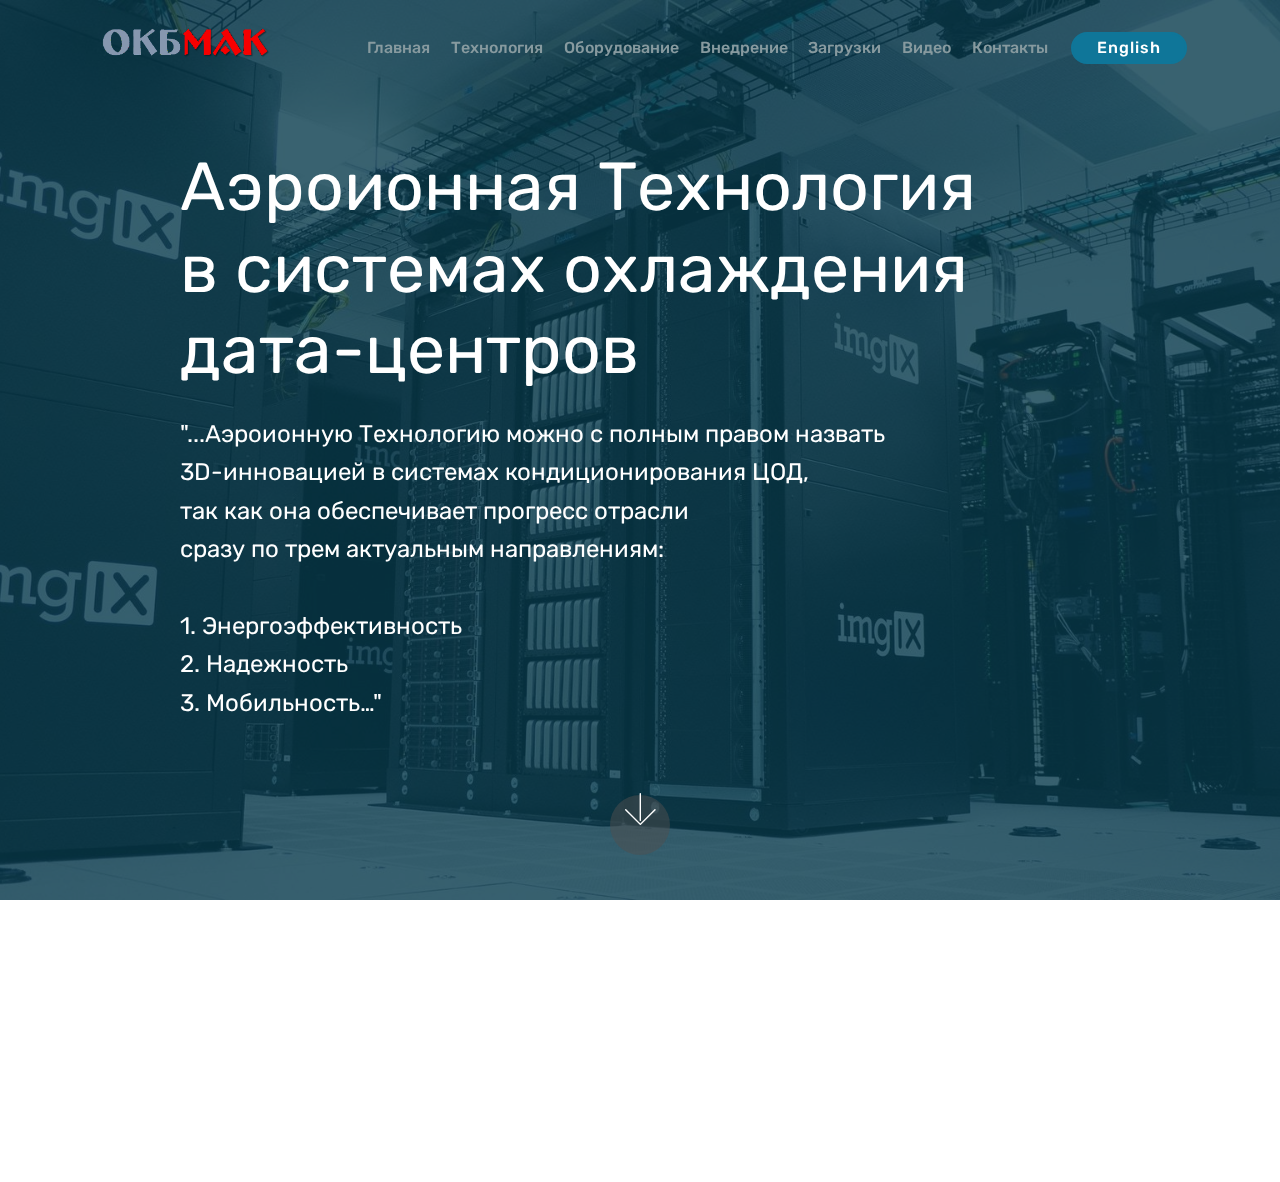
<file: index.html>
<!DOCTYPE html>
<html >
<head>
  <!-- Данный сайт сделан с помощью конструктора Mobirise v4.6.5, https://mobiriz.store -->
  <meta charset="UTF-8">
  <meta http-equiv="X-UA-Compatible" content="IE=edge">
  <meta name="generator" content="Mobirise v4.6.5, mobiriz.store">
  <meta name="viewport" content="width=device-width, initial-scale=1">
  <meta name="description" content="">
  <title>Home</title>
  <link rel="stylesheet" href="assets/web/assets/mobirise-icons/mobirise-icons.css">
  <link rel="stylesheet" href="assets/tether/tether.min.css">
  <link rel="stylesheet" href="assets/bootstrap/css/bootstrap.min.css">
  <link rel="stylesheet" href="assets/bootstrap/css/bootstrap-grid.min.css">
  <link rel="stylesheet" href="assets/bootstrap/css/bootstrap-reboot.min.css">
  <link rel="stylesheet" href="assets/socicon/css/styles.css">
  <link rel="stylesheet" href="assets/animatecss/animate.min.css">
  <link rel="stylesheet" href="assets/dropdown/css/style.css">
  <link rel="stylesheet" href="assets/theme/css/style.css">
  <link rel="stylesheet" href="assets/mobirise/css/mbr-additional.css" type="text/css">
  
  
  
</head>
<body>
<section class="menu cid-qKzJWxyKMg" once="menu" id="menu1-7s">

    

    <nav class="navbar navbar-expand beta-menu navbar-dropdown align-items-center navbar-fixed-top navbar-toggleable-sm bg-color transparent">
        <button class="navbar-toggler navbar-toggler-right" type="button" data-toggle="collapse" data-target="#navbarSupportedContent" aria-controls="navbarSupportedContent" aria-expanded="false" aria-label="Toggle navigation">
            <div class="hamburger">
                <span></span>
                <span></span>
                <span></span>
                <span></span>
            </div>
        </button>
        <div class="menu-logo">
            <div class="navbar-brand">
                <span class="navbar-logo">
                    <a href="https://mobirise.com">
                         <img src="assets/images/logo-ru-729x275.png" alt="Mobirise" title="" style="height: 5rem;">
                    </a>
                </span>
                
            </div>
        </div>
        <div class="collapse navbar-collapse" id="navbarSupportedContent">
            <ul class="navbar-nav nav-dropdown" data-app-modern-menu="true"><li class="nav-item">
                    <a class="nav-link link text-warning display-4" href="index.html">Главная</a>
                </li>
                <li class="nav-item">
                    <a class="nav-link link text-warning display-4" href="page3.html">
                        Технология</a>
                </li><li class="nav-item"><a class="nav-link link text-warning display-4" href="page4.html">
                        Оборудование</a></li><li class="nav-item"><a class="nav-link link text-warning display-4" href="page5.html">
                        Внедрение</a></li><li class="nav-item"><a class="nav-link link text-warning display-4" href="page1.html">
                        Загрузки</a></li><li class="nav-item"><a class="nav-link link text-warning display-4" href="page2.html">Видео</a></li><li class="nav-item"><a class="nav-link link text-warning display-4" href="page6.html">Контакты</a></li></ul>
            <div class="navbar-buttons mbr-section-btn"><a class="btn btn-sm btn-primary display-4" href="page7.html">
                    English</a></div>
        </div>
    </nav>
</section>

<section class="engine"><a href="https://mobiriz.store/">mobirise дополнения</a></section><section class="cid-qKbjwglSEq mbr-fullscreen mbr-parallax-background" id="header2-1">

    

    <div class="mbr-overlay" style="opacity: 0.8; background-color: rgb(7, 59, 76);"></div>

    <div class="container align-center">
        <div class="row justify-content-md-center">
            <div class="mbr-white col-md-10">
                <h1 class="mbr-section-title mbr-bold pb-3 mbr-fonts-style display-1"><span style="font-weight: normal;">Аэроионная Технология
</span><div><span style="font-weight: normal;">в системах охлаждения 
</span></div><div><span style="font-weight: normal;">дата-центров</span></div></h1>
                
                <p class="mbr-text pb-3 mbr-fonts-style display-5">"...Аэроионную Технологию можно с полным правом назвать <br>3D-инновацией в системах кондиционирования ЦОД,
<br>так как она обеспечивает прогресс отрасли <br>сразу
по трем актуальным направлениям:
<br>​
<br>1. Энергоэффективность&nbsp;<br>2. Надежность&nbsp;<br>3. Мобильность…"</p>
                
            </div>
        </div>
    </div>
    <div class="mbr-arrow hidden-sm-down" aria-hidden="true">
        <a href="#next">
            <i class="mbri-down mbr-iconfont"></i>
        </a>
    </div>
</section>

<section class="cid-qKycMRBeRu mbr-reveal" id="footer1-55">

    

    

    <div class="container">
        <div class="media-container-row content text-white">
            <div class="col-12 col-md-3">
                <div class="media-wrap">
                    <a href="https://mobirise.com/">
                        <img src="assets/images/logo-ru-729x275.png" alt="Mobirise" title="">
                    </a>
                </div>
            </div>
            <div class="col-12 col-md-3 mbr-fonts-style display-7">
                <h5 class="pb-3">
                    Адрес
                </h5>
                <p class="mbr-text">
                    107076, МОСКВА, <br>ул. Электрозаводская, дом 33, строение 2</p>
            </div>
            <div class="col-12 col-md-3 mbr-fonts-style display-7">
                <h5 class="pb-3">
                    Контакты
                </h5>
                <p class="mbr-text">
                    E-mail: info@okbmak.ru &nbsp; &nbsp; &nbsp; &nbsp; &nbsp; &nbsp; &nbsp; &nbsp; &nbsp;<br>Телефон: 8 909 646 0000<br><br></p>
            </div>
            <div class="col-12 col-md-3 mbr-fonts-style display-7">
                <h5 class="pb-3">
                    Ссылки
                </h5>
                <p class="mbr-text">
                    <a class="text-primary" href="page1.html">Загрузки</a><br><a class="text-primary" href="page2.html">Видео</a><br></p>
            </div>
        </div>
        
    </div>
</section>


  <script src="assets/web/assets/jquery/jquery.min.js"></script>
  <script src="assets/popper/popper.min.js"></script>
  <script src="assets/tether/tether.min.js"></script>
  <script src="assets/bootstrap/js/bootstrap.min.js"></script>
  <script src="assets/smoothscroll/smooth-scroll.js"></script>
  <script src="assets/touchswipe/jquery.touch-swipe.min.js"></script>
  <script src="assets/viewportchecker/jquery.viewportchecker.js"></script>
  <script src="assets/parallax/jarallax.min.js"></script>
  <script src="assets/dropdown/js/script.min.js"></script>
  <script src="assets/theme/js/script.js"></script>
  
  
 <div id="scrollToTop" class="scrollToTop mbr-arrow-up"><a style="text-align: center;"><i></i></a></div>
    <input name="animation" type="hidden">
  </body>
</html>
</file>
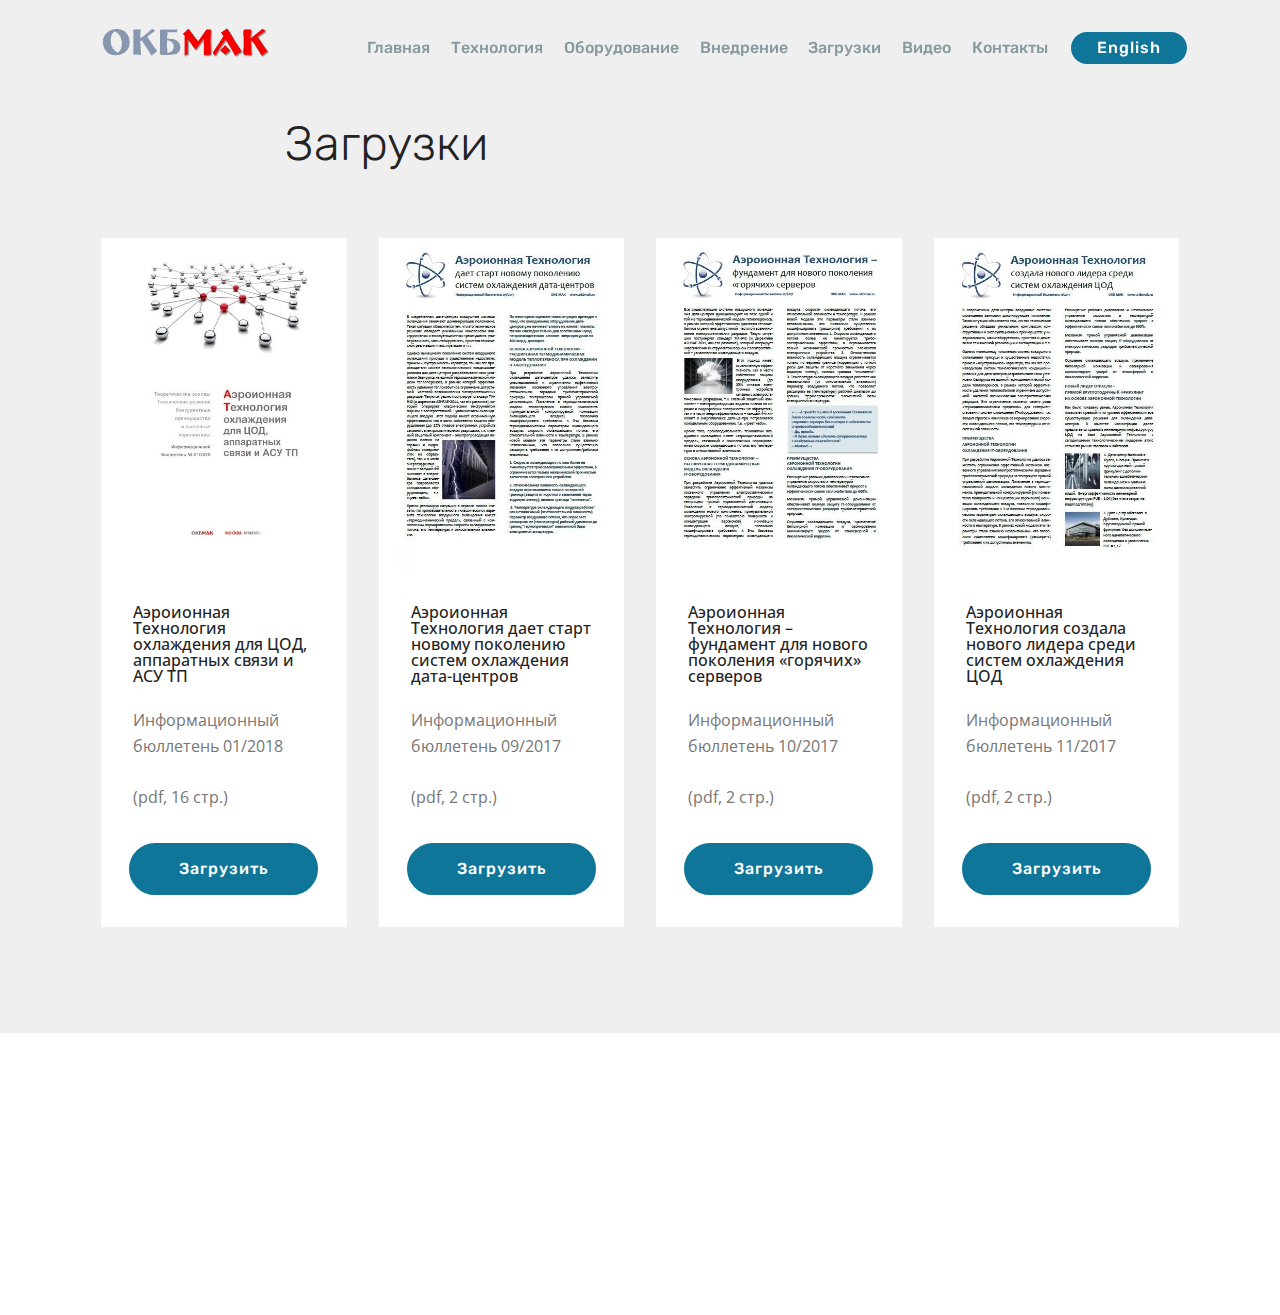
<file: page1.html>
<!DOCTYPE html>
<html >
<head>
  <!-- Данный сайт сделан с помощью конструктора Mobirise v4.6.5, https://mobiriz.store -->
  <meta charset="UTF-8">
  <meta http-equiv="X-UA-Compatible" content="IE=edge">
  <meta name="generator" content="Mobirise v4.6.5, mobiriz.store">
  <meta name="viewport" content="width=device-width, initial-scale=1">
  <meta name="description" content="Бесплатный конструктор сайтов Mobirise">
  <title>Загрузки</title>
  <link rel="stylesheet" href="assets/tether/tether.min.css">
  <link rel="stylesheet" href="assets/bootstrap/css/bootstrap.min.css">
  <link rel="stylesheet" href="assets/bootstrap/css/bootstrap-grid.min.css">
  <link rel="stylesheet" href="assets/bootstrap/css/bootstrap-reboot.min.css">
  <link rel="stylesheet" href="assets/socicon/css/styles.css">
  <link rel="stylesheet" href="assets/dropdown/css/style.css">
  <link rel="stylesheet" href="assets/animatecss/animate.min.css">
  <link rel="stylesheet" href="assets/theme/css/style.css">
  <link rel="stylesheet" href="assets/mobirise/css/mbr-additional.css" type="text/css">
  
  
  
</head>
<body>
<section class="menu cid-qKzMVeiT1S" once="menu" id="menu1-7x">

    

    <nav class="navbar navbar-expand beta-menu navbar-dropdown align-items-center navbar-fixed-top navbar-toggleable-sm bg-color transparent">
        <button class="navbar-toggler navbar-toggler-right" type="button" data-toggle="collapse" data-target="#navbarSupportedContent" aria-controls="navbarSupportedContent" aria-expanded="false" aria-label="Toggle navigation">
            <div class="hamburger">
                <span></span>
                <span></span>
                <span></span>
                <span></span>
            </div>
        </button>
        <div class="menu-logo">
            <div class="navbar-brand">
                <span class="navbar-logo">
                    <a href="https://mobirise.com">
                         <img src="assets/images/logo-ru-729x275.png" alt="Mobirise" title="" style="height: 5rem;">
                    </a>
                </span>
                
            </div>
        </div>
        <div class="collapse navbar-collapse" id="navbarSupportedContent">
            <ul class="navbar-nav nav-dropdown" data-app-modern-menu="true"><li class="nav-item">
                    <a class="nav-link link text-warning display-4" href="index.html">Главная</a>
                </li>
                <li class="nav-item">
                    <a class="nav-link link text-warning display-4" href="page3.html">
                        Технология</a>
                </li><li class="nav-item"><a class="nav-link link text-warning display-4" href="page4.html">
                        Оборудование</a></li><li class="nav-item"><a class="nav-link link text-warning display-4" href="page5.html">
                        Внедрение</a></li><li class="nav-item"><a class="nav-link link text-warning display-4" href="page1.html">
                        Загрузки</a></li><li class="nav-item"><a class="nav-link link text-warning display-4" href="page2.html">Видео</a></li><li class="nav-item"><a class="nav-link link text-warning display-4" href="page6.html">Контакты</a></li></ul>
            <div class="navbar-buttons mbr-section-btn"><a class="btn btn-sm btn-primary display-4" href="page7.html">
                    English</a></div>
        </div>
    </nav>
</section>

<section class="engine"><a href="https://mobiriz.store/">лучший конструктор boostrap</a></section><section class="mbr-section content4 cid-qKywPkRfZ0" id="content4-5h">

    

    <div class="container">
        <div class="media-container-row">
            <div class="title col-12 col-md-8">
                <h2 class="align-center pb-3 mbr-fonts-style display-2">
                    Загрузки</h2>
                
                
            </div>
        </div>
    </div>
</section>

<section class="features3 cid-qKyok1nOrK" id="features3-5f">

    

    
    <div class="container">
        <div class="media-container-row">
            <div class="card p-3 col-12 col-md-6 col-lg-3">
                <div class="card-wrapper">
                    <div class="card-img">
                        <img src="assets/images/01-1-476x648.jpg" alt="Mobirise" title="">
                    </div>
                    <div class="card-box">
                        <h4 class="card-title mbr-fonts-style display-7">Аэроионная Технология охлаждения для ЦОД, аппаратных связи и АСУ ТП</h4>
                        <p class="mbr-text mbr-fonts-style display-7">
                            Информационный бюллетень 01/2018<br><br>(pdf, 16 стр.)</p>
                    </div>
                    <div class="mbr-section-btn text-center"><a href="assets/files/01%20%D0%90%D1%8D%D1%80%D0%BE%D0%B8%D0%BE%D0%BD%D0%BD%D0%B0%D1%8F%20%D0%A2%D0%B5%D1%85%D0%BD%D0%BE%D0%BB%D0%BE%D0%B3%D0%B8%D1%8F%20WP.pdf" class="btn btn-primary display-4" target="_blank">Загрузить</a></div>
                </div>
            </div>

            <div class="card p-3 col-12 col-md-6 col-lg-3">
                <div class="card-wrapper">
                    <div class="card-img">
                        <img src="assets/images/09-1-476x648.jpg" alt="Mobirise" title="">
                    </div>
                    <div class="card-box">
                        <h4 class="card-title mbr-fonts-style display-7">Аэроионная Технология дает старт новому поколению систем охлаждения дата-центров</h4>
                        <p class="mbr-text mbr-fonts-style display-7">
                            Информационный бюллетень 09/2017<br><br>(pdf, 2 стр.)
                        </p>
                    </div>
                    <div class="mbr-section-btn text-center"><a href="assets/files/09%20%D0%90%D1%8D%D1%80%D0%BE%D0%B8%D0%BE%D0%BD%D0%BD%D0%B0%D1%8F%20%D0%A2%D0%B5%D1%85%D0%BD%D0%BE%D0%BB%D0%BE%D0%B3%D0%B8%D1%8F.pdf" class="btn btn-primary display-4" target="_blank">
                            Загрузить</a></div>
                </div>
            </div>

            <div class="card p-3 col-12 col-md-6 col-lg-3">
                <div class="card-wrapper">
                    <div class="card-img">
                        <img src="assets/images/10-1-476x648.jpg" alt="Mobirise" title="">
                    </div>
                    <div class="card-box">
                        <h4 class="card-title mbr-fonts-style display-7">Аэроионная Технология – фундамент для нового поколения «горячих» серверов</h4>
                        <p class="mbr-text mbr-fonts-style display-7">
                            Информационный бюллетень 10/2017<br><br>(pdf, 2 стр.)<br>
                        </p>
                    </div>
                    <div class="mbr-section-btn text-center"><a href="assets/files/10%20%D0%93%D0%BE%D1%80%D1%8F%D1%87%D0%B8%D0%B9%20%D1%81%D0%B5%D1%80%D0%B2%D0%B5%D1%80.pdf" class="btn btn-primary display-4" target="_blank">
                            Загрузить</a></div>
                </div>
            </div>

            <div class="card p-3 col-12 col-md-6 col-lg-3">
                <div class="card-wrapper">
                    <div class="card-img">
                        <img src="assets/images/11-1-476x648.jpg" alt="Mobirise" title="">
                    </div>
                    <div class="card-box">
                        <h4 class="card-title mbr-fonts-style display-7">Аэроионная Технология создала нового лидера среди систем охлаждения ЦОД</h4>
                        <p class="mbr-text mbr-fonts-style display-7">
                           Информационный бюллетень 11/2017
<br>
<br>(pdf, 2 стр.)</p>
                    </div>
                    <div class="mbr-section-btn text-center"><a href="assets/files/11%20%D0%A4%D1%80%D0%B8%D0%BA%D1%83%D0%BB%D0%B8%D0%BD%D0%B3%202.pdf" class="btn btn-primary display-4" target="_blank">
                            Загрузить</a></div>
                </div>
            </div>
        </div>
    </div>
</section>

<section class="cid-qKzGx0PBmr mbr-reveal" id="footer1-5t">

    

    

    <div class="container">
        <div class="media-container-row content text-white">
            <div class="col-12 col-md-3">
                <div class="media-wrap">
                    <a href="https://mobirise.com/">
                        <img src="assets/images/logo-ru-729x275.png" alt="Mobirise" title="">
                    </a>
                </div>
            </div>
            <div class="col-12 col-md-3 mbr-fonts-style display-7">
                <h5 class="pb-3">
                    Адрес
                </h5>
                <p class="mbr-text">
                    107076, МОСКВА, <br>ул. Электрозаводская, дом 33, строение 2</p>
            </div>
            <div class="col-12 col-md-3 mbr-fonts-style display-7">
                <h5 class="pb-3">
                    Контакты
                </h5>
                <p class="mbr-text">
                    E-mail: info@okbmak.ru &nbsp; &nbsp; &nbsp; &nbsp; &nbsp; &nbsp; &nbsp; &nbsp; &nbsp;<br>Телефон: 8 909 646 0000<br><br></p>
            </div>
            <div class="col-12 col-md-3 mbr-fonts-style display-7">
                <h5 class="pb-3">
                    Ссылки
                </h5>
                <p class="mbr-text">
                    <a class="text-primary" href="page1.html">Загрузки</a><br><a class="text-primary" href="page2.html">Видео</a><br></p>
            </div>
        </div>
        
    </div>
</section>


  <script src="assets/web/assets/jquery/jquery.min.js"></script>
  <script src="assets/popper/popper.min.js"></script>
  <script src="assets/tether/tether.min.js"></script>
  <script src="assets/bootstrap/js/bootstrap.min.js"></script>
  <script src="assets/viewportchecker/jquery.viewportchecker.js"></script>
  <script src="assets/dropdown/js/script.min.js"></script>
  <script src="assets/touchswipe/jquery.touch-swipe.min.js"></script>
  <script src="assets/smoothscroll/smooth-scroll.js"></script>
  <script src="assets/theme/js/script.js"></script>
  
  
 <div id="scrollToTop" class="scrollToTop mbr-arrow-up"><a style="text-align: center;"><i></i></a></div>
    <input name="animation" type="hidden">
  </body>
</html>
</file>
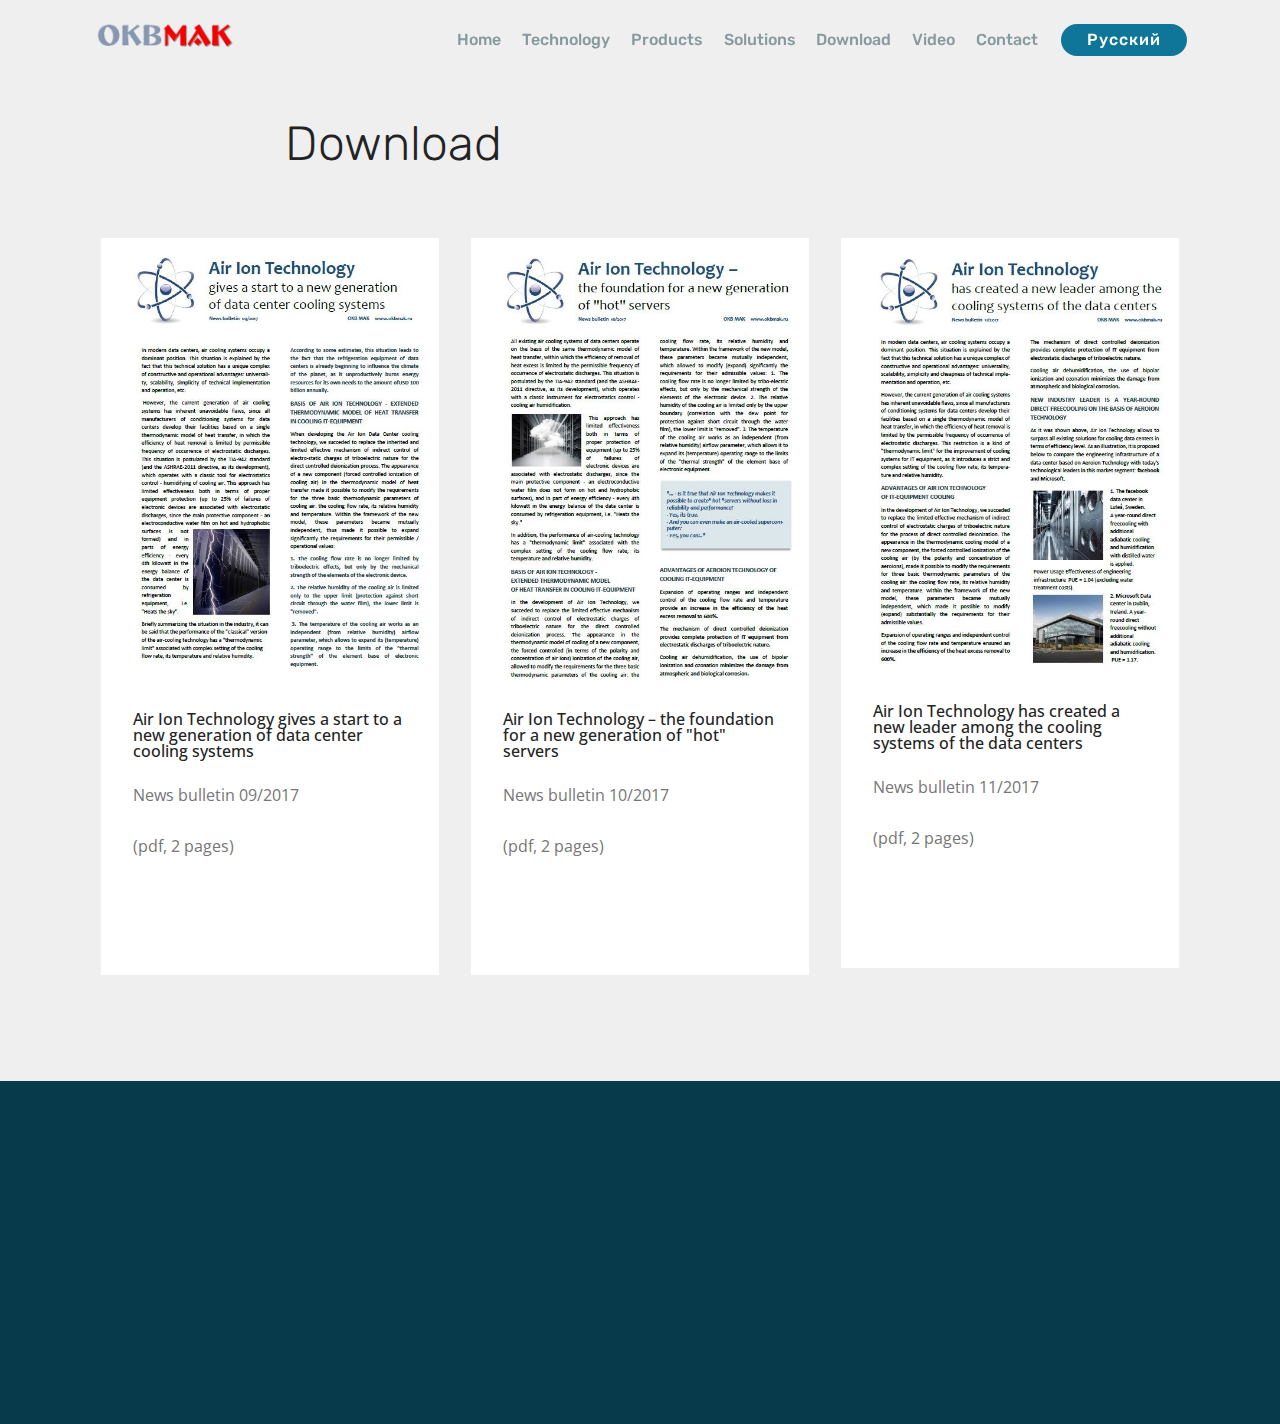
<file: page11.html>
<!DOCTYPE html>
<html >
<head>
  <!-- Данный сайт сделан с помощью конструктора Mobirise v4.6.5, https://mobiriz.store -->
  <meta charset="UTF-8">
  <meta http-equiv="X-UA-Compatible" content="IE=edge">
  <meta name="generator" content="Mobirise v4.6.5, mobiriz.store">
  <meta name="viewport" content="width=device-width, initial-scale=1">
  <meta name="description" content="Бесплатный конструктор сайтов Mobirise">
  <title>Download</title>
  <link rel="stylesheet" href="assets/tether/tether.min.css">
  <link rel="stylesheet" href="assets/bootstrap/css/bootstrap.min.css">
  <link rel="stylesheet" href="assets/bootstrap/css/bootstrap-grid.min.css">
  <link rel="stylesheet" href="assets/bootstrap/css/bootstrap-reboot.min.css">
  <link rel="stylesheet" href="assets/socicon/css/styles.css">
  <link rel="stylesheet" href="assets/dropdown/css/style.css">
  <link rel="stylesheet" href="assets/animatecss/animate.min.css">
  <link rel="stylesheet" href="assets/theme/css/style.css">
  <link rel="stylesheet" href="assets/mobirise/css/mbr-additional.css" type="text/css">
  
  
  
</head>
<body>
<section class="menu cid-qKzIbp1Cv1" once="menu" id="menu2-7i">

    

    <nav class="navbar navbar-expand beta-menu navbar-dropdown align-items-center navbar-fixed-top navbar-toggleable-sm bg-color transparent">
        <button class="navbar-toggler navbar-toggler-right" type="button" data-toggle="collapse" data-target="#navbarSupportedContent" aria-controls="navbarSupportedContent" aria-expanded="false" aria-label="Toggle navigation">
            <div class="hamburger">
                <span></span>
                <span></span>
                <span></span>
                <span></span>
            </div>
        </button>
        <div class="menu-logo">
            <div class="navbar-brand">
                <span class="navbar-logo">
                    <a href="#top">
                        <img src="assets/images/logo-en-736x275.png" alt="Mobirise" title="" style="height: 4rem;">
                    </a>
                </span>
                
            </div>
        </div>
        <div class="collapse navbar-collapse" id="navbarSupportedContent">
            <ul class="navbar-nav nav-dropdown" data-app-modern-menu="true"><li class="nav-item">
                    <a class="nav-link link text-warning display-4" href="page7.html">Home</a>
                </li><li class="nav-item"><a class="nav-link link text-warning display-4" href="page8.html">
                        Technology</a></li><li class="nav-item"><a class="nav-link link text-warning display-4" href="page9.html">
                        Products</a></li><li class="nav-item"><a class="nav-link link text-warning display-4" href="page10.html">
                        Solutions</a></li><li class="nav-item"><a class="nav-link link text-warning display-4" href="page11.html">Download</a></li><li class="nav-item"><a class="nav-link link text-warning display-4" href="page12.html">Video<br></a></li>
                <li class="nav-item">
                    <a class="nav-link link text-warning display-4" href="page13.html">
                        Contact</a>
                </li></ul>
            <div class="navbar-buttons mbr-section-btn"><a class="btn btn-sm btn-primary display-4" href="index.html" target="_blank">Русский</a></div>
        </div>
    </nav>
</section>

<section class="engine"><a href="https://mobiriz.store/">Mobirise</a></section><section class="mbr-section content4 cid-qKzIbq2qcG" id="content4-7j">

    

    <div class="container">
        <div class="media-container-row">
            <div class="title col-12 col-md-8">
                <h2 class="align-center pb-3 mbr-fonts-style display-2">
                    Download</h2>
                
                
            </div>
        </div>
    </div>
</section>

<section class="features3 cid-qKzIbqWxcq" id="features3-7k">

    

    
    <div class="container">
        <div class="media-container-row">
            <div class="card p-3 col-12 col-md-6 col-lg-4">
                <div class="card-wrapper">
                    <div class="card-img">
                        <img src="assets/images/09e-573x747.jpg" alt="Mobirise" title="">
                    </div>
                    <div class="card-box">
                        <h4 class="card-title mbr-fonts-style display-7">Air Ion Technology gives a start to a new generation of data center cooling systems</h4>
                        <p class="mbr-text mbr-fonts-style display-7">
                            News bulletin 09/2017<br><br>(pdf, 2 pages)</p>
                    </div>
                    <div class="mbr-section-btn text-center"><a href="assets/files/09%20Air%20Ion%20Technology.pdf" class="btn btn-primary display-4" target="_blank">Download</a></div>
                </div>
            </div>

            <div class="card p-3 col-12 col-md-6 col-lg-4">
                <div class="card-wrapper">
                    <div class="card-img">
                        <img src="assets/images/10e-573x747.jpg" alt="Mobirise" title="">
                    </div>
                    <div class="card-box">
                        <h4 class="card-title mbr-fonts-style display-7">Air Ion Technology – the foundation for a new generation of "hot" servers</h4>
                        <p class="mbr-text mbr-fonts-style display-7">
                            News bulletin 10/2017<br><br>(pdf, 2 pages)
                        </p>
                    </div>
                    <div class="mbr-section-btn text-center"><a href="assets/files/10%20Hot%20Server.pdf" class="btn btn-primary display-4" target="_blank">Download</a></div>
                </div>
            </div>

            <div class="card p-3 col-12 col-md-6 col-lg-4">
                <div class="card-wrapper">
                    <div class="card-img">
                        <img src="assets/images/11e-571x732.jpg" alt="Mobirise" title="">
                    </div>
                    <div class="card-box">
                        <h4 class="card-title mbr-fonts-style display-7">Air Ion Technology has created a new leader among the cooling systems of the data centers</h4>
                        <p class="mbr-text mbr-fonts-style display-7">
                            News bulletin 11/2017<br><br>(pdf, 2 pages)<br>
                        </p>
                    </div>
                    <div class="mbr-section-btn text-center"><a href="assets/files/11%20Free%20Cooling%202.pdf" class="btn btn-primary display-4" target="_blank">Download</a></div>
                </div>
            </div>

            
        </div>
    </div>
</section>

<section class="cid-qKAerxJEU4" id="footer1-87">

    

    

    <div class="container">
        <div class="media-container-row content text-white">
            <div class="col-12 col-md-3">
                <div class="media-wrap">
                    <a href="https://mobirise.com/">
                        <img src="assets/images/logo-en-736x275.png" alt="Mobirise" title="">
                    </a>
                </div>
            </div>
            <div class="col-12 col-md-3 mbr-fonts-style display-7">
                <h5 class="pb-3">
                    Address</h5>
                <p class="mbr-text">ul. Elekrozavodskaya 33s2 <br>MOSCOW<br>107076<br>RUSSIA</p>
            </div>
            <div class="col-12 col-md-3 mbr-fonts-style display-7">
                <h5 class="pb-3">
                    Contact</h5>
                <p class="mbr-text">
                    E-mail: info@okbmak.ru &nbsp; &nbsp; &nbsp; &nbsp; &nbsp; &nbsp; &nbsp; &nbsp; &nbsp; &nbsp;<br><br></p>
            </div>
            <div class="col-12 col-md-3 mbr-fonts-style display-7">
                <h5 class="pb-3">
                    Link</h5>
                <p class="mbr-text"><a class="text-primary" href="page11.html">Download</a><br><a class="text-primary" href="page12.html">Video</a>&nbsp;<br></p>
            </div>
        </div>
        
    </div>
</section>


  <script src="assets/web/assets/jquery/jquery.min.js"></script>
  <script src="assets/popper/popper.min.js"></script>
  <script src="assets/tether/tether.min.js"></script>
  <script src="assets/bootstrap/js/bootstrap.min.js"></script>
  <script src="assets/viewportchecker/jquery.viewportchecker.js"></script>
  <script src="assets/dropdown/js/script.min.js"></script>
  <script src="assets/touchswipe/jquery.touch-swipe.min.js"></script>
  <script src="assets/smoothscroll/smooth-scroll.js"></script>
  <script src="assets/theme/js/script.js"></script>
  
  
 <div id="scrollToTop" class="scrollToTop mbr-arrow-up"><a style="text-align: center;"><i></i></a></div>
    <input name="animation" type="hidden">
  </body>
</html>
</file>
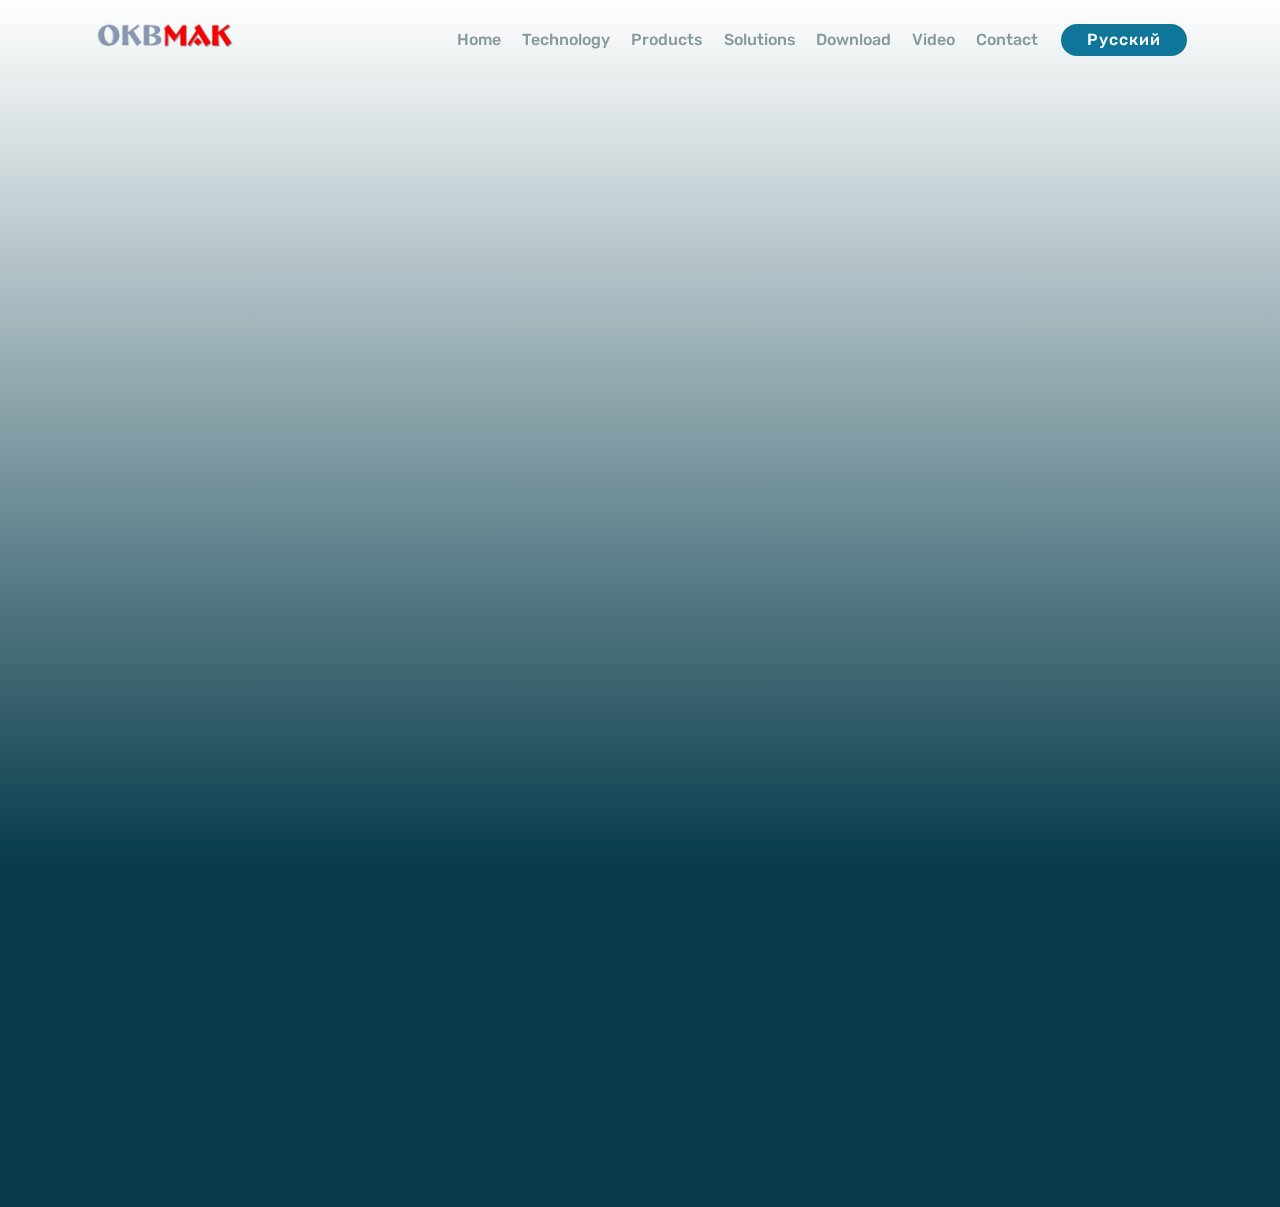
<file: page12.html>
<!DOCTYPE html>
<html >
<head>
  <!-- Данный сайт сделан с помощью конструктора Mobirise v4.6.5, https://mobiriz.store -->
  <meta charset="UTF-8">
  <meta http-equiv="X-UA-Compatible" content="IE=edge">
  <meta name="generator" content="Mobirise v4.6.5, mobiriz.store">
  <meta name="viewport" content="width=device-width, initial-scale=1">
  <meta name="description" content="Бесплатный конструктор сайтов Mobirise">
  <title>Video</title>
  <link rel="stylesheet" href="assets/tether/tether.min.css">
  <link rel="stylesheet" href="assets/bootstrap/css/bootstrap.min.css">
  <link rel="stylesheet" href="assets/bootstrap/css/bootstrap-grid.min.css">
  <link rel="stylesheet" href="assets/bootstrap/css/bootstrap-reboot.min.css">
  <link rel="stylesheet" href="assets/socicon/css/styles.css">
  <link rel="stylesheet" href="assets/dropdown/css/style.css">
  <link rel="stylesheet" href="assets/animatecss/animate.min.css">
  <link rel="stylesheet" href="assets/theme/css/style.css">
  <link rel="stylesheet" href="assets/mobirise/css/mbr-additional.css" type="text/css">
  
  
  
</head>
<body>
<section class="menu cid-qKzIffs0Id" once="menu" id="menu2-7m">

    

    <nav class="navbar navbar-expand beta-menu navbar-dropdown align-items-center navbar-fixed-top navbar-toggleable-sm bg-color transparent">
        <button class="navbar-toggler navbar-toggler-right" type="button" data-toggle="collapse" data-target="#navbarSupportedContent" aria-controls="navbarSupportedContent" aria-expanded="false" aria-label="Toggle navigation">
            <div class="hamburger">
                <span></span>
                <span></span>
                <span></span>
                <span></span>
            </div>
        </button>
        <div class="menu-logo">
            <div class="navbar-brand">
                <span class="navbar-logo">
                    <a href="#top">
                        <img src="assets/images/logo-en-736x275.png" alt="Mobirise" title="" style="height: 4rem;">
                    </a>
                </span>
                
            </div>
        </div>
        <div class="collapse navbar-collapse" id="navbarSupportedContent">
            <ul class="navbar-nav nav-dropdown" data-app-modern-menu="true"><li class="nav-item">
                    <a class="nav-link link text-warning display-4" href="page7.html">Home</a>
                </li><li class="nav-item"><a class="nav-link link text-warning display-4" href="page8.html">
                        Technology</a></li><li class="nav-item"><a class="nav-link link text-warning display-4" href="page9.html">
                        Products</a></li><li class="nav-item"><a class="nav-link link text-warning display-4" href="page10.html">
                        Solutions</a></li><li class="nav-item"><a class="nav-link link text-warning display-4" href="page11.html">Download</a></li><li class="nav-item"><a class="nav-link link text-warning display-4" href="page12.html">Video<br></a></li>
                <li class="nav-item">
                    <a class="nav-link link text-warning display-4" href="page13.html">
                        Contact</a>
                </li></ul>
            <div class="navbar-buttons mbr-section-btn"><a class="btn btn-sm btn-primary display-4" href="index.html" target="_blank">Русский</a></div>
        </div>
    </nav>
</section>

<section class="engine"><a href="https://mobiriz.store/">Mobirise</a></section><section class="cid-qKzIfgQXgQ" id="video3-7n">

    
    
    <figure class="mbr-figure align-center container">
        <div class="video-block" style="width: 100%;">
            <div><iframe class="mbr-embedded-video" src="https://www.youtube.com/embed/w80PvbW1zws?rel=0&amp;amp;showinfo=0&amp;autoplay=0&amp;loop=0" width="1280" height="720" frameborder="0" allowfullscreen></iframe></div>
        </div>
    </figure>
</section>

<section class="cid-qKAewY4NDE" id="footer1-88">

    

    

    <div class="container">
        <div class="media-container-row content text-white">
            <div class="col-12 col-md-3">
                <div class="media-wrap">
                    <a href="https://mobirise.com/">
                        <img src="assets/images/logo-en-736x275.png" alt="Mobirise" title="">
                    </a>
                </div>
            </div>
            <div class="col-12 col-md-3 mbr-fonts-style display-7">
                <h5 class="pb-3">
                    Address</h5>
                <p class="mbr-text">ul. Elekrozavodskaya 33s2 <br>MOSCOW<br>107076<br>RUSSIA</p>
            </div>
            <div class="col-12 col-md-3 mbr-fonts-style display-7">
                <h5 class="pb-3">
                    Contact</h5>
                <p class="mbr-text">
                    E-mail: info@okbmak.ru &nbsp; &nbsp; &nbsp; &nbsp; &nbsp; &nbsp; &nbsp; &nbsp; &nbsp; &nbsp;<br><br></p>
            </div>
            <div class="col-12 col-md-3 mbr-fonts-style display-7">
                <h5 class="pb-3">
                    Link</h5>
                <p class="mbr-text"><a class="text-primary" href="page11.html">Download</a><br><a class="text-primary" href="page12.html">Video</a>&nbsp;<br></p>
            </div>
        </div>
        
    </div>
</section>


  <script src="assets/web/assets/jquery/jquery.min.js"></script>
  <script src="assets/popper/popper.min.js"></script>
  <script src="assets/tether/tether.min.js"></script>
  <script src="assets/bootstrap/js/bootstrap.min.js"></script>
  <script src="assets/viewportchecker/jquery.viewportchecker.js"></script>
  <script src="assets/dropdown/js/script.min.js"></script>
  <script src="assets/touchswipe/jquery.touch-swipe.min.js"></script>
  <script src="assets/smoothscroll/smooth-scroll.js"></script>
  <script src="assets/theme/js/script.js"></script>
  
  
 <div id="scrollToTop" class="scrollToTop mbr-arrow-up"><a style="text-align: center;"><i></i></a></div>
    <input name="animation" type="hidden">
  </body>
</html>
</file>
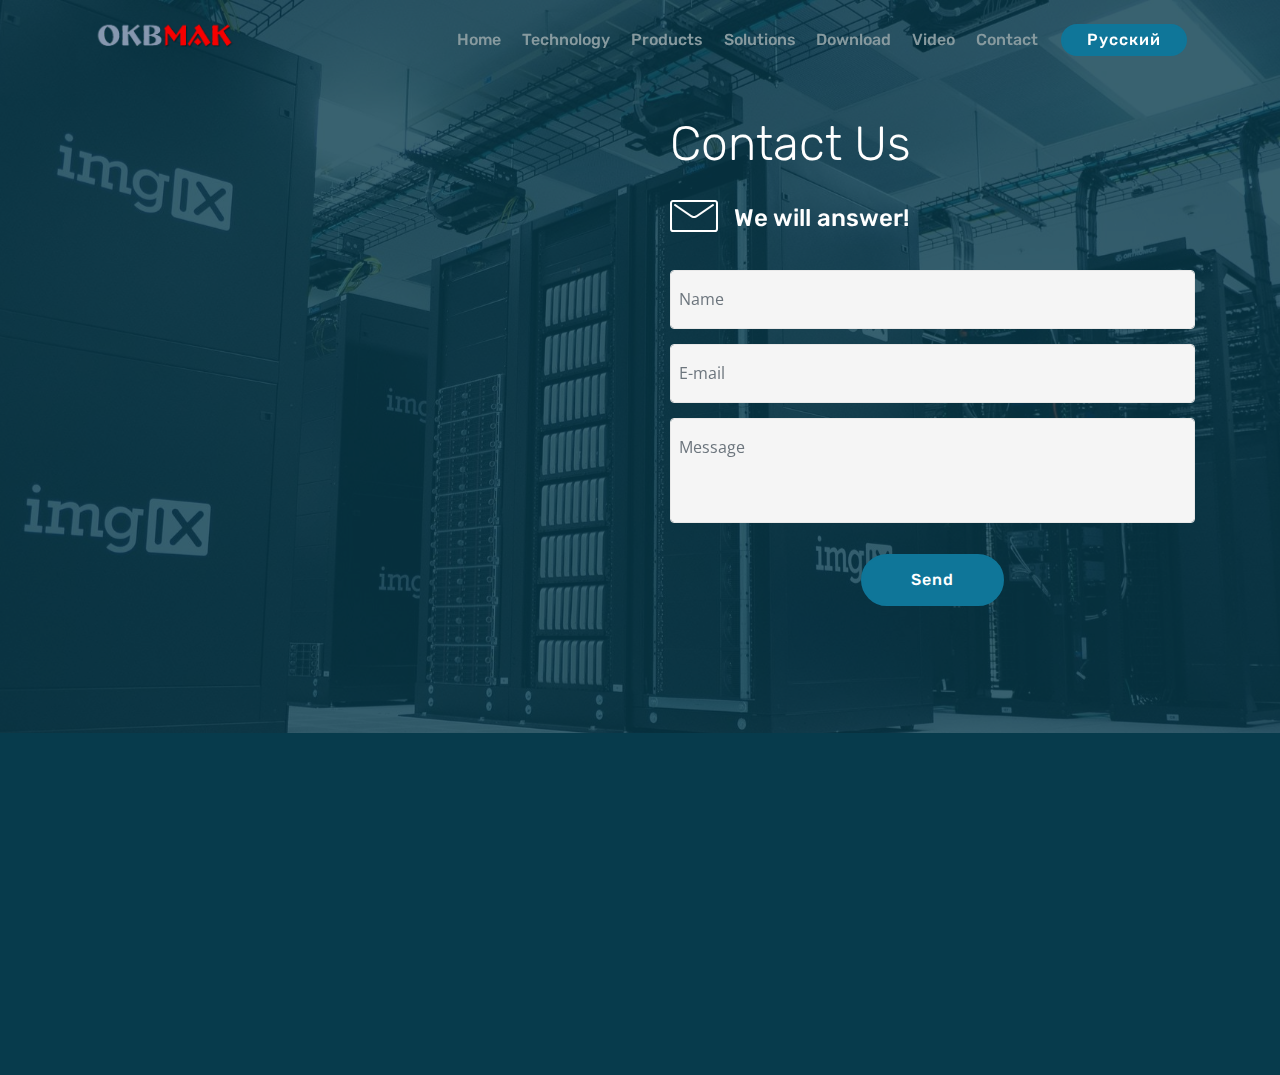
<file: page13.html>
<!DOCTYPE html>
<html >
<head>
  <!-- Данный сайт сделан с помощью конструктора Mobirise v4.6.5, https://mobiriz.store -->
  <meta charset="UTF-8">
  <meta http-equiv="X-UA-Compatible" content="IE=edge">
  <meta name="generator" content="Mobirise v4.6.5, mobiriz.store">
  <meta name="viewport" content="width=device-width, initial-scale=1">
  <meta name="description" content="Бесплатный конструктор сайтов Mobirise">
  <title>Contact</title>
  <link rel="stylesheet" href="assets/web/assets/mobirise-icons/mobirise-icons.css">
  <link rel="stylesheet" href="assets/tether/tether.min.css">
  <link rel="stylesheet" href="assets/bootstrap/css/bootstrap.min.css">
  <link rel="stylesheet" href="assets/bootstrap/css/bootstrap-grid.min.css">
  <link rel="stylesheet" href="assets/bootstrap/css/bootstrap-reboot.min.css">
  <link rel="stylesheet" href="assets/dropdown/css/style.css">
  <link rel="stylesheet" href="assets/socicon/css/styles.css">
  <link rel="stylesheet" href="assets/animatecss/animate.min.css">
  <link rel="stylesheet" href="assets/theme/css/style.css">
  <link rel="stylesheet" href="assets/mobirise/css/mbr-additional.css" type="text/css">
  
  
  
</head>
<body>
<section class="menu cid-qKzIja8fG5" once="menu" id="menu2-7p">

    

    <nav class="navbar navbar-expand beta-menu navbar-dropdown align-items-center navbar-fixed-top navbar-toggleable-sm bg-color transparent">
        <button class="navbar-toggler navbar-toggler-right" type="button" data-toggle="collapse" data-target="#navbarSupportedContent" aria-controls="navbarSupportedContent" aria-expanded="false" aria-label="Toggle navigation">
            <div class="hamburger">
                <span></span>
                <span></span>
                <span></span>
                <span></span>
            </div>
        </button>
        <div class="menu-logo">
            <div class="navbar-brand">
                <span class="navbar-logo">
                    <a href="#top">
                        <img src="assets/images/logo-en-736x275.png" alt="Mobirise" title="" style="height: 4rem;">
                    </a>
                </span>
                
            </div>
        </div>
        <div class="collapse navbar-collapse" id="navbarSupportedContent">
            <ul class="navbar-nav nav-dropdown" data-app-modern-menu="true"><li class="nav-item">
                    <a class="nav-link link text-warning display-4" href="page7.html">Home</a>
                </li><li class="nav-item"><a class="nav-link link text-warning display-4" href="page8.html">
                        Technology</a></li><li class="nav-item"><a class="nav-link link text-warning display-4" href="page9.html">
                        Products</a></li><li class="nav-item"><a class="nav-link link text-warning display-4" href="page10.html">
                        Solutions</a></li><li class="nav-item"><a class="nav-link link text-warning display-4" href="page11.html">Download</a></li><li class="nav-item"><a class="nav-link link text-warning display-4" href="page12.html">Video<br></a></li>
                <li class="nav-item">
                    <a class="nav-link link text-warning display-4" href="page13.html">
                        Contact</a>
                </li></ul>
            <div class="navbar-buttons mbr-section-btn"><a class="btn btn-sm btn-primary display-4" href="index.html" target="_blank">Русский</a></div>
        </div>
    </nav>
</section>

<section class="engine"><a href="https://mobiriz.com/">mobirise темы</a></section><section class="mbr-section form4 cid-qKzIjbbVsM mbr-parallax-background" id="form4-7q">

    

    <div class="mbr-overlay" style="opacity: 0.8; background-color: rgb(7, 59, 76);">
    </div>
    <div class="container">
        <div class="row">
            <div class="col-md-6">
                <div class="google-map"><iframe frameborder="0" style="border:0" src="https://www.google.com/maps/embed/v1/place?key=AIzaSyA0Dx_boXQiwvdz8sJHoYeZNVTdoWONYkU&amp;q=place_id:ChIJjQx2xgs1tUYRjV1Im35J2bw" allowfullscreen=""></iframe></div>
            </div>
            <div class="col-md-6">
                <h2 class="pb-3 align-left mbr-fonts-style display-2">Contact Us</h2>
                <div>
                    <div class="icon-block pb-3">
                        <span class="icon-block__icon">
                            <span class="mbri-letter mbr-iconfont"></span>
                        </span>
                        <h4 class="icon-block__title align-left mbr-fonts-style display-5"><span style="font-style: normal;">We will answer!</span> &nbsp; &nbsp; &nbsp; &nbsp; &nbsp; &nbsp; &nbsp; &nbsp; &nbsp; &nbsp; &nbsp; &nbsp;&nbsp;</h4>
                    </div>
                    
                </div>
                <div data-form-type="formoid">
                    <div data-form-alert="" hidden="">Message send successfully</div>
                    <form class="block mbr-form" action="https://mobiriz.store" method="post" data-form-title="Mobirise Form"><input type="hidden" name="email" data-form-email="true" value="5xUAKW5NJ7W59Yc0Txtg7LbhEQZCdTx42jpoHv66EC9n4zu0aaFeBB9pU5A00/JT9yExw6hYDtCsx03HvQ2oV2ioIVd3FP1qPgs/I7531hqkaTXCEXXNbpCbCGuAaipv" data-form-field="E-mail">
                        <div class="row">
                            <div class="col-md-6 multi-horizontal" data-for="name">
                                <input type="text" class="form-control input" name="name" data-form-field="Имя" placeholder="Name" required="" id="name-form4-7q">
                            </div>
                            
                            <div class="col-md-12" data-for="email">
                                <input type="text" class="form-control input" name="email" data-form-field="E-mail" placeholder="E-mail" required="" id="email-form4-7q">
                            </div>
                            <div class="col-md-12" data-for="message">
                                <textarea class="form-control input" name="message" rows="3" data-form-field="Сообщение" placeholder="Message" style="resize:none" id="message-form4-7q"></textarea>
                            </div>
                            <div class="input-group-btn col-md-12" style="margin-top: 10px;"><button href="" type="submit" class="btn btn-primary btn-form display-4">Send</button></div>
                        </div>
                    </form>
                </div>
            </div>
        </div>
    </div>
</section>

<section class="cid-qKAeFKis4F" id="footer1-89">

    

    

    <div class="container">
        <div class="media-container-row content text-white">
            <div class="col-12 col-md-3">
                <div class="media-wrap">
                    <a href="https://mobirise.com/">
                        <img src="assets/images/logo-en-736x275.png" alt="Mobirise" title="">
                    </a>
                </div>
            </div>
            <div class="col-12 col-md-3 mbr-fonts-style display-7">
                <h5 class="pb-3">
                    Address</h5>
                <p class="mbr-text">ul. Elekrozavodskaya 33s2 <br>MOSCOW<br>107076<br>RUSSIA</p>
            </div>
            <div class="col-12 col-md-3 mbr-fonts-style display-7">
                <h5 class="pb-3">
                    Contact</h5>
                <p class="mbr-text">
                    E-mail: info@okbmak.ru &nbsp; &nbsp; &nbsp; &nbsp; &nbsp; &nbsp; &nbsp; &nbsp; &nbsp; &nbsp;<br><br></p>
            </div>
            <div class="col-12 col-md-3 mbr-fonts-style display-7">
                <h5 class="pb-3">
                    Link</h5>
                <p class="mbr-text"><a class="text-primary" href="page11.html">Download</a><br><a class="text-primary" href="page12.html">Video</a>&nbsp;<br></p>
            </div>
        </div>
        
    </div>
</section>


  <script src="assets/web/assets/jquery/jquery.min.js"></script>
  <script src="assets/popper/popper.min.js"></script>
  <script src="assets/tether/tether.min.js"></script>
  <script src="assets/bootstrap/js/bootstrap.min.js"></script>
  <script src="assets/smoothscroll/smooth-scroll.js"></script>
  <script src="assets/dropdown/js/script.min.js"></script>
  <script src="assets/viewportchecker/jquery.viewportchecker.js"></script>
  <script src="assets/parallax/jarallax.min.js"></script>
  <script src="assets/touchswipe/jquery.touch-swipe.min.js"></script>
  <script src="assets/theme/js/script.js"></script>
  <script src="assets/formoid/formoid.min.js"></script>
  
  
 <div id="scrollToTop" class="scrollToTop mbr-arrow-up"><a style="text-align: center;"><i></i></a></div>
    <input name="animation" type="hidden">
  </body>
</html>
</file>
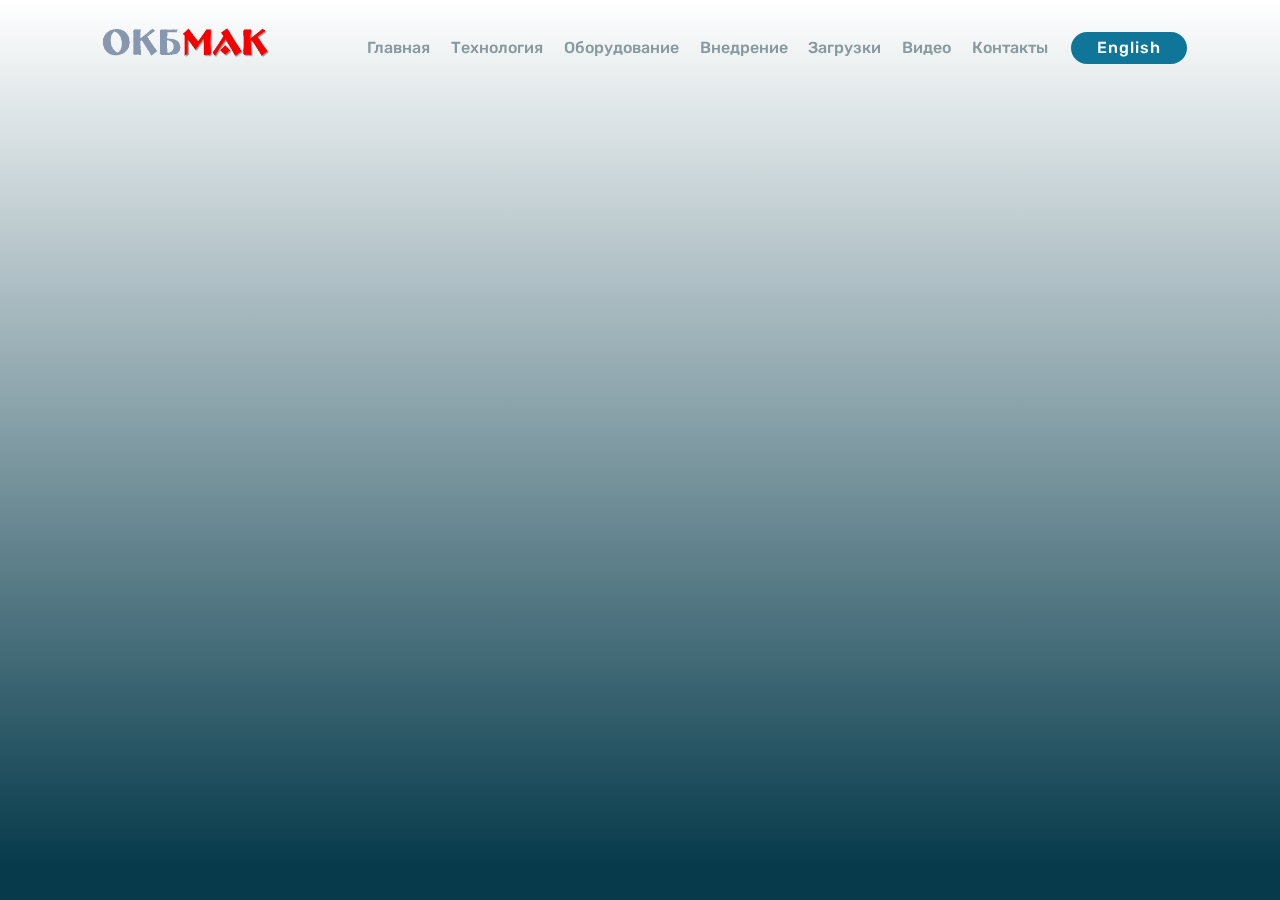
<file: page2.html>
<!DOCTYPE html>
<html >
<head>
  <!-- Данный сайт сделан с помощью конструктора Mobirise v4.6.5, https://mobiriz.store -->
  <meta charset="UTF-8">
  <meta http-equiv="X-UA-Compatible" content="IE=edge">
  <meta name="generator" content="Mobirise v4.6.5, mobiriz.store">
  <meta name="viewport" content="width=device-width, initial-scale=1">
  <meta name="description" content="Бесплатный конструктор сайтов Mobirise">
  <title>Видео</title>
  <link rel="stylesheet" href="assets/tether/tether.min.css">
  <link rel="stylesheet" href="assets/bootstrap/css/bootstrap.min.css">
  <link rel="stylesheet" href="assets/bootstrap/css/bootstrap-grid.min.css">
  <link rel="stylesheet" href="assets/bootstrap/css/bootstrap-reboot.min.css">
  <link rel="stylesheet" href="assets/socicon/css/styles.css">
  <link rel="stylesheet" href="assets/dropdown/css/style.css">
  <link rel="stylesheet" href="assets/animatecss/animate.min.css">
  <link rel="stylesheet" href="assets/theme/css/style.css">
  <link rel="stylesheet" href="assets/mobirise/css/mbr-additional.css" type="text/css">
  
  
  
</head>
<body>
<section class="menu cid-qKzN06cr3a" once="menu" id="menu1-7y">

    

    <nav class="navbar navbar-expand beta-menu navbar-dropdown align-items-center navbar-fixed-top navbar-toggleable-sm bg-color transparent">
        <button class="navbar-toggler navbar-toggler-right" type="button" data-toggle="collapse" data-target="#navbarSupportedContent" aria-controls="navbarSupportedContent" aria-expanded="false" aria-label="Toggle navigation">
            <div class="hamburger">
                <span></span>
                <span></span>
                <span></span>
                <span></span>
            </div>
        </button>
        <div class="menu-logo">
            <div class="navbar-brand">
                <span class="navbar-logo">
                    <a href="https://mobirise.com">
                         <img src="assets/images/logo-ru-729x275.png" alt="Mobirise" title="" style="height: 5rem;">
                    </a>
                </span>
                
            </div>
        </div>
        <div class="collapse navbar-collapse" id="navbarSupportedContent">
            <ul class="navbar-nav nav-dropdown" data-app-modern-menu="true"><li class="nav-item">
                    <a class="nav-link link text-warning display-4" href="index.html">Главная</a>
                </li>
                <li class="nav-item">
                    <a class="nav-link link text-warning display-4" href="page3.html">
                        Технология</a>
                </li><li class="nav-item"><a class="nav-link link text-warning display-4" href="page4.html">
                        Оборудование</a></li><li class="nav-item"><a class="nav-link link text-warning display-4" href="page5.html">
                        Внедрение</a></li><li class="nav-item"><a class="nav-link link text-warning display-4" href="page1.html">
                        Загрузки</a></li><li class="nav-item"><a class="nav-link link text-warning display-4" href="page2.html">Видео</a></li><li class="nav-item"><a class="nav-link link text-warning display-4" href="page6.html">Контакты</a></li></ul>
            <div class="navbar-buttons mbr-section-btn"><a class="btn btn-sm btn-primary display-4" href="page7.html">
                    English</a></div>
        </div>
    </nav>
</section>

<section class="engine"><a href="https://mobiriz.store/extensions">bootstrap шаблоны</a></section><section class="cid-qKgMcFsVfT" id="video3-8">

    
    
    <figure class="mbr-figure align-center container">
        <div class="video-block" style="width: 100%;">
            <div><iframe class="mbr-embedded-video" src="https://www.youtube.com/embed/r4KalFTwYvY?rel=0&amp;amp;showinfo=0&amp;autoplay=0&amp;loop=0" width="1280" height="720" frameborder="0" allowfullscreen></iframe></div>
        </div>
    </figure>
</section>

<section class="cid-qKynZFYWUB mbr-reveal" id="footer1-5e">

    

    

    <div class="container">
        <div class="media-container-row content text-white">
            <div class="col-12 col-md-3">
                <div class="media-wrap">
                    <a href="https://mobirise.com/">
                        <img src="assets/images/logo-ru-729x275.png" alt="Mobirise" title="">
                    </a>
                </div>
            </div>
            <div class="col-12 col-md-3 mbr-fonts-style display-7">
                <h5 class="pb-3">
                    Адрес
                </h5>
                <p class="mbr-text">
                    107076, МОСКВА, <br>ул. Электрозаводская, дом 33, строение 2</p>
            </div>
            <div class="col-12 col-md-3 mbr-fonts-style display-7">
                <h5 class="pb-3">
                    Контакты
                </h5>
                <p class="mbr-text">
                    E-mail: info@okbmak.ru &nbsp; &nbsp; &nbsp; &nbsp; &nbsp; &nbsp; &nbsp; &nbsp; &nbsp;<br>Телефон: 8 909 646 0000<br><br></p>
            </div>
            <div class="col-12 col-md-3 mbr-fonts-style display-7">
                <h5 class="pb-3">
                    Ссылки
                </h5>
                <p class="mbr-text">
                    <a class="text-primary" href="page1.html">Загрузки</a><br><a class="text-primary" href="page2.html">Видео</a><br></p>
            </div>
        </div>
        
    </div>
</section>


  <script src="assets/web/assets/jquery/jquery.min.js"></script>
  <script src="assets/popper/popper.min.js"></script>
  <script src="assets/tether/tether.min.js"></script>
  <script src="assets/bootstrap/js/bootstrap.min.js"></script>
  <script src="assets/viewportchecker/jquery.viewportchecker.js"></script>
  <script src="assets/dropdown/js/script.min.js"></script>
  <script src="assets/touchswipe/jquery.touch-swipe.min.js"></script>
  <script src="assets/smoothscroll/smooth-scroll.js"></script>
  <script src="assets/theme/js/script.js"></script>
  
  
 <div id="scrollToTop" class="scrollToTop mbr-arrow-up"><a style="text-align: center;"><i></i></a></div>
    <input name="animation" type="hidden">
  </body>
</html>
</file>
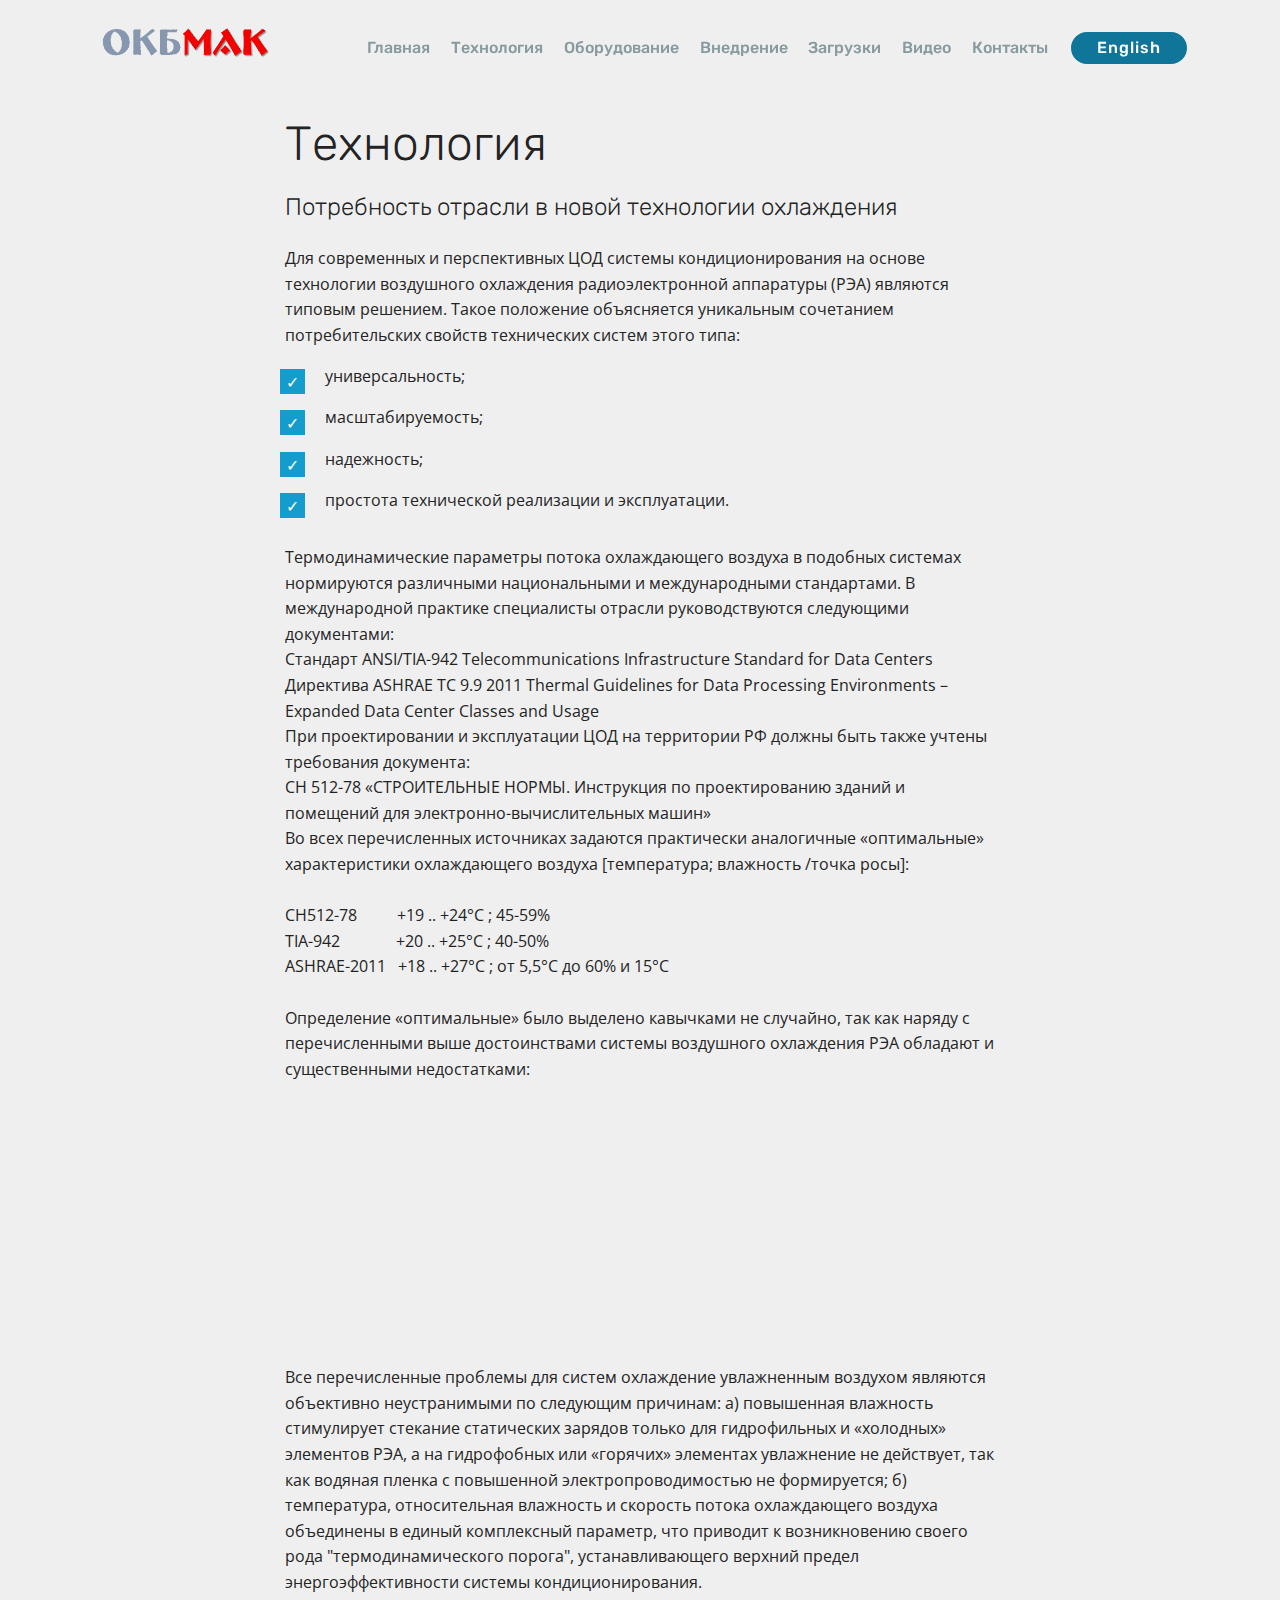
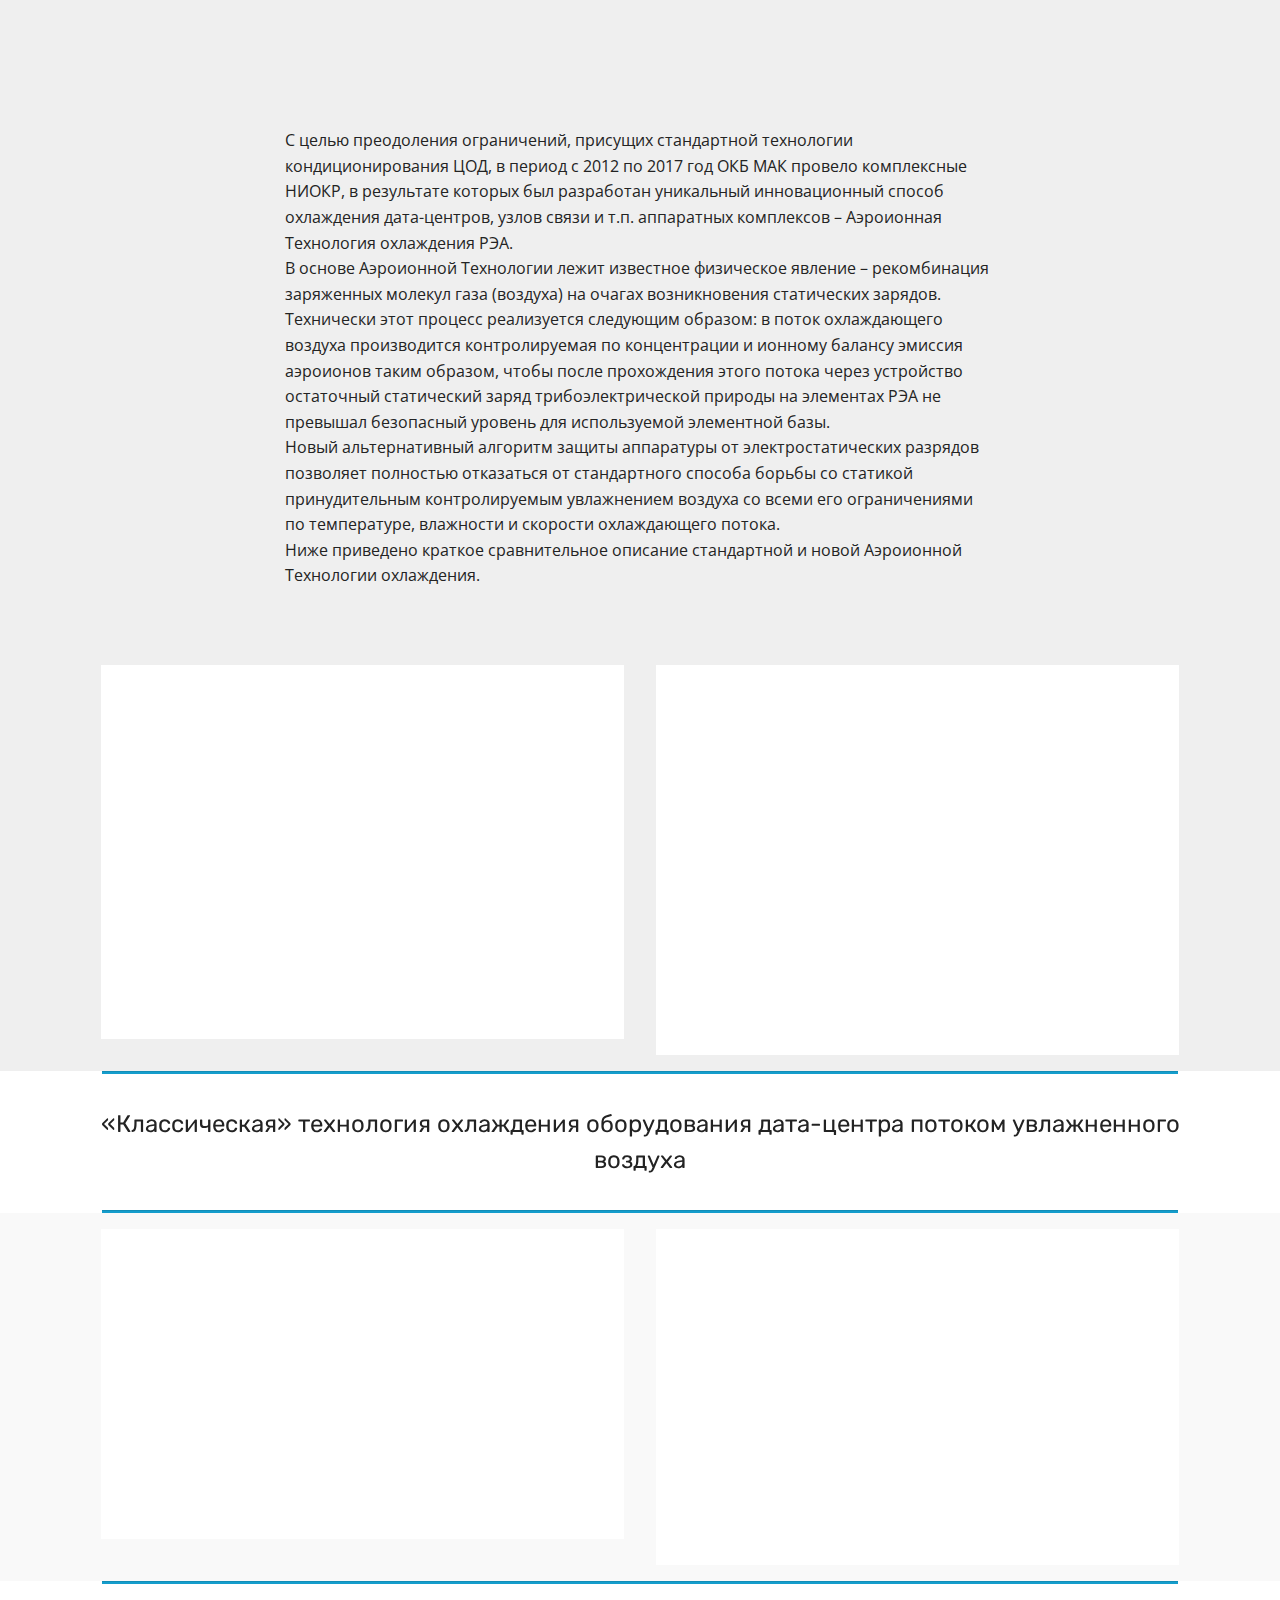
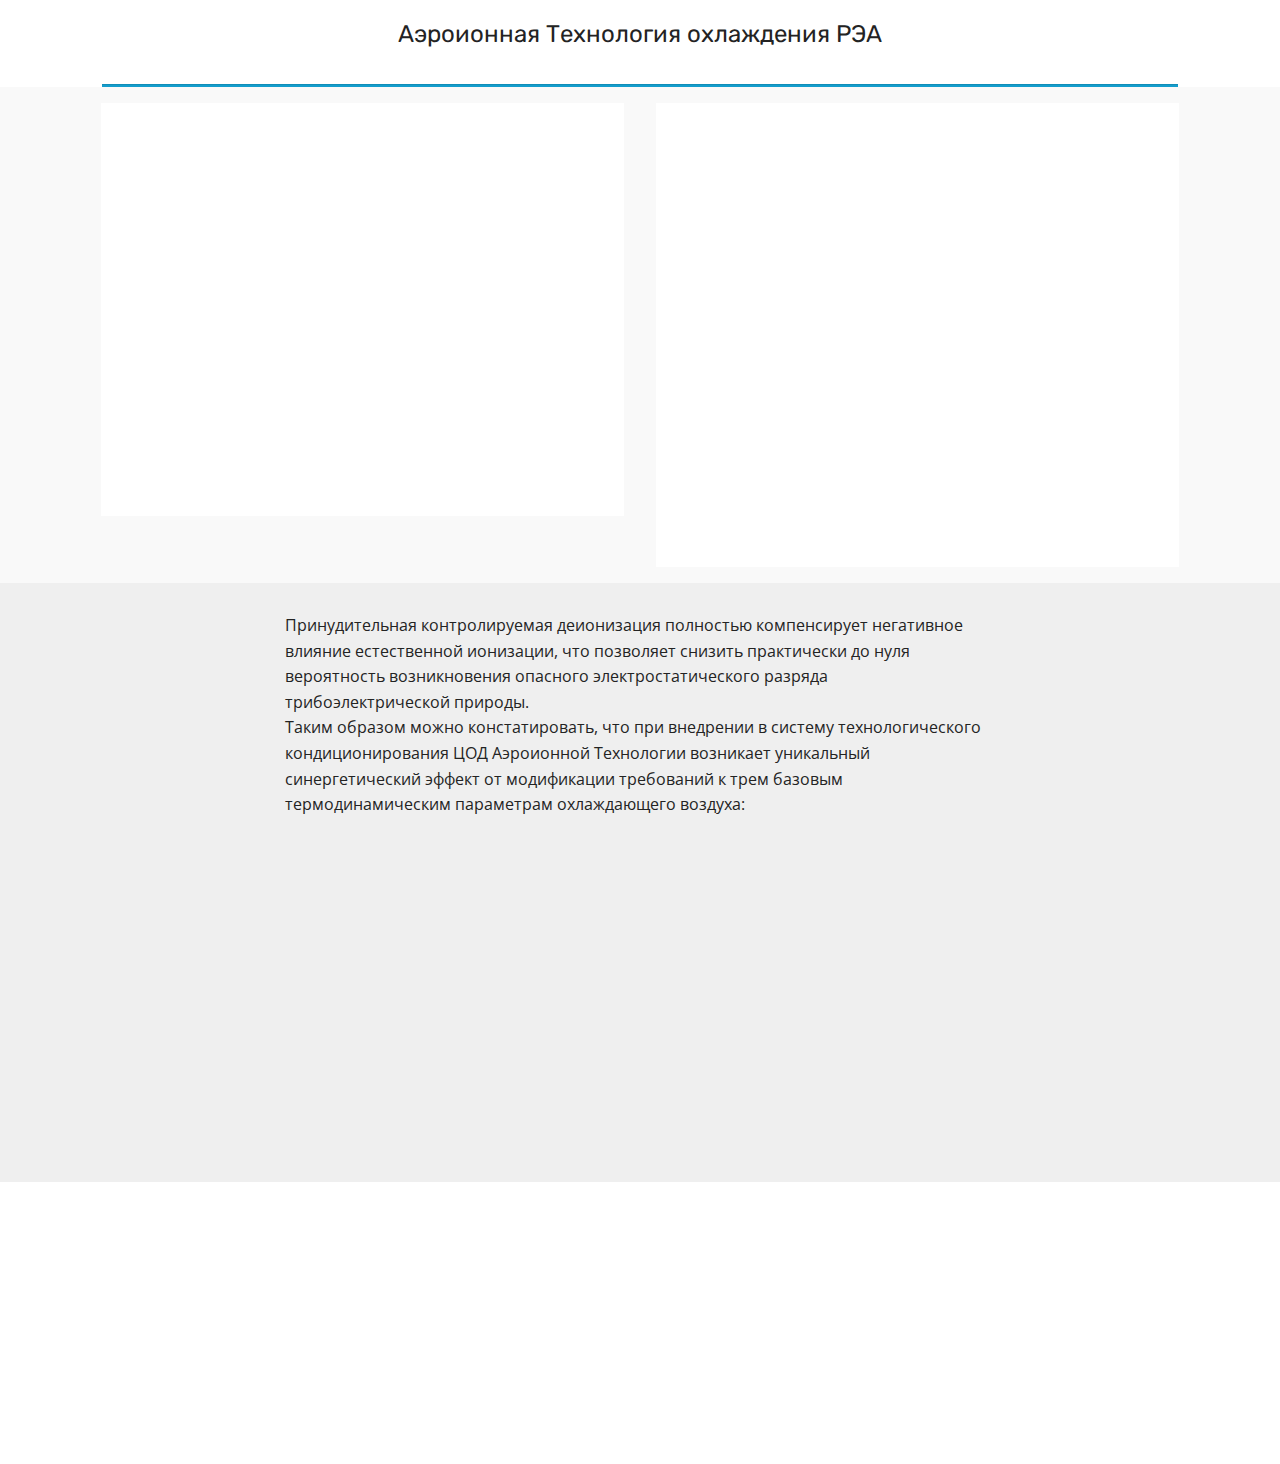
<file: page3.html>
<!DOCTYPE html>
<html >
<head>
  <!-- Данный сайт сделан с помощью конструктора Mobirise v4.6.5, https://mobiriz.store -->
  <meta charset="UTF-8">
  <meta http-equiv="X-UA-Compatible" content="IE=edge">
  <meta name="generator" content="Mobirise v4.6.5, mobiriz.store">
  <meta name="viewport" content="width=device-width, initial-scale=1">
  <meta name="description" content="">
  <title>Технология</title>
  <link rel="stylesheet" href="assets/tether/tether.min.css">
  <link rel="stylesheet" href="assets/bootstrap/css/bootstrap.min.css">
  <link rel="stylesheet" href="assets/bootstrap/css/bootstrap-grid.min.css">
  <link rel="stylesheet" href="assets/bootstrap/css/bootstrap-reboot.min.css">
  <link rel="stylesheet" href="assets/socicon/css/styles.css">
  <link rel="stylesheet" href="assets/dropdown/css/style.css">
  <link rel="stylesheet" href="assets/animatecss/animate.min.css">
  <link rel="stylesheet" href="assets/theme/css/style.css">
  <link rel="stylesheet" href="assets/mobirise/css/mbr-additional.css" type="text/css">
  
  
  
</head>
<body>
<section class="menu cid-qKzMC0bLrC" once="menu" id="menu1-7u">

    

    <nav class="navbar navbar-expand beta-menu navbar-dropdown align-items-center navbar-fixed-top navbar-toggleable-sm bg-color transparent">
        <button class="navbar-toggler navbar-toggler-right" type="button" data-toggle="collapse" data-target="#navbarSupportedContent" aria-controls="navbarSupportedContent" aria-expanded="false" aria-label="Toggle navigation">
            <div class="hamburger">
                <span></span>
                <span></span>
                <span></span>
                <span></span>
            </div>
        </button>
        <div class="menu-logo">
            <div class="navbar-brand">
                <span class="navbar-logo">
                    <a href="https://mobirise.com">
                         <img src="assets/images/logo-ru-729x275.png" alt="Mobirise" title="" style="height: 5rem;">
                    </a>
                </span>
                
            </div>
        </div>
        <div class="collapse navbar-collapse" id="navbarSupportedContent">
            <ul class="navbar-nav nav-dropdown" data-app-modern-menu="true"><li class="nav-item">
                    <a class="nav-link link text-warning display-4" href="index.html">Главная</a>
                </li>
                <li class="nav-item">
                    <a class="nav-link link text-warning display-4" href="page3.html">
                        Технология</a>
                </li><li class="nav-item"><a class="nav-link link text-warning display-4" href="page4.html">
                        Оборудование</a></li><li class="nav-item"><a class="nav-link link text-warning display-4" href="page5.html">
                        Внедрение</a></li><li class="nav-item"><a class="nav-link link text-warning display-4" href="page1.html">
                        Загрузки</a></li><li class="nav-item"><a class="nav-link link text-warning display-4" href="page2.html">Видео</a></li><li class="nav-item"><a class="nav-link link text-warning display-4" href="page6.html">Контакты</a></li></ul>
            <div class="navbar-buttons mbr-section-btn"><a class="btn btn-sm btn-primary display-4" href="page7.html">
                    English</a></div>
        </div>
    </nav>
</section>

<section class="engine"><a href="http://mobirise-rus.com/">Ультра-современный конструктор адаптивных сайтов</a></section><section class="mbr-section content4 cid-qKsjBMkNXq" id="content4-1y">

    

    <div class="container">
        <div class="media-container-row">
            <div class="title col-12 col-md-8">
                <h2 class="align-center pb-3 mbr-fonts-style display-2">
                    Технология
                </h2>
                <h3 class="mbr-section-subtitle align-center mbr-light mbr-fonts-style display-5">Потребность отрасли в новой технологии охлаждения</h3>
                
            </div>
        </div>
    </div>
</section>

<section class="mbr-section article content1 cid-qKsjBNpGvs" id="content1-1z">
    
     

    <div class="container">
        <div class="media-container-row">
            <div class="mbr-text col-12 col-md-8 mbr-fonts-style display-7">Для современных и перспективных ЦОД системы кондиционирования на основе технологии воздушного охлаждения радиоэлектронной аппаратуры (РЭА) являются типовым решением. Такое положение объясняется уникальным сочетанием потребительских свойств технических систем этого типа:</div><strong>
        </strong></div><strong>
    </strong></div><strong>
</strong></section>

<section class="mbr-section article content12 cid-qKsjBOll5Y" id="content12-20">
     

    <div class="container">
        <div class="media-container-row">
            <div class="mbr-text counter-container col-12 col-md-8 mbr-fonts-style display-7">
                <ul>
                    <li>универсальность;</li>
                    <li>масштабируемость;</li>
                    <li>надежность;
</li><li>простота технической реализации и эксплуатации.</li>
                </ul>
            </div>
        </div>
    </div>
</section>

<section class="mbr-section article content1 cid-qKsjBPc4eC" id="content1-21">
    
     

    <div class="container">
        <div class="media-container-row">
            <div class="mbr-text col-12 col-md-8 mbr-fonts-style display-7">Термодинамические параметры потока охлаждающего воздуха в подобных системах нормируются различными национальными и международными стандартами. В международной практике специалисты отрасли руководствуются следующими документами:​
<div>Стандарт ANSI/TIA-942 Telecommunications Infrastructure Standard for Data Centers
</div><div>Директива ASHRAE TC 9.9 2011 Thermal Guidelines for Data Processing Environments – Expanded Data Center Classes and Usage
</div><div>При проектировании и эксплуатации ЦОД на территории РФ должны быть также учтены требования документа:
</div><div>СН 512-78 «СТРОИТЕЛЬНЫЕ НОРМЫ. Инструкция по проектированию зданий и помещений для электронно-вычислительных машин»
</div><div>Во всех перечисленных источниках задаются практически аналогичные «оптимальные» характеристики охлаждающего воздуха [температура; влажность /точка росы]:
</div><div>​
</div><div>СН512-78 &nbsp;&nbsp;&nbsp;&nbsp;&nbsp;&nbsp;&nbsp;&nbsp;                 +19 .. +24°С ; 45-59%
</div><div>TIA-942 &nbsp;&nbsp;&nbsp;&nbsp;&nbsp;&nbsp;&nbsp;&nbsp;&nbsp;&nbsp;&nbsp;&nbsp;                     +20 .. +25°С ; 40-50%
</div><div>ASHRAE-2011&nbsp;&nbsp;&nbsp;+18 .. +27°С ; от 5,5°С до 60% и 15°С
</div><div>​
</div><div>Определение «оптимальные» было выделено кавычками не случайно, так как наряду с перечисленными выше достоинствами системы воздушного охлаждения РЭА обладают и существенными недостатками:&nbsp;</div></div><strong>
        </strong></div><strong>
    </strong></div><strong>
</strong></section>

<section class="mbr-section article content12 cid-qKsjBQ27BF" id="content12-22">
     

    <div class="container">
        <div class="media-container-row">
            <div class="mbr-text counter-container col-12 col-md-8 mbr-fonts-style display-7">
                <ul>
                    <li>низкая энергоэффективность техпроцесса воздушного охлаждения (собственное энергопотребление холодильных машин составляет до 30% от мощности охлаждаемого оборудования); ​&nbsp;
</li><li>ограниченная защита от электростатических разрядов (до 25% от общего числа отказов РЭА связаны с электростатическими разрядами); ​ 
</li><li>высокий уровень влажности воздуха создает условия для возникновения короткого замыкания в электрических цепях, образования очагов атмосферной и биологической коррозии​. ​&nbsp;</li>
                </ul>
            </div>
        </div>
    </div>
</section>

<section class="mbr-section article content1 cid-qKv90rNbk2" id="content1-4y">
    
     

    <div class="container">
        <div class="media-container-row">
            <div class="mbr-text col-12 col-md-8 mbr-fonts-style display-7">Все перечисленные проблемы для систем охлаждение увлажненным воздухом являются объективно неустранимыми по следующим причинам: а) повышенная влажность стимулирует стекание статических зарядов только для гидрофильных и «холодных» элементов РЭА, а на гидрофобных или «горячих» элементах увлажнение не действует, так как водяная пленка с повышенной электропроводимостью не формируется; б) температура, относительная влажность и скорость потока охлаждающего воздуха объединены в единый комплексный параметр, что приводит к возникновению своего рода "термодинамического порога", устанавливающего верхний предел энергоэффективности системы кондиционирования. &nbsp; &nbsp;</div><strong>
        </strong></div><strong>
    </strong></div><strong>
</strong></section>

<section class="mbr-section content4 cid-qKsjBRPb0l" id="content4-24">

    

    <div class="container">
        <div class="media-container-row">
            <div class="title col-12 col-md-8">
                
                <h3 class="mbr-section-subtitle align-center mbr-light mbr-fonts-style display-5"><br>Теоретические основы Аэроионной Технологии охлаждения радиоэлектронной аппаратуры<br><br></h3>
                
            </div>
        </div>
    </div>
</section>

<section class="mbr-section article content1 cid-qKsjBSHPtg" id="content1-25">
    
     

    <div class="container">
        <div class="media-container-row">
            <div class="mbr-text col-12 col-md-8 mbr-fonts-style display-7">С целью преодоления ограничений, присущих стандартной технологии кондиционирования ЦОД,  в период с 2012 по 2017 год ОКБ МАК провело комплексные НИОКР, в результате которых был разработан уникальный инновационный способ охлаждения дата-центров, узлов связи и т.п. аппаратных комплексов – Аэроионная Технология охлаждения РЭА.
<div>
</div><div>В основе Аэроионной Технологии лежит известное физическое явление – рекомбинация заряженных молекул газа (воздуха) на очагах возникновения статических зарядов. Технически этот процесс реализуется следующим образом: в поток охлаждающего воздуха производится контролируемая по концентрации и ионному балансу эмиссия аэроионов таким образом, чтобы после прохождения этого потока через устройство остаточный статический заряд трибоэлектрической природы на элементах РЭА не превышал безопасный уровень для используемой элементной базы.
</div><div>
</div><div>Новый альтернативный алгоритм защиты аппаратуры от электростатических разрядов позволяет полностью отказаться от стандартного способа борьбы со статикой принудительным контролируемым увлажнением воздуха со всеми его ограничениями по температуре, влажности и скорости охлаждающего потока. </div><div>Ниже приведено краткое сравнительное описание стандартной и новой Аэроионной Технологии охлаждения. &nbsp;</div></div><strong>
        </strong></div><strong>
    </strong></div><strong>
</strong></section>

<section class="features3 cid-qKtp9UGb8U" id="features3-38">

    

    
    <div class="container">
        <div class="media-container-row">
            <div class="card p-3 col-12 col-md-6">
                <div class="card-wrapper">
                    <div class="card-img">
                        <img src="assets/images/air-flow-input-1280x720.jpg" alt="Mobirise" title="">
                    </div>
                    <div class="card-box">
                        <h4 class="card-title mbr-fonts-style display-7">Параметры воздуха на входе в охлаждаемое устройство</h4>
                        
                    </div>
                    
                </div>
            </div>

            <div class="card p-3 col-12 col-md-6">
                <div class="card-wrapper">
                    <div class="card-img">
                        <img src="assets/images/air-flow-output-1280x720.jpg" alt="Mobirise" title="">
                    </div>
                    <div class="card-box">
                        <h4 class="card-title mbr-fonts-style display-7">Параметры воздуха на выходе из охлаждаемого устройства</h4>
                        
                    </div>
                    
                </div>
            </div>

            

            
        </div>
    </div>
</section>

<section class="mbr-section article content9 cid-qKBb4rGhTy" id="content9-8a">
    
     

    <div class="container">
        <div class="inner-container" style="width: 100%;">
            <hr class="line" style="width: 97%;">
            <div class="section-text align-center mbr-fonts-style display-5">«Классическая» технология охлаждения оборудования дата-центра потоком увлажненного воздуха</div>
            <hr class="line" style="width: 97%;">
        </div>
        </div>
</section>

<section class="features4 cid-qKtpYKKiLx" id="features4-39">
    
         

    
    <div class="container">
        <div class="media-container-row">
            <div class="card p-3 col-12 col-md-6">
                <div class="card-wrapper media-container-row media-container-row">
                    <div class="card-box">
                        
                        <p class="mbr-text mbr-fonts-style display-7"><strong>Термодинамические параметры воздух</strong>а&nbsp;<br>Относительная влажность RH = 50%
<br>Температура T = + 24 °С
<br><strong>Ионизация</strong>&nbsp;<br>Молекулы газов в воздушном потоке электрически нейтральны. ​Диэлектрики и незаземленные проводники имеют нулевой потенциал.<br><br><br></p>
                    </div>
                </div>
            </div>

            <div class="card p-3 col-12 col-md-6 col-12 col-md-6">
                <div class="card-wrapper media-container-row">
                    <div class="card-box">
                        
                        <p class="mbr-text mbr-fonts-style display-7"><strong>Термодинамические параметры воздуха</strong>&nbsp;<br>RH = 20%; T = + 40 °С<br><strong>Ионизация</strong>&nbsp;<br>Диэлектрики и незаземленные проводники накапливают отрицательные электростатические заряды, а часть молекул газов превращается в аэроионы с положительным зарядом (катионы). В результате естественной ионизации возрастает вероятность электростатического разряда и повреждения электронного оборудования.</p>
                    </div>
                </div>
            </div>

            

            
        </div>
    </div>
</section>

<section class="mbr-section article content9 cid-qKBbu2AJig" id="content9-8b">
    
     

    <div class="container">
        <div class="inner-container" style="width: 100%;">
            <hr class="line" style="width: 97%;">
            <div class="section-text align-center mbr-fonts-style display-5">Аэроионная Технология охлаждения РЭА</div>
            <hr class="line" style="width: 97%;">
        </div>
        </div>
</section>

<section class="features4 cid-qKtqIIj8h4" id="features4-3a">
    
         

    
    <div class="container">
        <div class="media-container-row">
            <div class="card p-3 col-12 col-md-6">
                <div class="card-wrapper media-container-row media-container-row">
                    <div class="card-box">
                        
                        <p class="mbr-text mbr-fonts-style display-7"><strong>Термодинамические параметры воздуха</strong>&nbsp;<br>Относительная влажность RH ≤ 80%
<br>Температура T ≤ 35 °С
<br><strong>Ионизация&nbsp;</strong><br>В поток охлаждающего воздуха производится принудительная контролируемая эмиссия положительно заряженных аэроионов (первичные катионы). Диэлектрики и незаземленные проводники имеют нулевой потенциал.<br><br><br><br><br></p>
                    </div>
                </div>
            </div>

            <div class="card p-3 col-12 col-md-6 col-12 col-md-6">
                <div class="card-wrapper media-container-row">
                    <div class="card-box">
                        
                        <p class="mbr-text mbr-fonts-style display-7"><strong>Термодинамические параметры воздуха</strong>&nbsp;<br>RH - не нормируется;&nbsp;T ≤ 52 °С
<br><strong>Ионизация:</strong> в&nbsp;местах взаимодействия с потоком охлаждающего воздуха на диэлектриках и незаземленных проводниках возникают электростатические заряды отрицательной полярности, а часть молекул газов превращается в аэроионы с положительным зарядом (вторичные катионы).
<br><strong>Деионизация:</strong> аэроионы (первичные и вторичные катионы) интенсивно рекомбинируют со статическими зарядами противоположной полярности на элементах РЭА и превращаются в нейтральные молекулы, а диэлектрики и незаземленные проводники, соответственно, теряют избыточные отрицательные заряды.&nbsp;</p>
                    </div>
                </div>
            </div>

            

            
        </div>
    </div>
</section>

<section class="mbr-section article content1 cid-qKsjBX5WMW" id="content1-2a">
    
     

    <div class="container">
        <div class="media-container-row">
            <div class="mbr-text col-12 col-md-8 mbr-fonts-style display-7">Принудительная контролируемая деионизация полностью компенсирует негативное влияние естественной ионизации, что позволяет снизить практически до нуля вероятность возникновения опасного электростатического разряда трибоэлектрической природы.  
<div>
</div><div>Таким образом можно констатировать, что при внедрении в систему технологического кондиционирования ЦОД Аэроионной Технологии возникает уникальный синергетический эффект от модификации требований к трем базовым термодинамическим параметрам охлаждающего воздуха:</div></div><strong>
        </strong></div><strong>
    </strong></div><strong>
</strong></section>

<section class="mbr-section article content11 cid-qKsjBY80cc" id="content11-2b">
     

    <div class="container">
        <div class="media-container-row">
            <div class="mbr-text counter-container col-12 col-md-8 mbr-fonts-style display-7">
                <ol>
                    <li><strong>Скорость охлаждающего потока</strong> более не лимитируется трибоэлектрическими эффектами, а ограничивается только механической прочностью элементов радиоэлектронного устройства.</li>
                    <li><strong>Относительная влажность охлаждающего воздуха </strong>ограничивается только по верхней границе (корреляция с точкой росы для защиты от короткого замыкания через водяную пленку), нижняя граница "снимается".</li>
                    <li><strong>Температура охлаждающего воздуха </strong>работает как независимый (от относительной влажности) параметр воздушного потока, что позволяет  расширить ее (температуры) рабочий диапазон до границ "термопрочности" элементов РЭА. &nbsp; &nbsp; &nbsp;</li>
                </ol>
            </div>
        </div>
    </div>
</section>

<section class="cid-qKyg9CcB5B mbr-reveal" id="footer1-56">

    

    

    <div class="container">
        <div class="media-container-row content text-white">
            <div class="col-12 col-md-3">
                <div class="media-wrap">
                    <a href="https://mobirise.com/">
                        <img src="assets/images/logo-ru-729x275.png" alt="Mobirise" title="">
                    </a>
                </div>
            </div>
            <div class="col-12 col-md-3 mbr-fonts-style display-7">
                <h5 class="pb-3">
                    Адрес
                </h5>
                <p class="mbr-text">
                    107076, МОСКВА, <br>ул. Электрозаводская, дом 33, строение 2</p>
            </div>
            <div class="col-12 col-md-3 mbr-fonts-style display-7">
                <h5 class="pb-3">
                    Контакты
                </h5>
                <p class="mbr-text">
                    E-mail: info@okbmak.ru &nbsp; &nbsp; &nbsp; &nbsp; &nbsp; &nbsp; &nbsp; &nbsp; &nbsp;<br>Телефон: 8 909 646 0000<br><br></p>
            </div>
            <div class="col-12 col-md-3 mbr-fonts-style display-7">
                <h5 class="pb-3">
                    Ссылки
                </h5>
                <p class="mbr-text">
                    <a class="text-primary" href="page1.html">Загрузки</a><br><a class="text-primary" href="page2.html">Видео</a><br></p>
            </div>
        </div>
        
    </div>
</section>


  <script src="assets/web/assets/jquery/jquery.min.js"></script>
  <script src="assets/popper/popper.min.js"></script>
  <script src="assets/tether/tether.min.js"></script>
  <script src="assets/bootstrap/js/bootstrap.min.js"></script>
  <script src="assets/viewportchecker/jquery.viewportchecker.js"></script>
  <script src="assets/dropdown/js/script.min.js"></script>
  <script src="assets/touchswipe/jquery.touch-swipe.min.js"></script>
  <script src="assets/smoothscroll/smooth-scroll.js"></script>
  <script src="assets/theme/js/script.js"></script>
  
  
 <div id="scrollToTop" class="scrollToTop mbr-arrow-up"><a style="text-align: center;"><i></i></a></div>
    <input name="animation" type="hidden">
  </body>
</html>
</file>
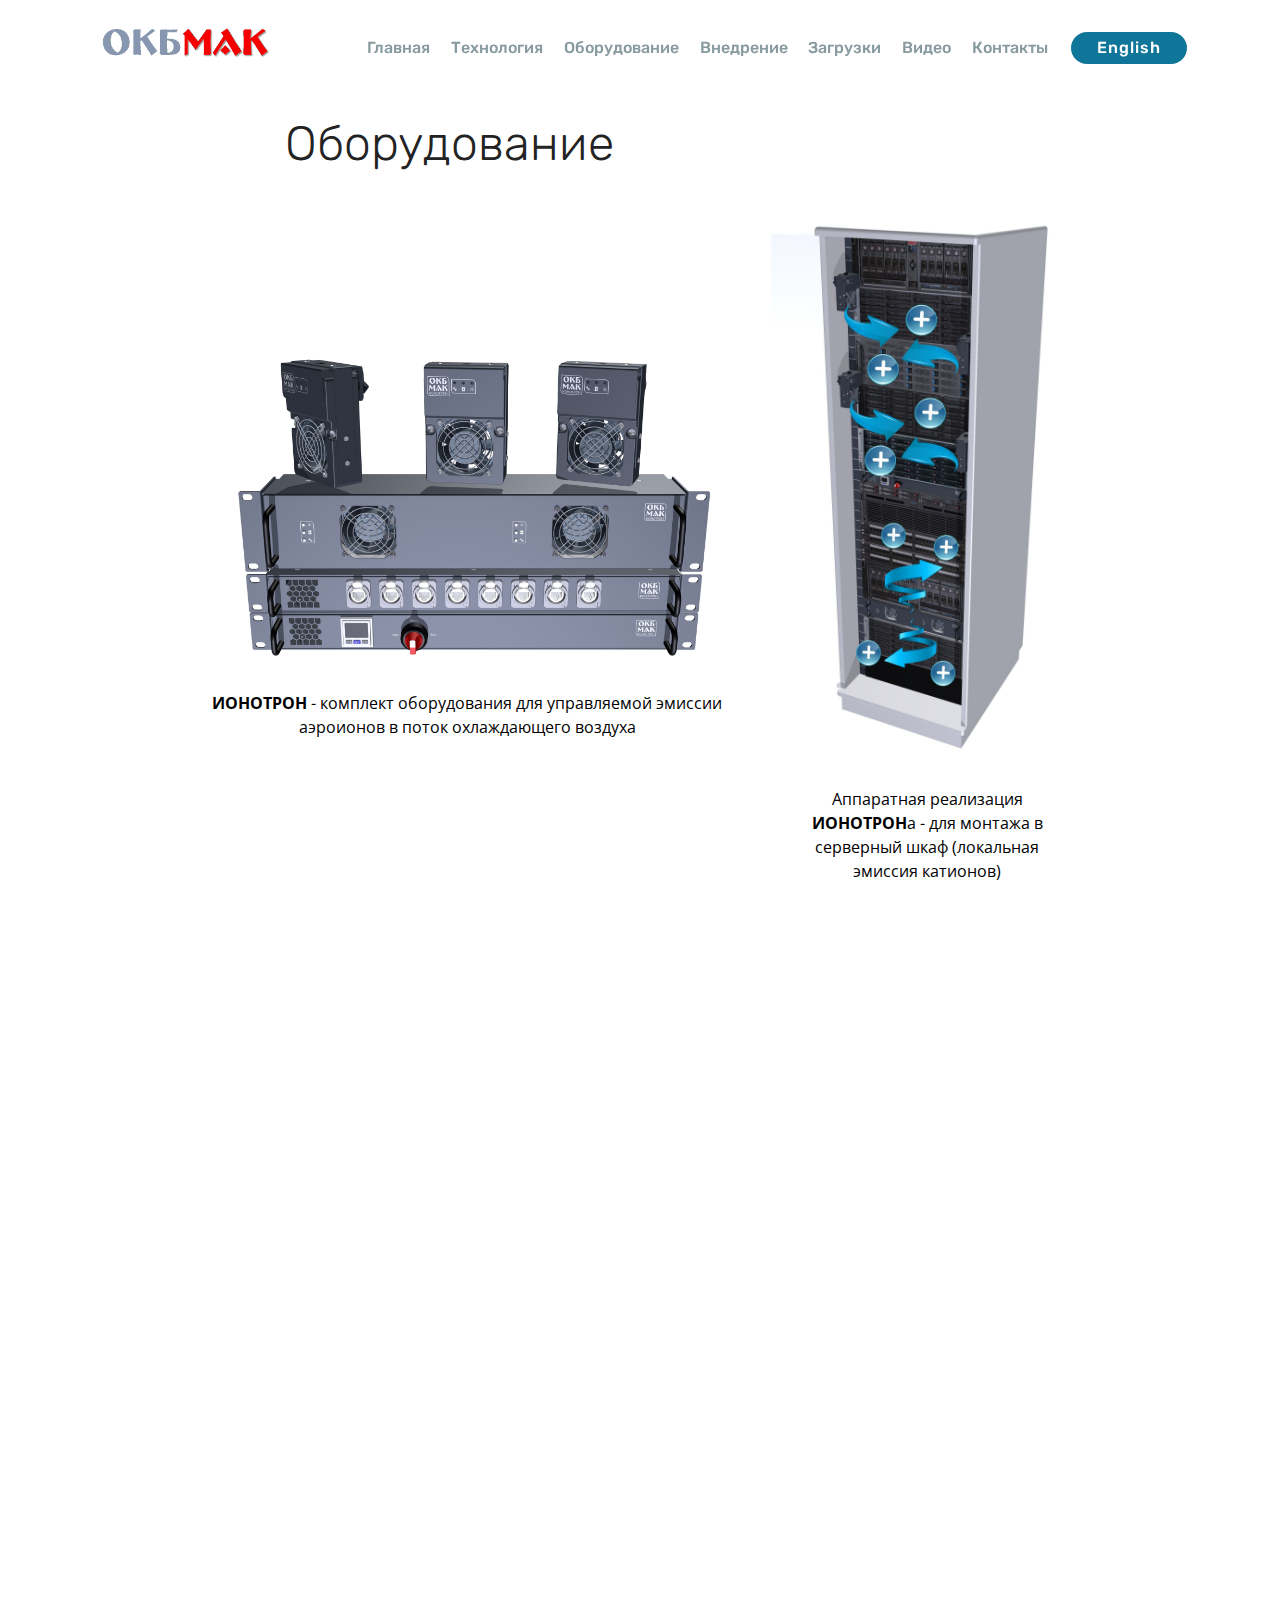
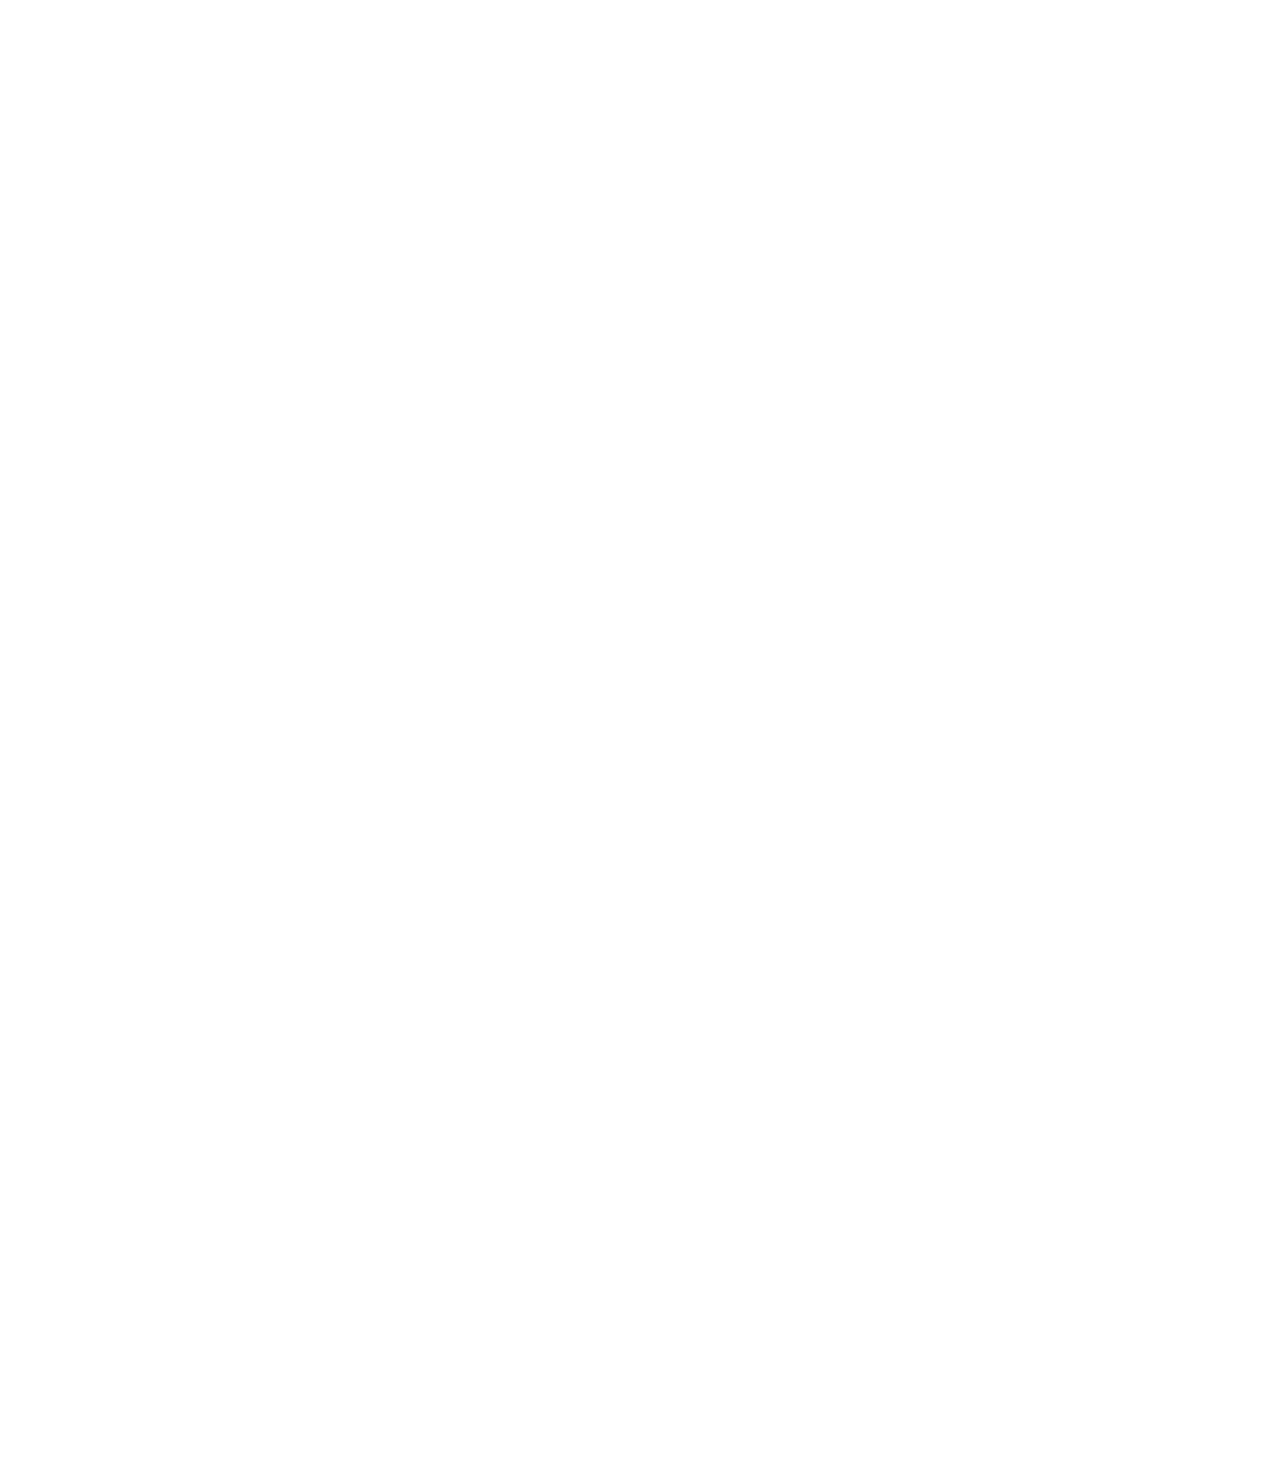
<file: page4.html>
<!DOCTYPE html>
<html >
<head>
  <!-- Данный сайт сделан с помощью конструктора Mobirise v4.6.5, https://mobiriz.store -->
  <meta charset="UTF-8">
  <meta http-equiv="X-UA-Compatible" content="IE=edge">
  <meta name="generator" content="Mobirise v4.6.5, mobiriz.store">
  <meta name="viewport" content="width=device-width, initial-scale=1">
  <meta name="description" content="">
  <title>Оборудование</title>
  <link rel="stylesheet" href="assets/tether/tether.min.css">
  <link rel="stylesheet" href="assets/bootstrap/css/bootstrap.min.css">
  <link rel="stylesheet" href="assets/bootstrap/css/bootstrap-grid.min.css">
  <link rel="stylesheet" href="assets/bootstrap/css/bootstrap-reboot.min.css">
  <link rel="stylesheet" href="assets/socicon/css/styles.css">
  <link rel="stylesheet" href="assets/dropdown/css/style.css">
  <link rel="stylesheet" href="assets/animatecss/animate.min.css">
  <link rel="stylesheet" href="assets/theme/css/style.css">
  <link rel="stylesheet" href="assets/mobirise/css/mbr-additional.css" type="text/css">
  
  
  
</head>
<body>
<section class="menu cid-qKzMHIv482" once="menu" id="menu1-7v">

    

    <nav class="navbar navbar-expand beta-menu navbar-dropdown align-items-center navbar-fixed-top navbar-toggleable-sm bg-color transparent">
        <button class="navbar-toggler navbar-toggler-right" type="button" data-toggle="collapse" data-target="#navbarSupportedContent" aria-controls="navbarSupportedContent" aria-expanded="false" aria-label="Toggle navigation">
            <div class="hamburger">
                <span></span>
                <span></span>
                <span></span>
                <span></span>
            </div>
        </button>
        <div class="menu-logo">
            <div class="navbar-brand">
                <span class="navbar-logo">
                    <a href="https://mobirise.com">
                         <img src="assets/images/logo-ru-729x275.png" alt="Mobirise" title="" style="height: 5rem;">
                    </a>
                </span>
                
            </div>
        </div>
        <div class="collapse navbar-collapse" id="navbarSupportedContent">
            <ul class="navbar-nav nav-dropdown" data-app-modern-menu="true"><li class="nav-item">
                    <a class="nav-link link text-warning display-4" href="index.html">Главная</a>
                </li>
                <li class="nav-item">
                    <a class="nav-link link text-warning display-4" href="page3.html">
                        Технология</a>
                </li><li class="nav-item"><a class="nav-link link text-warning display-4" href="page4.html">
                        Оборудование</a></li><li class="nav-item"><a class="nav-link link text-warning display-4" href="page5.html">
                        Внедрение</a></li><li class="nav-item"><a class="nav-link link text-warning display-4" href="page1.html">
                        Загрузки</a></li><li class="nav-item"><a class="nav-link link text-warning display-4" href="page2.html">Видео</a></li><li class="nav-item"><a class="nav-link link text-warning display-4" href="page6.html">Контакты</a></li></ul>
            <div class="navbar-buttons mbr-section-btn"><a class="btn btn-sm btn-primary display-4" href="page7.html">
                    English</a></div>
        </div>
    </nav>
</section>

<section class="engine"><a href="https://mobiriz.store/">boostrap 3</a></section><section class="mbr-section content4 cid-qKtxVj8RoF" id="content4-3d">

    

    <div class="container">
        <div class="media-container-row">
            <div class="title col-12 col-md-8">
                <h2 class="align-center pb-3 mbr-fonts-style display-2">
                    Оборудование</h2>
                
                
            </div>
        </div>
    </div>
</section>

<section class="cid-qKtxVkAFP5" id="image4-3e">
    <!-- Block parameters controls (Blue "Gear" panel) -->
    
    <!-- End block parameters -->
    <div class="container images-container">
            <div class="media-container-row" style="width: 80%;">
                <div class="img-item item1" style="width: 177%;">
                    <img src="assets/images/2-2-22-16-4000x2500.jpg" alt="" title="">
                    <div class="img-caption">
                        <p class="mbr-fonts-style align-center mbr-black display-7"><strong>
                            ИОНОТРОН</strong> - комплект оборудования для управляемой эмиссии аэроионов в поток охлаждающего воздуха
                        </p>
                    </div>
                </div>
                <div class="img-item">
                    <img src="assets/images/rack-ionotron-air-ion-flow-1352x2500.jpg" alt="" title="">
                    <div class="img-caption">
                        <p class="mbr-fonts-style align-center mbr-black display-7">
                            Аппаратная реализация <strong>ИОНОТРОН</strong>а - для монтажа в серверный шкаф (локальная эмиссия катионов)
                        </p>
                    </div>
                </div>
            </div>
    </div>
</section>

<section class="features2 cid-qKtxVmptZC" id="features2-3f">

    

    
    
    <div class="container">
        <div class="media-container-row">
            <div class="card p-3 col-12 col-md-6 col-lg-3">
                <div class="card-wrapper">
                    <div class="card-img">
                        <img src="assets/images/1-4000x2500.jpg" alt="Mobirise" title="">
                    </div>
                    <div class="card-box">
                        
                        <p class="mbr-text mbr-fonts-style display-7">Навесной биполярный эмиттер 0U</p>
                    </div>
                </div>
            </div>

            <div class="card p-3 col-12 col-md-6 col-lg-3">
                <div class="card-wrapper">
                    <div class="card-img">
                        <img src="assets/images/2-4000x2500.jpg" alt="Mobirise" title="">
                    </div>
                    <div class="card-box ">
                        
                        <p class="mbr-text mbr-fonts-style display-7">Встраиваемый биполярный эмиттер 2U</p>
                    </div>
                </div>
            </div>

            <div class="card p-3 col-12 col-md-6 col-lg-3">
                <div class="card-wrapper">
                    <div class="card-img">
                        <img src="assets/images/-4000x2500.jpg" alt="Mobirise" title="">
                    </div>
                    <div class="card-box">
                        
                        <p class="mbr-text mbr-fonts-style display-7">Блок питания</p>
                    </div>
                </div>
            </div>

            <div class="card p-3 col-12 col-md-6 col-lg-3">
                <div class="card-wrapper">
                    <div class="card-img">
                        <img src="assets/images/-4000x25001.jpg" alt="Mobirise" title="">
                    </div>
                    <div class="card-box">
                        
                        <p class="mbr-text mbr-fonts-style display-7">Контроллер</p>
                    </div>
                </div>
            </div>
        </div>
    </div>
</section>

<section class="mbr-section content4 cid-qKtyeZ9D6u" id="content4-44">

    

    <div class="container">
        <div class="media-container-row">
            <div class="title col-12 col-md-8">
                
                <h3 class="mbr-section-subtitle align-center mbr-light mbr-fonts-style display-5">
                    Альтернативные варианты размещения и исполнения <strong>ИОНОТРОН</strong>а</h3>
                
            </div>
        </div>
    </div>
</section>

<section class="mbr-section content6 cid-qKzBfzEVhr" id="content6-5p">
    
     
    
    <div class="container">
        <div class="media-container-row">
            <div class="col-12 col-md-8">
                <div class="media-container-row">
                    <div class="mbr-figure" style="width: 60%;">
                      <img src="assets/images/2-940x980.png" alt="Mobirise" title="">  
                    </div>
                    <div class="media-content">
                        <div class="mbr-section-text">
                            <p class="mbr-text mb-0 mbr-fonts-style display-7"><strong>
                               Точечная эмиссия катионов</strong><br><br>Аппаратная реализация <strong>ИОНОТРОН</strong>а для установки в корпусе сервера, системы хранения, коммутатора
                            </p>
                        </div>
                    </div>
                </div>
            </div>
        </div>
    </div>
</section>

<section class="mbr-section content6 cid-qKzBgJMwrG" id="content6-5q">
    
     
    
    <div class="container">
        <div class="media-container-row">
            <div class="col-12 col-md-8">
                <div class="media-container-row">
                    <div class="mbr-figure" style="width: 60%;">
                      <img src="assets/images/-2-541x432.png" alt="Mobirise" title="">  
                    </div>
                    <div class="media-content">
                        <div class="mbr-section-text">
                            <p class="mbr-text mb-0 mbr-fonts-style display-7"><strong>
                               Зональная эмиссия катионов</strong><br><br>Эмиттер аэроионов интегрирован c вентиляционной решеткой фальшпола  
                            </p>
                        </div>
                    </div>
                </div>
            </div>
        </div>
    </div>
</section>

<section class="mbr-section content6 cid-qKzBhDX4EV" id="content6-5r">
    
     
    
    <div class="container">
        <div class="media-container-row">
            <div class="col-12 col-md-8">
                <div class="media-container-row">
                    <div class="mbr-figure" style="width: 60%;">
                      <img src="assets/images/-1600x1600.jpg" alt="Mobirise" title="">  
                    </div>
                    <div class="media-content">
                        <div class="mbr-section-text">
                            <p class="mbr-text mb-0 mbr-fonts-style display-7"><strong>
                               Зональная эмиссия катионов</strong><br><br><strong>ИОНОТРОН</strong> интегрирован во внутрирядный кондиционер 
                            </p>
                        </div>
                    </div>
                </div>
            </div>
        </div>
    </div>
</section>

<section class="mbr-section content6 cid-qKzBj0FCfG" id="content6-5s">
    
     
    
    <div class="container">
        <div class="media-container-row">
            <div class="col-12 col-md-8">
                <div class="media-container-row">
                    <div class="mbr-figure" style="width: 200%;">
                      <img src="assets/images/20160122-systemair-3-dec-freecooling-room03-4415x2636.png" alt="Mobirise" title="">  
                    </div>
                    <div class="media-content">
                        <div class="mbr-section-text">
                            <p class="mbr-text mb-0 mbr-fonts-style display-7"><strong>
                               Общая эмиссия катионов</strong><br><br>Аппаратная реализация <strong>ИОНОТРОН</strong>а c интеграцией эмиттера аэроионов в приточновытяжную вентиляционную установку. Система технологического кондиционирования функционирует в режиме прямого охлаждения 
<br>(Direct Freecooling)<br><strong>
                            </strong></p>
                        </div>
                    </div>
                </div>
            </div>
        </div>
    </div>
</section>

<section class="mbr-section article content1 cid-qKtxVs4Mbu" id="content1-3h">
    
     

    <div class="container">
        <div class="media-container-row">
            <div class="mbr-text col-12 col-md-8 mbr-fonts-style display-7"><p>Представленные технические решения можно рассматривать как типовые и универсальные, при решении нестандартных инженерных задач могут быть разработаны специализированные <strong>ИОНОТРОН</strong>ы с необходимыми габаритами, производительностью и реализуемым ионным балансом.</p><p><br></p></div><strong>
        </strong></div><strong>
    </strong></div><strong>
</strong></section>

<section class="mbr-section article content1 cid-qKtxVtetKm" id="content2-3i">

     

    <div class="container">
        <div class="media-container-row">
            <div class="mbr-text col-12 col-md-8 mbr-fonts-style display-7">
                <blockquote><span style="font-style: normal;">Во всех подобных системах технологического кондиционирования ЦОД собственное энергопотребление <strong>ИОНОТРОН</strong>а пренебрежимо мало и составляет не более 0,5 Вт на 1 КВт тепловыделения серверного и телекоммуникационного оборудования.&nbsp;</span></blockquote><strong>
            </strong></div><strong>
        </strong></div><strong>
    </strong></div><strong>
</strong></section>

<section class="cid-qKyhfcjyaZ mbr-reveal" id="footer1-57">

    

    

    <div class="container">
        <div class="media-container-row content text-white">
            <div class="col-12 col-md-3">
                <div class="media-wrap">
                    <a href="https://mobirise.com/">
                        <img src="assets/images/logo-ru-729x275.png" alt="Mobirise" title="">
                    </a>
                </div>
            </div>
            <div class="col-12 col-md-3 mbr-fonts-style display-7">
                <h5 class="pb-3">
                    Адрес
                </h5>
                <p class="mbr-text">
                    107076, МОСКВА, <br>ул. Электрозаводская, дом 33, строение 2</p>
            </div>
            <div class="col-12 col-md-3 mbr-fonts-style display-7">
                <h5 class="pb-3">
                    Контакты
                </h5>
                <p class="mbr-text">
                    E-mail: info@okbmak.ru &nbsp; &nbsp; &nbsp; &nbsp; &nbsp; &nbsp; &nbsp; &nbsp; &nbsp;<br>Телефон: 8 909 646 0000<br><br></p>
            </div>
            <div class="col-12 col-md-3 mbr-fonts-style display-7">
                <h5 class="pb-3">
                    Ссылки
                </h5>
                <p class="mbr-text">
                    <a class="text-primary" href="page1.html">Загрузки</a><br><a class="text-primary" href="page2.html">Видео</a><br></p>
            </div>
        </div>
        
    </div>
</section>


  <script src="assets/web/assets/jquery/jquery.min.js"></script>
  <script src="assets/popper/popper.min.js"></script>
  <script src="assets/tether/tether.min.js"></script>
  <script src="assets/bootstrap/js/bootstrap.min.js"></script>
  <script src="assets/viewportchecker/jquery.viewportchecker.js"></script>
  <script src="assets/dropdown/js/script.min.js"></script>
  <script src="assets/touchswipe/jquery.touch-swipe.min.js"></script>
  <script src="assets/smoothscroll/smooth-scroll.js"></script>
  <script src="assets/theme/js/script.js"></script>
  
  
 <div id="scrollToTop" class="scrollToTop mbr-arrow-up"><a style="text-align: center;"><i></i></a></div>
    <input name="animation" type="hidden">
  </body>
</html>
</file>
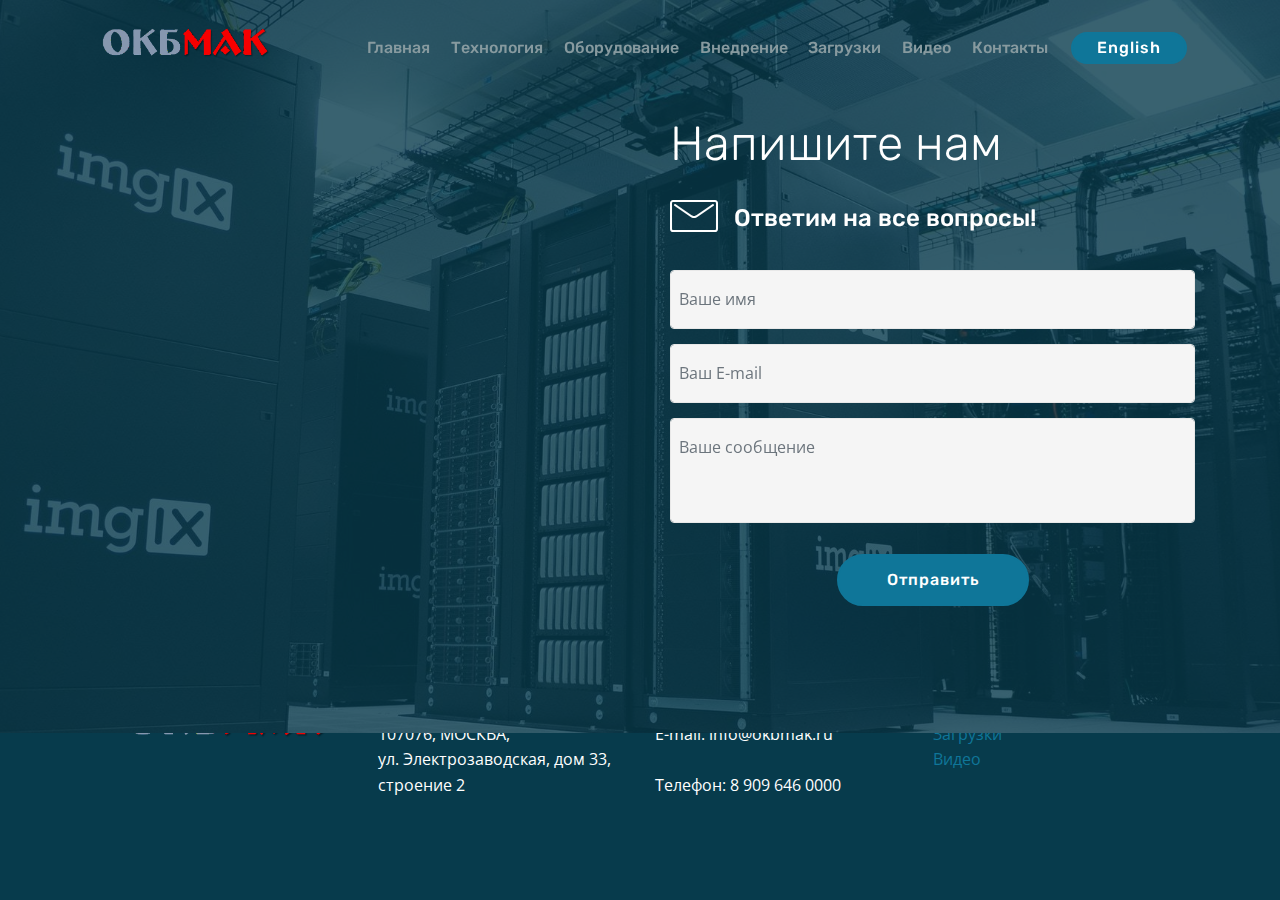
<file: page6.html>
<!DOCTYPE html>
<html >
<head>
  <!-- Данный сайт сделан с помощью конструктора Mobirise v4.6.5, https://mobiriz.store -->
  <meta charset="UTF-8">
  <meta http-equiv="X-UA-Compatible" content="IE=edge">
  <meta name="generator" content="Mobirise v4.6.5, mobiriz.store">
  <meta name="viewport" content="width=device-width, initial-scale=1">
  <meta name="description" content="Бесплатный конструктор сайтов Mobirise">
  <title>Контакты</title>
  <link rel="stylesheet" href="assets/web/assets/mobirise-icons/mobirise-icons.css">
  <link rel="stylesheet" href="assets/tether/tether.min.css">
  <link rel="stylesheet" href="assets/bootstrap/css/bootstrap.min.css">
  <link rel="stylesheet" href="assets/bootstrap/css/bootstrap-grid.min.css">
  <link rel="stylesheet" href="assets/bootstrap/css/bootstrap-reboot.min.css">
  <link rel="stylesheet" href="assets/dropdown/css/style.css">
  <link rel="stylesheet" href="assets/socicon/css/styles.css">
  <link rel="stylesheet" href="assets/animatecss/animate.min.css">
  <link rel="stylesheet" href="assets/theme/css/style.css">
  <link rel="stylesheet" href="assets/mobirise/css/mbr-additional.css" type="text/css">
  
  
  
</head>
<body>
<section class="menu cid-qKzN5UKCC9" once="menu" id="menu1-7z">

    

    <nav class="navbar navbar-expand beta-menu navbar-dropdown align-items-center navbar-fixed-top navbar-toggleable-sm bg-color transparent">
        <button class="navbar-toggler navbar-toggler-right" type="button" data-toggle="collapse" data-target="#navbarSupportedContent" aria-controls="navbarSupportedContent" aria-expanded="false" aria-label="Toggle navigation">
            <div class="hamburger">
                <span></span>
                <span></span>
                <span></span>
                <span></span>
            </div>
        </button>
        <div class="menu-logo">
            <div class="navbar-brand">
                <span class="navbar-logo">
                    <a href="https://mobirise.com">
                         <img src="assets/images/logo-ru-729x275.png" alt="Mobirise" title="" style="height: 5rem;">
                    </a>
                </span>
                
            </div>
        </div>
        <div class="collapse navbar-collapse" id="navbarSupportedContent">
            <ul class="navbar-nav nav-dropdown" data-app-modern-menu="true"><li class="nav-item">
                    <a class="nav-link link text-warning display-4" href="index.html">Главная</a>
                </li>
                <li class="nav-item">
                    <a class="nav-link link text-warning display-4" href="page3.html">
                        Технология</a>
                </li><li class="nav-item"><a class="nav-link link text-warning display-4" href="page4.html">
                        Оборудование</a></li><li class="nav-item"><a class="nav-link link text-warning display-4" href="page5.html">
                        Внедрение</a></li><li class="nav-item"><a class="nav-link link text-warning display-4" href="page1.html">
                        Загрузки</a></li><li class="nav-item"><a class="nav-link link text-warning display-4" href="page2.html">Видео</a></li><li class="nav-item"><a class="nav-link link text-warning display-4" href="page6.html">Контакты</a></li></ul>
            <div class="navbar-buttons mbr-section-btn"><a class="btn btn-sm btn-primary display-4" href="page7.html">
                    English</a></div>
        </div>
    </nav>
</section>

<section class="engine"><a href="https://mobiriz.store/">лендинг конструктор</a></section><section class="mbr-section form4 cid-qKyDXf8hTn mbr-parallax-background" id="form4-5o">

    

    <div class="mbr-overlay" style="opacity: 0.8; background-color: rgb(7, 59, 76);">
    </div>
    <div class="container">
        <div class="row">
            <div class="col-md-6">
                <div class="google-map"><iframe frameborder="0" style="border:0" src="https://www.google.com/maps/embed/v1/place?key=AIzaSyA0Dx_boXQiwvdz8sJHoYeZNVTdoWONYkU&amp;q=place_id:ChIJjQx2xgs1tUYRjV1Im35J2bw" allowfullscreen=""></iframe></div>
            </div>
            <div class="col-md-6">
                <h2 class="pb-3 align-left mbr-fonts-style display-2">
                    Напишите нам
                </h2>
                <div>
                    <div class="icon-block pb-3">
                        <span class="icon-block__icon">
                            <span class="mbri-letter mbr-iconfont"></span>
                        </span>
                        <h4 class="icon-block__title align-left mbr-fonts-style display-5"><span style="font-style: normal;">
                            Ответим на все вопросы!</span>
                        </h4>
                    </div>
                    
                </div>
                <div data-form-type="formoid">
                    <div data-form-alert="" hidden="">Ваше сообщение успешно отправлено!</div>
                    <form class="block mbr-form" action="https://mobiriz.store" method="post" data-form-title="Mobirise Form"><input type="hidden" name="email" data-form-email="true" value="uATVTvjreQD4JVXgqfyr0aY3jGLLF4XJjpagofDq6XF2v2CwLdHr4b/fOInUxTwP2dfbmNJ1c+9egunCXVSTfVpXL5slDC7+Lq2TGojIikAG6ElQpyIlZHtkMDmmLl6N" data-form-field="E-mail">
                        <div class="row">
                            <div class="col-md-6 multi-horizontal" data-for="name">
                                <input type="text" class="form-control input" name="name" data-form-field="Имя" placeholder="Ваше имя" required="" id="name-form4-5o">
                            </div>
                            
                            <div class="col-md-12" data-for="email">
                                <input type="text" class="form-control input" name="email" data-form-field="E-mail" placeholder="Ваш E-mail" required="" id="email-form4-5o">
                            </div>
                            <div class="col-md-12" data-for="message">
                                <textarea class="form-control input" name="message" rows="3" data-form-field="Сообщение" placeholder="Ваше сообщение" style="resize:none" id="message-form4-5o"></textarea>
                            </div>
                            <div class="input-group-btn col-md-12" style="margin-top: 10px;"><button href="" type="submit" class="btn btn-primary btn-form display-4">Отправить</button></div>
                        </div>
                    </form>
                </div>
            </div>
        </div>
    </div>
</section>

<section class="cid-qKyBX2wXG1 mbr-reveal" id="footer1-5k">

    

    

    <div class="container">
        <div class="media-container-row content text-white">
            <div class="col-12 col-md-3">
                <div class="media-wrap">
                    <a href="https://mobirise.com/">
                        <img src="assets/images/logo-ru-729x275.png" alt="Mobirise" title="">
                    </a>
                </div>
            </div>
            <div class="col-12 col-md-3 mbr-fonts-style display-7">
                <h5 class="pb-3">
                    Адрес
                </h5>
                <p class="mbr-text">
                    107076, МОСКВА, <br>ул. Электрозаводская, дом 33, строение 2</p>
            </div>
            <div class="col-12 col-md-3 mbr-fonts-style display-7">
                <h5 class="pb-3">
                    Контакты
                </h5>
                <p class="mbr-text">
                    E-mail: info@okbmak.ru &nbsp; &nbsp; &nbsp; &nbsp; &nbsp; &nbsp; &nbsp; &nbsp; &nbsp;<br>Телефон: 8 909 646 0000<br><br></p>
            </div>
            <div class="col-12 col-md-3 mbr-fonts-style display-7">
                <h5 class="pb-3">
                    Ссылки
                </h5>
                <p class="mbr-text">
                    <a class="text-primary" href="page1.html">Загрузки</a><br><a class="text-primary" href="page2.html">Видео</a><br></p>
            </div>
        </div>
        
    </div>
</section>


  <script src="assets/web/assets/jquery/jquery.min.js"></script>
  <script src="assets/popper/popper.min.js"></script>
  <script src="assets/tether/tether.min.js"></script>
  <script src="assets/bootstrap/js/bootstrap.min.js"></script>
  <script src="assets/smoothscroll/smooth-scroll.js"></script>
  <script src="assets/dropdown/js/script.min.js"></script>
  <script src="assets/viewportchecker/jquery.viewportchecker.js"></script>
  <script src="assets/parallax/jarallax.min.js"></script>
  <script src="assets/touchswipe/jquery.touch-swipe.min.js"></script>
  <script src="assets/theme/js/script.js"></script>
  <script src="assets/formoid/formoid.min.js"></script>
  
  
 <div id="scrollToTop" class="scrollToTop mbr-arrow-up"><a style="text-align: center;"><i></i></a></div>
    <input name="animation" type="hidden">
  </body>
</html>
</file>
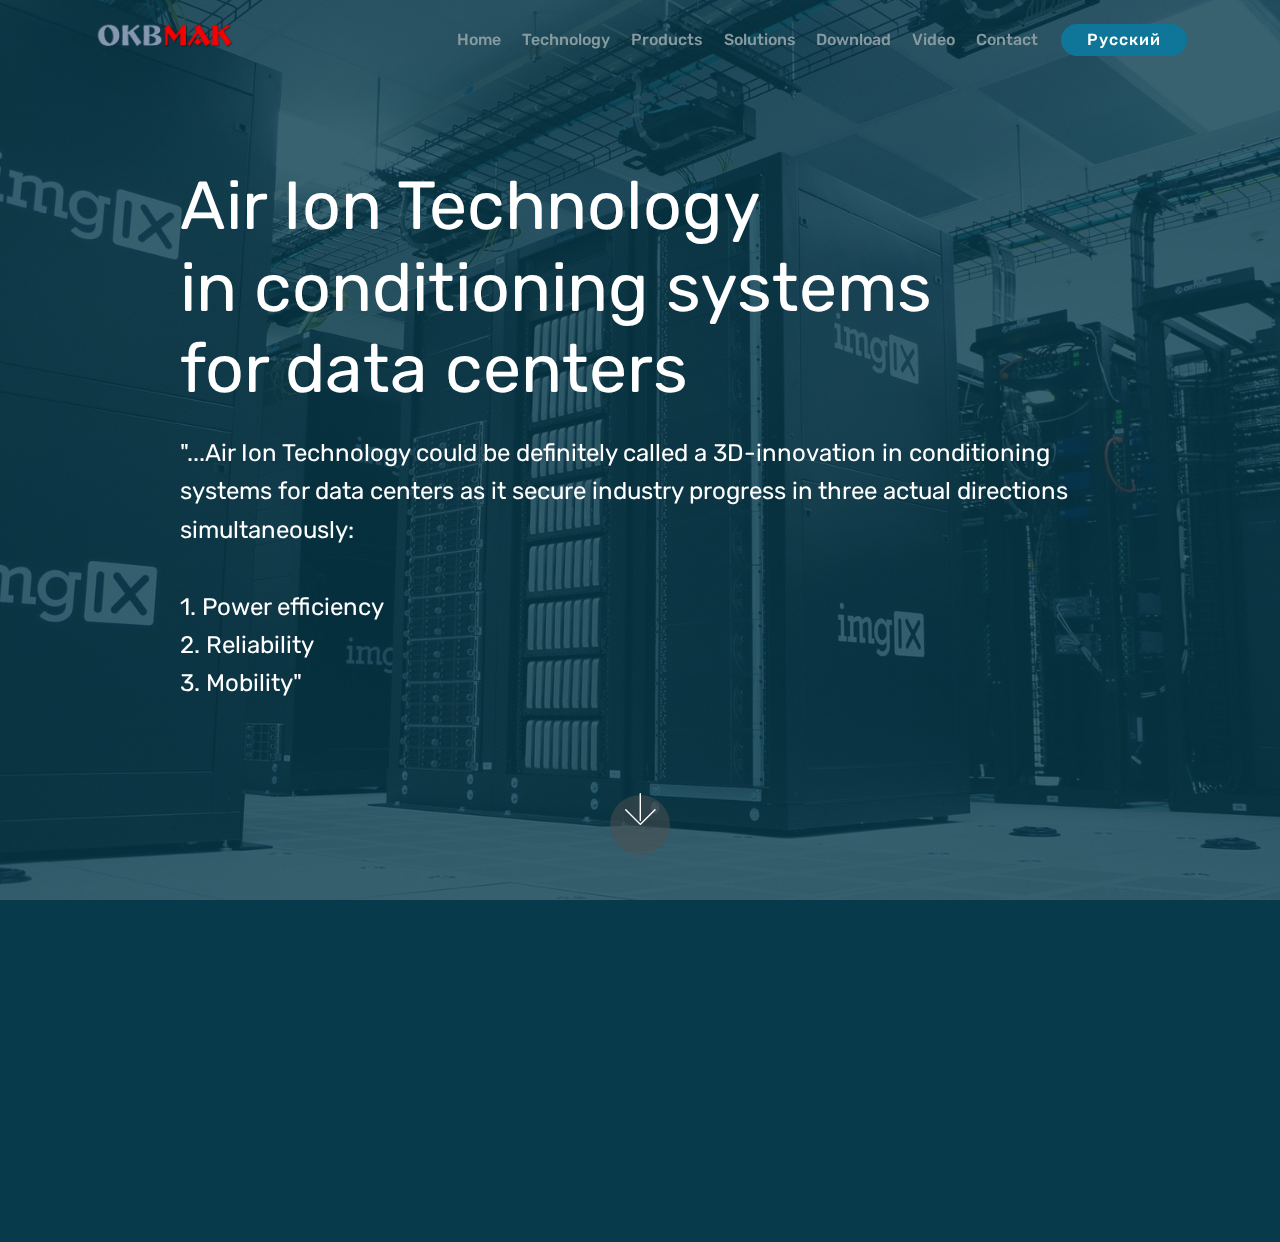
<file: page7.html>
<!DOCTYPE html>
<html >
<head>
  <!-- Данный сайт сделан с помощью конструктора Mobirise v4.6.5, https://mobiriz.store -->
  <meta charset="UTF-8">
  <meta http-equiv="X-UA-Compatible" content="IE=edge">
  <meta name="generator" content="Mobirise v4.6.5, mobiriz.store">
  <meta name="viewport" content="width=device-width, initial-scale=1">
  <meta name="description" content="">
  <title>Home Eng</title>
  <link rel="stylesheet" href="assets/web/assets/mobirise-icons/mobirise-icons.css">
  <link rel="stylesheet" href="assets/tether/tether.min.css">
  <link rel="stylesheet" href="assets/bootstrap/css/bootstrap.min.css">
  <link rel="stylesheet" href="assets/bootstrap/css/bootstrap-grid.min.css">
  <link rel="stylesheet" href="assets/bootstrap/css/bootstrap-reboot.min.css">
  <link rel="stylesheet" href="assets/socicon/css/styles.css">
  <link rel="stylesheet" href="assets/animatecss/animate.min.css">
  <link rel="stylesheet" href="assets/dropdown/css/style.css">
  <link rel="stylesheet" href="assets/theme/css/style.css">
  <link rel="stylesheet" href="assets/mobirise/css/mbr-additional.css" type="text/css">
  
  
  
</head>
<body>
<section class="menu cid-qKzHCi5tCE" once="menu" id="menu2-5u">

    

    <nav class="navbar navbar-expand beta-menu navbar-dropdown align-items-center navbar-fixed-top navbar-toggleable-sm bg-color transparent">
        <button class="navbar-toggler navbar-toggler-right" type="button" data-toggle="collapse" data-target="#navbarSupportedContent" aria-controls="navbarSupportedContent" aria-expanded="false" aria-label="Toggle navigation">
            <div class="hamburger">
                <span></span>
                <span></span>
                <span></span>
                <span></span>
            </div>
        </button>
        <div class="menu-logo">
            <div class="navbar-brand">
                <span class="navbar-logo">
                    <a href="#top">
                        <img src="assets/images/logo-en-736x275.png" alt="Mobirise" title="" style="height: 4rem;">
                    </a>
                </span>
                
            </div>
        </div>
        <div class="collapse navbar-collapse" id="navbarSupportedContent">
            <ul class="navbar-nav nav-dropdown" data-app-modern-menu="true"><li class="nav-item">
                    <a class="nav-link link text-warning display-4" href="page7.html">Home</a>
                </li><li class="nav-item"><a class="nav-link link text-warning display-4" href="page8.html">
                        Technology</a></li><li class="nav-item"><a class="nav-link link text-warning display-4" href="page9.html">
                        Products</a></li><li class="nav-item"><a class="nav-link link text-warning display-4" href="page10.html">
                        Solutions</a></li><li class="nav-item"><a class="nav-link link text-warning display-4" href="page11.html">Download</a></li><li class="nav-item"><a class="nav-link link text-warning display-4" href="page12.html">Video<br></a></li>
                <li class="nav-item">
                    <a class="nav-link link text-warning display-4" href="page13.html">
                        Contact</a>
                </li></ul>
            <div class="navbar-buttons mbr-section-btn"><a class="btn btn-sm btn-primary display-4" href="index.html" target="_blank">Русский</a></div>
        </div>
    </nav>
</section>

<section class="engine"><a href="https://mobiriseextensions.info/">mobirise расширения</a></section><section class="cid-qKzHCjKbHF mbr-fullscreen mbr-parallax-background" id="header2-5v">

    

    <div class="mbr-overlay" style="opacity: 0.8; background-color: rgb(7, 59, 76);"></div>

    <div class="container align-center">
        <div class="row justify-content-md-center">
            <div class="mbr-white col-md-10">
                <h1 class="mbr-section-title mbr-bold pb-3 mbr-fonts-style display-1"><span style="font-weight: normal;">Air Ion Technology
</span><div><span style="font-weight: normal;">in conditioning systems
</span></div><div><span style="font-weight: normal;">for data centers</span></div></h1>
                
                <p class="mbr-text pb-3 mbr-fonts-style display-5">"...Air Ion Technology could be definitely called a 3D-innovation in conditioning systems for data centers as it secure industry progress in three actual directions simultaneously:
<br>​
<br>1. Power efficiency
<br>2. Reliability
<br>3. Mobility"</p>
                
            </div>
        </div>
    </div>
    <div class="mbr-arrow hidden-sm-down" aria-hidden="true">
        <a href="#next">
            <i class="mbri-down mbr-iconfont"></i>
        </a>
    </div>
</section>

<section class="cid-qKAdYFJX2i" id="footer1-84">

    

    

    <div class="container">
        <div class="media-container-row content text-white">
            <div class="col-12 col-md-3">
                <div class="media-wrap">
                    <a href="https://mobirise.com/">
                        <img src="assets/images/logo-en-736x275.png" alt="Mobirise" title="">
                    </a>
                </div>
            </div>
            <div class="col-12 col-md-3 mbr-fonts-style display-7">
                <h5 class="pb-3">
                    Address</h5>
                <p class="mbr-text">ul. Elekrozavodskaya 33s2 <br>MOSCOW<br>107076<br>RUSSIA</p>
            </div>
            <div class="col-12 col-md-3 mbr-fonts-style display-7">
                <h5 class="pb-3">
                    Contact</h5>
                <p class="mbr-text">
                    E-mail: info@okbmak.ru &nbsp; &nbsp; &nbsp; &nbsp; &nbsp; &nbsp; &nbsp; &nbsp; &nbsp; &nbsp;<br><br></p>
            </div>
            <div class="col-12 col-md-3 mbr-fonts-style display-7">
                <h5 class="pb-3">
                    Link</h5>
                <p class="mbr-text"><a class="text-primary" href="page11.html">Download</a><br><a class="text-primary" href="page12.html">Video</a>&nbsp;<br></p>
            </div>
        </div>
        
    </div>
</section>


  <script src="assets/web/assets/jquery/jquery.min.js"></script>
  <script src="assets/popper/popper.min.js"></script>
  <script src="assets/tether/tether.min.js"></script>
  <script src="assets/bootstrap/js/bootstrap.min.js"></script>
  <script src="assets/smoothscroll/smooth-scroll.js"></script>
  <script src="assets/touchswipe/jquery.touch-swipe.min.js"></script>
  <script src="assets/viewportchecker/jquery.viewportchecker.js"></script>
  <script src="assets/parallax/jarallax.min.js"></script>
  <script src="assets/dropdown/js/script.min.js"></script>
  <script src="assets/theme/js/script.js"></script>
  
  
 <div id="scrollToTop" class="scrollToTop mbr-arrow-up"><a style="text-align: center;"><i></i></a></div>
    <input name="animation" type="hidden">
  </body>
</html>
</file>
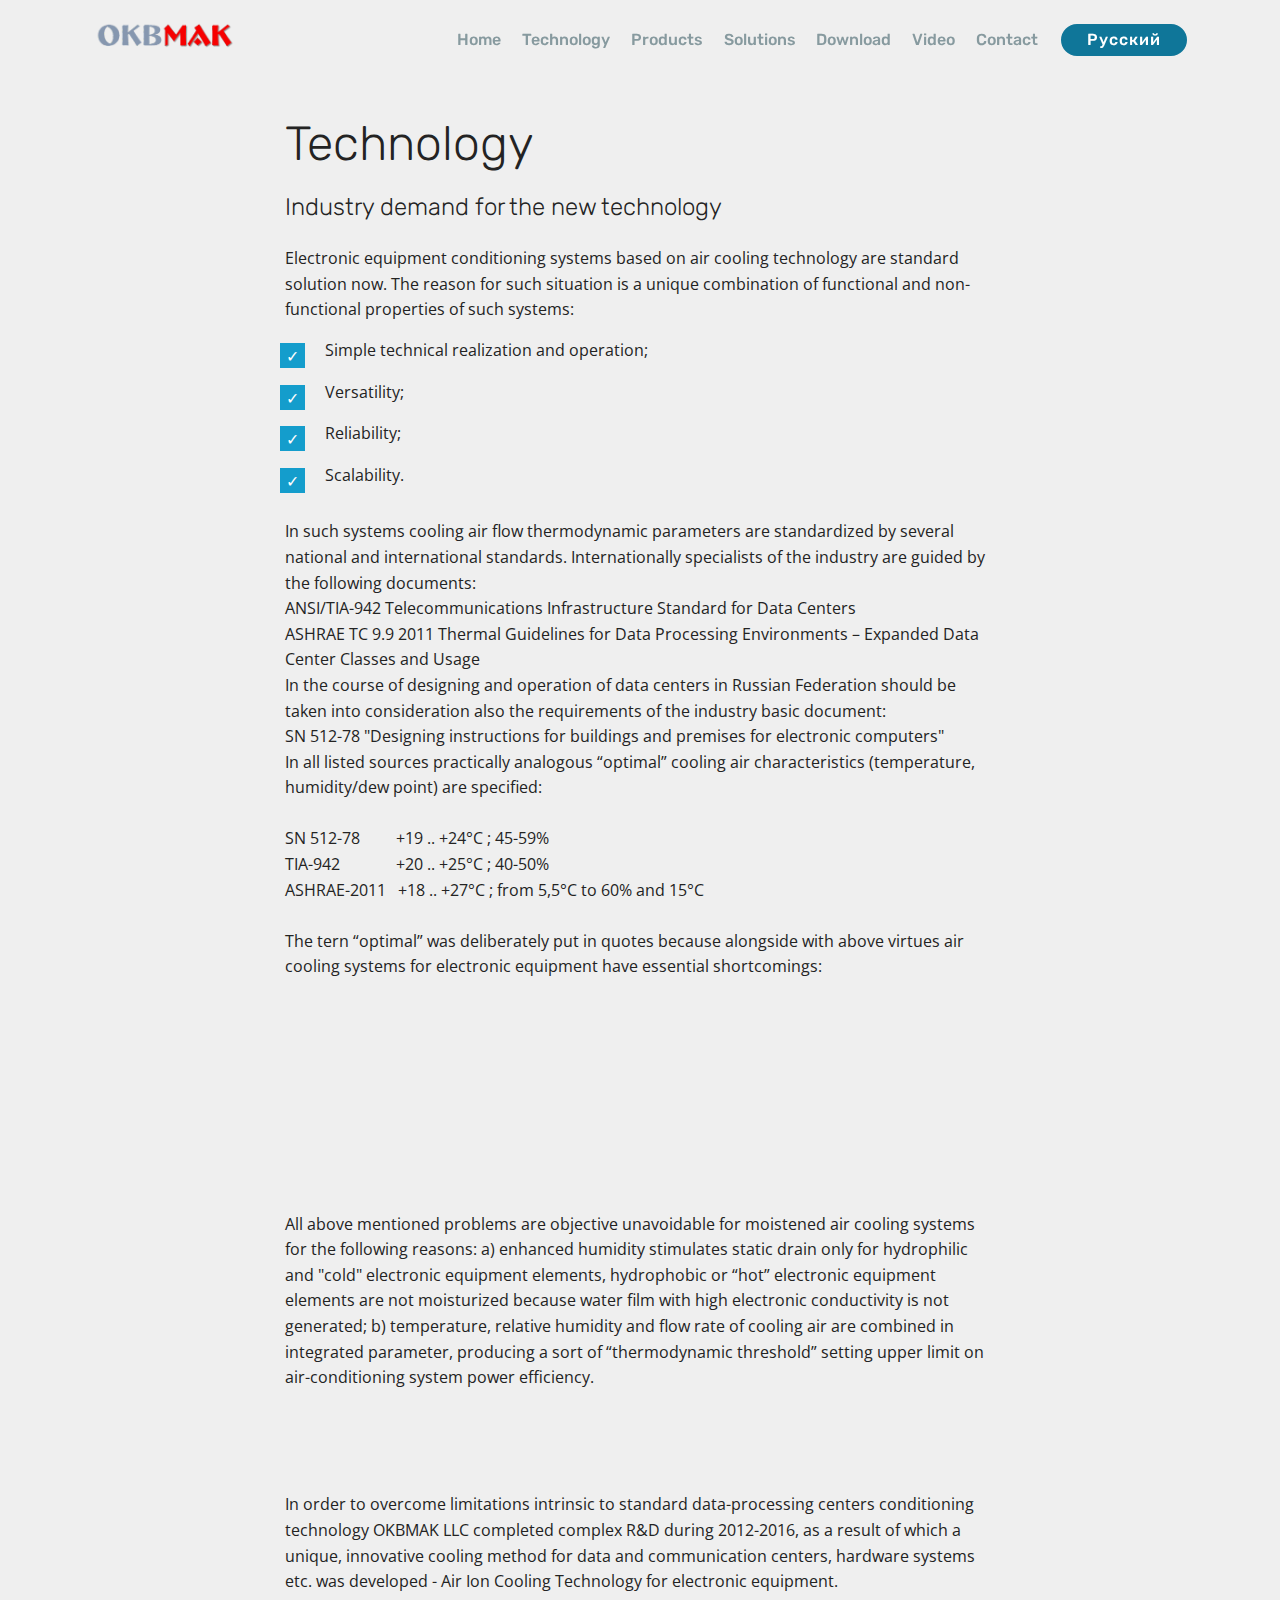
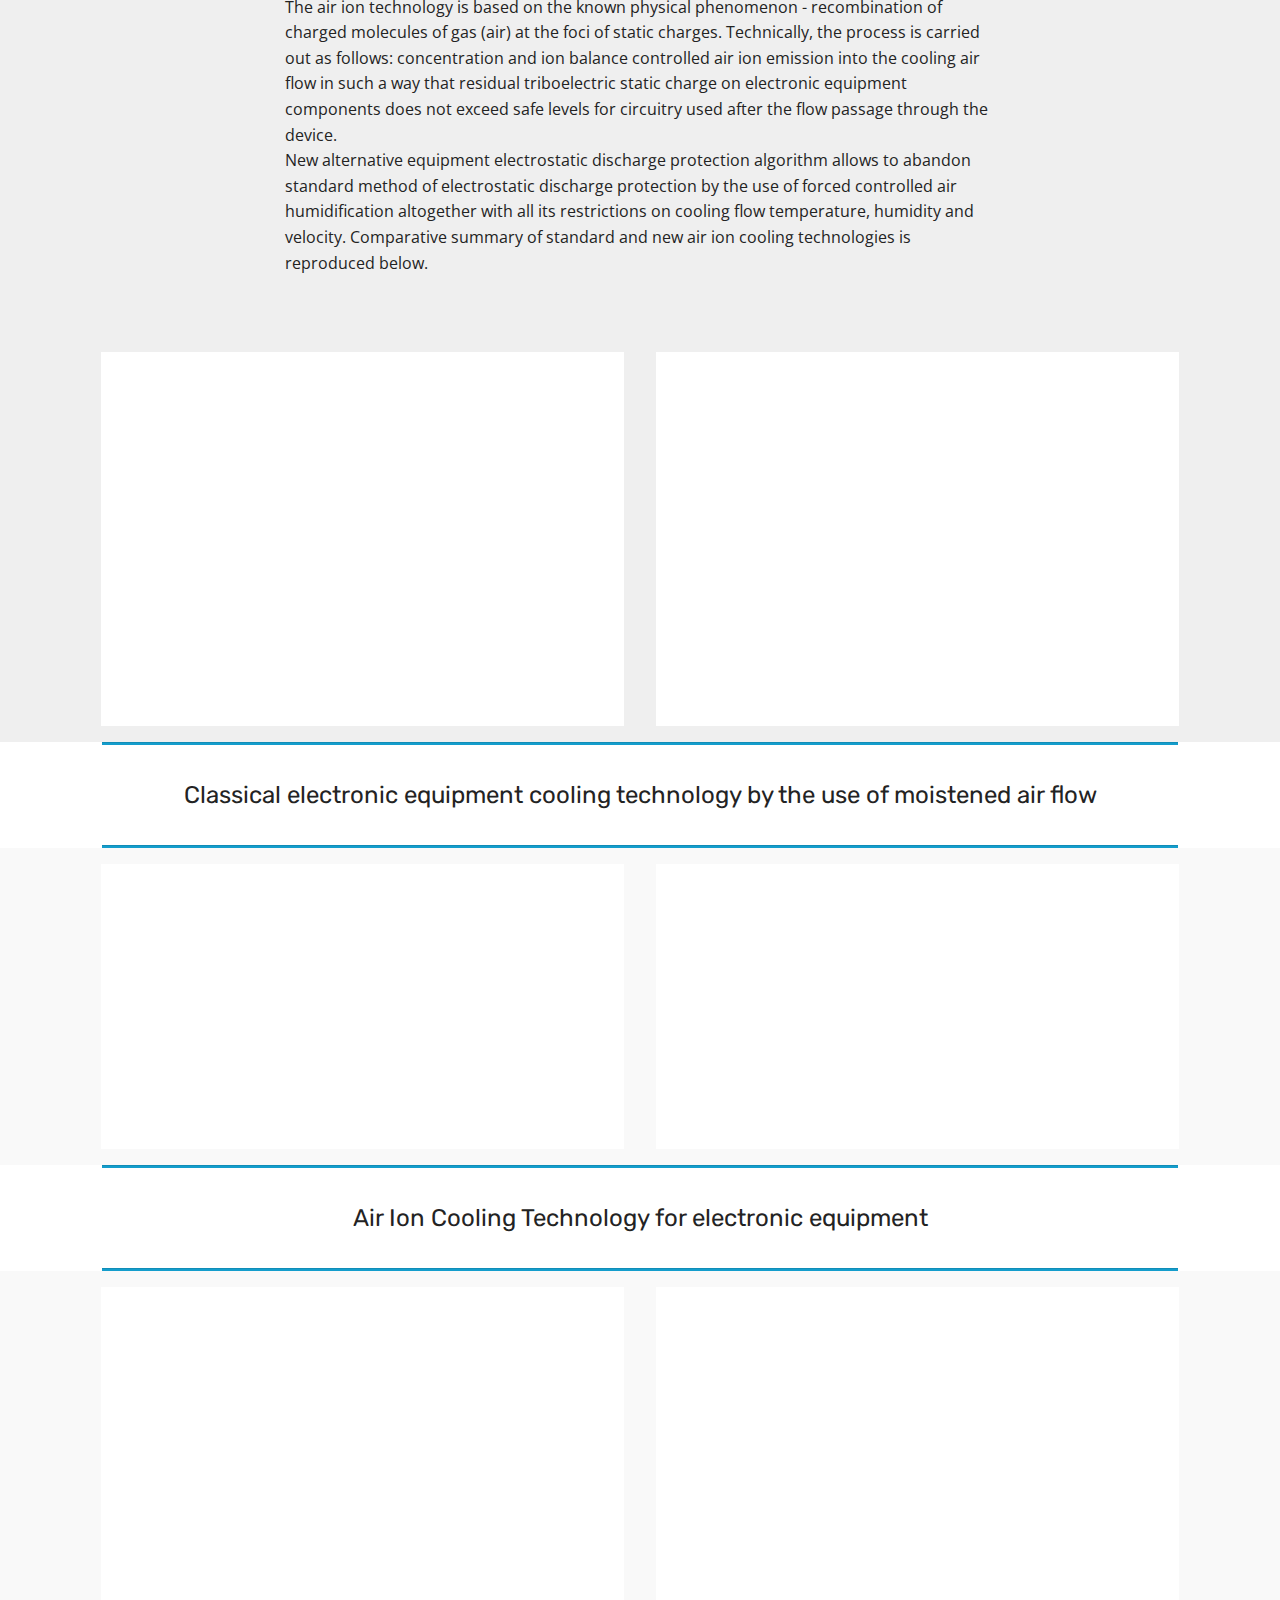
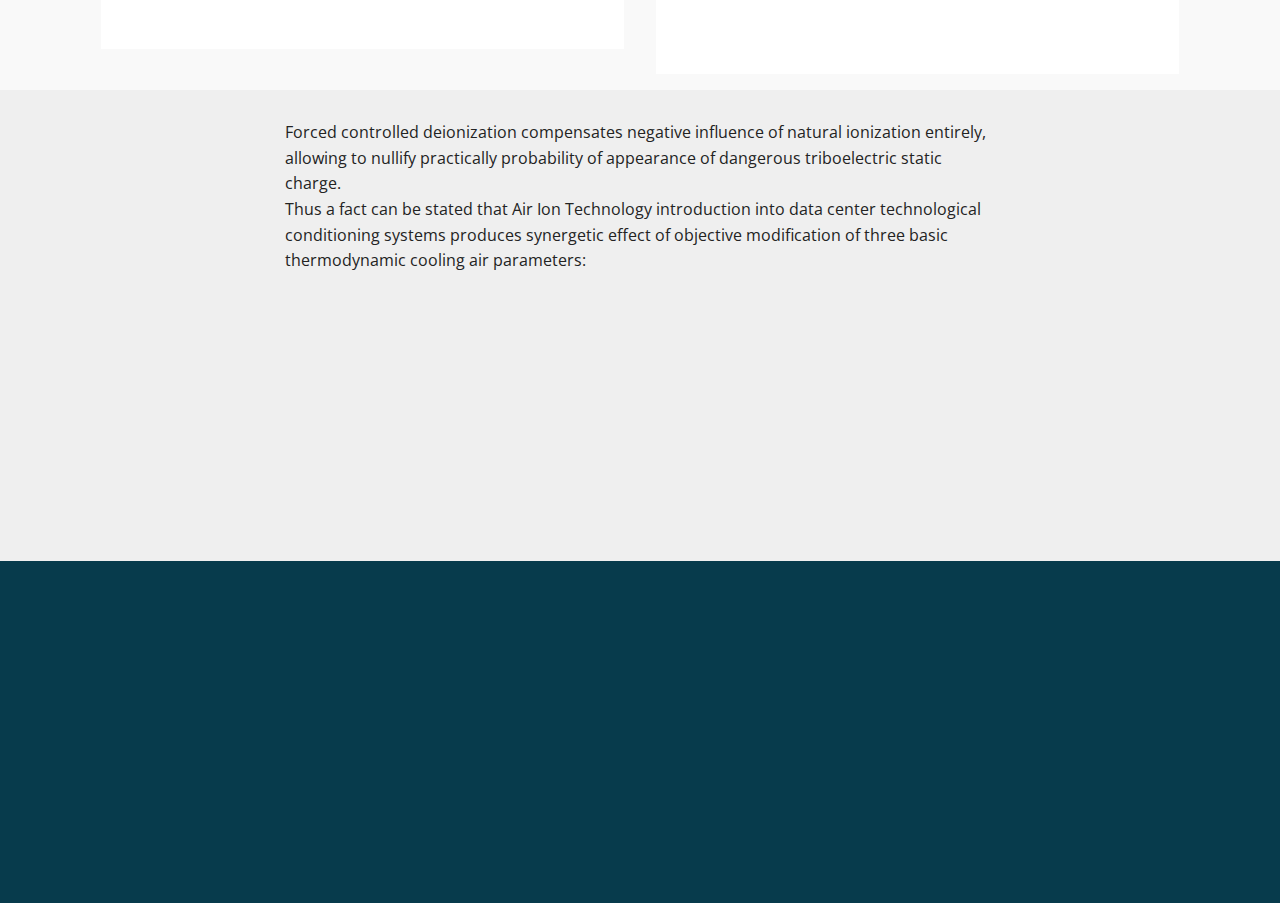
<file: page8.html>
<!DOCTYPE html>
<html >
<head>
  <!-- Данный сайт сделан с помощью конструктора Mobirise v4.6.5, https://mobiriz.store -->
  <meta charset="UTF-8">
  <meta http-equiv="X-UA-Compatible" content="IE=edge">
  <meta name="generator" content="Mobirise v4.6.5, mobiriz.store">
  <meta name="viewport" content="width=device-width, initial-scale=1">
  <meta name="description" content="">
  <title>Technology</title>
  <link rel="stylesheet" href="assets/tether/tether.min.css">
  <link rel="stylesheet" href="assets/bootstrap/css/bootstrap.min.css">
  <link rel="stylesheet" href="assets/bootstrap/css/bootstrap-grid.min.css">
  <link rel="stylesheet" href="assets/bootstrap/css/bootstrap-reboot.min.css">
  <link rel="stylesheet" href="assets/socicon/css/styles.css">
  <link rel="stylesheet" href="assets/dropdown/css/style.css">
  <link rel="stylesheet" href="assets/animatecss/animate.min.css">
  <link rel="stylesheet" href="assets/theme/css/style.css">
  <link rel="stylesheet" href="assets/mobirise/css/mbr-additional.css" type="text/css">
  
  
  
</head>
<body>
<section class="menu cid-qKzHHJqVhf" once="menu" id="menu2-5x">

    

    <nav class="navbar navbar-expand beta-menu navbar-dropdown align-items-center navbar-fixed-top navbar-toggleable-sm bg-color transparent">
        <button class="navbar-toggler navbar-toggler-right" type="button" data-toggle="collapse" data-target="#navbarSupportedContent" aria-controls="navbarSupportedContent" aria-expanded="false" aria-label="Toggle navigation">
            <div class="hamburger">
                <span></span>
                <span></span>
                <span></span>
                <span></span>
            </div>
        </button>
        <div class="menu-logo">
            <div class="navbar-brand">
                <span class="navbar-logo">
                    <a href="#top">
                        <img src="assets/images/logo-en-736x275.png" alt="Mobirise" title="" style="height: 4rem;">
                    </a>
                </span>
                
            </div>
        </div>
        <div class="collapse navbar-collapse" id="navbarSupportedContent">
            <ul class="navbar-nav nav-dropdown" data-app-modern-menu="true"><li class="nav-item">
                    <a class="nav-link link text-warning display-4" href="page7.html">Home</a>
                </li><li class="nav-item"><a class="nav-link link text-warning display-4" href="page8.html">
                        Technology</a></li><li class="nav-item"><a class="nav-link link text-warning display-4" href="page9.html">
                        Products</a></li><li class="nav-item"><a class="nav-link link text-warning display-4" href="page10.html">
                        Solutions</a></li><li class="nav-item"><a class="nav-link link text-warning display-4" href="page11.html">Download</a></li><li class="nav-item"><a class="nav-link link text-warning display-4" href="page12.html">Video<br></a></li>
                <li class="nav-item">
                    <a class="nav-link link text-warning display-4" href="page13.html">
                        Contact</a>
                </li></ul>
            <div class="navbar-buttons mbr-section-btn"><a class="btn btn-sm btn-primary display-4" href="index.html" target="_blank">Русский</a></div>
        </div>
    </nav>
</section>

<section class="engine"><a href="https://mobiriz.store/extensions">сделать сайт самому</a></section><section class="mbr-section content4 cid-qKzHHKydoG" id="content4-5y">

    

    <div class="container">
        <div class="media-container-row">
            <div class="title col-12 col-md-8">
                <h2 class="align-center pb-3 mbr-fonts-style display-2">
                    Technology
                </h2>
                <h3 class="mbr-section-subtitle align-center mbr-light mbr-fonts-style display-5">Industry demand for the new technology</h3>
                
            </div>
        </div>
    </div>
</section>

<section class="mbr-section article content1 cid-qKzHHLom7x" id="content1-5z">
    
     

    <div class="container">
        <div class="media-container-row">
            <div class="mbr-text col-12 col-md-8 mbr-fonts-style display-7">Electronic equipment conditioning systems based on air cooling technology are standard solution now. The reason for such situation is a unique combination of functional and non-functional properties of such systems:</div><strong>
        </strong></div><strong>
    </strong></div><strong>
</strong></section>

<section class="mbr-section article content12 cid-qKzHHLYvz4" id="content12-60">
     

    <div class="container">
        <div class="media-container-row">
            <div class="mbr-text counter-container col-12 col-md-8 mbr-fonts-style display-7">
                <ul>
                    <li>Simple technical realization and operation;</li><li>  Versatility; </li><li>Reliability; </li><li>Scalability.</li>
                </ul>
            </div>
        </div>
    </div>
</section>

<section class="mbr-section article content1 cid-qKzHHMJbjh" id="content1-61">
    
     

    <div class="container">
        <div class="media-container-row">
            <div class="mbr-text col-12 col-md-8 mbr-fonts-style display-7">In such systems cooling air flow thermodynamic parameters are standardized by several national and international standards. Internationally specialists of the industry are guided by the following documents:
<div>ANSI/TIA-942 Telecommunications Infrastructure Standard for Data Centers
</div><div>ASHRAE TC 9.9 2011 Thermal Guidelines for Data Processing Environments – Expanded Data Center Classes and Usage
</div><div>In the course of designing and operation of data centers in Russian Federation should be taken into consideration also the requirements of the industry basic document:
</div><div>SN 512-78 "Designing instructions for buildings and premises for electronic computers"
</div><div>In all listed sources practically analogous “optimal” cooling air characteristics (temperature, humidity/dew point) are specified:
&nbsp;</div><div><br></div><div>SN 512-78 &nbsp;&nbsp;&nbsp;&nbsp;&nbsp;&nbsp;&nbsp;&nbsp;+19 .. +24°С ; 45-59%
</div><div>TIA-942 &nbsp;&nbsp;&nbsp;&nbsp;&nbsp;&nbsp;&nbsp;&nbsp;&nbsp;&nbsp;&nbsp;&nbsp;                       +20 .. +25°С ; 40-50%
</div><div>ASHRAE-2011 &nbsp;&nbsp;+18 .. +27°С ; from 5,5°С  to 60% and 15°С</div><div><span style="font-size: 1rem;"><br></span></div><div><span style="font-size: 1rem;">The tern “optimal” was deliberately put in quotes because alongside with above virtues air cooling systems for electronic equipment have essential shortcomings:</span></div></div><strong>
        </strong></div><strong>
    </strong></div><strong>
</strong></section>

<section class="mbr-section article content12 cid-qKzHHNnTgF" id="content12-62">
     

    <div class="container">
        <div class="media-container-row">
            <div class="mbr-text counter-container col-12 col-md-8 mbr-fonts-style display-7">
                <ul>
                    <li>Low power efficiency of air cooling technological process (intrinsic power consumption of chilling machines accounts for up to 30% of cooled equipment power consumption);
</li><li>Limited electrostatic discharge protection (up to 25% radio electronic equipment failure rate are caused by electrostatic discharges);&nbsp;</li><li></li><li></li><li>

High air humidity level enables short circuit in electric networks, forms atmospheric corrosion and fungal infection fields.&nbsp;<br></li>
                </ul>
            </div>
        </div>
    </div>
</section>

<section class="mbr-section article content1 cid-qKzHHO6wXM" id="content1-63">
    
     

    <div class="container">
        <div class="media-container-row">
            <div class="mbr-text col-12 col-md-8 mbr-fonts-style display-7">All above mentioned problems are objective unavoidable for moistened air cooling systems for the following reasons: a) enhanced humidity stimulates static drain only for hydrophilic and "cold" electronic equipment elements, hydrophobic or “hot” electronic equipment elements are not moisturized because water film with high electronic conductivity is not generated; b) temperature, relative humidity and flow rate of cooling air are combined in integrated parameter, producing a sort of “thermodynamic threshold” setting upper limit on air-conditioning system power efficiency. &nbsp;&nbsp;</div><strong>
        </strong></div><strong>
    </strong></div><strong>
</strong></section>

<section class="mbr-section content4 cid-qKzHHOOk1u" id="content4-64">

    

    <div class="container">
        <div class="media-container-row">
            <div class="title col-12 col-md-8">
                
                <h3 class="mbr-section-subtitle align-center mbr-light mbr-fonts-style display-5"><br>Theory of Air Ion Cooling Technology for Electronic Equipment<br><br></h3>
                
            </div>
        </div>
    </div>
</section>

<section class="mbr-section article content1 cid-qKzHHPClR6" id="content1-65">
    
     

    <div class="container">
        <div class="media-container-row">
            <div class="mbr-text col-12 col-md-8 mbr-fonts-style display-7">In order to overcome limitations intrinsic to standard data-processing centers conditioning technology OKBMAK LLC completed complex R&amp;D during 2012-2016, as a result of which a unique, innovative cooling method for data and communication centers, hardware systems etc. was developed - Air Ion Cooling Technology for electronic equipment.
<div>The air ion technology is based on the known physical phenomenon - recombination of charged molecules of gas (air) at the foci of static charges. Technically, the process is carried out as follows: concentration and ion balance controlled air ion emission into the cooling air flow in such a way that residual triboelectric static charge on electronic equipment components does not exceed safe levels for circuitry used after the flow passage through the device.
</div><div>New alternative equipment electrostatic discharge protection algorithm allows to abandon standard method of electrostatic discharge protection by the use of forced controlled air humidification altogether with all its restrictions on cooling flow temperature, humidity and velocity. Comparative summary of standard and new air ion cooling technologies is reproduced below.</div></div><strong>
        </strong></div><strong>
    </strong></div><strong>
</strong></section>

<section class="features3 cid-qKzHHQfKNJ" id="features3-66">

    

    
    <div class="container">
        <div class="media-container-row">
            <div class="card p-3 col-12 col-md-6">
                <div class="card-wrapper">
                    <div class="card-img">
                        <img src="assets/images/air-flow-input-1280x720.jpg" alt="Mobirise" title="">
                    </div>
                    <div class="card-box">
                        <h4 class="card-title mbr-fonts-style display-7">Cooling air input parameters</h4>
                        
                    </div>
                    
                </div>
            </div>

            <div class="card p-3 col-12 col-md-6">
                <div class="card-wrapper">
                    <div class="card-img">
                        <img src="assets/images/air-flow-output-1280x720.jpg" alt="Mobirise" title="">
                    </div>
                    <div class="card-box">
                        <h4 class="card-title mbr-fonts-style display-7">Cooling air output parameters</h4>
                        
                    </div>
                    
                </div>
            </div>

            

            
        </div>
    </div>
</section>

<section class="mbr-section article content9 cid-qKBbNXcKIU" id="content9-8c">
    
     

    <div class="container">
        <div class="inner-container" style="width: 100%;">
            <hr class="line" style="width: 97%;">
            <div class="section-text align-center mbr-fonts-style display-5">Classical electronic equipment cooling technology by the use of moistened air flow</div>
            <hr class="line" style="width: 97%;">
        </div>
        </div>
</section>

<section class="features4 cid-qKzHHSFXaJ" id="features4-68">
    
         

    
    <div class="container">
        <div class="media-container-row">
            <div class="card p-3 col-12 col-md-6">
                <div class="card-wrapper media-container-row media-container-row">
                    <div class="card-box">
                        
                        <p class="mbr-text mbr-fonts-style display-7"><strong>Thermodynamic parameters</strong><br>Relative humidity RH = 50%
<br>Temperature T = + 24 °С<br><strong>Ionization</strong><br>Gas  molecules in air flow are electrically neutral.
Dielectrics and ungrounded conductors have zero potential.<br><br><br></p>
                    </div>
                </div>
            </div>

            <div class="card p-3 col-12 col-md-6 col-12 col-md-6">
                <div class="card-wrapper media-container-row">
                    <div class="card-box">
                        
                        <p class="mbr-text mbr-fonts-style display-7"><strong>Thermodynamic parameters</strong><br>RH = 20%; T = + 40 °С<br><strong>Ionization</strong><br>Dielectrics and ungrounded conductors accumulate negative electrostatic charges, part of gas molecules turn into positive air ions (cations).
<br>As a result of natural ionization probability of electrostatic discharge and electronic equipment damage increase.<br></p>
                    </div>
                </div>
            </div>

            

            
        </div>
    </div>
</section>

<section class="mbr-section article content9 cid-qKBbZGWjlC" id="content9-8d">
    
     

    <div class="container">
        <div class="inner-container" style="width: 100%;">
            <hr class="line" style="width: 97%;">
            <div class="section-text align-center mbr-fonts-style display-5">Air Ion Cooling Technology for electronic equipment</div>
            <hr class="line" style="width: 97%;">
        </div>
        </div>
</section>

<section class="features4 cid-qKzHHUArxk" id="features4-6a">
    
         

    
    <div class="container">
        <div class="media-container-row">
            <div class="card p-3 col-12 col-md-6">
                <div class="card-wrapper media-container-row media-container-row">
                    <div class="card-box">
                        
                        <p class="mbr-text mbr-fonts-style display-7"><strong>Thermodynamic parameters</strong><br>Relative humidity RH ≤ 80%
<br>Temperature T ≤ 35 °С<br><strong>Ionization</strong><br>Forced controlled emission of positively charged ions (primal cations) in cooling air flow.
Dielectrics and ungrounded conductors have zero potential.<br><br><br><br><br></p>
                    </div>
                </div>
            </div>

            <div class="card p-3 col-12 col-md-6 col-12 col-md-6">
                <div class="card-wrapper media-container-row">
                    <div class="card-box">
                        
                        <p class="mbr-text mbr-fonts-style display-7"><strong>Thermodynamic parameters</strong><br>RH - not standardized
<br>T ≤ 52 °С<br><strong>Ionization:</strong> negative electrostatic charges emerge on spots of interaction with cooling air flow on dielectrics and ungrounded conductors, part of gas molecules turn into positive air ions (secondary cations).
<br><strong>Deionization:</strong> air ions (primary and secondary cations) recombine actively with static charges of opposite polarity on radio-electronic equipment components and turn into neutral molecules, dielectrics and ungrounded conductors respectively loose excess negative charges.<br></p>
                    </div>
                </div>
            </div>

            

            
        </div>
    </div>
</section>

<section class="mbr-section article content1 cid-qKzHHW9EOj" id="content1-6b">
    
     

    <div class="container">
        <div class="media-container-row">
            <div class="mbr-text col-12 col-md-8 mbr-fonts-style display-7">Forced controlled deionization compensates negative influence of natural ionization entirely, allowing to nullify practically probability of appearance of dangerous triboelectric static charge.
<div>Thus a fact can be stated that Air Ion Technology introduction into data center technological conditioning systems produces synergetic effect of objective modification of three basic thermodynamic cooling air parameters:</div></div><strong>
        </strong></div><strong>
    </strong></div><strong>
</strong></section>

<section class="mbr-section article content11 cid-qKzHHX18sY" id="content11-6c">
     

    <div class="container">
        <div class="media-container-row">
            <div class="mbr-text counter-container col-12 col-md-8 mbr-fonts-style display-7">
                <ol>
                    <li><strong>Cooling flow rate is no more limited by triboelectric effects, but only mechanical strength of radio-electronic equipment components
</strong>​&nbsp;</li><li><strong>Cooling air relative humidity is limited to upper bound only (dew point correlation for water film short circuit protection), lower bound restriction is lifted
​&nbsp;</strong></li><li><strong>Cooling air temperature works as independent (from relative humidity) air flow parameter, allowing to expand operating temperature range up to the limits of thermostability of electronic equipment components</strong> &nbsp; &nbsp;&nbsp;<br></li>
                </ol>
            </div>
        </div>
    </div>
</section>

<section class="cid-qKAe7r676q" id="footer1-85">

    

    

    <div class="container">
        <div class="media-container-row content text-white">
            <div class="col-12 col-md-3">
                <div class="media-wrap">
                    <a href="https://mobirise.com/">
                        <img src="assets/images/logo-en-736x275.png" alt="Mobirise" title="">
                    </a>
                </div>
            </div>
            <div class="col-12 col-md-3 mbr-fonts-style display-7">
                <h5 class="pb-3">
                    Address</h5>
                <p class="mbr-text">ul. Elekrozavodskaya 33s2 <br>MOSCOW<br>107076<br>RUSSIA</p>
            </div>
            <div class="col-12 col-md-3 mbr-fonts-style display-7">
                <h5 class="pb-3">
                    Contact</h5>
                <p class="mbr-text">
                    E-mail: info@okbmak.ru &nbsp; &nbsp; &nbsp; &nbsp; &nbsp; &nbsp; &nbsp; &nbsp; &nbsp; &nbsp;<br><br></p>
            </div>
            <div class="col-12 col-md-3 mbr-fonts-style display-7">
                <h5 class="pb-3">
                    Link</h5>
                <p class="mbr-text"><a class="text-primary" href="page11.html">Download</a><br><a class="text-primary" href="page12.html">Video</a>&nbsp;<br></p>
            </div>
        </div>
        
    </div>
</section>


  <script src="assets/web/assets/jquery/jquery.min.js"></script>
  <script src="assets/popper/popper.min.js"></script>
  <script src="assets/tether/tether.min.js"></script>
  <script src="assets/bootstrap/js/bootstrap.min.js"></script>
  <script src="assets/viewportchecker/jquery.viewportchecker.js"></script>
  <script src="assets/dropdown/js/script.min.js"></script>
  <script src="assets/touchswipe/jquery.touch-swipe.min.js"></script>
  <script src="assets/smoothscroll/smooth-scroll.js"></script>
  <script src="assets/theme/js/script.js"></script>
  
  
 <div id="scrollToTop" class="scrollToTop mbr-arrow-up"><a style="text-align: center;"><i></i></a></div>
    <input name="animation" type="hidden">
  </body>
</html>
</file>
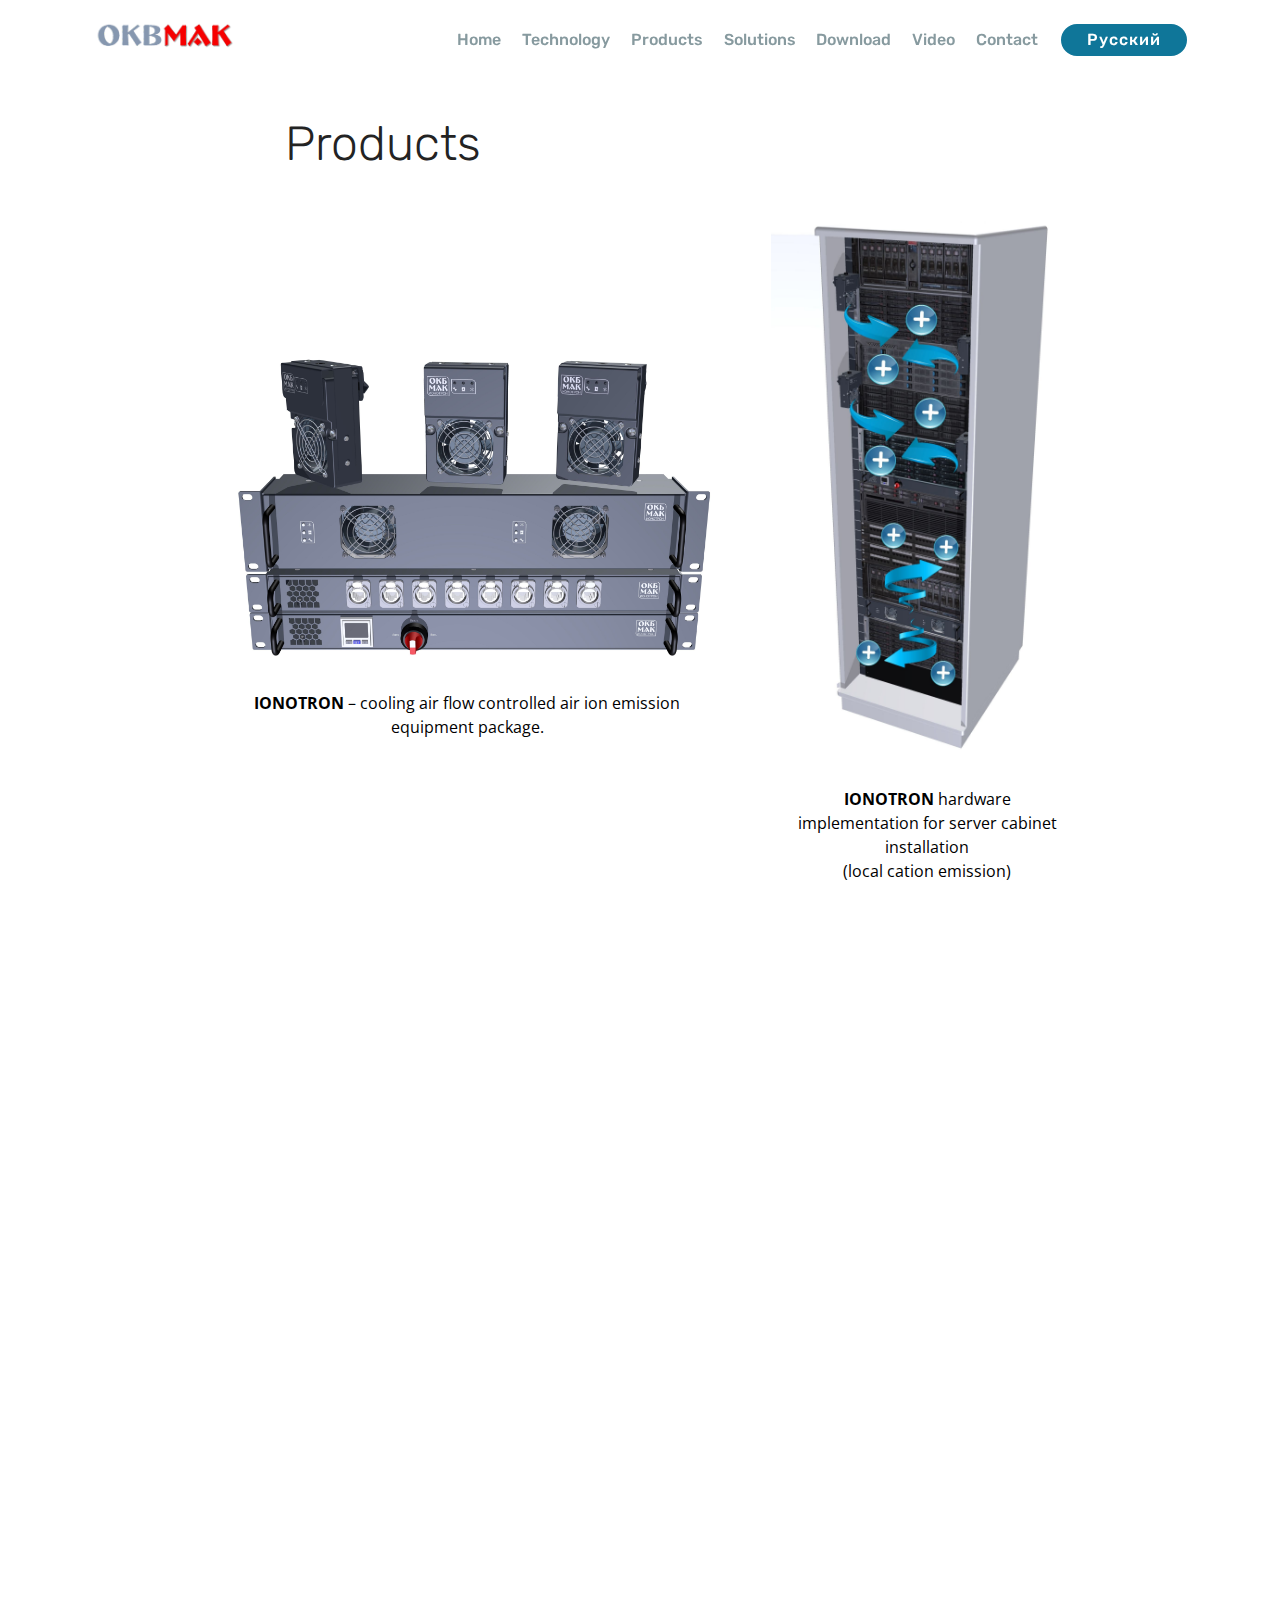
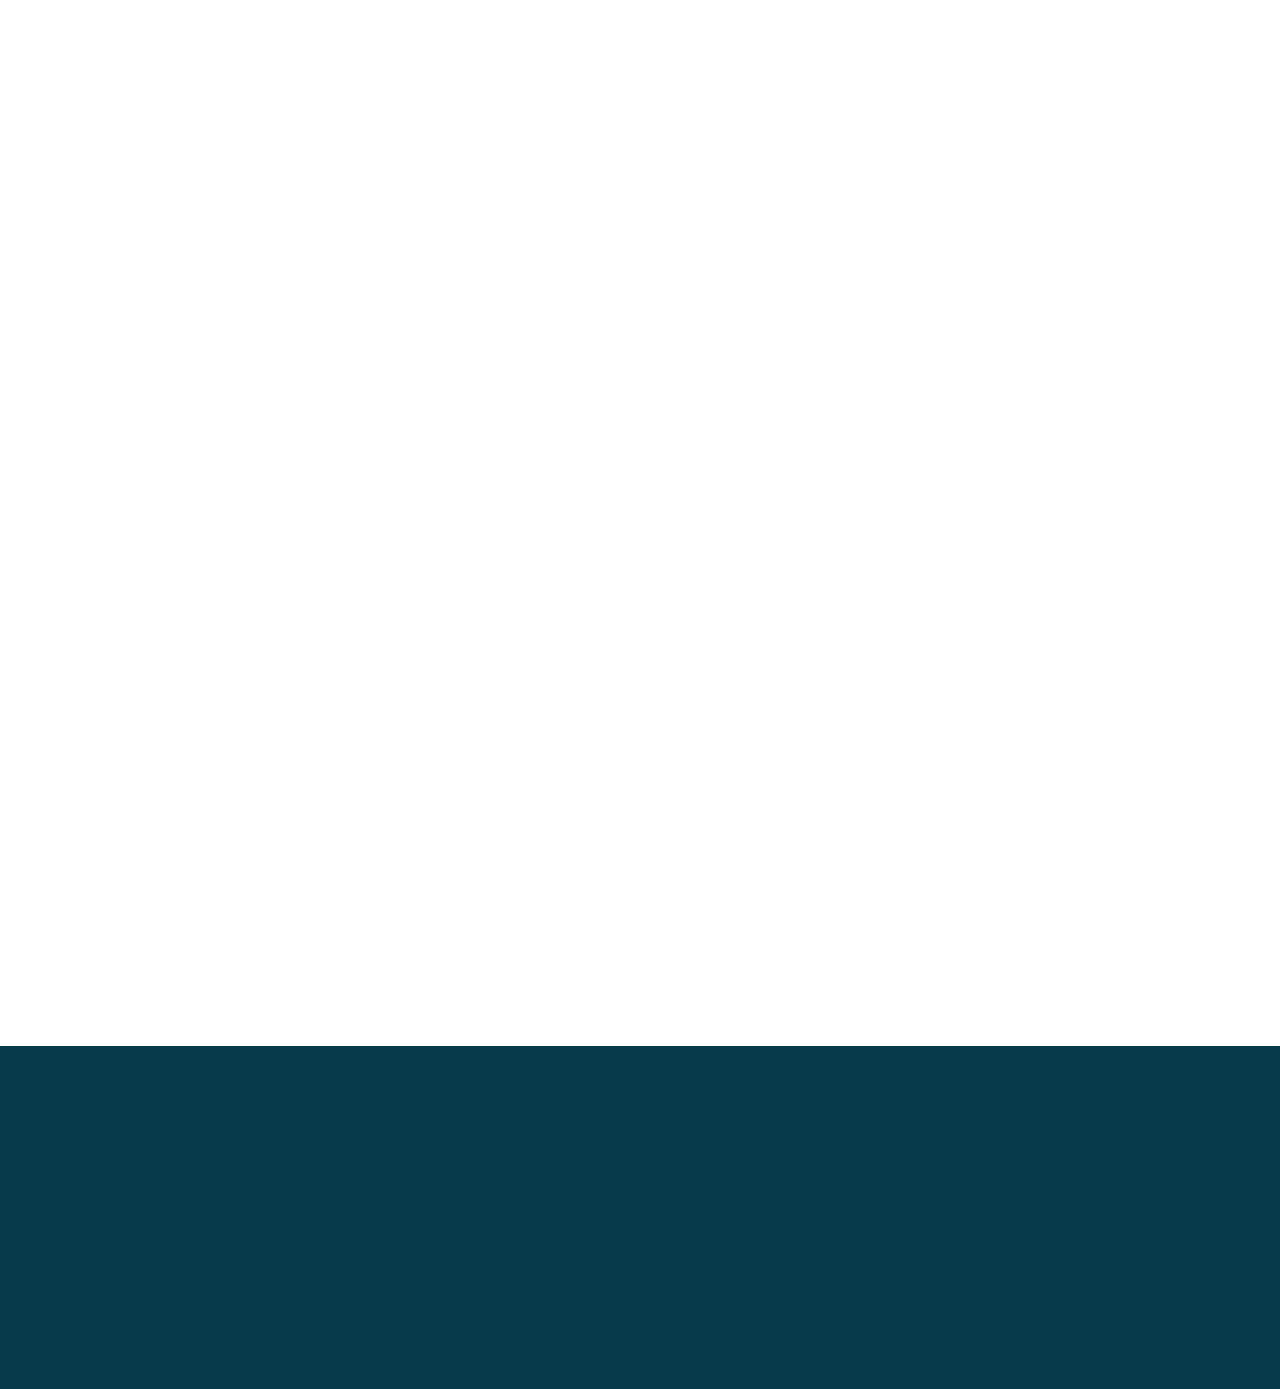
<file: page9.html>
<!DOCTYPE html>
<html >
<head>
  <!-- Данный сайт сделан с помощью конструктора Mobirise v4.6.5, https://mobiriz.store -->
  <meta charset="UTF-8">
  <meta http-equiv="X-UA-Compatible" content="IE=edge">
  <meta name="generator" content="Mobirise v4.6.5, mobiriz.store">
  <meta name="viewport" content="width=device-width, initial-scale=1">
  <meta name="description" content="">
  <title>Products</title>
  <link rel="stylesheet" href="assets/tether/tether.min.css">
  <link rel="stylesheet" href="assets/bootstrap/css/bootstrap.min.css">
  <link rel="stylesheet" href="assets/bootstrap/css/bootstrap-grid.min.css">
  <link rel="stylesheet" href="assets/bootstrap/css/bootstrap-reboot.min.css">
  <link rel="stylesheet" href="assets/socicon/css/styles.css">
  <link rel="stylesheet" href="assets/dropdown/css/style.css">
  <link rel="stylesheet" href="assets/animatecss/animate.min.css">
  <link rel="stylesheet" href="assets/theme/css/style.css">
  <link rel="stylesheet" href="assets/mobirise/css/mbr-additional.css" type="text/css">
  
  
  
</head>
<body>
<section class="menu cid-qKzI2qz1jb" once="menu" id="menu2-6e">

    

    <nav class="navbar navbar-expand beta-menu navbar-dropdown align-items-center navbar-fixed-top navbar-toggleable-sm bg-color transparent">
        <button class="navbar-toggler navbar-toggler-right" type="button" data-toggle="collapse" data-target="#navbarSupportedContent" aria-controls="navbarSupportedContent" aria-expanded="false" aria-label="Toggle navigation">
            <div class="hamburger">
                <span></span>
                <span></span>
                <span></span>
                <span></span>
            </div>
        </button>
        <div class="menu-logo">
            <div class="navbar-brand">
                <span class="navbar-logo">
                    <a href="#top">
                        <img src="assets/images/logo-en-736x275.png" alt="Mobirise" title="" style="height: 4rem;">
                    </a>
                </span>
                
            </div>
        </div>
        <div class="collapse navbar-collapse" id="navbarSupportedContent">
            <ul class="navbar-nav nav-dropdown" data-app-modern-menu="true"><li class="nav-item">
                    <a class="nav-link link text-warning display-4" href="page7.html">Home</a>
                </li><li class="nav-item"><a class="nav-link link text-warning display-4" href="page8.html">
                        Technology</a></li><li class="nav-item"><a class="nav-link link text-warning display-4" href="page9.html">
                        Products</a></li><li class="nav-item"><a class="nav-link link text-warning display-4" href="page10.html">
                        Solutions</a></li><li class="nav-item"><a class="nav-link link text-warning display-4" href="page11.html">Download</a></li><li class="nav-item"><a class="nav-link link text-warning display-4" href="page12.html">Video<br></a></li>
                <li class="nav-item">
                    <a class="nav-link link text-warning display-4" href="page13.html">
                        Contact</a>
                </li></ul>
            <div class="navbar-buttons mbr-section-btn"><a class="btn btn-sm btn-primary display-4" href="index.html" target="_blank">Русский</a></div>
        </div>
    </nav>
</section>

<section class="engine"><a href="https://mobiriz.store/">landing page создать</a></section><section class="mbr-section content4 cid-qKzI2s32zp" id="content4-6f">

    

    <div class="container">
        <div class="media-container-row">
            <div class="title col-12 col-md-8">
                <h2 class="align-center pb-3 mbr-fonts-style display-2">
                    Products</h2>
                
                
            </div>
        </div>
    </div>
</section>

<section class="cid-qKzI2t2knh" id="image4-6g">
    <!-- Block parameters controls (Blue "Gear" panel) -->
    
    <!-- End block parameters -->
    <div class="container images-container">
            <div class="media-container-row" style="width: 80%;">
                <div class="img-item item1" style="width: 177%;">
                    <img src="assets/images/2-2-22-16-4000x2500.jpg" alt="" title="">
                    <div class="img-caption">
                        <p class="mbr-fonts-style align-center mbr-black display-7"><strong>IONOTRON</strong> – cooling air flow controlled air ion emission equipment package.
                        </p>
                    </div>
                </div>
                <div class="img-item">
                    <img src="assets/images/rack-ionotron-air-ion-flow-1352x2500.jpg" alt="" title="">
                    <div class="img-caption">
                        <p class="mbr-fonts-style align-center mbr-black display-7"><strong>IONOTRON</strong> hardware implementation for server cabinet installation
<br>(local cation emission)</p>
                    </div>
                </div>
            </div>
    </div>
</section>

<section class="features2 cid-qKzI2ud22B" id="features2-6h">

    

    
    
    <div class="container">
        <div class="media-container-row">
            <div class="card p-3 col-12 col-md-6 col-lg-3">
                <div class="card-wrapper">
                    <div class="card-img">
                        <img src="assets/images/1-4000x2500.jpg" alt="Mobirise" title="">
                    </div>
                    <div class="card-box">
                        
                        <p class="mbr-text mbr-fonts-style display-7">Mounted bipolar emitter 0U</p>
                    </div>
                </div>
            </div>

            <div class="card p-3 col-12 col-md-6 col-lg-3">
                <div class="card-wrapper">
                    <div class="card-img">
                        <img src="assets/images/2-4000x2500.jpg" alt="Mobirise" title="">
                    </div>
                    <div class="card-box ">
                        
                        <p class="mbr-text mbr-fonts-style display-7">Built-in bipolar emitter 2U</p>
                    </div>
                </div>
            </div>

            <div class="card p-3 col-12 col-md-6 col-lg-3">
                <div class="card-wrapper">
                    <div class="card-img">
                        <img src="assets/images/-4000x2500.jpg" alt="Mobirise" title="">
                    </div>
                    <div class="card-box">
                        
                        <p class="mbr-text mbr-fonts-style display-7">Power supply unit</p>
                    </div>
                </div>
            </div>

            <div class="card p-3 col-12 col-md-6 col-lg-3">
                <div class="card-wrapper">
                    <div class="card-img">
                        <img src="assets/images/-4000x25001.jpg" alt="Mobirise" title="">
                    </div>
                    <div class="card-box">
                        
                        <p class="mbr-text mbr-fonts-style display-7">Controller</p>
                    </div>
                </div>
            </div>
        </div>
    </div>
</section>

<section class="mbr-section content4 cid-qKzI2vPGoN" id="content4-6i">

    

    <div class="container">
        <div class="media-container-row">
            <div class="title col-12 col-md-8">
                
                <h3 class="mbr-section-subtitle align-center mbr-light mbr-fonts-style display-5">Alternative options for the placement and execution of <strong>IONOTRON</strong></h3>
                
            </div>
        </div>
    </div>
</section>

<section class="mbr-section content6 cid-qKzI2wGzBY" id="content6-6j">
    
     
    
    <div class="container">
        <div class="media-container-row">
            <div class="col-12 col-md-8">
                <div class="media-container-row">
                    <div class="mbr-figure" style="width: 60%;">
                      <img src="assets/images/2-940x980.png" alt="Mobirise" title="">  
                    </div>
                    <div class="media-content">
                        <div class="mbr-section-text">
                            <p class="mbr-text mb-0 mbr-fonts-style display-7"><strong>Local cation emission</strong><br><br>IONOTRON hardware implementation for server, storage or switch installation<br></p>
                        </div>
                    </div>
                </div>
            </div>
        </div>
    </div>
</section>

<section class="mbr-section content6 cid-qKzI2xp4ZG" id="content6-6k">
    
     
    
    <div class="container">
        <div class="media-container-row">
            <div class="col-12 col-md-8">
                <div class="media-container-row">
                    <div class="mbr-figure" style="width: 60%;">
                      <img src="assets/images/-2-541x432.png" alt="Mobirise" title="">  
                    </div>
                    <div class="media-content">
                        <div class="mbr-section-text">
                            <p class="mbr-text mb-0 mbr-fonts-style display-7"><strong>Zone cation emission</strong><br><br>Air ion emitter is integrated into elevated floor air diffuser
<br></p>
                        </div>
                    </div>
                </div>
            </div>
        </div>
    </div>
</section>

<section class="mbr-section content6 cid-qKzI2y82O8" id="content6-6l">
    
     
    
    <div class="container">
        <div class="media-container-row">
            <div class="col-12 col-md-8">
                <div class="media-container-row">
                    <div class="mbr-figure" style="width: 60%;">
                      <img src="assets/images/-1600x1600.jpg" alt="Mobirise" title="">  
                    </div>
                    <div class="media-content">
                        <div class="mbr-section-text">
                            <p class="mbr-text mb-0 mbr-fonts-style display-7"><strong>Zone cation emission</strong><br><br><strong>IONOTRON </strong>is integrated into in-row air-conditioner<br></p>
                        </div>
                    </div>
                </div>
            </div>
        </div>
    </div>
</section>

<section class="mbr-section content6 cid-qKzI2yYh2t" id="content6-6m">
    
     
    
    <div class="container">
        <div class="media-container-row">
            <div class="col-12 col-md-8">
                <div class="media-container-row">
                    <div class="mbr-figure" style="width: 200%;">
                      <img src="assets/images/20160122-systemair-3-dec-freecooling-room03-4415x2636.png" alt="Mobirise" title="">  
                    </div>
                    <div class="media-content">
                        <div class="mbr-section-text">
                            <p class="mbr-text mb-0 mbr-fonts-style display-7"><strong>Total cation emission</strong><br><br><strong>IONOTRON</strong> is integrated into air-handling unit. Technological conditioning system operates in Direct Free Cooling mode&nbsp;<br><strong>
                            </strong></p>
                        </div>
                    </div>
                </div>
            </div>
        </div>
    </div>
</section>

<section class="mbr-section article content1 cid-qKzI2zYhuv" id="content1-6n">
    
     

    <div class="container">
        <div class="media-container-row">
            <div class="mbr-text col-12 col-md-8 mbr-fonts-style display-7"><p>Represented engineering solutions could be considered standard and all-purpose, for nonstandard engineering problems solving specialized <strong>IONOTRON</strong>s could be designed, having required dimensions, capacity and realizable ion balance.</p><p><br></p></div><strong>
        </strong></div><strong>
    </strong></div><strong>
</strong></section>

<section class="mbr-section article content1 cid-qKzI2ACvev" id="content2-6o">

     

    <div class="container">
        <div class="media-container-row">
            <div class="mbr-text col-12 col-md-8 mbr-fonts-style display-7">
                <blockquote><span style="font-style: normal;">In all such data center technological conditioning systems <strong>IONOTRON</strong> intrinsic power consumption is negligible amounting to <strong>0.5W per 1kW</strong> of server and telecommunication equipment heat emission at most.</span></blockquote><strong>
            </strong></div><strong>
        </strong></div><strong>
    </strong></div><strong>
</strong></section>

<section class="cid-qKAdDNUZY2" id="footer1-83">

    

    

    <div class="container">
        <div class="media-container-row content text-white">
            <div class="col-12 col-md-3">
                <div class="media-wrap">
                    <a href="https://mobirise.com/">
                        <img src="assets/images/logo-en-736x275.png" alt="Mobirise" title="">
                    </a>
                </div>
            </div>
            <div class="col-12 col-md-3 mbr-fonts-style display-7">
                <h5 class="pb-3">
                    Address</h5>
                <p class="mbr-text">ul. Elekrozavodskaya 33s2 <br>MOSCOW<br>107076<br>RUSSIA</p>
            </div>
            <div class="col-12 col-md-3 mbr-fonts-style display-7">
                <h5 class="pb-3">
                    Contact</h5>
                <p class="mbr-text">
                    E-mail: info@okbmak.ru &nbsp; &nbsp; &nbsp; &nbsp; &nbsp; &nbsp; &nbsp; &nbsp; &nbsp; &nbsp;<br><br></p>
            </div>
            <div class="col-12 col-md-3 mbr-fonts-style display-7">
                <h5 class="pb-3">
                    Link</h5>
                <p class="mbr-text"><a class="text-primary" href="page11.html">Download</a><br><a class="text-primary" href="page12.html">Video</a>&nbsp;<br></p>
            </div>
        </div>
        
    </div>
</section>


  <script src="assets/web/assets/jquery/jquery.min.js"></script>
  <script src="assets/popper/popper.min.js"></script>
  <script src="assets/tether/tether.min.js"></script>
  <script src="assets/bootstrap/js/bootstrap.min.js"></script>
  <script src="assets/viewportchecker/jquery.viewportchecker.js"></script>
  <script src="assets/dropdown/js/script.min.js"></script>
  <script src="assets/touchswipe/jquery.touch-swipe.min.js"></script>
  <script src="assets/smoothscroll/smooth-scroll.js"></script>
  <script src="assets/theme/js/script.js"></script>
  
  
 <div id="scrollToTop" class="scrollToTop mbr-arrow-up"><a style="text-align: center;"><i></i></a></div>
    <input name="animation" type="hidden">
  </body>
</html>
</file>
<file: assets/web/assets/mobirise-icons/mobirise-icons.css>
@font-face {
  font-family: 'MobiriseIcons';
  src:  url('mobirise-icons.eot?spat4u');
  src:  url('mobirise-icons.eot?spat4u#iefix') format('embedded-opentype'),
    url('mobirise-icons.ttf?spat4u') format('truetype'),
    url('mobirise-icons.woff?spat4u') format('woff'),
    url('mobirise-icons.svg?spat4u#MobiriseIcons') format('svg');
  font-weight: normal;
  font-style: normal;
}

[class^="mbri-"], [class*=" mbri-"] {
  /* use !important to prevent issues with browser extensions that change fonts */
  font-family: MobiriseIcons !important;
  speak: none;
  font-style: normal;
  font-weight: normal;
  font-variant: normal;
  text-transform: none;
  line-height: 1;

  /* Better Font Rendering =========== */
  -webkit-font-smoothing: antialiased;
  -moz-osx-font-smoothing: grayscale;
}

.mbri-add-submenu:before {
  content: "\e900";
}
.mbri-alert:before {
  content: "\e901";
}
.mbri-align-center:before {
  content: "\e902";
}
.mbri-align-justify:before {
  content: "\e903";
}
.mbri-align-left:before {
  content: "\e904";
}
.mbri-align-right:before {
  content: "\e905";
}
.mbri-android:before {
  content: "\e906";
}
.mbri-apple:before {
  content: "\e907";
}
.mbri-arrow-down:before {
  content: "\e908";
}
.mbri-arrow-next:before {
  content: "\e909";
}
.mbri-arrow-prev:before {
  content: "\e90a";
}
.mbri-arrow-up:before {
  content: "\e90b";
}
.mbri-bold:before {
  content: "\e90c";
}
.mbri-bookmark:before {
  content: "\e90d";
}
.mbri-bootstrap:before {
  content: "\e90e";
}
.mbri-briefcase:before {
  content: "\e90f";
}
.mbri-browse:before {
  content: "\e910";
}
.mbri-bulleted-list:before {
  content: "\e911";
}
.mbri-calendar:before {
  content: "\e912";
}
.mbri-camera:before {
  content: "\e913";
}
.mbri-cart-add:before {
  content: "\e914";
}
.mbri-cart-full:before {
  content: "\e915";
}
.mbri-cash:before {
  content: "\e916";
}
.mbri-change-style:before {
  content: "\e917";
}
.mbri-chat:before {
  content: "\e918";
}
.mbri-clock:before {
  content: "\e919";
}
.mbri-close:before {
  content: "\e91a";
}
.mbri-cloud:before {
  content: "\e91b";
}
.mbri-code:before {
  content: "\e91c";
}
.mbri-contact-form:before {
  content: "\e91d";
}
.mbri-credit-card:before {
  content: "\e91e";
}
.mbri-cursor-click:before {
  content: "\e91f";
}
.mbri-cust-feedback:before {
  content: "\e920";
}
.mbri-database:before {
  content: "\e921";
}
.mbri-delivery:before {
  content: "\e922";
}
.mbri-desktop:before {
  content: "\e923";
}
.mbri-devices:before {
  content: "\e924";
}
.mbri-down:before {
  content: "\e925";
}
.mbri-download:before {
  content: "\e989";
}
.mbri-drag-n-drop:before {
  content: "\e927";
}
.mbri-drag-n-drop2:before {
  content: "\e928";
}
.mbri-edit:before {
  content: "\e929";
}
.mbri-edit2:before {
  content: "\e92a";
}
.mbri-error:before {
  content: "\e92b";
}
.mbri-extension:before {
  content: "\e92c";
}
.mbri-features:before {
  content: "\e92d";
}
.mbri-file:before {
  content: "\e92e";
}
.mbri-flag:before {
  content: "\e92f";
}
.mbri-folder:before {
  content: "\e930";
}
.mbri-gift:before {
  content: "\e931";
}
.mbri-github:before {
  content: "\e932";
}
.mbri-globe:before {
  content: "\e933";
}
.mbri-globe-2:before {
  content: "\e934";
}
.mbri-growing-chart:before {
  content: "\e935";
}
.mbri-hearth:before {
  content: "\e936";
}
.mbri-help:before {
  content: "\e937";
}
.mbri-home:before {
  content: "\e938";
}
.mbri-hot-cup:before {
  content: "\e939";
}
.mbri-idea:before {
  content: "\e93a";
}
.mbri-image-gallery:before {
  content: "\e93b";
}
.mbri-image-slider:before {
  content: "\e93c";
}
.mbri-info:before {
  content: "\e93d";
}
.mbri-italic:before {
  content: "\e93e";
}
.mbri-key:before {
  content: "\e93f";
}
.mbri-laptop:before {
  content: "\e940";
}
.mbri-layers:before {
  content: "\e941";
}
.mbri-left-right:before {
  content: "\e942";
}
.mbri-left:before {
  content: "\e943";
}
.mbri-letter:before {
  content: "\e944";
}
.mbri-like:before {
  content: "\e945";
}
.mbri-link:before {
  content: "\e946";
}
.mbri-lock:before {
  content: "\e947";
}
.mbri-login:before {
  content: "\e948";
}
.mbri-logout:before {
  content: "\e949";
}
.mbri-magic-stick:before {
  content: "\e94a";
}
.mbri-map-pin:before {
  content: "\e94b";
}
.mbri-menu:before {
  content: "\e94c";
}
.mbri-mobile:before {
  content: "\e94d";
}
.mbri-mobile2:before {
  content: "\e94e";
}
.mbri-mobirise:before {
  content: "\e94f";
}
.mbri-more-horizontal:before {
  content: "\e950";
}
.mbri-more-vertical:before {
  content: "\e951";
}
.mbri-music:before {
  content: "\e952";
}
.mbri-new-file:before {
  content: "\e953";
}
.mbri-numbered-list:before {
  content: "\e954";
}
.mbri-opened-folder:before {
  content: "\e955";
}
.mbri-pages:before {
  content: "\e956";
}
.mbri-paper-plane:before {
  content: "\e957";
}
.mbri-paperclip:before {
  content: "\e958";
}
.mbri-photo:before {
  content: "\e959";
}
.mbri-photos:before {
  content: "\e95a";
}
.mbri-pin:before {
  content: "\e95b";
}
.mbri-play:before {
  content: "\e95c";
}
.mbri-plus:before {
  content: "\e95d";
}
.mbri-preview:before {
  content: "\e95e";
}
.mbri-print:before {
  content: "\e95f";
}
.mbri-protect:before {
  content: "\e960";
}
.mbri-question:before {
  content: "\e961";
}
.mbri-quote-left:before {
  content: "\e962";
}
.mbri-quote-right:before {
  content: "\e963";
}
.mbri-refresh:before {
  content: "\e964";
}
.mbri-responsive:before {
  content: "\e965";
}
.mbri-right:before {
  content: "\e966";
}
.mbri-rocket:before {
  content: "\e967";
}
.mbri-sad-face:before {
  content: "\e968";
}
.mbri-sale:before {
  content: "\e969";
}
.mbri-save:before {
  content: "\e96a";
}
.mbri-search:before {
  content: "\e96b";
}
.mbri-setting:before {
  content: "\e96c";
}
.mbri-setting2:before {
  content: "\e96d";
}
.mbri-setting3:before {
  content: "\e96e";
}
.mbri-share:before {
  content: "\e96f";
}
.mbri-shopping-bag:before {
  content: "\e970";
}
.mbri-shopping-basket:before {
  content: "\e971";
}
.mbri-shopping-cart:before {
  content: "\e972";
}
.mbri-sites:before {
  content: "\e973";
}
.mbri-smile-face:before {
  content: "\e974";
}
.mbri-speed:before {
  content: "\e975";
}
.mbri-star:before {
  content: "\e976";
}
.mbri-success:before {
  content: "\e977";
}
.mbri-sun:before {
  content: "\e978";
}
.mbri-sun2:before {
  content: "\e979";
}
.mbri-tablet:before {
  content: "\e97a";
}
.mbri-tablet-vertical:before {
  content: "\e97b";
}
.mbri-target:before {
  content: "\e97c";
}
.mbri-timer:before {
  content: "\e97d";
}
.mbri-to-ftp:before {
  content: "\e97e";
}
.mbri-to-local-drive:before {
  content: "\e97f";
}
.mbri-touch-swipe:before {
  content: "\e980";
}
.mbri-touch:before {
  content: "\e981";
}
.mbri-trash:before {
  content: "\e982";
}
.mbri-underline:before {
  content: "\e983";
}
.mbri-unlink:before {
  content: "\e984";
}
.mbri-unlock:before {
  content: "\e985";
}
.mbri-up-down:before {
  content: "\e986";
}
.mbri-up:before {
  content: "\e987";
}
.mbri-update:before {
  content: "\e988";
}
.mbri-upload:before {
 content: "\e926"; 
}
.mbri-user:before {
  content: "\e98a";
}
.mbri-user2:before {
  content: "\e98b";
}
.mbri-users:before {
  content: "\e98c";
}
.mbri-video:before {
  content: "\e98d";
}
.mbri-video-play:before {
  content: "\e98e";
}
.mbri-watch:before {
  content: "\e98f";
}
.mbri-website-theme:before {
  content: "\e990";
}
.mbri-wifi:before {
  content: "\e991";
}
.mbri-windows:before {
  content: "\e992";
}
.mbri-zoom-out:before {
  content: "\e993";
}
.mbri-redo:before {
  content: "\e994";
}
.mbri-undo:before {
  content: "\e995";
}
</file>
<file: assets/socicon/css/styles.css>
@charset "UTF-8";

@font-face {
  font-family: "socicon";
  src:url("../fonts/socicon.eot");
  src:url("../fonts/socicon.eot?#iefix") format("embedded-opentype"),
    url("../fonts/socicon.woff") format("woff"),
    url("../fonts/socicon.ttf") format("truetype"),
    url("../fonts/socicon.svg#socicon") format("svg");
  font-weight: normal;
  font-style: normal;

}

[data-icon]:before {
  font-family: "socicon" !important;
  content: attr(data-icon);
  font-style: normal !important;
  font-weight: normal !important;
  font-variant: normal !important;
  text-transform: none !important;
  speak: none;
  line-height: 1;
  -webkit-font-smoothing: antialiased;
  -moz-osx-font-smoothing: grayscale;
}

[class^="socicon-"]:before,
[class*=" socicon-"]:before {
  font-family: "socicon" !important;
  font-style: normal !important;
  font-weight: normal !important;
  font-variant: normal !important;
  text-transform: none !important;
  speak: none;
  line-height: 1;
  -webkit-font-smoothing: antialiased;
  -moz-osx-font-smoothing: grayscale;
}

.socicon-modelmayhem:before {
  content: "\e000";
}
.socicon-mixcloud:before {
  content: "\e001";
}
.socicon-drupal:before {
  content: "\e002";
}
.socicon-swarm:before {
  content: "\e003";
}
.socicon-istock:before {
  content: "\e004";
}
.socicon-yammer:before {
  content: "\e005";
}
.socicon-ello:before {
  content: "\e006";
}
.socicon-stackoverflow:before {
  content: "\e007";
}
.socicon-persona:before {
  content: "\e008";
}
.socicon-triplej:before {
  content: "\e009";
}
.socicon-houzz:before {
  content: "\e00a";
}
.socicon-rss:before {
  content: "\e00b";
}
.socicon-paypal:before {
  content: "\e00c";
}
.socicon-odnoklassniki:before {
  content: "\e00d";
}
.socicon-airbnb:before {
  content: "\e00e";
}
.socicon-periscope:before {
  content: "\e00f";
}
.socicon-outlook:before {
  content: "\e010";
}
.socicon-coderwall:before {
  content: "\e011";
}
.socicon-tripadvisor:before {
  content: "\e012";
}
.socicon-appnet:before {
  content: "\e013";
}
.socicon-goodreads:before {
  content: "\e014";
}
.socicon-tripit:before {
  content: "\e015";
}
.socicon-lanyrd:before {
  content: "\e016";
}
.socicon-slideshare:before {
  content: "\e017";
}
.socicon-buffer:before {
  content: "\e018";
}
.socicon-disqus:before {
  content: "\e019";
}
.socicon-vkontakte:before {
  content: "\e01a";
}
.socicon-whatsapp:before {
  content: "\e01b";
}
.socicon-patreon:before {
  content: "\e01c";
}
.socicon-storehouse:before {
  content: "\e01d";
}
.socicon-pocket:before {
  content: "\e01e";
}
.socicon-mail:before {
  content: "\e01f";
}
.socicon-blogger:before {
  content: "\e020";
}
.socicon-technorati:before {
  content: "\e021";
}
.socicon-reddit:before {
  content: "\e022";
}
.socicon-dribbble:before {
  content: "\e023";
}
.socicon-stumbleupon:before {
  content: "\e024";
}
.socicon-digg:before {
  content: "\e025";
}
.socicon-envato:before {
  content: "\e026";
}
.socicon-behance:before {
  content: "\e027";
}
.socicon-delicious:before {
  content: "\e028";
}
.socicon-deviantart:before {
  content: "\e029";
}
.socicon-forrst:before {
  content: "\e02a";
}
.socicon-play:before {
  content: "\e02b";
}
.socicon-zerply:before {
  content: "\e02c";
}
.socicon-wikipedia:before {
  content: "\e02d";
}
.socicon-apple:before {
  content: "\e02e";
}
.socicon-flattr:before {
  content: "\e02f";
}
.socicon-github:before {
  content: "\e030";
}
.socicon-renren:before {
  content: "\e031";
}
.socicon-friendfeed:before {
  content: "\e032";
}
.socicon-newsvine:before {
  content: "\e033";
}
.socicon-identica:before {
  content: "\e034";
}
.socicon-bebo:before {
  content: "\e035";
}
.socicon-zynga:before {
  content: "\e036";
}
.socicon-steam:before {
  content: "\e037";
}
.socicon-xbox:before {
  content: "\e038";
}
.socicon-windows:before {
  content: "\e039";
}
.socicon-qq:before {
  content: "\e03a";
}
.socicon-douban:before {
  content: "\e03b";
}
.socicon-meetup:before {
  content: "\e03c";
}
.socicon-playstation:before {
  content: "\e03d";
}
.socicon-android:before {
  content: "\e03e";
}
.socicon-snapchat:before {
  content: "\e03f";
}
.socicon-twitter:before {
  content: "\e040";
}
.socicon-facebook:before {
  content: "\e041";
}
.socicon-googleplus:before {
  content: "\e042";
}
.socicon-pinterest:before {
  content: "\e043";
}
.socicon-foursquare:before {
  content: "\e044";
}
.socicon-yahoo:before {
  content: "\e045";
}
.socicon-skype:before {
  content: "\e046";
}
.socicon-yelp:before {
  content: "\e047";
}
.socicon-feedburner:before {
  content: "\e048";
}
.socicon-linkedin:before {
  content: "\e049";
}
.socicon-viadeo:before {
  content: "\e04a";
}
.socicon-xing:before {
  content: "\e04b";
}
.socicon-myspace:before {
  content: "\e04c";
}
.socicon-soundcloud:before {
  content: "\e04d";
}
.socicon-spotify:before {
  content: "\e04e";
}
.socicon-grooveshark:before {
  content: "\e04f";
}
.socicon-lastfm:before {
  content: "\e050";
}
.socicon-youtube:before {
  content: "\e051";
}
.socicon-vimeo:before {
  content: "\e052";
}
.socicon-dailymotion:before {
  content: "\e053";
}
.socicon-vine:before {
  content: "\e054";
}
.socicon-flickr:before {
  content: "\e055";
}
.socicon-500px:before {
  content: "\e056";
}
.socicon-wordpress:before {
  content: "\e058";
}
.socicon-tumblr:before {
  content: "\e059";
}
.socicon-twitch:before {
  content: "\e05a";
}
.socicon-8tracks:before {
  content: "\e05b";
}
.socicon-amazon:before {
  content: "\e05c";
}
.socicon-icq:before {
  content: "\e05d";
}
.socicon-smugmug:before {
  content: "\e05e";
}
.socicon-ravelry:before {
  content: "\e05f";
}
.socicon-weibo:before {
  content: "\e060";
}
.socicon-baidu:before {
  content: "\e061";
}
.socicon-angellist:before {
  content: "\e062";
}
.socicon-ebay:before {
  content: "\e063";
}
.socicon-imdb:before {
  content: "\e064";
}
.socicon-stayfriends:before {
  content: "\e065";
}
.socicon-residentadvisor:before {
  content: "\e066";
}
.socicon-google:before {
  content: "\e067";
}
.socicon-yandex:before {
  content: "\e068";
}
.socicon-sharethis:before {
  content: "\e069";
}
.socicon-bandcamp:before {
  content: "\e06a";
}
.socicon-itunes:before {
  content: "\e06b";
}
.socicon-deezer:before {
  content: "\e06c";
}
.socicon-telegram:before {
  content: "\e06e";
}
.socicon-openid:before {
  content: "\e06f";
}
.socicon-amplement:before {
  content: "\e070";
}
.socicon-viber:before {
  content: "\e071";
}
.socicon-zomato:before {
  content: "\e072";
}
.socicon-draugiem:before {
  content: "\e074";
}
.socicon-endomodo:before {
  content: "\e075";
}
.socicon-filmweb:before {
  content: "\e076";
}
.socicon-stackexchange:before {
  content: "\e077";
}
.socicon-wykop:before {
  content: "\e078";
}
.socicon-teamspeak:before {
  content: "\e079";
}
.socicon-teamviewer:before {
  content: "\e07a";
}
.socicon-ventrilo:before {
  content: "\e07b";
}
.socicon-younow:before {
  content: "\e07c";
}
.socicon-raidcall:before {
  content: "\e07d";
}
.socicon-mumble:before {
  content: "\e07e";
}
.socicon-medium:before {
  content: "\e06d";
}
.socicon-bebee:before {
  content: "\e07f";
}
.socicon-hitbox:before {
  content: "\e080";
}
.socicon-reverbnation:before {
  content: "\e081";
}
.socicon-formulr:before {
  content: "\e082";
}
.socicon-instagram:before {
  content: "\e057";
}
.socicon-battlenet:before {
  content: "\e083";
}
.socicon-chrome:before {
  content: "\e084";
}
.socicon-discord:before {
  content: "\e086";
}
.socicon-issuu:before {
  content: "\e087";
}
.socicon-macos:before {
  content: "\e088";
}
.socicon-firefox:before {
  content: "\e089";
}
.socicon-opera:before {
  content: "\e08d";
}
.socicon-keybase:before {
  content: "\e090";
}
.socicon-alliance:before {
  content: "\e091";
}
.socicon-livejournal:before {
  content: "\e092";
}
.socicon-googlephotos:before {
  content: "\e093";
}
.socicon-horde:before {
  content: "\e094";
}
.socicon-etsy:before {
  content: "\e095";
}
.socicon-zapier:before {
  content: "\e096";
}
.socicon-google-scholar:before {
  content: "\e097";
}
.socicon-researchgate:before {
  content: "\e098";
}
.socicon-wechat:before {
  content: "\e099";
}
.socicon-strava:before {
  content: "\e09a";
}
.socicon-line:before {
  content: "\e09b";
}
.socicon-lyft:before {
  content: "\e09c";
}
.socicon-uber:before {
  content: "\e09d";
}
.socicon-songkick:before {
  content: "\e09e";
}
.socicon-viewbug:before {
  content: "\e09f";
}
.socicon-googlegroups:before {
  content: "\e0a0";
}
.socicon-quora:before {
  content: "\e073";
}
.socicon-diablo:before {
  content: "\e085";
}
.socicon-blizzard:before {
  content: "\e0a1";
}
.socicon-hearthstone:before {
  content: "\e08b";
}
.socicon-heroes:before {
  content: "\e08a";
}
.socicon-overwatch:before {
  content: "\e08c";
}
.socicon-warcraft:before {
  content: "\e08e";
}
.socicon-starcraft:before {
  content: "\e08f";
}
.socicon-beam:before {
  content: "\e0a2";
}
.socicon-curse:before {
  content: "\e0a3";
}
.socicon-player:before {
  content: "\e0a4";
}
.socicon-streamjar:before {
  content: "\e0a5";
}
.socicon-nintendo:before {
  content: "\e0a6";
}
.socicon-hellocoton:before {
  content: "\e0a7";
}
</file>
<file: assets/dropdown/css/style.css>
.navbar-dropdown {
  left: 0;
  padding: 0;
  position: absolute;
  right: 0;
  top: 0;
  transition: all 0.45s ease;
  z-index: 1030;
  background: #282828; }
  .navbar-dropdown .navbar-logo {
    margin-right: 0.8rem;
    transition: margin 0.3s ease-in-out;
    vertical-align: middle; }
    .navbar-dropdown .navbar-logo img {
      height: 3.125rem;
      transition: all 0.3s ease-in-out; }
    .navbar-dropdown .navbar-logo.mbr-iconfont {
      font-size: 3.125rem;
      line-height: 3.125rem; }
  .navbar-dropdown .navbar-caption {
    font-weight: 700;
    white-space: normal;
    vertical-align: -4px;
    line-height: 3.125rem !important; }
    .navbar-dropdown .navbar-caption, .navbar-dropdown .navbar-caption:hover {
      color: inherit;
      text-decoration: none; }
  .navbar-dropdown .mbr-iconfont + .navbar-caption {
    vertical-align: -1px; }
  .navbar-dropdown.navbar-fixed-top {
    position: fixed; }
  .navbar-dropdown .navbar-brand span {
    vertical-align: -4px; }
  .navbar-dropdown.bg-color.transparent {
    background: none; }
  .navbar-dropdown.navbar-short .navbar-brand {
    padding: 0.625rem 0; }
    .navbar-dropdown.navbar-short .navbar-brand span {
      vertical-align: -1px; }
  .navbar-dropdown.navbar-short .navbar-caption {
    line-height: 2.375rem !important;
    vertical-align: -2px; }
  .navbar-dropdown.navbar-short .navbar-logo {
    margin-right: 0.5rem; }
    .navbar-dropdown.navbar-short .navbar-logo img {
      height: 2.375rem; }
    .navbar-dropdown.navbar-short .navbar-logo.mbr-iconfont {
      font-size: 2.375rem;
      line-height: 2.375rem; }
  .navbar-dropdown.navbar-short .mbr-table-cell {
    height: 3.625rem; }
  .navbar-dropdown .navbar-close {
    left: 0.6875rem;
    position: fixed;
    top: 0.75rem;
    z-index: 1000; }
  .navbar-dropdown .hamburger-icon {
    content: "";
    display: inline-block;
    vertical-align: middle;
    width: 16px;
    -webkit-box-shadow: 0 -6px 0 1px #282828,0 0 0 1px #282828,0 6px 0 1px #282828;
    -moz-box-shadow: 0 -6px 0 1px #282828,0 0 0 1px #282828,0 6px 0 1px #282828;
    box-shadow: 0 -6px 0 1px #282828,0 0 0 1px #282828,0 6px 0 1px #282828; }

.dropdown-menu .dropdown-toggle[data-toggle="dropdown-submenu"]::after {
  border-bottom: 0.35em solid transparent;
  border-left: 0.35em solid;
  border-right: 0;
  border-top: 0.35em solid transparent;
  margin-left: 0.3rem; }

.dropdown-menu .dropdown-item:focus {
  outline: 0; }

.nav-dropdown {
  font-size: 0.75rem;
  font-weight: 500;
  height: auto !important; }
  .nav-dropdown .nav-btn {
    padding-left: 1rem; }
  .nav-dropdown .link {
    margin: .667em 1.667em;
    font-weight: 500;
    padding: 0;
    transition: color .2s ease-in-out; }
    .nav-dropdown .link.dropdown-toggle {
      margin-right: 2.583em; }
      .nav-dropdown .link.dropdown-toggle::after {
        margin-left: .25rem;
        border-top: 0.35em solid;
        border-right: 0.35em solid transparent;
        border-left: 0.35em solid transparent;
        border-bottom: 0; }
      .nav-dropdown .link.dropdown-toggle[aria-expanded="true"] {
        margin: 0;
        padding: 0.667em 3.263em  0.667em 1.667em; }
  .nav-dropdown .link::after,
  .nav-dropdown .dropdown-item::after {
    color: inherit; }
  .nav-dropdown .btn {
    font-size: 0.75rem;
    font-weight: 700;
    letter-spacing: 0;
    margin-bottom: 0;
    padding-left: 1.25rem;
    padding-right: 1.25rem; }
  .nav-dropdown .dropdown-menu {
    border-radius: 0;
    border: 0;
    left: 0;
    margin: 0;
    padding-bottom: 1.25rem;
    padding-top: 1.25rem;
    position: relative; }
  .nav-dropdown .dropdown-submenu {
    margin-left: 0.125rem;
    top: 0; }
  .nav-dropdown .dropdown-item {
    font-weight: 500;
    line-height: 2;
    padding: 0.3846em 4.615em 0.3846em 1.5385em;
    position: relative;
    transition: color .2s ease-in-out, background-color .2s ease-in-out; }
    .nav-dropdown .dropdown-item::after {
      margin-top: -0.3077em;
      position: absolute;
      right: 1.1538em;
      top: 50%; }
    .nav-dropdown .dropdown-item:focus, .nav-dropdown .dropdown-item:hover {
      background: none; }

@media (max-width: 767px) {
  .nav-dropdown.navbar-toggleable-sm {
    bottom: 0;
    display: none;
    left: 0;
    overflow-x: hidden;
    position: fixed;
    top: 0;
    transform: translateX(-100%);
    -ms-transform: translateX(-100%);
    -webkit-transform: translateX(-100%);
    width: 18.75rem;
    z-index: 999; } }
.nav-dropdown.navbar-toggleable-xl {
  bottom: 0;
  display: none;
  left: 0;
  overflow-x: hidden;
  position: fixed;
  top: 0;
  transform: translateX(-100%);
  -ms-transform: translateX(-100%);
  -webkit-transform: translateX(-100%);
  width: 18.75rem;
  z-index: 999; }

.nav-dropdown-sm {
  display: block !important;
  overflow-x: hidden;
  overflow: auto;
  padding-top: 3.875rem; }
  .nav-dropdown-sm::after {
    content: "";
    display: block;
    height: 3rem;
    width: 100%; }
  .nav-dropdown-sm.collapse.in ~ .navbar-close {
    display: block !important; }
  .nav-dropdown-sm.collapsing, .nav-dropdown-sm.collapse.in {
    transform: translateX(0);
    -ms-transform: translateX(0);
    -webkit-transform: translateX(0);
    transition: all 0.25s ease-out;
    -webkit-transition: all 0.25s ease-out;
    background: #282828; }
  .nav-dropdown-sm.collapsing[aria-expanded="false"] {
    transform: translateX(-100%);
    -ms-transform: translateX(-100%);
    -webkit-transform: translateX(-100%); }
  .nav-dropdown-sm .nav-item {
    display: block;
    margin-left: 0 !important;
    padding-left: 0; }
  .nav-dropdown-sm .link,
  .nav-dropdown-sm .dropdown-item {
    border-top: 1px dotted rgba(255, 255, 255, 0.1);
    font-size: 0.8125rem;
    line-height: 1.6;
    margin: 0 !important;
    padding: 0.875rem 2.4rem 0.875rem 1.5625rem !important;
    position: relative;
    white-space: normal; }
    .nav-dropdown-sm .link:focus, .nav-dropdown-sm .link:hover,
    .nav-dropdown-sm .dropdown-item:focus,
    .nav-dropdown-sm .dropdown-item:hover {
      background: rgba(0, 0, 0, 0.2) !important;
      color: #c0a375; }
  .nav-dropdown-sm .nav-btn {
    position: relative;
    padding: 1.5625rem 1.5625rem 0 1.5625rem; }
    .nav-dropdown-sm .nav-btn::before {
      border-top: 1px dotted rgba(255, 255, 255, 0.1);
      content: "";
      left: 0;
      position: absolute;
      top: 0;
      width: 100%; }
    .nav-dropdown-sm .nav-btn + .nav-btn {
      padding-top: 0.625rem; }
      .nav-dropdown-sm .nav-btn + .nav-btn::before {
        display: none; }
  .nav-dropdown-sm .btn {
    padding: 0.625rem 0; }
  .nav-dropdown-sm .dropdown-toggle[data-toggle="dropdown-submenu"]::after {
    margin-left: .25rem;
    border-top: 0.35em solid;
    border-right: 0.35em solid transparent;
    border-left: 0.35em solid transparent;
    border-bottom: 0; }
  .nav-dropdown-sm .dropdown-toggle[data-toggle="dropdown-submenu"][aria-expanded="true"]::after {
    border-top: 0;
    border-right: 0.35em solid transparent;
    border-left: 0.35em solid transparent;
    border-bottom: 0.35em solid; }
  .nav-dropdown-sm .dropdown-menu {
    margin: 0;
    padding: 0;
    position: relative;
    top: 0;
    left: 0;
    width: 100%;
    border: 0;
    float: none;
    border-radius: 0;
    background: none; }
  .nav-dropdown-sm .dropdown-submenu {
    left: 100%;
    margin-left: 0.125rem;
    margin-top: -1.25rem;
    top: 0; }

.navbar-toggleable-sm .nav-dropdown .dropdown-menu {
  position: absolute; }

.navbar-toggleable-sm .nav-dropdown .dropdown-submenu {
  left: 100%;
  margin-left: 0.125rem;
  margin-top: -1.25rem;
  top: 0; }

.navbar-toggleable-sm.opened .nav-dropdown .dropdown-menu {
  position: relative; }

.navbar-toggleable-sm.opened .nav-dropdown .dropdown-submenu {
  left: 0;
  margin-left: 00rem;
  margin-top: 0rem;
  top: 0; }

.is-builder .nav-dropdown.collapsing {
  transition: none !important; }

/*# sourceMappingURL=style.css.map */
</file>
<file: assets/theme/css/style.css>
/*!
 * Mobirise v4 theme (https://mobirise.com/)
 * Copyright 2017 Mobirise
 */
section {
  background-color: #eeeeee; }

section,
.container,
.container-fluid {
  position: relative;
  word-wrap: break-word; }

a.mbr-iconfont:hover {
  text-decoration: none; }

.article .lead p, .article .lead ul, .article .lead ol, .article .lead pre, .article .lead blockquote {
  margin-bottom: 0; }

a {
  font-style: normal;
  font-weight: 400;
  cursor: pointer; }
  a, a:hover {
    text-decoration: none; }

figure {
  margin-bottom: 0; }

body {
  color: #232323; }

h1, h2, h3, h4, h5, h6,
.h1, .h2, .h3, .h4, .h5, .h6,
.display-1, .display-2, .display-3, .display-4 {
  line-height: 1;
  word-break: break-word;
  word-wrap: break-word; }

b, strong {
  font-weight: bold; }

blockquote {
  padding: 10px 0 10px 20px;
  position: relative;
  border-left: 2px solid;
  border-color: #ff3366; }

input:-webkit-autofill, input:-webkit-autofill:hover, input:-webkit-autofill:focus, input:-webkit-autofill:active {
  transition-delay: 9999s;
  transition-property: background-color, color; }

textarea[type="hidden"] {
  display: none; }

body {
  position: relative; }

section {
  background-position: 50% 50%;
  background-repeat: no-repeat;
  background-size: cover; }
  section .mbr-background-video,
  section .mbr-background-video-preview {
    position: absolute;
    bottom: 0;
    left: 0;
    right: 0;
    top: 0; }

.hidden {
  visibility: hidden; }

.mbr-z-index20 {
  z-index: 20; }

/*! Base colors */
.mbr-white {
  color: #ffffff; }

.mbr-black {
  color: #000000; }

.mbr-bg-white {
  background-color: #ffffff; }

.mbr-bg-black {
  background-color: #000000; }

/*! Text-aligns */
.align-left {
  text-align: left; }

.align-center {
  text-align: center; }

.align-right {
  text-align: right; }

@media (max-width: 767px) {
  .align-left, .align-center, .align-right, .mbr-section-btn, .mbr-section-title {
    text-align: center; } }
/*! Font-weight  */
.mbr-light {
  font-weight: 300; }

.mbr-regular {
  font-weight: 400; }

.mbr-semibold {
  font-weight: 500; }

.mbr-bold {
  font-weight: 700; }

/*! Media  */
.media-size-item {
  -webkit-flex: 1 1 auto;
  -moz-flex: 1 1 auto;
  -ms-flex: 1 1 auto;
  -o-flex: 1 1 auto;
  flex: 1 1 auto; }

.media-content {
  -webkit-flex-basis: 100%;
  flex-basis: 100%; }

.media-container-row {
  display: -ms-flexbox;
  display: -webkit-flex;
  display: flex;
  -webkit-flex-direction: row;
  -ms-flex-direction: row;
  flex-direction: row;
  -webkit-flex-wrap: wrap;
  -ms-flex-wrap: wrap;
  flex-wrap: wrap;
  -webkit-justify-content: center;
  -ms-flex-pack: center;
  justify-content: center;
  -webkit-align-content: center;
  -ms-flex-line-pack: center;
  align-content: center;
  -webkit-align-items: start;
  -ms-flex-align: start;
  align-items: start; }
  .media-container-row .media-size-item {
    width: 400px; }

.media-container-column {
  display: -ms-flexbox;
  display: -webkit-flex;
  display: flex;
  -webkit-flex-direction: column;
  -ms-flex-direction: column;
  flex-direction: column;
  -webkit-flex-wrap: wrap;
  -ms-flex-wrap: wrap;
  flex-wrap: wrap;
  -webkit-justify-content: center;
  -ms-flex-pack: center;
  justify-content: center;
  -webkit-align-content: center;
  -ms-flex-line-pack: center;
  align-content: center;
  -webkit-align-items: stretch;
  -ms-flex-align: stretch;
  align-items: stretch; }
  .media-container-column > * {
    width: 100%; }

@media (min-width: 992px) {
  .media-container-row {
    -webkit-flex-wrap: nowrap;
    -ms-flex-wrap: nowrap;
    flex-wrap: nowrap; } }
figure {
  overflow: hidden; }

figure[mbr-media-size] {
  transition: width 0.1s; }

.mbr-figure img, .mbr-figure iframe {
  display: block;
  width: 100%; }

.card {
  background-color: transparent;
  border: none; }

.card-img {
  text-align: center;
  flex-shrink: 0; }

.media {
  max-width: 100%;
  margin: 0 auto; }

.mbr-figure {
  -ms-flex-item-align: center;
  -ms-grid-row-align: center;
  -webkit-align-self: center;
  align-self: center; }

.media-container > div {
  max-width: 100%; }

.mbr-figure img, .card-img img {
  width: 100%; }

@media (max-width: 991px) {
  .media-size-item {
    width: auto !important; }

  .media {
    width: auto; }

  .mbr-figure {
    width: 100% !important; } }
/*! Buttons */
.mbr-section-btn {
  margin-left: -.25rem;
  margin-right: -.25rem;
  font-size: 0; }

nav .mbr-section-btn {
  margin-left: 0rem;
  margin-right: 0rem; }

/*! Btn icon margin */
.btn .mbr-iconfont, .btn.btn-sm .mbr-iconfont {
  cursor: pointer;
  margin-right: 0.5rem; }

.btn.btn-md .mbr-iconfont, .btn.btn-md .mbr-iconfont {
  margin-right: 0.8rem; }

.mbr-regular {
  font-weight: 400; }

.mbr-semibold {
  font-weight: 500; }

.mbr-bold {
  font-weight: 700; }

[type="submit"] {
  -webkit-appearance: none; }

/*! Full-screen */
.mbr-fullscreen .mbr-overlay {
  min-height: 100vh; }

.mbr-fullscreen {
  display: flex;
  display: -webkit-flex;
  display: -moz-flex;
  display: -ms-flex;
  display: -o-flex;
  align-items: center;
  -webkit-align-items: center;
  min-height: 100vh;
  padding-top: 3rem;
  padding-bottom: 3rem; }

/*! Map */
.map {
  height: 25rem;
  position: relative; }
  .map iframe {
    width: 100%;
    height: 100%; }

/* Form */
.form-asterisk {
  font-family: initial;
  position: absolute;
  top: -2px;
  font-weight: normal; }

/*! Scroll to top arrow */
.mbr-arrow-up {
  bottom: 25px;
  right: 90px;
  position: fixed;
  text-align: right;
  z-index: 5000;
  color: #ffffff;
  font-size: 32px;
  transform: rotate(180deg);
  -webkit-transform: rotate(180deg); }

.mbr-arrow-up a {
  background: rgba(0, 0, 0, 0.2);
  border-radius: 3px;
  color: #fff;
  display: inline-block;
  height: 60px;
  width: 60px;
  outline-style: none !important;
  position: relative;
  text-decoration: none;
  transition: all .3s ease-in-out;
  cursor: pointer;
  text-align: center; }
  .mbr-arrow-up a:hover {
    background-color: rgba(0, 0, 0, 0.4); }
  .mbr-arrow-up a i {
    line-height: 60px; }

.mbr-arrow-up-icon {
  display: block;
  color: #fff; }

.mbr-arrow-up-icon::before {
  content: "\203a";
  display: inline-block;
  font-family: serif;
  font-size: 32px;
  line-height: 1;
  font-style: normal;
  position: relative;
  top: 6px;
  left: -4px;
  -webkit-transform: rotate(-90deg);
  transform: rotate(-90deg); }

/*! Arrow Down */
.mbr-arrow {
  position: absolute;
  bottom: 45px;
  left: 50%;
  width: 60px;
  height: 60px;
  cursor: pointer;
  background-color: rgba(80, 80, 80, 0.5);
  border-radius: 50%;
  -webkit-transform: translateX(-50%);
  transform: translateX(-50%); }
  .mbr-arrow > a {
    display: inline-block;
    text-decoration: none;
    outline-style: none;
    -webkit-animation: arrowdown 1.7s ease-in-out infinite;
    animation: arrowdown 1.7s ease-in-out infinite; }
    .mbr-arrow > a > i {
      position: absolute;
      top: -2px;
      left: 15px;
      font-size: 2rem; }

@keyframes arrowdown {
  0% {
    transform: translateY(0px);
    -webkit-transform: translateY(0px); }
  50% {
    transform: translateY(-5px);
    -webkit-transform: translateY(-5px); }
  100% {
    transform: translateY(0px);
    -webkit-transform: translateY(0px); } }
@-webkit-keyframes arrowdown {
  0% {
    transform: translateY(0px);
    -webkit-transform: translateY(0px); }
  50% {
    transform: translateY(-5px);
    -webkit-transform: translateY(-5px); }
  100% {
    transform: translateY(0px);
    -webkit-transform: translateY(0px); } }
@media (max-width: 500px) {
  .mbr-arrow-up {
    left: 50%;
    right: auto;
    transform: translateX(-50%) rotate(180deg);
    -webkit-transform: translateX(-50%) rotate(180deg); } }
/*Gradients animation*/
@keyframes gradient-animation {
  from {
    background-position: 0% 100%;
    animation-timing-function: ease-in-out; }
  to {
    background-position: 100% 0%;
    animation-timing-function: ease-in-out; } }
@-webkit-keyframes gradient-animation {
  from {
    background-position: 0% 100%;
    animation-timing-function: ease-in-out; }
  to {
    background-position: 100% 0%;
    animation-timing-function: ease-in-out; } }
.bg-gradient {
  background-size: 200% 200%;
  animation: gradient-animation 5s infinite alternate;
  -webkit-animation: gradient-animation 5s infinite alternate; }

.menu .navbar-brand {
  display: -webkit-flex; }
  .menu .navbar-brand span {
    display: flex;
    display: -webkit-flex; }
  .menu .navbar-brand .navbar-caption-wrap {
    display: -webkit-flex; }
  .menu .navbar-brand .navbar-logo img {
    display: -webkit-flex; }
@media (min-width: 768px) and (max-width: 991px) {
  .menu .navbar-toggleable-sm .navbar-nav {
    display: -webkit-box;
    display: -webkit-flex;
    display: -ms-flexbox; } }
@media (min-width: 992px) {
  .menu .navbar-nav.nav-dropdown {
    display: -webkit-flex; }
  .menu .navbar-toggleable-sm .navbar-collapse {
    display: -webkit-flex !important; } }

/*# sourceMappingURL=style.css.map */
.engine {
	position: absolute;
	text-indent: -2400px;
	text-align: center;
	padding: 0;
	top: 0;
	left: -2400px;
}
</file>
<file: assets/mobirise/css/mbr-additional.css>
@import url(https://fonts.googleapis.com/css?family=Rubik:300,300i,400,400i,500,500i,700,700i,900,900i);
@import url(https://fonts.googleapis.com/css?family=Open+Sans:300,300i,400,400i,600,600i,700,700i,800,800i);





body {
  font-style: normal;
  line-height: 1.5;
}
.mbr-section-title {
  font-style: normal;
  line-height: 1.2;
}
.mbr-section-subtitle {
  line-height: 1.3;
}
.mbr-text {
  font-style: normal;
  line-height: 1.6;
}
.display-1 {
  font-family: 'Rubik', sans-serif;
  font-size: 4.25rem;
}
.display-1 > .mbr-iconfont {
  font-size: 6.8rem;
}
.display-2 {
  font-family: 'Rubik', sans-serif;
  font-size: 3rem;
}
.display-2 > .mbr-iconfont {
  font-size: 4.8rem;
}
.display-4 {
  font-family: 'Rubik', sans-serif;
  font-size: 1rem;
}
.display-4 > .mbr-iconfont {
  font-size: 1.6rem;
}
.display-5 {
  font-family: 'Rubik', sans-serif;
  font-size: 1.5rem;
}
.display-5 > .mbr-iconfont {
  font-size: 2.4rem;
}
.display-7 {
  font-family: 'Open Sans', sans-serif;
  font-size: 1rem;
}
.display-7 > .mbr-iconfont {
  font-size: 1.6rem;
}
/* ---- Fluid typography for mobile devices ---- */
/* 1.4 - font scale ratio ( bootstrap == 1.42857 ) */
/* 100vw - current viewport width */
/* (48 - 20)  48 == 48rem == 768px, 20 == 20rem == 320px(minimal supported viewport) */
/* 0.65 - min scale variable, may vary */
@media (max-width: 768px) {
  .display-1 {
    font-size: 3.4rem;
    font-size: calc( 2.1374999999999997rem + (4.25 - 2.1374999999999997) * ((100vw - 20rem) / (48 - 20)));
    line-height: calc( 1.4 * (2.1374999999999997rem + (4.25 - 2.1374999999999997) * ((100vw - 20rem) / (48 - 20))));
  }
  .display-2 {
    font-size: 2.4rem;
    font-size: calc( 1.7rem + (3 - 1.7) * ((100vw - 20rem) / (48 - 20)));
    line-height: calc( 1.4 * (1.7rem + (3 - 1.7) * ((100vw - 20rem) / (48 - 20))));
  }
  .display-4 {
    font-size: 0.8rem;
    font-size: calc( 1rem + (1 - 1) * ((100vw - 20rem) / (48 - 20)));
    line-height: calc( 1.4 * (1rem + (1 - 1) * ((100vw - 20rem) / (48 - 20))));
  }
  .display-5 {
    font-size: 1.2rem;
    font-size: calc( 1.175rem + (1.5 - 1.175) * ((100vw - 20rem) / (48 - 20)));
    line-height: calc( 1.4 * (1.175rem + (1.5 - 1.175) * ((100vw - 20rem) / (48 - 20))));
  }
}
/* Buttons */
.btn {
  font-weight: 500;
  border-width: 2px;
  font-style: normal;
  letter-spacing: 1px;
  margin: .4rem .8rem;
  white-space: normal;
  -webkit-transition: all 0.3s ease-in-out;
  -moz-transition: all 0.3s ease-in-out;
  transition: all 0.3s ease-in-out;
  padding: 1rem 3rem;
  border-radius: 3px;
  display: inline-flex;
  align-items: center;
  justify-content: center;
  word-break: break-word;
}
.btn-sm {
  font-weight: 500;
  letter-spacing: 1px;
  -webkit-transition: all 0.3s ease-in-out;
  -moz-transition: all 0.3s ease-in-out;
  transition: all 0.3s ease-in-out;
  padding: 0.6rem 1.5rem;
  border-radius: 3px;
}
.btn-md {
  font-weight: 500;
  letter-spacing: 1px;
  margin: .4rem .8rem !important;
  -webkit-transition: all 0.3s ease-in-out;
  -moz-transition: all 0.3s ease-in-out;
  transition: all 0.3s ease-in-out;
  padding: 1rem 3rem;
  border-radius: 3px;
}
.btn-lg {
  font-weight: 500;
  letter-spacing: 1px;
  margin: .4rem .8rem !important;
  -webkit-transition: all 0.3s ease-in-out;
  -moz-transition: all 0.3s ease-in-out;
  transition: all 0.3s ease-in-out;
  padding: 1.2rem 3.2rem;
  border-radius: 3px;
}
.bg-primary {
  background-color: #0f7699 !important;
}
.bg-success {
  background-color: #f9f295 !important;
}
.bg-info {
  background-color: #82786e !important;
}
.bg-warning {
  background-color: #879a9f !important;
}
.bg-danger {
  background-color: #b1a374 !important;
}
.btn-primary,
.btn-primary:active {
  background-color: #0f7699 !important;
  border-color: #0f7699 !important;
  color: #ffffff !important;
}
.btn-primary:hover,
.btn-primary:focus,
.btn-primary.focus,
.btn-primary.active {
  color: #ffffff !important;
  background-color: #084053 !important;
  border-color: #084053 !important;
}
.btn-primary.disabled,
.btn-primary:disabled {
  color: #ffffff !important;
  background-color: #084053 !important;
  border-color: #084053 !important;
}
.btn-secondary,
.btn-secondary:active {
  background-color: #f9f295 !important;
  border-color: #f9f295 !important;
  color: #877e08 !important;
}
.btn-secondary:hover,
.btn-secondary:focus,
.btn-secondary.focus,
.btn-secondary.active {
  color: #877e08 !important;
  background-color: #f5e94d !important;
  border-color: #f5e94d !important;
}
.btn-secondary.disabled,
.btn-secondary:disabled {
  color: #877e08 !important;
  background-color: #f5e94d !important;
  border-color: #f5e94d !important;
}
.btn-info,
.btn-info:active {
  background-color: #82786e !important;
  border-color: #82786e !important;
  color: #ffffff !important;
}
.btn-info:hover,
.btn-info:focus,
.btn-info.focus,
.btn-info.active {
  color: #ffffff !important;
  background-color: #59524b !important;
  border-color: #59524b !important;
}
.btn-info.disabled,
.btn-info:disabled {
  color: #ffffff !important;
  background-color: #59524b !important;
  border-color: #59524b !important;
}
.btn-success,
.btn-success:active {
  background-color: #f9f295 !important;
  border-color: #f9f295 !important;
  color: #877e08 !important;
}
.btn-success:hover,
.btn-success:focus,
.btn-success.focus,
.btn-success.active {
  color: #877e08 !important;
  background-color: #f5e94d !important;
  border-color: #f5e94d !important;
}
.btn-success.disabled,
.btn-success:disabled {
  color: #877e08 !important;
  background-color: #f5e94d !important;
  border-color: #f5e94d !important;
}
.btn-warning,
.btn-warning:active {
  background-color: #879a9f !important;
  border-color: #879a9f !important;
  color: #ffffff !important;
}
.btn-warning:hover,
.btn-warning:focus,
.btn-warning.focus,
.btn-warning.active {
  color: #ffffff !important;
  background-color: #617479 !important;
  border-color: #617479 !important;
}
.btn-warning.disabled,
.btn-warning:disabled {
  color: #ffffff !important;
  background-color: #617479 !important;
  border-color: #617479 !important;
}
.btn-danger,
.btn-danger:active {
  background-color: #b1a374 !important;
  border-color: #b1a374 !important;
  color: #ffffff !important;
}
.btn-danger:hover,
.btn-danger:focus,
.btn-danger.focus,
.btn-danger.active {
  color: #ffffff !important;
  background-color: #8b7d4e !important;
  border-color: #8b7d4e !important;
}
.btn-danger.disabled,
.btn-danger:disabled {
  color: #ffffff !important;
  background-color: #8b7d4e !important;
  border-color: #8b7d4e !important;
}
.btn-white {
  color: #333333 !important;
}
.btn-white,
.btn-white:active {
  background-color: #ffffff !important;
  border-color: #ffffff !important;
  color: #808080 !important;
}
.btn-white:hover,
.btn-white:focus,
.btn-white.focus,
.btn-white.active {
  color: #808080 !important;
  background-color: #d9d9d9 !important;
  border-color: #d9d9d9 !important;
}
.btn-white.disabled,
.btn-white:disabled {
  color: #808080 !important;
  background-color: #d9d9d9 !important;
  border-color: #d9d9d9 !important;
}
.btn-black,
.btn-black:active {
  background-color: #333333 !important;
  border-color: #333333 !important;
  color: #ffffff !important;
}
.btn-black:hover,
.btn-black:focus,
.btn-black.focus,
.btn-black.active {
  color: #ffffff !important;
  background-color: #0d0d0d !important;
  border-color: #0d0d0d !important;
}
.btn-black.disabled,
.btn-black:disabled {
  color: #ffffff !important;
  background-color: #0d0d0d !important;
  border-color: #0d0d0d !important;
}
.btn-primary-outline,
.btn-primary-outline:active {
  background: none;
  border-color: #062e3c;
  color: #062e3c;
}
.btn-primary-outline:hover,
.btn-primary-outline:focus,
.btn-primary-outline.focus,
.btn-primary-outline.active {
  color: #ffffff;
  background-color: #0f7699;
  border-color: #0f7699;
}
.btn-primary-outline.disabled,
.btn-primary-outline:disabled {
  color: #ffffff !important;
  background-color: #0f7699 !important;
  border-color: #0f7699 !important;
}
.btn-secondary-outline,
.btn-secondary-outline:active {
  background: none;
  border-color: #f4e634;
  color: #f4e634;
}
.btn-secondary-outline:hover,
.btn-secondary-outline:focus,
.btn-secondary-outline.focus,
.btn-secondary-outline.active {
  color: #877e08;
  background-color: #f9f295;
  border-color: #f9f295;
}
.btn-secondary-outline.disabled,
.btn-secondary-outline:disabled {
  color: #877e08 !important;
  background-color: #f9f295 !important;
  border-color: #f9f295 !important;
}
.btn-info-outline,
.btn-info-outline:active {
  background: none;
  border-color: #4b453f;
  color: #4b453f;
}
.btn-info-outline:hover,
.btn-info-outline:focus,
.btn-info-outline.focus,
.btn-info-outline.active {
  color: #ffffff;
  background-color: #82786e;
  border-color: #82786e;
}
.btn-info-outline.disabled,
.btn-info-outline:disabled {
  color: #ffffff !important;
  background-color: #82786e !important;
  border-color: #82786e !important;
}
.btn-success-outline,
.btn-success-outline:active {
  background: none;
  border-color: #f4e634;
  color: #f4e634;
}
.btn-success-outline:hover,
.btn-success-outline:focus,
.btn-success-outline.focus,
.btn-success-outline.active {
  color: #877e08;
  background-color: #f9f295;
  border-color: #f9f295;
}
.btn-success-outline.disabled,
.btn-success-outline:disabled {
  color: #877e08 !important;
  background-color: #f9f295 !important;
  border-color: #f9f295 !important;
}
.btn-warning-outline,
.btn-warning-outline:active {
  background: none;
  border-color: #55666b;
  color: #55666b;
}
.btn-warning-outline:hover,
.btn-warning-outline:focus,
.btn-warning-outline.focus,
.btn-warning-outline.active {
  color: #ffffff;
  background-color: #879a9f;
  border-color: #879a9f;
}
.btn-warning-outline.disabled,
.btn-warning-outline:disabled {
  color: #ffffff !important;
  background-color: #879a9f !important;
  border-color: #879a9f !important;
}
.btn-danger-outline,
.btn-danger-outline:active {
  background: none;
  border-color: #7a6e45;
  color: #7a6e45;
}
.btn-danger-outline:hover,
.btn-danger-outline:focus,
.btn-danger-outline.focus,
.btn-danger-outline.active {
  color: #ffffff;
  background-color: #b1a374;
  border-color: #b1a374;
}
.btn-danger-outline.disabled,
.btn-danger-outline:disabled {
  color: #ffffff !important;
  background-color: #b1a374 !important;
  border-color: #b1a374 !important;
}
.btn-black-outline,
.btn-black-outline:active {
  background: none;
  border-color: #000000;
  color: #000000;
}
.btn-black-outline:hover,
.btn-black-outline:focus,
.btn-black-outline.focus,
.btn-black-outline.active {
  color: #ffffff;
  background-color: #333333;
  border-color: #333333;
}
.btn-black-outline.disabled,
.btn-black-outline:disabled {
  color: #ffffff !important;
  background-color: #333333 !important;
  border-color: #333333 !important;
}
.btn-white-outline,
.btn-white-outline:active,
.btn-white-outline.active {
  background: none;
  border-color: #ffffff;
  color: #ffffff;
}
.btn-white-outline:hover,
.btn-white-outline:focus,
.btn-white-outline.focus {
  color: #333333;
  background-color: #ffffff;
  border-color: #ffffff;
}
.text-primary {
  color: #0f7699 !important;
}
.text-secondary {
  color: #f9f295 !important;
}
.text-success {
  color: #f9f295 !important;
}
.text-info {
  color: #82786e !important;
}
.text-warning {
  color: #879a9f !important;
}
.text-danger {
  color: #b1a374 !important;
}
.text-white {
  color: #ffffff !important;
}
.text-black {
  color: #000000 !important;
}
a.text-primary:hover,
a.text-primary:focus {
  color: #062e3c !important;
}
a.text-secondary:hover,
a.text-secondary:focus {
  color: #f4e634 !important;
}
a.text-success:hover,
a.text-success:focus {
  color: #f4e634 !important;
}
a.text-info:hover,
a.text-info:focus {
  color: #4b453f !important;
}
a.text-warning:hover,
a.text-warning:focus {
  color: #55666b !important;
}
a.text-danger:hover,
a.text-danger:focus {
  color: #7a6e45 !important;
}
a.text-white:hover,
a.text-white:focus {
  color: #b3b3b3 !important;
}
a.text-black:hover,
a.text-black:focus {
  color: #4d4d4d !important;
}
.alert-success {
  background-color: #70c770;
}
.alert-info {
  background-color: #82786e;
}
.alert-warning {
  background-color: #879a9f;
}
.alert-danger {
  background-color: #b1a374;
}
.mbr-section-btn a.btn:not(.btn-form) {
  border-radius: 100px;
}
.mbr-section-btn a.btn:not(.btn-form):hover,
.mbr-section-btn a.btn:not(.btn-form):focus {
  box-shadow: none !important;
}
.mbr-section-btn a.btn:not(.btn-form):hover,
.mbr-section-btn a.btn:not(.btn-form):focus {
  box-shadow: 0 10px 40px 0 rgba(0, 0, 0, 0.2) !important;
  -webkit-box-shadow: 0 10px 40px 0 rgba(0, 0, 0, 0.2) !important;
}
.mbr-gallery-filter li a {
  border-radius: 100px !important;
}
.mbr-gallery-filter li.active .btn {
  background-color: #0f7699;
  border-color: #0f7699;
  color: #ffffff;
}
.mbr-gallery-filter li.active .btn:focus {
  box-shadow: none;
}
.nav-tabs .nav-link {
  border-radius: 100px !important;
}
.btn-form {
  border-radius: 0;
}
.btn-form:hover {
  cursor: pointer;
}
a,
a:hover {
  color: #0f7699;
}
.mbr-plan-header.bg-primary .mbr-plan-subtitle,
.mbr-plan-header.bg-primary .mbr-plan-price-desc {
  color: #3cbfec;
}
.mbr-plan-header.bg-success .mbr-plan-subtitle,
.mbr-plan-header.bg-success .mbr-plan-price-desc {
  color: #ffffff;
}
.mbr-plan-header.bg-info .mbr-plan-subtitle,
.mbr-plan-header.bg-info .mbr-plan-price-desc {
  color: #beb8b2;
}
.mbr-plan-header.bg-warning .mbr-plan-subtitle,
.mbr-plan-header.bg-warning .mbr-plan-price-desc {
  color: #ced6d8;
}
.mbr-plan-header.bg-danger .mbr-plan-subtitle,
.mbr-plan-header.bg-danger .mbr-plan-price-desc {
  color: #dfd9c6;
}
/* Scroll to top button*/
#scrollToTop a {
  border-radius: 100px;
}
#scrollToTop a i:before {
  content: '';
  position: absolute;
  height: 40%;
  top: 25%;
  background: #fff;
  width: 2px;
  left: calc(50% - 1px);
}
#scrollToTop a i:after {
  content: '';
  position: absolute;
  display: block;
  border-top: 2px solid #fff;
  border-right: 2px solid #fff;
  width: 40%;
  height: 40%;
  left: 30%;
  bottom: 30%;
  transform: rotate(135deg);
}
/* Others*/
.note-check a[data-value=Rubik] {
  font-style: normal;
}
.mbr-arrow a {
  color: #ffffff;
}
@media (max-width: 767px) {
  .mbr-arrow {
    display: none;
  }
}
.form-control-label {
  position: relative;
  cursor: pointer;
  margin-bottom: .357em;
  padding: 0;
}
.alert {
  color: #ffffff;
  border-radius: 0;
  border: 0;
  font-size: .875rem;
  line-height: 1.5;
  margin-bottom: 1.875rem;
  padding: 1.25rem;
  position: relative;
}
.alert.alert-form::after {
  background-color: inherit;
  bottom: -7px;
  content: "";
  display: block;
  height: 14px;
  left: 50%;
  margin-left: -7px;
  position: absolute;
  transform: rotate(45deg);
  width: 14px;
}
.form-control {
  background-color: #f5f5f5;
  box-shadow: none;
  color: #565656;
  font-family: 'Open Sans', sans-serif;
  font-size: 1rem;
  line-height: 1.43;
  min-height: 3.5em;
  padding: 1.07em .5em;
}
.form-control > .mbr-iconfont {
  font-size: 1.6rem;
}
.form-control,
.form-control:focus {
  border: 1px solid #e8e8e8;
}
.form-active .form-control:invalid {
  border-color: red;
}
.mbr-overlay {
  background-color: #000;
  bottom: 0;
  left: 0;
  opacity: .5;
  position: absolute;
  right: 0;
  top: 0;
  z-index: 0;
}
blockquote {
  font-style: italic;
  padding: 10px 0 10px 20px;
  font-size: 1.09rem;
  position: relative;
  border-color: #0f7699;
  border-width: 3px;
}
ul,
ol,
pre,
blockquote {
  margin-bottom: 2.3125rem;
}
pre {
  background: #f4f4f4;
  padding: 10px 24px;
  white-space: pre-wrap;
}
.inactive {
  -webkit-user-select: none;
  -moz-user-select: none;
  -ms-user-select: none;
  user-select: none;
  pointer-events: none;
  -webkit-user-drag: none;
  user-drag: none;
}
.mbr-section__comments .row {
  justify-content: center;
}
/* Forms */
.mbr-form .btn {
  margin: .4rem 0;
}
.mbr-form .input-group-btn a.btn {
  border-radius: 100px !important;
}
.mbr-form .input-group-btn a.btn:hover {
  box-shadow: 0 10px 40px 0 rgba(0, 0, 0, 0.2);
}
.mbr-form .input-group-btn button[type="submit"] {
  border-radius: 100px !important;
  padding: 1rem 3rem;
}
.mbr-form .input-group-btn button[type="submit"]:hover {
  box-shadow: 0 10px 40px 0 rgba(0, 0, 0, 0.2);
}
.form2 .form-control {
  border-top-left-radius: 100px;
  border-bottom-left-radius: 100px;
}
.form2 .input-group-btn a.btn {
  border-top-left-radius: 0 !important;
  border-bottom-left-radius: 0 !important;
}
.form2 .input-group-btn button[type="submit"] {
  border-top-left-radius: 0 !important;
  border-bottom-left-radius: 0 !important;
}
.form3 input[type="email"] {
  border-radius: 100px !important;
}
@media (max-width: 349px) {
  .form2 input[type="email"] {
    border-radius: 100px !important;
  }
  .form2 .input-group-btn a.btn {
    border-radius: 100px !important;
  }
  .form2 .input-group-btn button[type="submit"] {
    border-radius: 100px !important;
  }
}
@media (max-width: 767px) {
  .btn {
    font-size: .75rem !important;
  }
  .btn .mbr-iconfont {
    font-size: 1rem !important;
  }
}
/* Social block */
.btn-social {
  font-size: 20px;
  border-radius: 50%;
  padding: 0;
  width: 44px;
  height: 44px;
  line-height: 44px;
  text-align: center;
  position: relative;
  border: 2px solid #c0a375;
  border-color: #0f7699;
  color: #232323;
  cursor: pointer;
}
.btn-social i {
  top: 0;
  line-height: 44px;
  width: 44px;
}
.btn-social:hover {
  color: #fff;
  background: #0f7699;
}
.btn-social + .btn {
  margin-left: .1rem;
}
/* Footer */
.mbr-footer-content li::before,
.mbr-footer .mbr-contacts li::before {
  background: #0f7699;
}
.mbr-footer-content li a:hover,
.mbr-footer .mbr-contacts li a:hover {
  color: #0f7699;
}
.footer3 input[type="email"],
.footer4 input[type="email"] {
  border-radius: 100px !important;
}
.footer3 .input-group-btn a.btn,
.footer4 .input-group-btn a.btn {
  border-radius: 100px !important;
}
.footer3 .input-group-btn button[type="submit"],
.footer4 .input-group-btn button[type="submit"] {
  border-radius: 100px !important;
}
/* Headers*/
.header13 .form-inline input[type="email"],
.header14 .form-inline input[type="email"] {
  border-radius: 100px;
}
.header13 .form-inline input[type="text"],
.header14 .form-inline input[type="text"] {
  border-radius: 100px;
}
.header13 .form-inline input[type="tel"],
.header14 .form-inline input[type="tel"] {
  border-radius: 100px;
}
.header13 .form-inline a.btn,
.header14 .form-inline a.btn {
  border-radius: 100px;
}
.header13 .form-inline button,
.header14 .form-inline button {
  border-radius: 100px !important;
}
.offset-1 {
  margin-left: 8.33333%;
}
.offset-2 {
  margin-left: 16.66667%;
}
.offset-3 {
  margin-left: 25%;
}
.offset-4 {
  margin-left: 33.33333%;
}
.offset-5 {
  margin-left: 41.66667%;
}
.offset-6 {
  margin-left: 50%;
}
.offset-7 {
  margin-left: 58.33333%;
}
.offset-8 {
  margin-left: 66.66667%;
}
.offset-9 {
  margin-left: 75%;
}
.offset-10 {
  margin-left: 83.33333%;
}
.offset-11 {
  margin-left: 91.66667%;
}
@media (min-width: 576px) {
  .offset-sm-0 {
    margin-left: 0%;
  }
  .offset-sm-1 {
    margin-left: 8.33333%;
  }
  .offset-sm-2 {
    margin-left: 16.66667%;
  }
  .offset-sm-3 {
    margin-left: 25%;
  }
  .offset-sm-4 {
    margin-left: 33.33333%;
  }
  .offset-sm-5 {
    margin-left: 41.66667%;
  }
  .offset-sm-6 {
    margin-left: 50%;
  }
  .offset-sm-7 {
    margin-left: 58.33333%;
  }
  .offset-sm-8 {
    margin-left: 66.66667%;
  }
  .offset-sm-9 {
    margin-left: 75%;
  }
  .offset-sm-10 {
    margin-left: 83.33333%;
  }
  .offset-sm-11 {
    margin-left: 91.66667%;
  }
}
@media (min-width: 768px) {
  .offset-md-0 {
    margin-left: 0%;
  }
  .offset-md-1 {
    margin-left: 8.33333%;
  }
  .offset-md-2 {
    margin-left: 16.66667%;
  }
  .offset-md-3 {
    margin-left: 25%;
  }
  .offset-md-4 {
    margin-left: 33.33333%;
  }
  .offset-md-5 {
    margin-left: 41.66667%;
  }
  .offset-md-6 {
    margin-left: 50%;
  }
  .offset-md-7 {
    margin-left: 58.33333%;
  }
  .offset-md-8 {
    margin-left: 66.66667%;
  }
  .offset-md-9 {
    margin-left: 75%;
  }
  .offset-md-10 {
    margin-left: 83.33333%;
  }
  .offset-md-11 {
    margin-left: 91.66667%;
  }
}
@media (min-width: 992px) {
  .offset-lg-0 {
    margin-left: 0%;
  }
  .offset-lg-1 {
    margin-left: 8.33333%;
  }
  .offset-lg-2 {
    margin-left: 16.66667%;
  }
  .offset-lg-3 {
    margin-left: 25%;
  }
  .offset-lg-4 {
    margin-left: 33.33333%;
  }
  .offset-lg-5 {
    margin-left: 41.66667%;
  }
  .offset-lg-6 {
    margin-left: 50%;
  }
  .offset-lg-7 {
    margin-left: 58.33333%;
  }
  .offset-lg-8 {
    margin-left: 66.66667%;
  }
  .offset-lg-9 {
    margin-left: 75%;
  }
  .offset-lg-10 {
    margin-left: 83.33333%;
  }
  .offset-lg-11 {
    margin-left: 91.66667%;
  }
}
@media (min-width: 1200px) {
  .offset-xl-0 {
    margin-left: 0%;
  }
  .offset-xl-1 {
    margin-left: 8.33333%;
  }
  .offset-xl-2 {
    margin-left: 16.66667%;
  }
  .offset-xl-3 {
    margin-left: 25%;
  }
  .offset-xl-4 {
    margin-left: 33.33333%;
  }
  .offset-xl-5 {
    margin-left: 41.66667%;
  }
  .offset-xl-6 {
    margin-left: 50%;
  }
  .offset-xl-7 {
    margin-left: 58.33333%;
  }
  .offset-xl-8 {
    margin-left: 66.66667%;
  }
  .offset-xl-9 {
    margin-left: 75%;
  }
  .offset-xl-10 {
    margin-left: 83.33333%;
  }
  .offset-xl-11 {
    margin-left: 91.66667%;
  }
}
.navbar-toggler {
  -webkit-align-self: flex-start;
  -ms-flex-item-align: start;
  align-self: flex-start;
  padding: 0.25rem 0.75rem;
  font-size: 1.25rem;
  line-height: 1;
  background: transparent;
  border: 1px solid transparent;
  -webkit-border-radius: 0.25rem;
  border-radius: 0.25rem;
}
.navbar-toggler:focus,
.navbar-toggler:hover {
  text-decoration: none;
}
.navbar-toggler-icon {
  display: inline-block;
  width: 1.5em;
  height: 1.5em;
  vertical-align: middle;
  content: "";
  background: no-repeat center center;
  -webkit-background-size: 100% 100%;
  -o-background-size: 100% 100%;
  background-size: 100% 100%;
}
.navbar-toggler-left {
  position: absolute;
  left: 1rem;
}
.navbar-toggler-right {
  position: absolute;
  right: 1rem;
}
@media (max-width: 575px) {
  .navbar-toggleable .navbar-nav .dropdown-menu {
    position: static;
    float: none;
  }
  .navbar-toggleable > .container {
    padding-right: 0;
    padding-left: 0;
  }
}
@media (min-width: 576px) {
  .navbar-toggleable {
    -webkit-box-orient: horizontal;
    -webkit-box-direction: normal;
    -webkit-flex-direction: row;
    -ms-flex-direction: row;
    flex-direction: row;
    -webkit-flex-wrap: nowrap;
    -ms-flex-wrap: nowrap;
    flex-wrap: nowrap;
    -webkit-box-align: center;
    -webkit-align-items: center;
    -ms-flex-align: center;
    align-items: center;
  }
  .navbar-toggleable .navbar-nav {
    -webkit-box-orient: horizontal;
    -webkit-box-direction: normal;
    -webkit-flex-direction: row;
    -ms-flex-direction: row;
    flex-direction: row;
  }
  .navbar-toggleable .navbar-nav .nav-link {
    padding-right: .5rem;
    padding-left: .5rem;
  }
  .navbar-toggleable > .container {
    display: -webkit-box;
    display: -webkit-flex;
    display: -ms-flexbox;
    display: flex;
    -webkit-flex-wrap: nowrap;
    -ms-flex-wrap: nowrap;
    flex-wrap: nowrap;
    -webkit-box-align: center;
    -webkit-align-items: center;
    -ms-flex-align: center;
    align-items: center;
  }
  .navbar-toggleable .navbar-collapse {
    display: -webkit-box !important;
    display: -webkit-flex !important;
    display: -ms-flexbox !important;
    display: flex !important;
    width: 100%;
  }
  .navbar-toggleable .navbar-toggler {
    display: none;
  }
}
@media (max-width: 767px) {
  .navbar-toggleable-sm .navbar-nav .dropdown-menu {
    position: static;
    float: none;
  }
  .navbar-toggleable-sm > .container {
    padding-right: 0;
    padding-left: 0;
  }
}
@media (min-width: 768px) {
  .navbar-toggleable-sm {
    -webkit-box-orient: horizontal;
    -webkit-box-direction: normal;
    -webkit-flex-direction: row;
    -ms-flex-direction: row;
    flex-direction: row;
    -webkit-flex-wrap: nowrap;
    -ms-flex-wrap: nowrap;
    flex-wrap: nowrap;
    -webkit-box-align: center;
    -webkit-align-items: center;
    -ms-flex-align: center;
    align-items: center;
  }
  .navbar-toggleable-sm .navbar-nav {
    -webkit-box-orient: horizontal;
    -webkit-box-direction: normal;
    -webkit-flex-direction: row;
    -ms-flex-direction: row;
    flex-direction: row;
  }
  .navbar-toggleable-sm .navbar-nav .nav-link {
    padding-right: .5rem;
    padding-left: .5rem;
  }
  .navbar-toggleable-sm > .container {
    display: -webkit-box;
    display: -webkit-flex;
    display: -ms-flexbox;
    display: flex;
    -webkit-flex-wrap: nowrap;
    -ms-flex-wrap: nowrap;
    flex-wrap: nowrap;
    -webkit-box-align: center;
    -webkit-align-items: center;
    -ms-flex-align: center;
    align-items: center;
  }
  .navbar-toggleable-sm .navbar-collapse {
    display: -webkit-box !important;
    display: -webkit-flex !important;
    display: -ms-flexbox !important;
    display: flex !important;
    width: 100%;
  }
  .navbar-toggleable-sm .navbar-toggler {
    display: none;
  }
}
@media (max-width: 991px) {
  .navbar-toggleable-md .navbar-nav .dropdown-menu {
    position: static;
    float: none;
  }
  .navbar-toggleable-md > .container {
    padding-right: 0;
    padding-left: 0;
  }
}
@media (min-width: 992px) {
  .navbar-toggleable-md {
    -webkit-box-orient: horizontal;
    -webkit-box-direction: normal;
    -webkit-flex-direction: row;
    -ms-flex-direction: row;
    flex-direction: row;
    -webkit-flex-wrap: nowrap;
    -ms-flex-wrap: nowrap;
    flex-wrap: nowrap;
    -webkit-box-align: center;
    -webkit-align-items: center;
    -ms-flex-align: center;
    align-items: center;
  }
  .navbar-toggleable-md .navbar-nav {
    -webkit-box-orient: horizontal;
    -webkit-box-direction: normal;
    -webkit-flex-direction: row;
    -ms-flex-direction: row;
    flex-direction: row;
  }
  .navbar-toggleable-md .navbar-nav .nav-link {
    padding-right: .5rem;
    padding-left: .5rem;
  }
  .navbar-toggleable-md > .container {
    display: -webkit-box;
    display: -webkit-flex;
    display: -ms-flexbox;
    display: flex;
    -webkit-flex-wrap: nowrap;
    -ms-flex-wrap: nowrap;
    flex-wrap: nowrap;
    -webkit-box-align: center;
    -webkit-align-items: center;
    -ms-flex-align: center;
    align-items: center;
  }
  .navbar-toggleable-md .navbar-collapse {
    display: -webkit-box !important;
    display: -webkit-flex !important;
    display: -ms-flexbox !important;
    display: flex !important;
    width: 100%;
  }
  .navbar-toggleable-md .navbar-toggler {
    display: none;
  }
}
@media (max-width: 1199px) {
  .navbar-toggleable-lg .navbar-nav .dropdown-menu {
    position: static;
    float: none;
  }
  .navbar-toggleable-lg > .container {
    padding-right: 0;
    padding-left: 0;
  }
}
@media (min-width: 1200px) {
  .navbar-toggleable-lg {
    -webkit-box-orient: horizontal;
    -webkit-box-direction: normal;
    -webkit-flex-direction: row;
    -ms-flex-direction: row;
    flex-direction: row;
    -webkit-flex-wrap: nowrap;
    -ms-flex-wrap: nowrap;
    flex-wrap: nowrap;
    -webkit-box-align: center;
    -webkit-align-items: center;
    -ms-flex-align: center;
    align-items: center;
  }
  .navbar-toggleable-lg .navbar-nav {
    -webkit-box-orient: horizontal;
    -webkit-box-direction: normal;
    -webkit-flex-direction: row;
    -ms-flex-direction: row;
    flex-direction: row;
  }
  .navbar-toggleable-lg .navbar-nav .nav-link {
    padding-right: .5rem;
    padding-left: .5rem;
  }
  .navbar-toggleable-lg > .container {
    display: -webkit-box;
    display: -webkit-flex;
    display: -ms-flexbox;
    display: flex;
    -webkit-flex-wrap: nowrap;
    -ms-flex-wrap: nowrap;
    flex-wrap: nowrap;
    -webkit-box-align: center;
    -webkit-align-items: center;
    -ms-flex-align: center;
    align-items: center;
  }
  .navbar-toggleable-lg .navbar-collapse {
    display: -webkit-box !important;
    display: -webkit-flex !important;
    display: -ms-flexbox !important;
    display: flex !important;
    width: 100%;
  }
  .navbar-toggleable-lg .navbar-toggler {
    display: none;
  }
}
.navbar-toggleable-xl {
  -webkit-box-orient: horizontal;
  -webkit-box-direction: normal;
  -webkit-flex-direction: row;
  -ms-flex-direction: row;
  flex-direction: row;
  -webkit-flex-wrap: nowrap;
  -ms-flex-wrap: nowrap;
  flex-wrap: nowrap;
  -webkit-box-align: center;
  -webkit-align-items: center;
  -ms-flex-align: center;
  align-items: center;
}
.navbar-toggleable-xl .navbar-nav .dropdown-menu {
  position: static;
  float: none;
}
.navbar-toggleable-xl > .container {
  padding-right: 0;
  padding-left: 0;
}
.navbar-toggleable-xl .navbar-nav {
  -webkit-box-orient: horizontal;
  -webkit-box-direction: normal;
  -webkit-flex-direction: row;
  -ms-flex-direction: row;
  flex-direction: row;
}
.navbar-toggleable-xl .navbar-nav .nav-link {
  padding-right: .5rem;
  padding-left: .5rem;
}
.navbar-toggleable-xl > .container {
  display: -webkit-box;
  display: -webkit-flex;
  display: -ms-flexbox;
  display: flex;
  -webkit-flex-wrap: nowrap;
  -ms-flex-wrap: nowrap;
  flex-wrap: nowrap;
  -webkit-box-align: center;
  -webkit-align-items: center;
  -ms-flex-align: center;
  align-items: center;
}
.navbar-toggleable-xl .navbar-collapse {
  display: -webkit-box !important;
  display: -webkit-flex !important;
  display: -ms-flexbox !important;
  display: flex !important;
  width: 100%;
}
.navbar-toggleable-xl .navbar-toggler {
  display: none;
}
.card-img {
  width: auto;
}
.menu .navbar.collapsed:not(.beta-menu) {
  flex-direction: column;
}
.carousel-item.active,
.carousel-item-next,
.carousel-item-prev {
  display: -webkit-box;
  display: -webkit-flex;
  display: -ms-flexbox;
  display: flex;
}
.note-air-layout .dropup .dropdown-menu,
.note-air-layout .navbar-fixed-bottom .dropdown .dropdown-menu {
  bottom: initial !important;
}
html,
body {
  height: auto;
  min-height: 100vh;
}
.dropup .dropdown-toggle::after {
  display: none;
}
.cid-qKzJWxyKMg .navbar {
  padding: .5rem 0;
  background: #333333;
  transition: none;
  min-height: 77px;
}
.cid-qKzJWxyKMg .navbar-dropdown.bg-color.transparent.opened {
  background: #333333;
}
.cid-qKzJWxyKMg a {
  font-style: normal;
}
.cid-qKzJWxyKMg .nav-item span {
  padding-right: 0.4em;
  line-height: 0.5em;
  vertical-align: text-bottom;
  position: relative;
  text-decoration: none;
}
.cid-qKzJWxyKMg .nav-item a {
  display: flex;
  align-items: center;
  justify-content: center;
  padding: 0.7rem 0 !important;
  margin: 0rem .65rem !important;
}
.cid-qKzJWxyKMg .nav-item:focus,
.cid-qKzJWxyKMg .nav-link:focus {
  outline: none;
}
.cid-qKzJWxyKMg .btn {
  padding: 0.4rem 1.5rem;
  display: inline-flex;
  align-items: center;
}
.cid-qKzJWxyKMg .btn .mbr-iconfont {
  font-size: 1.6rem;
}
.cid-qKzJWxyKMg .menu-logo {
  margin-right: auto;
}
.cid-qKzJWxyKMg .menu-logo .navbar-brand {
  display: flex;
  margin-left: 5rem;
  padding: 0;
  transition: padding .2s;
  min-height: 3.8rem;
  align-items: center;
}
.cid-qKzJWxyKMg .menu-logo .navbar-brand .navbar-caption-wrap {
  display: -webkit-flex;
  -webkit-align-items: center;
  align-items: center;
  word-break: break-word;
  min-width: 7rem;
  margin: .3rem 0;
}
.cid-qKzJWxyKMg .menu-logo .navbar-brand .navbar-caption-wrap .navbar-caption {
  line-height: 1.2rem !important;
  padding-right: 2rem;
}
.cid-qKzJWxyKMg .menu-logo .navbar-brand .navbar-logo {
  font-size: 4rem;
  transition: font-size 0.25s;
}
.cid-qKzJWxyKMg .menu-logo .navbar-brand .navbar-logo img {
  display: flex;
}
.cid-qKzJWxyKMg .menu-logo .navbar-brand .navbar-logo .mbr-iconfont {
  transition: font-size 0.25s;
}
.cid-qKzJWxyKMg .navbar-toggleable-sm .navbar-collapse {
  justify-content: flex-end;
  -webkit-justify-content: flex-end;
  padding-right: 5rem;
  width: auto;
}
.cid-qKzJWxyKMg .navbar-toggleable-sm .navbar-collapse .navbar-nav {
  flex-wrap: wrap;
  -webkit-flex-wrap: wrap;
  padding-left: 0;
}
.cid-qKzJWxyKMg .navbar-toggleable-sm .navbar-collapse .navbar-nav .nav-item {
  -webkit-align-self: center;
  align-self: center;
}
.cid-qKzJWxyKMg .navbar-toggleable-sm .navbar-collapse .navbar-buttons {
  padding-left: 0;
  padding-bottom: 0;
}
.cid-qKzJWxyKMg .dropdown .dropdown-menu {
  background: #333333;
  display: none;
  position: absolute;
  min-width: 5rem;
  padding-top: 1.4rem;
  padding-bottom: 1.4rem;
  text-align: left;
}
.cid-qKzJWxyKMg .dropdown .dropdown-menu .dropdown-item {
  width: auto;
  padding: 0.235em 1.5385em 0.235em 1.5385em !important;
}
.cid-qKzJWxyKMg .dropdown .dropdown-menu .dropdown-item::after {
  right: 0.5rem;
}
.cid-qKzJWxyKMg .dropdown .dropdown-menu .dropdown-submenu {
  margin: 0;
}
.cid-qKzJWxyKMg .dropdown.open > .dropdown-menu {
  display: block;
}
.cid-qKzJWxyKMg .navbar-toggleable-sm.opened:after {
  position: absolute;
  width: 100vw;
  height: 100vh;
  content: '';
  background-color: rgba(0, 0, 0, 0.1);
  left: 0;
  bottom: 0;
  transform: translateY(100%);
  -webkit-transform: translateY(100%);
  z-index: 1000;
}
.cid-qKzJWxyKMg .navbar.navbar-short {
  min-height: 60px;
  transition: all .2s;
}
.cid-qKzJWxyKMg .navbar.navbar-short .navbar-toggler-right {
  top: 20px;
}
.cid-qKzJWxyKMg .navbar.navbar-short .navbar-logo a {
  font-size: 2.5rem !important;
  line-height: 2.5rem;
  transition: font-size 0.25s;
}
.cid-qKzJWxyKMg .navbar.navbar-short .navbar-logo a .mbr-iconfont {
  font-size: 2.5rem !important;
}
.cid-qKzJWxyKMg .navbar.navbar-short .navbar-logo a img {
  height: 3rem !important;
}
.cid-qKzJWxyKMg .navbar.navbar-short .navbar-brand {
  min-height: 3rem;
}
.cid-qKzJWxyKMg button.navbar-toggler {
  width: 31px;
  height: 18px;
  cursor: pointer;
  transition: all .2s;
  top: 1.5rem;
  right: 1rem;
}
.cid-qKzJWxyKMg button.navbar-toggler:focus {
  outline: none;
}
.cid-qKzJWxyKMg button.navbar-toggler .hamburger span {
  position: absolute;
  right: 0;
  width: 30px;
  height: 2px;
  border-right: 5px;
  background-color: #ffffff;
}
.cid-qKzJWxyKMg button.navbar-toggler .hamburger span:nth-child(1) {
  top: 0;
  transition: all .2s;
}
.cid-qKzJWxyKMg button.navbar-toggler .hamburger span:nth-child(2) {
  top: 8px;
  transition: all .15s;
}
.cid-qKzJWxyKMg button.navbar-toggler .hamburger span:nth-child(3) {
  top: 8px;
  transition: all .15s;
}
.cid-qKzJWxyKMg button.navbar-toggler .hamburger span:nth-child(4) {
  top: 16px;
  transition: all .2s;
}
.cid-qKzJWxyKMg nav.opened .hamburger span:nth-child(1) {
  top: 8px;
  width: 0;
  opacity: 0;
  right: 50%;
  transition: all .2s;
}
.cid-qKzJWxyKMg nav.opened .hamburger span:nth-child(2) {
  -webkit-transform: rotate(45deg);
  transform: rotate(45deg);
  transition: all .25s;
}
.cid-qKzJWxyKMg nav.opened .hamburger span:nth-child(3) {
  -webkit-transform: rotate(-45deg);
  transform: rotate(-45deg);
  transition: all .25s;
}
.cid-qKzJWxyKMg nav.opened .hamburger span:nth-child(4) {
  top: 8px;
  width: 0;
  opacity: 0;
  right: 50%;
  transition: all .2s;
}
.cid-qKzJWxyKMg .collapsed.navbar-expand {
  flex-direction: column;
}
.cid-qKzJWxyKMg .collapsed .btn {
  display: flex;
}
.cid-qKzJWxyKMg .collapsed .navbar-collapse {
  display: none !important;
  padding-right: 0 !important;
}
.cid-qKzJWxyKMg .collapsed .navbar-collapse.collapsing,
.cid-qKzJWxyKMg .collapsed .navbar-collapse.show {
  display: block !important;
}
.cid-qKzJWxyKMg .collapsed .navbar-collapse.collapsing .navbar-nav,
.cid-qKzJWxyKMg .collapsed .navbar-collapse.show .navbar-nav {
  display: block;
  text-align: center;
}
.cid-qKzJWxyKMg .collapsed .navbar-collapse.collapsing .navbar-nav .nav-item,
.cid-qKzJWxyKMg .collapsed .navbar-collapse.show .navbar-nav .nav-item {
  clear: both;
}
.cid-qKzJWxyKMg .collapsed .navbar-collapse.collapsing .navbar-buttons,
.cid-qKzJWxyKMg .collapsed .navbar-collapse.show .navbar-buttons {
  text-align: center;
}
.cid-qKzJWxyKMg .collapsed .navbar-collapse.collapsing .navbar-buttons:last-child,
.cid-qKzJWxyKMg .collapsed .navbar-collapse.show .navbar-buttons:last-child {
  margin-bottom: 1rem;
}
.cid-qKzJWxyKMg .collapsed button.navbar-toggler {
  display: block;
}
.cid-qKzJWxyKMg .collapsed .navbar-brand {
  margin-left: 1rem !important;
}
.cid-qKzJWxyKMg .collapsed .navbar-toggleable-sm {
  flex-direction: column;
  -webkit-flex-direction: column;
}
.cid-qKzJWxyKMg .collapsed .dropdown .dropdown-menu {
  width: 100%;
  text-align: center;
  position: relative;
  opacity: 0;
  display: block;
  height: 0;
  visibility: hidden;
  padding: 0;
  transition-duration: .5s;
  transition-property: opacity,padding,height;
}
.cid-qKzJWxyKMg .collapsed .dropdown.open > .dropdown-menu {
  position: relative;
  opacity: 1;
  height: auto;
  padding: 1.4rem 0;
  visibility: visible;
}
.cid-qKzJWxyKMg .collapsed .dropdown .dropdown-submenu {
  left: 0;
  text-align: center;
  width: 100%;
}
.cid-qKzJWxyKMg .collapsed .dropdown .dropdown-toggle[data-toggle="dropdown-submenu"]::after {
  margin-top: 0;
  position: inherit;
  right: 0;
  top: 50%;
  display: inline-block;
  width: 0;
  height: 0;
  margin-left: .3em;
  vertical-align: middle;
  content: "";
  border-top: .30em solid;
  border-right: .30em solid transparent;
  border-left: .30em solid transparent;
}
@media (max-width: 991px) {
  .cid-qKzJWxyKMg .navbar-expand {
    flex-direction: column;
  }
  .cid-qKzJWxyKMg img {
    height: 3.8rem !important;
  }
  .cid-qKzJWxyKMg .btn {
    display: flex;
  }
  .cid-qKzJWxyKMg button.navbar-toggler {
    display: block;
  }
  .cid-qKzJWxyKMg .navbar-brand {
    margin-left: 1rem !important;
  }
  .cid-qKzJWxyKMg .navbar-toggleable-sm {
    flex-direction: column;
    -webkit-flex-direction: column;
  }
  .cid-qKzJWxyKMg .navbar-collapse {
    display: none !important;
    padding-right: 0 !important;
  }
  .cid-qKzJWxyKMg .navbar-collapse.collapsing,
  .cid-qKzJWxyKMg .navbar-collapse.show {
    display: block !important;
  }
  .cid-qKzJWxyKMg .navbar-collapse.collapsing .navbar-nav,
  .cid-qKzJWxyKMg .navbar-collapse.show .navbar-nav {
    display: block;
    text-align: center;
  }
  .cid-qKzJWxyKMg .navbar-collapse.collapsing .navbar-nav .nav-item,
  .cid-qKzJWxyKMg .navbar-collapse.show .navbar-nav .nav-item {
    clear: both;
  }
  .cid-qKzJWxyKMg .navbar-collapse.collapsing .navbar-buttons,
  .cid-qKzJWxyKMg .navbar-collapse.show .navbar-buttons {
    text-align: center;
  }
  .cid-qKzJWxyKMg .navbar-collapse.collapsing .navbar-buttons:last-child,
  .cid-qKzJWxyKMg .navbar-collapse.show .navbar-buttons:last-child {
    margin-bottom: 1rem;
  }
  .cid-qKzJWxyKMg .dropdown .dropdown-menu {
    width: 100%;
    text-align: center;
    position: relative;
    opacity: 0;
    display: block;
    height: 0;
    visibility: hidden;
    padding: 0;
    transition-duration: .5s;
    transition-property: opacity,padding,height;
  }
  .cid-qKzJWxyKMg .dropdown.open > .dropdown-menu {
    position: relative;
    opacity: 1;
    height: auto;
    padding: 1.4rem 0;
    visibility: visible;
  }
  .cid-qKzJWxyKMg .dropdown .dropdown-submenu {
    left: 0;
    text-align: center;
    width: 100%;
  }
  .cid-qKzJWxyKMg .dropdown .dropdown-toggle[data-toggle="dropdown-submenu"]::after {
    margin-top: 0;
    position: inherit;
    right: 0;
    top: 50%;
    display: inline-block;
    width: 0;
    height: 0;
    margin-left: .3em;
    vertical-align: middle;
    content: "";
    border-top: .30em solid;
    border-right: .30em solid transparent;
    border-left: .30em solid transparent;
  }
}
@media (min-width: 767px) {
  .cid-qKzJWxyKMg .menu-logo {
    flex-shrink: 0;
  }
}
.cid-qKzJWxyKMg .navbar-collapse {
  flex-basis: auto;
}
.cid-qKzJWxyKMg .nav-link:hover,
.cid-qKzJWxyKMg .dropdown-item:hover {
  color: #c1c1c1 !important;
}
.cid-qKbjwglSEq {
  background-image: url("../../../assets/images/mbr-1812x1080.jpg");
}
.cid-qKbjwglSEq .mbr-text,
.cid-qKbjwglSEq .mbr-section-btn {
  text-align: left;
}
.cid-qKbjwglSEq DIV {
  text-align: left;
}
.cid-qKbjwglSEq H1 {
  text-align: left;
}
.cid-qKycMRBeRu {
  padding-top: 60px;
  padding-bottom: 60px;
  background-color: #073b4c;
}
@media (max-width: 767px) {
  .cid-qKycMRBeRu .content {
    text-align: center;
  }
  .cid-qKycMRBeRu .content > div:not(:last-child) {
    margin-bottom: 2rem;
  }
}
@media (max-width: 767px) {
  .cid-qKycMRBeRu .media-wrap {
    margin-bottom: 1rem;
  }
}
.cid-qKycMRBeRu .media-wrap .mbr-iconfont-logo {
  font-size: 7.5rem;
  color: #f36;
}
.cid-qKycMRBeRu .media-wrap img {
  height: 6rem;
}
@media (max-width: 767px) {
  .cid-qKycMRBeRu .footer-lower .copyright {
    margin-bottom: 1rem;
    text-align: center;
  }
}
.cid-qKycMRBeRu .footer-lower hr {
  margin: 1rem 0;
  border-color: #fff;
  opacity: .05;
}
.cid-qKycMRBeRu .footer-lower .social-list {
  padding-left: 0;
  margin-bottom: 0;
  list-style: none;
  display: flex;
  flex-wrap: wrap;
  justify-content: flex-end;
  -webkit-justify-content: flex-end;
}
.cid-qKycMRBeRu .footer-lower .social-list .mbr-iconfont-social {
  font-size: 1.3rem;
  color: #fff;
}
.cid-qKycMRBeRu .footer-lower .social-list .soc-item {
  margin: 0 .5rem;
}
.cid-qKycMRBeRu .footer-lower .social-list a {
  margin: 0;
  opacity: .5;
  -webkit-transition: .2s linear;
  transition: .2s linear;
}
.cid-qKycMRBeRu .footer-lower .social-list a:hover {
  opacity: 1;
}
@media (max-width: 767px) {
  .cid-qKycMRBeRu .footer-lower .social-list {
    justify-content: center;
    -webkit-justify-content: center;
  }
}
.cid-qKzMVeiT1S .navbar {
  padding: .5rem 0;
  background: #333333;
  transition: none;
  min-height: 77px;
}
.cid-qKzMVeiT1S .navbar-dropdown.bg-color.transparent.opened {
  background: #333333;
}
.cid-qKzMVeiT1S a {
  font-style: normal;
}
.cid-qKzMVeiT1S .nav-item span {
  padding-right: 0.4em;
  line-height: 0.5em;
  vertical-align: text-bottom;
  position: relative;
  text-decoration: none;
}
.cid-qKzMVeiT1S .nav-item a {
  display: flex;
  align-items: center;
  justify-content: center;
  padding: 0.7rem 0 !important;
  margin: 0rem .65rem !important;
}
.cid-qKzMVeiT1S .nav-item:focus,
.cid-qKzMVeiT1S .nav-link:focus {
  outline: none;
}
.cid-qKzMVeiT1S .btn {
  padding: 0.4rem 1.5rem;
  display: inline-flex;
  align-items: center;
}
.cid-qKzMVeiT1S .btn .mbr-iconfont {
  font-size: 1.6rem;
}
.cid-qKzMVeiT1S .menu-logo {
  margin-right: auto;
}
.cid-qKzMVeiT1S .menu-logo .navbar-brand {
  display: flex;
  margin-left: 5rem;
  padding: 0;
  transition: padding .2s;
  min-height: 3.8rem;
  align-items: center;
}
.cid-qKzMVeiT1S .menu-logo .navbar-brand .navbar-caption-wrap {
  display: -webkit-flex;
  -webkit-align-items: center;
  align-items: center;
  word-break: break-word;
  min-width: 7rem;
  margin: .3rem 0;
}
.cid-qKzMVeiT1S .menu-logo .navbar-brand .navbar-caption-wrap .navbar-caption {
  line-height: 1.2rem !important;
  padding-right: 2rem;
}
.cid-qKzMVeiT1S .menu-logo .navbar-brand .navbar-logo {
  font-size: 4rem;
  transition: font-size 0.25s;
}
.cid-qKzMVeiT1S .menu-logo .navbar-brand .navbar-logo img {
  display: flex;
}
.cid-qKzMVeiT1S .menu-logo .navbar-brand .navbar-logo .mbr-iconfont {
  transition: font-size 0.25s;
}
.cid-qKzMVeiT1S .navbar-toggleable-sm .navbar-collapse {
  justify-content: flex-end;
  -webkit-justify-content: flex-end;
  padding-right: 5rem;
  width: auto;
}
.cid-qKzMVeiT1S .navbar-toggleable-sm .navbar-collapse .navbar-nav {
  flex-wrap: wrap;
  -webkit-flex-wrap: wrap;
  padding-left: 0;
}
.cid-qKzMVeiT1S .navbar-toggleable-sm .navbar-collapse .navbar-nav .nav-item {
  -webkit-align-self: center;
  align-self: center;
}
.cid-qKzMVeiT1S .navbar-toggleable-sm .navbar-collapse .navbar-buttons {
  padding-left: 0;
  padding-bottom: 0;
}
.cid-qKzMVeiT1S .dropdown .dropdown-menu {
  background: #333333;
  display: none;
  position: absolute;
  min-width: 5rem;
  padding-top: 1.4rem;
  padding-bottom: 1.4rem;
  text-align: left;
}
.cid-qKzMVeiT1S .dropdown .dropdown-menu .dropdown-item {
  width: auto;
  padding: 0.235em 1.5385em 0.235em 1.5385em !important;
}
.cid-qKzMVeiT1S .dropdown .dropdown-menu .dropdown-item::after {
  right: 0.5rem;
}
.cid-qKzMVeiT1S .dropdown .dropdown-menu .dropdown-submenu {
  margin: 0;
}
.cid-qKzMVeiT1S .dropdown.open > .dropdown-menu {
  display: block;
}
.cid-qKzMVeiT1S .navbar-toggleable-sm.opened:after {
  position: absolute;
  width: 100vw;
  height: 100vh;
  content: '';
  background-color: rgba(0, 0, 0, 0.1);
  left: 0;
  bottom: 0;
  transform: translateY(100%);
  -webkit-transform: translateY(100%);
  z-index: 1000;
}
.cid-qKzMVeiT1S .navbar.navbar-short {
  min-height: 60px;
  transition: all .2s;
}
.cid-qKzMVeiT1S .navbar.navbar-short .navbar-toggler-right {
  top: 20px;
}
.cid-qKzMVeiT1S .navbar.navbar-short .navbar-logo a {
  font-size: 2.5rem !important;
  line-height: 2.5rem;
  transition: font-size 0.25s;
}
.cid-qKzMVeiT1S .navbar.navbar-short .navbar-logo a .mbr-iconfont {
  font-size: 2.5rem !important;
}
.cid-qKzMVeiT1S .navbar.navbar-short .navbar-logo a img {
  height: 3rem !important;
}
.cid-qKzMVeiT1S .navbar.navbar-short .navbar-brand {
  min-height: 3rem;
}
.cid-qKzMVeiT1S button.navbar-toggler {
  width: 31px;
  height: 18px;
  cursor: pointer;
  transition: all .2s;
  top: 1.5rem;
  right: 1rem;
}
.cid-qKzMVeiT1S button.navbar-toggler:focus {
  outline: none;
}
.cid-qKzMVeiT1S button.navbar-toggler .hamburger span {
  position: absolute;
  right: 0;
  width: 30px;
  height: 2px;
  border-right: 5px;
  background-color: #ffffff;
}
.cid-qKzMVeiT1S button.navbar-toggler .hamburger span:nth-child(1) {
  top: 0;
  transition: all .2s;
}
.cid-qKzMVeiT1S button.navbar-toggler .hamburger span:nth-child(2) {
  top: 8px;
  transition: all .15s;
}
.cid-qKzMVeiT1S button.navbar-toggler .hamburger span:nth-child(3) {
  top: 8px;
  transition: all .15s;
}
.cid-qKzMVeiT1S button.navbar-toggler .hamburger span:nth-child(4) {
  top: 16px;
  transition: all .2s;
}
.cid-qKzMVeiT1S nav.opened .hamburger span:nth-child(1) {
  top: 8px;
  width: 0;
  opacity: 0;
  right: 50%;
  transition: all .2s;
}
.cid-qKzMVeiT1S nav.opened .hamburger span:nth-child(2) {
  -webkit-transform: rotate(45deg);
  transform: rotate(45deg);
  transition: all .25s;
}
.cid-qKzMVeiT1S nav.opened .hamburger span:nth-child(3) {
  -webkit-transform: rotate(-45deg);
  transform: rotate(-45deg);
  transition: all .25s;
}
.cid-qKzMVeiT1S nav.opened .hamburger span:nth-child(4) {
  top: 8px;
  width: 0;
  opacity: 0;
  right: 50%;
  transition: all .2s;
}
.cid-qKzMVeiT1S .collapsed.navbar-expand {
  flex-direction: column;
}
.cid-qKzMVeiT1S .collapsed .btn {
  display: flex;
}
.cid-qKzMVeiT1S .collapsed .navbar-collapse {
  display: none !important;
  padding-right: 0 !important;
}
.cid-qKzMVeiT1S .collapsed .navbar-collapse.collapsing,
.cid-qKzMVeiT1S .collapsed .navbar-collapse.show {
  display: block !important;
}
.cid-qKzMVeiT1S .collapsed .navbar-collapse.collapsing .navbar-nav,
.cid-qKzMVeiT1S .collapsed .navbar-collapse.show .navbar-nav {
  display: block;
  text-align: center;
}
.cid-qKzMVeiT1S .collapsed .navbar-collapse.collapsing .navbar-nav .nav-item,
.cid-qKzMVeiT1S .collapsed .navbar-collapse.show .navbar-nav .nav-item {
  clear: both;
}
.cid-qKzMVeiT1S .collapsed .navbar-collapse.collapsing .navbar-buttons,
.cid-qKzMVeiT1S .collapsed .navbar-collapse.show .navbar-buttons {
  text-align: center;
}
.cid-qKzMVeiT1S .collapsed .navbar-collapse.collapsing .navbar-buttons:last-child,
.cid-qKzMVeiT1S .collapsed .navbar-collapse.show .navbar-buttons:last-child {
  margin-bottom: 1rem;
}
.cid-qKzMVeiT1S .collapsed button.navbar-toggler {
  display: block;
}
.cid-qKzMVeiT1S .collapsed .navbar-brand {
  margin-left: 1rem !important;
}
.cid-qKzMVeiT1S .collapsed .navbar-toggleable-sm {
  flex-direction: column;
  -webkit-flex-direction: column;
}
.cid-qKzMVeiT1S .collapsed .dropdown .dropdown-menu {
  width: 100%;
  text-align: center;
  position: relative;
  opacity: 0;
  display: block;
  height: 0;
  visibility: hidden;
  padding: 0;
  transition-duration: .5s;
  transition-property: opacity,padding,height;
}
.cid-qKzMVeiT1S .collapsed .dropdown.open > .dropdown-menu {
  position: relative;
  opacity: 1;
  height: auto;
  padding: 1.4rem 0;
  visibility: visible;
}
.cid-qKzMVeiT1S .collapsed .dropdown .dropdown-submenu {
  left: 0;
  text-align: center;
  width: 100%;
}
.cid-qKzMVeiT1S .collapsed .dropdown .dropdown-toggle[data-toggle="dropdown-submenu"]::after {
  margin-top: 0;
  position: inherit;
  right: 0;
  top: 50%;
  display: inline-block;
  width: 0;
  height: 0;
  margin-left: .3em;
  vertical-align: middle;
  content: "";
  border-top: .30em solid;
  border-right: .30em solid transparent;
  border-left: .30em solid transparent;
}
@media (max-width: 991px) {
  .cid-qKzMVeiT1S .navbar-expand {
    flex-direction: column;
  }
  .cid-qKzMVeiT1S img {
    height: 3.8rem !important;
  }
  .cid-qKzMVeiT1S .btn {
    display: flex;
  }
  .cid-qKzMVeiT1S button.navbar-toggler {
    display: block;
  }
  .cid-qKzMVeiT1S .navbar-brand {
    margin-left: 1rem !important;
  }
  .cid-qKzMVeiT1S .navbar-toggleable-sm {
    flex-direction: column;
    -webkit-flex-direction: column;
  }
  .cid-qKzMVeiT1S .navbar-collapse {
    display: none !important;
    padding-right: 0 !important;
  }
  .cid-qKzMVeiT1S .navbar-collapse.collapsing,
  .cid-qKzMVeiT1S .navbar-collapse.show {
    display: block !important;
  }
  .cid-qKzMVeiT1S .navbar-collapse.collapsing .navbar-nav,
  .cid-qKzMVeiT1S .navbar-collapse.show .navbar-nav {
    display: block;
    text-align: center;
  }
  .cid-qKzMVeiT1S .navbar-collapse.collapsing .navbar-nav .nav-item,
  .cid-qKzMVeiT1S .navbar-collapse.show .navbar-nav .nav-item {
    clear: both;
  }
  .cid-qKzMVeiT1S .navbar-collapse.collapsing .navbar-buttons,
  .cid-qKzMVeiT1S .navbar-collapse.show .navbar-buttons {
    text-align: center;
  }
  .cid-qKzMVeiT1S .navbar-collapse.collapsing .navbar-buttons:last-child,
  .cid-qKzMVeiT1S .navbar-collapse.show .navbar-buttons:last-child {
    margin-bottom: 1rem;
  }
  .cid-qKzMVeiT1S .dropdown .dropdown-menu {
    width: 100%;
    text-align: center;
    position: relative;
    opacity: 0;
    display: block;
    height: 0;
    visibility: hidden;
    padding: 0;
    transition-duration: .5s;
    transition-property: opacity,padding,height;
  }
  .cid-qKzMVeiT1S .dropdown.open > .dropdown-menu {
    position: relative;
    opacity: 1;
    height: auto;
    padding: 1.4rem 0;
    visibility: visible;
  }
  .cid-qKzMVeiT1S .dropdown .dropdown-submenu {
    left: 0;
    text-align: center;
    width: 100%;
  }
  .cid-qKzMVeiT1S .dropdown .dropdown-toggle[data-toggle="dropdown-submenu"]::after {
    margin-top: 0;
    position: inherit;
    right: 0;
    top: 50%;
    display: inline-block;
    width: 0;
    height: 0;
    margin-left: .3em;
    vertical-align: middle;
    content: "";
    border-top: .30em solid;
    border-right: .30em solid transparent;
    border-left: .30em solid transparent;
  }
}
@media (min-width: 767px) {
  .cid-qKzMVeiT1S .menu-logo {
    flex-shrink: 0;
  }
}
.cid-qKzMVeiT1S .navbar-collapse {
  flex-basis: auto;
}
.cid-qKzMVeiT1S .nav-link:hover,
.cid-qKzMVeiT1S .dropdown-item:hover {
  color: #c1c1c1 !important;
}
.cid-qKywPkRfZ0 {
  padding-top: 120px;
  padding-bottom: 0px;
  background-color: #efefef;
}
.cid-qKywPkRfZ0 .mbr-section-subtitle {
  color: #767676;
}
.cid-qKywPkRfZ0 H2 {
  text-align: left;
}
.cid-qKyok1nOrK {
  padding-top: 30px;
  padding-bottom: 90px;
  background-color: #efefef;
}
.cid-qKyok1nOrK .card-box {
  padding: 0 2rem;
}
.cid-qKyok1nOrK .mbr-section-btn {
  padding-top: 1rem;
}
.cid-qKyok1nOrK .mbr-section-btn a {
  margin-top: 1rem;
  margin-bottom: 0;
}
.cid-qKyok1nOrK h4 {
  font-weight: 500;
  margin-bottom: 0;
  text-align: left;
  padding-top: 2rem;
}
.cid-qKyok1nOrK p {
  margin-bottom: 0;
  text-align: left;
  padding-top: 1.5rem;
}
.cid-qKyok1nOrK .mbr-text {
  color: #767676;
}
.cid-qKyok1nOrK .card-wrapper {
  height: 100%;
  padding-bottom: 2rem;
  background: #ffffff;
  box-shadow: 0px 0px 0px 0px rgba(0, 0, 0, 0);
  transition: box-shadow 0.3s;
}
.cid-qKyok1nOrK .card-wrapper:hover {
  box-shadow: 0px 0px 30px 0px rgba(0, 0, 0, 0.05);
  transition: box-shadow 0.3s;
}
.cid-qKzGx0PBmr {
  padding-top: 60px;
  padding-bottom: 60px;
  background-color: #073b4c;
}
@media (max-width: 767px) {
  .cid-qKzGx0PBmr .content {
    text-align: center;
  }
  .cid-qKzGx0PBmr .content > div:not(:last-child) {
    margin-bottom: 2rem;
  }
}
@media (max-width: 767px) {
  .cid-qKzGx0PBmr .media-wrap {
    margin-bottom: 1rem;
  }
}
.cid-qKzGx0PBmr .media-wrap .mbr-iconfont-logo {
  font-size: 7.5rem;
  color: #f36;
}
.cid-qKzGx0PBmr .media-wrap img {
  height: 6rem;
}
@media (max-width: 767px) {
  .cid-qKzGx0PBmr .footer-lower .copyright {
    margin-bottom: 1rem;
    text-align: center;
  }
}
.cid-qKzGx0PBmr .footer-lower hr {
  margin: 1rem 0;
  border-color: #fff;
  opacity: .05;
}
.cid-qKzGx0PBmr .footer-lower .social-list {
  padding-left: 0;
  margin-bottom: 0;
  list-style: none;
  display: flex;
  flex-wrap: wrap;
  justify-content: flex-end;
  -webkit-justify-content: flex-end;
}
.cid-qKzGx0PBmr .footer-lower .social-list .mbr-iconfont-social {
  font-size: 1.3rem;
  color: #fff;
}
.cid-qKzGx0PBmr .footer-lower .social-list .soc-item {
  margin: 0 .5rem;
}
.cid-qKzGx0PBmr .footer-lower .social-list a {
  margin: 0;
  opacity: .5;
  -webkit-transition: .2s linear;
  transition: .2s linear;
}
.cid-qKzGx0PBmr .footer-lower .social-list a:hover {
  opacity: 1;
}
@media (max-width: 767px) {
  .cid-qKzGx0PBmr .footer-lower .social-list {
    justify-content: center;
    -webkit-justify-content: center;
  }
}
.cid-qKzN06cr3a .navbar {
  padding: .5rem 0;
  background: #333333;
  transition: none;
  min-height: 77px;
}
.cid-qKzN06cr3a .navbar-dropdown.bg-color.transparent.opened {
  background: #333333;
}
.cid-qKzN06cr3a a {
  font-style: normal;
}
.cid-qKzN06cr3a .nav-item span {
  padding-right: 0.4em;
  line-height: 0.5em;
  vertical-align: text-bottom;
  position: relative;
  text-decoration: none;
}
.cid-qKzN06cr3a .nav-item a {
  display: flex;
  align-items: center;
  justify-content: center;
  padding: 0.7rem 0 !important;
  margin: 0rem .65rem !important;
}
.cid-qKzN06cr3a .nav-item:focus,
.cid-qKzN06cr3a .nav-link:focus {
  outline: none;
}
.cid-qKzN06cr3a .btn {
  padding: 0.4rem 1.5rem;
  display: inline-flex;
  align-items: center;
}
.cid-qKzN06cr3a .btn .mbr-iconfont {
  font-size: 1.6rem;
}
.cid-qKzN06cr3a .menu-logo {
  margin-right: auto;
}
.cid-qKzN06cr3a .menu-logo .navbar-brand {
  display: flex;
  margin-left: 5rem;
  padding: 0;
  transition: padding .2s;
  min-height: 3.8rem;
  align-items: center;
}
.cid-qKzN06cr3a .menu-logo .navbar-brand .navbar-caption-wrap {
  display: -webkit-flex;
  -webkit-align-items: center;
  align-items: center;
  word-break: break-word;
  min-width: 7rem;
  margin: .3rem 0;
}
.cid-qKzN06cr3a .menu-logo .navbar-brand .navbar-caption-wrap .navbar-caption {
  line-height: 1.2rem !important;
  padding-right: 2rem;
}
.cid-qKzN06cr3a .menu-logo .navbar-brand .navbar-logo {
  font-size: 4rem;
  transition: font-size 0.25s;
}
.cid-qKzN06cr3a .menu-logo .navbar-brand .navbar-logo img {
  display: flex;
}
.cid-qKzN06cr3a .menu-logo .navbar-brand .navbar-logo .mbr-iconfont {
  transition: font-size 0.25s;
}
.cid-qKzN06cr3a .navbar-toggleable-sm .navbar-collapse {
  justify-content: flex-end;
  -webkit-justify-content: flex-end;
  padding-right: 5rem;
  width: auto;
}
.cid-qKzN06cr3a .navbar-toggleable-sm .navbar-collapse .navbar-nav {
  flex-wrap: wrap;
  -webkit-flex-wrap: wrap;
  padding-left: 0;
}
.cid-qKzN06cr3a .navbar-toggleable-sm .navbar-collapse .navbar-nav .nav-item {
  -webkit-align-self: center;
  align-self: center;
}
.cid-qKzN06cr3a .navbar-toggleable-sm .navbar-collapse .navbar-buttons {
  padding-left: 0;
  padding-bottom: 0;
}
.cid-qKzN06cr3a .dropdown .dropdown-menu {
  background: #333333;
  display: none;
  position: absolute;
  min-width: 5rem;
  padding-top: 1.4rem;
  padding-bottom: 1.4rem;
  text-align: left;
}
.cid-qKzN06cr3a .dropdown .dropdown-menu .dropdown-item {
  width: auto;
  padding: 0.235em 1.5385em 0.235em 1.5385em !important;
}
.cid-qKzN06cr3a .dropdown .dropdown-menu .dropdown-item::after {
  right: 0.5rem;
}
.cid-qKzN06cr3a .dropdown .dropdown-menu .dropdown-submenu {
  margin: 0;
}
.cid-qKzN06cr3a .dropdown.open > .dropdown-menu {
  display: block;
}
.cid-qKzN06cr3a .navbar-toggleable-sm.opened:after {
  position: absolute;
  width: 100vw;
  height: 100vh;
  content: '';
  background-color: rgba(0, 0, 0, 0.1);
  left: 0;
  bottom: 0;
  transform: translateY(100%);
  -webkit-transform: translateY(100%);
  z-index: 1000;
}
.cid-qKzN06cr3a .navbar.navbar-short {
  min-height: 60px;
  transition: all .2s;
}
.cid-qKzN06cr3a .navbar.navbar-short .navbar-toggler-right {
  top: 20px;
}
.cid-qKzN06cr3a .navbar.navbar-short .navbar-logo a {
  font-size: 2.5rem !important;
  line-height: 2.5rem;
  transition: font-size 0.25s;
}
.cid-qKzN06cr3a .navbar.navbar-short .navbar-logo a .mbr-iconfont {
  font-size: 2.5rem !important;
}
.cid-qKzN06cr3a .navbar.navbar-short .navbar-logo a img {
  height: 3rem !important;
}
.cid-qKzN06cr3a .navbar.navbar-short .navbar-brand {
  min-height: 3rem;
}
.cid-qKzN06cr3a button.navbar-toggler {
  width: 31px;
  height: 18px;
  cursor: pointer;
  transition: all .2s;
  top: 1.5rem;
  right: 1rem;
}
.cid-qKzN06cr3a button.navbar-toggler:focus {
  outline: none;
}
.cid-qKzN06cr3a button.navbar-toggler .hamburger span {
  position: absolute;
  right: 0;
  width: 30px;
  height: 2px;
  border-right: 5px;
  background-color: #ffffff;
}
.cid-qKzN06cr3a button.navbar-toggler .hamburger span:nth-child(1) {
  top: 0;
  transition: all .2s;
}
.cid-qKzN06cr3a button.navbar-toggler .hamburger span:nth-child(2) {
  top: 8px;
  transition: all .15s;
}
.cid-qKzN06cr3a button.navbar-toggler .hamburger span:nth-child(3) {
  top: 8px;
  transition: all .15s;
}
.cid-qKzN06cr3a button.navbar-toggler .hamburger span:nth-child(4) {
  top: 16px;
  transition: all .2s;
}
.cid-qKzN06cr3a nav.opened .hamburger span:nth-child(1) {
  top: 8px;
  width: 0;
  opacity: 0;
  right: 50%;
  transition: all .2s;
}
.cid-qKzN06cr3a nav.opened .hamburger span:nth-child(2) {
  -webkit-transform: rotate(45deg);
  transform: rotate(45deg);
  transition: all .25s;
}
.cid-qKzN06cr3a nav.opened .hamburger span:nth-child(3) {
  -webkit-transform: rotate(-45deg);
  transform: rotate(-45deg);
  transition: all .25s;
}
.cid-qKzN06cr3a nav.opened .hamburger span:nth-child(4) {
  top: 8px;
  width: 0;
  opacity: 0;
  right: 50%;
  transition: all .2s;
}
.cid-qKzN06cr3a .collapsed.navbar-expand {
  flex-direction: column;
}
.cid-qKzN06cr3a .collapsed .btn {
  display: flex;
}
.cid-qKzN06cr3a .collapsed .navbar-collapse {
  display: none !important;
  padding-right: 0 !important;
}
.cid-qKzN06cr3a .collapsed .navbar-collapse.collapsing,
.cid-qKzN06cr3a .collapsed .navbar-collapse.show {
  display: block !important;
}
.cid-qKzN06cr3a .collapsed .navbar-collapse.collapsing .navbar-nav,
.cid-qKzN06cr3a .collapsed .navbar-collapse.show .navbar-nav {
  display: block;
  text-align: center;
}
.cid-qKzN06cr3a .collapsed .navbar-collapse.collapsing .navbar-nav .nav-item,
.cid-qKzN06cr3a .collapsed .navbar-collapse.show .navbar-nav .nav-item {
  clear: both;
}
.cid-qKzN06cr3a .collapsed .navbar-collapse.collapsing .navbar-buttons,
.cid-qKzN06cr3a .collapsed .navbar-collapse.show .navbar-buttons {
  text-align: center;
}
.cid-qKzN06cr3a .collapsed .navbar-collapse.collapsing .navbar-buttons:last-child,
.cid-qKzN06cr3a .collapsed .navbar-collapse.show .navbar-buttons:last-child {
  margin-bottom: 1rem;
}
.cid-qKzN06cr3a .collapsed button.navbar-toggler {
  display: block;
}
.cid-qKzN06cr3a .collapsed .navbar-brand {
  margin-left: 1rem !important;
}
.cid-qKzN06cr3a .collapsed .navbar-toggleable-sm {
  flex-direction: column;
  -webkit-flex-direction: column;
}
.cid-qKzN06cr3a .collapsed .dropdown .dropdown-menu {
  width: 100%;
  text-align: center;
  position: relative;
  opacity: 0;
  display: block;
  height: 0;
  visibility: hidden;
  padding: 0;
  transition-duration: .5s;
  transition-property: opacity,padding,height;
}
.cid-qKzN06cr3a .collapsed .dropdown.open > .dropdown-menu {
  position: relative;
  opacity: 1;
  height: auto;
  padding: 1.4rem 0;
  visibility: visible;
}
.cid-qKzN06cr3a .collapsed .dropdown .dropdown-submenu {
  left: 0;
  text-align: center;
  width: 100%;
}
.cid-qKzN06cr3a .collapsed .dropdown .dropdown-toggle[data-toggle="dropdown-submenu"]::after {
  margin-top: 0;
  position: inherit;
  right: 0;
  top: 50%;
  display: inline-block;
  width: 0;
  height: 0;
  margin-left: .3em;
  vertical-align: middle;
  content: "";
  border-top: .30em solid;
  border-right: .30em solid transparent;
  border-left: .30em solid transparent;
}
@media (max-width: 991px) {
  .cid-qKzN06cr3a .navbar-expand {
    flex-direction: column;
  }
  .cid-qKzN06cr3a img {
    height: 3.8rem !important;
  }
  .cid-qKzN06cr3a .btn {
    display: flex;
  }
  .cid-qKzN06cr3a button.navbar-toggler {
    display: block;
  }
  .cid-qKzN06cr3a .navbar-brand {
    margin-left: 1rem !important;
  }
  .cid-qKzN06cr3a .navbar-toggleable-sm {
    flex-direction: column;
    -webkit-flex-direction: column;
  }
  .cid-qKzN06cr3a .navbar-collapse {
    display: none !important;
    padding-right: 0 !important;
  }
  .cid-qKzN06cr3a .navbar-collapse.collapsing,
  .cid-qKzN06cr3a .navbar-collapse.show {
    display: block !important;
  }
  .cid-qKzN06cr3a .navbar-collapse.collapsing .navbar-nav,
  .cid-qKzN06cr3a .navbar-collapse.show .navbar-nav {
    display: block;
    text-align: center;
  }
  .cid-qKzN06cr3a .navbar-collapse.collapsing .navbar-nav .nav-item,
  .cid-qKzN06cr3a .navbar-collapse.show .navbar-nav .nav-item {
    clear: both;
  }
  .cid-qKzN06cr3a .navbar-collapse.collapsing .navbar-buttons,
  .cid-qKzN06cr3a .navbar-collapse.show .navbar-buttons {
    text-align: center;
  }
  .cid-qKzN06cr3a .navbar-collapse.collapsing .navbar-buttons:last-child,
  .cid-qKzN06cr3a .navbar-collapse.show .navbar-buttons:last-child {
    margin-bottom: 1rem;
  }
  .cid-qKzN06cr3a .dropdown .dropdown-menu {
    width: 100%;
    text-align: center;
    position: relative;
    opacity: 0;
    display: block;
    height: 0;
    visibility: hidden;
    padding: 0;
    transition-duration: .5s;
    transition-property: opacity,padding,height;
  }
  .cid-qKzN06cr3a .dropdown.open > .dropdown-menu {
    position: relative;
    opacity: 1;
    height: auto;
    padding: 1.4rem 0;
    visibility: visible;
  }
  .cid-qKzN06cr3a .dropdown .dropdown-submenu {
    left: 0;
    text-align: center;
    width: 100%;
  }
  .cid-qKzN06cr3a .dropdown .dropdown-toggle[data-toggle="dropdown-submenu"]::after {
    margin-top: 0;
    position: inherit;
    right: 0;
    top: 50%;
    display: inline-block;
    width: 0;
    height: 0;
    margin-left: .3em;
    vertical-align: middle;
    content: "";
    border-top: .30em solid;
    border-right: .30em solid transparent;
    border-left: .30em solid transparent;
  }
}
@media (min-width: 767px) {
  .cid-qKzN06cr3a .menu-logo {
    flex-shrink: 0;
  }
}
.cid-qKzN06cr3a .navbar-collapse {
  flex-basis: auto;
}
.cid-qKzN06cr3a .nav-link:hover,
.cid-qKzN06cr3a .dropdown-item:hover {
  color: #c1c1c1 !important;
}
.cid-qKgMcFsVfT {
  padding-top: 120px;
  padding-bottom: 120px;
  background: #073b4c;
  background: linear-gradient(0deg, #073b4c, #ffffff);
}
.cid-qKgMcFsVfT .video-block {
  margin: auto;
}
@media (max-width: 768px) {
  .cid-qKgMcFsVfT .video-block {
    width: 100% !important;
  }
}
.cid-qKynZFYWUB {
  padding-top: 60px;
  padding-bottom: 60px;
  background-color: #073b4c;
}
@media (max-width: 767px) {
  .cid-qKynZFYWUB .content {
    text-align: center;
  }
  .cid-qKynZFYWUB .content > div:not(:last-child) {
    margin-bottom: 2rem;
  }
}
@media (max-width: 767px) {
  .cid-qKynZFYWUB .media-wrap {
    margin-bottom: 1rem;
  }
}
.cid-qKynZFYWUB .media-wrap .mbr-iconfont-logo {
  font-size: 7.5rem;
  color: #f36;
}
.cid-qKynZFYWUB .media-wrap img {
  height: 6rem;
}
@media (max-width: 767px) {
  .cid-qKynZFYWUB .footer-lower .copyright {
    margin-bottom: 1rem;
    text-align: center;
  }
}
.cid-qKynZFYWUB .footer-lower hr {
  margin: 1rem 0;
  border-color: #fff;
  opacity: .05;
}
.cid-qKynZFYWUB .footer-lower .social-list {
  padding-left: 0;
  margin-bottom: 0;
  list-style: none;
  display: flex;
  flex-wrap: wrap;
  justify-content: flex-end;
  -webkit-justify-content: flex-end;
}
.cid-qKynZFYWUB .footer-lower .social-list .mbr-iconfont-social {
  font-size: 1.3rem;
  color: #fff;
}
.cid-qKynZFYWUB .footer-lower .social-list .soc-item {
  margin: 0 .5rem;
}
.cid-qKynZFYWUB .footer-lower .social-list a {
  margin: 0;
  opacity: .5;
  -webkit-transition: .2s linear;
  transition: .2s linear;
}
.cid-qKynZFYWUB .footer-lower .social-list a:hover {
  opacity: 1;
}
@media (max-width: 767px) {
  .cid-qKynZFYWUB .footer-lower .social-list {
    justify-content: center;
    -webkit-justify-content: center;
  }
}
.cid-qKzMC0bLrC .navbar {
  padding: .5rem 0;
  background: #333333;
  transition: none;
  min-height: 77px;
}
.cid-qKzMC0bLrC .navbar-dropdown.bg-color.transparent.opened {
  background: #333333;
}
.cid-qKzMC0bLrC a {
  font-style: normal;
}
.cid-qKzMC0bLrC .nav-item span {
  padding-right: 0.4em;
  line-height: 0.5em;
  vertical-align: text-bottom;
  position: relative;
  text-decoration: none;
}
.cid-qKzMC0bLrC .nav-item a {
  display: flex;
  align-items: center;
  justify-content: center;
  padding: 0.7rem 0 !important;
  margin: 0rem .65rem !important;
}
.cid-qKzMC0bLrC .nav-item:focus,
.cid-qKzMC0bLrC .nav-link:focus {
  outline: none;
}
.cid-qKzMC0bLrC .btn {
  padding: 0.4rem 1.5rem;
  display: inline-flex;
  align-items: center;
}
.cid-qKzMC0bLrC .btn .mbr-iconfont {
  font-size: 1.6rem;
}
.cid-qKzMC0bLrC .menu-logo {
  margin-right: auto;
}
.cid-qKzMC0bLrC .menu-logo .navbar-brand {
  display: flex;
  margin-left: 5rem;
  padding: 0;
  transition: padding .2s;
  min-height: 3.8rem;
  align-items: center;
}
.cid-qKzMC0bLrC .menu-logo .navbar-brand .navbar-caption-wrap {
  display: -webkit-flex;
  -webkit-align-items: center;
  align-items: center;
  word-break: break-word;
  min-width: 7rem;
  margin: .3rem 0;
}
.cid-qKzMC0bLrC .menu-logo .navbar-brand .navbar-caption-wrap .navbar-caption {
  line-height: 1.2rem !important;
  padding-right: 2rem;
}
.cid-qKzMC0bLrC .menu-logo .navbar-brand .navbar-logo {
  font-size: 4rem;
  transition: font-size 0.25s;
}
.cid-qKzMC0bLrC .menu-logo .navbar-brand .navbar-logo img {
  display: flex;
}
.cid-qKzMC0bLrC .menu-logo .navbar-brand .navbar-logo .mbr-iconfont {
  transition: font-size 0.25s;
}
.cid-qKzMC0bLrC .navbar-toggleable-sm .navbar-collapse {
  justify-content: flex-end;
  -webkit-justify-content: flex-end;
  padding-right: 5rem;
  width: auto;
}
.cid-qKzMC0bLrC .navbar-toggleable-sm .navbar-collapse .navbar-nav {
  flex-wrap: wrap;
  -webkit-flex-wrap: wrap;
  padding-left: 0;
}
.cid-qKzMC0bLrC .navbar-toggleable-sm .navbar-collapse .navbar-nav .nav-item {
  -webkit-align-self: center;
  align-self: center;
}
.cid-qKzMC0bLrC .navbar-toggleable-sm .navbar-collapse .navbar-buttons {
  padding-left: 0;
  padding-bottom: 0;
}
.cid-qKzMC0bLrC .dropdown .dropdown-menu {
  background: #333333;
  display: none;
  position: absolute;
  min-width: 5rem;
  padding-top: 1.4rem;
  padding-bottom: 1.4rem;
  text-align: left;
}
.cid-qKzMC0bLrC .dropdown .dropdown-menu .dropdown-item {
  width: auto;
  padding: 0.235em 1.5385em 0.235em 1.5385em !important;
}
.cid-qKzMC0bLrC .dropdown .dropdown-menu .dropdown-item::after {
  right: 0.5rem;
}
.cid-qKzMC0bLrC .dropdown .dropdown-menu .dropdown-submenu {
  margin: 0;
}
.cid-qKzMC0bLrC .dropdown.open > .dropdown-menu {
  display: block;
}
.cid-qKzMC0bLrC .navbar-toggleable-sm.opened:after {
  position: absolute;
  width: 100vw;
  height: 100vh;
  content: '';
  background-color: rgba(0, 0, 0, 0.1);
  left: 0;
  bottom: 0;
  transform: translateY(100%);
  -webkit-transform: translateY(100%);
  z-index: 1000;
}
.cid-qKzMC0bLrC .navbar.navbar-short {
  min-height: 60px;
  transition: all .2s;
}
.cid-qKzMC0bLrC .navbar.navbar-short .navbar-toggler-right {
  top: 20px;
}
.cid-qKzMC0bLrC .navbar.navbar-short .navbar-logo a {
  font-size: 2.5rem !important;
  line-height: 2.5rem;
  transition: font-size 0.25s;
}
.cid-qKzMC0bLrC .navbar.navbar-short .navbar-logo a .mbr-iconfont {
  font-size: 2.5rem !important;
}
.cid-qKzMC0bLrC .navbar.navbar-short .navbar-logo a img {
  height: 3rem !important;
}
.cid-qKzMC0bLrC .navbar.navbar-short .navbar-brand {
  min-height: 3rem;
}
.cid-qKzMC0bLrC button.navbar-toggler {
  width: 31px;
  height: 18px;
  cursor: pointer;
  transition: all .2s;
  top: 1.5rem;
  right: 1rem;
}
.cid-qKzMC0bLrC button.navbar-toggler:focus {
  outline: none;
}
.cid-qKzMC0bLrC button.navbar-toggler .hamburger span {
  position: absolute;
  right: 0;
  width: 30px;
  height: 2px;
  border-right: 5px;
  background-color: #ffffff;
}
.cid-qKzMC0bLrC button.navbar-toggler .hamburger span:nth-child(1) {
  top: 0;
  transition: all .2s;
}
.cid-qKzMC0bLrC button.navbar-toggler .hamburger span:nth-child(2) {
  top: 8px;
  transition: all .15s;
}
.cid-qKzMC0bLrC button.navbar-toggler .hamburger span:nth-child(3) {
  top: 8px;
  transition: all .15s;
}
.cid-qKzMC0bLrC button.navbar-toggler .hamburger span:nth-child(4) {
  top: 16px;
  transition: all .2s;
}
.cid-qKzMC0bLrC nav.opened .hamburger span:nth-child(1) {
  top: 8px;
  width: 0;
  opacity: 0;
  right: 50%;
  transition: all .2s;
}
.cid-qKzMC0bLrC nav.opened .hamburger span:nth-child(2) {
  -webkit-transform: rotate(45deg);
  transform: rotate(45deg);
  transition: all .25s;
}
.cid-qKzMC0bLrC nav.opened .hamburger span:nth-child(3) {
  -webkit-transform: rotate(-45deg);
  transform: rotate(-45deg);
  transition: all .25s;
}
.cid-qKzMC0bLrC nav.opened .hamburger span:nth-child(4) {
  top: 8px;
  width: 0;
  opacity: 0;
  right: 50%;
  transition: all .2s;
}
.cid-qKzMC0bLrC .collapsed.navbar-expand {
  flex-direction: column;
}
.cid-qKzMC0bLrC .collapsed .btn {
  display: flex;
}
.cid-qKzMC0bLrC .collapsed .navbar-collapse {
  display: none !important;
  padding-right: 0 !important;
}
.cid-qKzMC0bLrC .collapsed .navbar-collapse.collapsing,
.cid-qKzMC0bLrC .collapsed .navbar-collapse.show {
  display: block !important;
}
.cid-qKzMC0bLrC .collapsed .navbar-collapse.collapsing .navbar-nav,
.cid-qKzMC0bLrC .collapsed .navbar-collapse.show .navbar-nav {
  display: block;
  text-align: center;
}
.cid-qKzMC0bLrC .collapsed .navbar-collapse.collapsing .navbar-nav .nav-item,
.cid-qKzMC0bLrC .collapsed .navbar-collapse.show .navbar-nav .nav-item {
  clear: both;
}
.cid-qKzMC0bLrC .collapsed .navbar-collapse.collapsing .navbar-buttons,
.cid-qKzMC0bLrC .collapsed .navbar-collapse.show .navbar-buttons {
  text-align: center;
}
.cid-qKzMC0bLrC .collapsed .navbar-collapse.collapsing .navbar-buttons:last-child,
.cid-qKzMC0bLrC .collapsed .navbar-collapse.show .navbar-buttons:last-child {
  margin-bottom: 1rem;
}
.cid-qKzMC0bLrC .collapsed button.navbar-toggler {
  display: block;
}
.cid-qKzMC0bLrC .collapsed .navbar-brand {
  margin-left: 1rem !important;
}
.cid-qKzMC0bLrC .collapsed .navbar-toggleable-sm {
  flex-direction: column;
  -webkit-flex-direction: column;
}
.cid-qKzMC0bLrC .collapsed .dropdown .dropdown-menu {
  width: 100%;
  text-align: center;
  position: relative;
  opacity: 0;
  display: block;
  height: 0;
  visibility: hidden;
  padding: 0;
  transition-duration: .5s;
  transition-property: opacity,padding,height;
}
.cid-qKzMC0bLrC .collapsed .dropdown.open > .dropdown-menu {
  position: relative;
  opacity: 1;
  height: auto;
  padding: 1.4rem 0;
  visibility: visible;
}
.cid-qKzMC0bLrC .collapsed .dropdown .dropdown-submenu {
  left: 0;
  text-align: center;
  width: 100%;
}
.cid-qKzMC0bLrC .collapsed .dropdown .dropdown-toggle[data-toggle="dropdown-submenu"]::after {
  margin-top: 0;
  position: inherit;
  right: 0;
  top: 50%;
  display: inline-block;
  width: 0;
  height: 0;
  margin-left: .3em;
  vertical-align: middle;
  content: "";
  border-top: .30em solid;
  border-right: .30em solid transparent;
  border-left: .30em solid transparent;
}
@media (max-width: 991px) {
  .cid-qKzMC0bLrC .navbar-expand {
    flex-direction: column;
  }
  .cid-qKzMC0bLrC img {
    height: 3.8rem !important;
  }
  .cid-qKzMC0bLrC .btn {
    display: flex;
  }
  .cid-qKzMC0bLrC button.navbar-toggler {
    display: block;
  }
  .cid-qKzMC0bLrC .navbar-brand {
    margin-left: 1rem !important;
  }
  .cid-qKzMC0bLrC .navbar-toggleable-sm {
    flex-direction: column;
    -webkit-flex-direction: column;
  }
  .cid-qKzMC0bLrC .navbar-collapse {
    display: none !important;
    padding-right: 0 !important;
  }
  .cid-qKzMC0bLrC .navbar-collapse.collapsing,
  .cid-qKzMC0bLrC .navbar-collapse.show {
    display: block !important;
  }
  .cid-qKzMC0bLrC .navbar-collapse.collapsing .navbar-nav,
  .cid-qKzMC0bLrC .navbar-collapse.show .navbar-nav {
    display: block;
    text-align: center;
  }
  .cid-qKzMC0bLrC .navbar-collapse.collapsing .navbar-nav .nav-item,
  .cid-qKzMC0bLrC .navbar-collapse.show .navbar-nav .nav-item {
    clear: both;
  }
  .cid-qKzMC0bLrC .navbar-collapse.collapsing .navbar-buttons,
  .cid-qKzMC0bLrC .navbar-collapse.show .navbar-buttons {
    text-align: center;
  }
  .cid-qKzMC0bLrC .navbar-collapse.collapsing .navbar-buttons:last-child,
  .cid-qKzMC0bLrC .navbar-collapse.show .navbar-buttons:last-child {
    margin-bottom: 1rem;
  }
  .cid-qKzMC0bLrC .dropdown .dropdown-menu {
    width: 100%;
    text-align: center;
    position: relative;
    opacity: 0;
    display: block;
    height: 0;
    visibility: hidden;
    padding: 0;
    transition-duration: .5s;
    transition-property: opacity,padding,height;
  }
  .cid-qKzMC0bLrC .dropdown.open > .dropdown-menu {
    position: relative;
    opacity: 1;
    height: auto;
    padding: 1.4rem 0;
    visibility: visible;
  }
  .cid-qKzMC0bLrC .dropdown .dropdown-submenu {
    left: 0;
    text-align: center;
    width: 100%;
  }
  .cid-qKzMC0bLrC .dropdown .dropdown-toggle[data-toggle="dropdown-submenu"]::after {
    margin-top: 0;
    position: inherit;
    right: 0;
    top: 50%;
    display: inline-block;
    width: 0;
    height: 0;
    margin-left: .3em;
    vertical-align: middle;
    content: "";
    border-top: .30em solid;
    border-right: .30em solid transparent;
    border-left: .30em solid transparent;
  }
}
@media (min-width: 767px) {
  .cid-qKzMC0bLrC .menu-logo {
    flex-shrink: 0;
  }
}
.cid-qKzMC0bLrC .navbar-collapse {
  flex-basis: auto;
}
.cid-qKzMC0bLrC .nav-link:hover,
.cid-qKzMC0bLrC .dropdown-item:hover {
  color: #c1c1c1 !important;
}
.cid-qKsjBMkNXq {
  padding-top: 120px;
  padding-bottom: 15px;
  background-color: #efefef;
}
.cid-qKsjBMkNXq .mbr-section-subtitle {
  color: #232323;
  text-align: left;
}
.cid-qKsjBMkNXq H2 {
  text-align: left;
}
.cid-qKsjBNpGvs {
  padding-top: 0px;
  padding-bottom: 0px;
  background-color: #efefef;
}
.cid-qKsjBNpGvs .mbr-text,
.cid-qKsjBNpGvs blockquote {
  color: #767676;
}
.cid-qKsjBNpGvs .mbr-text {
  color: #232323;
}
.cid-qKsjBOll5Y {
  padding-top: 15px;
  padding-bottom: 15px;
  background-color: #efefef;
}
.cid-qKsjBOll5Y .counter-container {
  color: #767676;
}
.cid-qKsjBOll5Y .counter-container ul {
  margin-bottom: 0;
}
.cid-qKsjBOll5Y .counter-container ul li {
  margin-bottom: 1rem;
  list-style: none;
}
.cid-qKsjBOll5Y .counter-container ul li:before {
  position: absolute;
  left: 0px;
  margin-top: -10px;
  padding-top: 3px;
  content: '';
  display: inline-block;
  text-align: center;
  margin: 5px 10px;
  line-height: 20px;
  transition: all .2s;
  color: #ffffff;
  background: #149dcc;
  width: 25px;
  height: 25px;
  border-radius: 50%;
  border-radius: 0;
  content: '✓';
}
.cid-qKsjBOll5Y .mbr-text UL {
  color: #232323;
}
.cid-qKsjBPc4eC {
  padding-top: 0px;
  padding-bottom: 0px;
  background-color: #efefef;
}
.cid-qKsjBPc4eC .mbr-text,
.cid-qKsjBPc4eC blockquote {
  color: #767676;
}
.cid-qKsjBPc4eC .mbr-text B {
  color: #232323;
}
.cid-qKsjBPc4eC .mbr-text DIV {
  color: #232323;
}
.cid-qKsjBPc4eC .mbr-text {
  color: #232323;
}
.cid-qKsjBQ27BF {
  padding-top: 15px;
  padding-bottom: 15px;
  background-color: #efefef;
}
.cid-qKsjBQ27BF .counter-container {
  color: #767676;
}
.cid-qKsjBQ27BF .counter-container ul {
  margin-bottom: 0;
}
.cid-qKsjBQ27BF .counter-container ul li {
  margin-bottom: 1rem;
  list-style: none;
}
.cid-qKsjBQ27BF .counter-container ul li:before {
  position: absolute;
  left: 0px;
  margin-top: -10px;
  padding-top: 3px;
  content: '';
  display: inline-block;
  text-align: center;
  margin: 5px 10px;
  line-height: 20px;
  transition: all .2s;
  color: #ffffff;
  background: #149dcc;
  width: 25px;
  height: 25px;
  border-radius: 50%;
  border-radius: 0;
  content: '✓';
}
.cid-qKsjBQ27BF .mbr-text UL {
  color: #232323;
}
.cid-qKv90rNbk2 {
  padding-top: 0px;
  padding-bottom: 0px;
  background-color: #efefef;
}
.cid-qKv90rNbk2 .mbr-text,
.cid-qKv90rNbk2 blockquote {
  color: #767676;
}
.cid-qKv90rNbk2 .mbr-text {
  color: #232323;
}
.cid-qKsjBRPb0l {
  padding-top: 0px;
  padding-bottom: 0px;
  background-color: #efefef;
}
.cid-qKsjBRPb0l .mbr-section-subtitle {
  color: #232323;
  text-align: left;
}
.cid-qKsjBSHPtg {
  padding-top: 0px;
  padding-bottom: 60px;
  background-color: #efefef;
}
.cid-qKsjBSHPtg .mbr-text,
.cid-qKsjBSHPtg blockquote {
  color: #767676;
}
.cid-qKsjBSHPtg .mbr-text {
  color: #232323;
}
.cid-qKtp9UGb8U {
  padding-top: 0px;
  padding-bottom: 0px;
  background-color: #efefef;
}
.cid-qKtp9UGb8U .card-box {
  padding: 0 2rem;
}
.cid-qKtp9UGb8U .mbr-section-btn {
  padding-top: 1rem;
}
.cid-qKtp9UGb8U .mbr-section-btn a {
  margin-top: 1rem;
  margin-bottom: 0;
}
.cid-qKtp9UGb8U h4 {
  font-weight: 500;
  margin-bottom: 0;
  text-align: left;
  padding-top: 2rem;
}
.cid-qKtp9UGb8U p {
  margin-bottom: 0;
  text-align: left;
  padding-top: 1.5rem;
}
.cid-qKtp9UGb8U .mbr-text {
  color: #767676;
}
.cid-qKtp9UGb8U .card-wrapper {
  height: 100%;
  padding-bottom: 2rem;
  background: #ffffff;
  box-shadow: 0px 0px 0px 0px rgba(0, 0, 0, 0);
  transition: box-shadow 0.3s;
}
.cid-qKtp9UGb8U .card-wrapper:hover {
  box-shadow: 0px 0px 30px 0px rgba(0, 0, 0, 0.05);
  transition: box-shadow 0.3s;
}
.cid-qKBb4rGhTy {
  padding-top: 0px;
  padding-bottom: 0px;
  background-color: #ffffff;
}
.cid-qKBb4rGhTy .line {
  background-color: #149dcc;
  color: #149dcc;
  align: center;
  height: 2px;
  margin: 0 auto;
}
.cid-qKBb4rGhTy .section-text {
  padding: 2rem 0;
}
.cid-qKBb4rGhTy .inner-container {
  margin: 0 auto;
}
@media (max-width: 768px) {
  .cid-qKBb4rGhTy .inner-container {
    width: 100% !important;
  }
}
.cid-qKtpYKKiLx {
  padding-top: 0px;
  padding-bottom: 0px;
  background-color: #f9f9f9;
}
.cid-qKtpYKKiLx .card-box {
  background-color: #ffffff;
  padding: 2rem;
}
.cid-qKtpYKKiLx h4 {
  font-weight: 500;
  margin-bottom: 0;
  text-align: left;
}
.cid-qKtpYKKiLx p {
  color: #767676;
  text-align: left;
}
.cid-qKtpYKKiLx .card-wrapper {
  position: relative;
  box-shadow: 0px 0px 0px 0px rgba(0, 0, 0, 0);
  transition: box-shadow 0.3s;
}
.cid-qKtpYKKiLx .card-wrapper:hover {
  box-shadow: 0px 0px 30px 0px rgba(0, 0, 0, 0.05);
  transition: box-shadow 0.3s;
}
.cid-qKtpYKKiLx .card-img {
  position: absolute;
  top: 0;
  left: 0;
  width: 100%;
  overflow: hidden;
}
.cid-qKBbu2AJig {
  padding-top: 0px;
  padding-bottom: 0px;
  background-color: #ffffff;
}
.cid-qKBbu2AJig .line {
  background-color: #149dcc;
  color: #149dcc;
  align: center;
  height: 2px;
  margin: 0 auto;
}
.cid-qKBbu2AJig .section-text {
  padding: 2rem 0;
}
.cid-qKBbu2AJig .inner-container {
  margin: 0 auto;
}
@media (max-width: 768px) {
  .cid-qKBbu2AJig .inner-container {
    width: 100% !important;
  }
}
.cid-qKtqIIj8h4 {
  padding-top: 0px;
  padding-bottom: 0px;
  background-color: #f9f9f9;
}
.cid-qKtqIIj8h4 .card-box {
  background-color: #ffffff;
  padding: 2rem;
}
.cid-qKtqIIj8h4 h4 {
  font-weight: 500;
  margin-bottom: 0;
  text-align: left;
}
.cid-qKtqIIj8h4 p {
  color: #767676;
  text-align: left;
}
.cid-qKtqIIj8h4 .card-wrapper {
  position: relative;
  box-shadow: 0px 0px 0px 0px rgba(0, 0, 0, 0);
  transition: box-shadow 0.3s;
}
.cid-qKtqIIj8h4 .card-wrapper:hover {
  box-shadow: 0px 0px 30px 0px rgba(0, 0, 0, 0.05);
  transition: box-shadow 0.3s;
}
.cid-qKtqIIj8h4 .card-img {
  position: absolute;
  top: 0;
  left: 0;
  width: 100%;
  overflow: hidden;
}
.cid-qKsjBX5WMW {
  padding-top: 30px;
  padding-bottom: 0px;
  background-color: #efefef;
}
.cid-qKsjBX5WMW .mbr-text,
.cid-qKsjBX5WMW blockquote {
  color: #767676;
}
.cid-qKsjBX5WMW .mbr-text {
  color: #232323;
}
.cid-qKsjBY80cc {
  padding-top: 30px;
  padding-bottom: 30px;
  background-color: #efefef;
}
.cid-qKsjBY80cc .counter-container {
  color: #767676;
}
.cid-qKsjBY80cc .counter-container ol {
  margin-bottom: 0;
  counter-reset: myCounter;
}
.cid-qKsjBY80cc .counter-container ol li {
  margin-bottom: 1rem;
}
.cid-qKsjBY80cc .counter-container ol li {
  list-style: none;
  padding-left: .5rem;
}
.cid-qKsjBY80cc .counter-container ol li:before {
  position: absolute;
  left: 0px;
  margin-top: -10px;
  counter-increment: myCounter;
  content: counter(myCounter);
  display: inline-block;
  text-align: center;
  margin: 5px 10px;
  line-height: 40px;
  transition: all .2s;
  color: #ffffff;
  background: #149dcc;
  width: 40px;
  height: 40px;
  border-radius: 50%;
}
.cid-qKsjBY80cc .mbr-text LI {
  color: #232323;
}
.cid-qKyg9CcB5B {
  padding-top: 60px;
  padding-bottom: 60px;
  background-color: #073b4c;
}
@media (max-width: 767px) {
  .cid-qKyg9CcB5B .content {
    text-align: center;
  }
  .cid-qKyg9CcB5B .content > div:not(:last-child) {
    margin-bottom: 2rem;
  }
}
@media (max-width: 767px) {
  .cid-qKyg9CcB5B .media-wrap {
    margin-bottom: 1rem;
  }
}
.cid-qKyg9CcB5B .media-wrap .mbr-iconfont-logo {
  font-size: 7.5rem;
  color: #f36;
}
.cid-qKyg9CcB5B .media-wrap img {
  height: 6rem;
}
@media (max-width: 767px) {
  .cid-qKyg9CcB5B .footer-lower .copyright {
    margin-bottom: 1rem;
    text-align: center;
  }
}
.cid-qKyg9CcB5B .footer-lower hr {
  margin: 1rem 0;
  border-color: #fff;
  opacity: .05;
}
.cid-qKyg9CcB5B .footer-lower .social-list {
  padding-left: 0;
  margin-bottom: 0;
  list-style: none;
  display: flex;
  flex-wrap: wrap;
  justify-content: flex-end;
  -webkit-justify-content: flex-end;
}
.cid-qKyg9CcB5B .footer-lower .social-list .mbr-iconfont-social {
  font-size: 1.3rem;
  color: #fff;
}
.cid-qKyg9CcB5B .footer-lower .social-list .soc-item {
  margin: 0 .5rem;
}
.cid-qKyg9CcB5B .footer-lower .social-list a {
  margin: 0;
  opacity: .5;
  -webkit-transition: .2s linear;
  transition: .2s linear;
}
.cid-qKyg9CcB5B .footer-lower .social-list a:hover {
  opacity: 1;
}
@media (max-width: 767px) {
  .cid-qKyg9CcB5B .footer-lower .social-list {
    justify-content: center;
    -webkit-justify-content: center;
  }
}
.cid-qKzMHIv482 .navbar {
  padding: .5rem 0;
  background: #333333;
  transition: none;
  min-height: 77px;
}
.cid-qKzMHIv482 .navbar-dropdown.bg-color.transparent.opened {
  background: #333333;
}
.cid-qKzMHIv482 a {
  font-style: normal;
}
.cid-qKzMHIv482 .nav-item span {
  padding-right: 0.4em;
  line-height: 0.5em;
  vertical-align: text-bottom;
  position: relative;
  text-decoration: none;
}
.cid-qKzMHIv482 .nav-item a {
  display: flex;
  align-items: center;
  justify-content: center;
  padding: 0.7rem 0 !important;
  margin: 0rem .65rem !important;
}
.cid-qKzMHIv482 .nav-item:focus,
.cid-qKzMHIv482 .nav-link:focus {
  outline: none;
}
.cid-qKzMHIv482 .btn {
  padding: 0.4rem 1.5rem;
  display: inline-flex;
  align-items: center;
}
.cid-qKzMHIv482 .btn .mbr-iconfont {
  font-size: 1.6rem;
}
.cid-qKzMHIv482 .menu-logo {
  margin-right: auto;
}
.cid-qKzMHIv482 .menu-logo .navbar-brand {
  display: flex;
  margin-left: 5rem;
  padding: 0;
  transition: padding .2s;
  min-height: 3.8rem;
  align-items: center;
}
.cid-qKzMHIv482 .menu-logo .navbar-brand .navbar-caption-wrap {
  display: -webkit-flex;
  -webkit-align-items: center;
  align-items: center;
  word-break: break-word;
  min-width: 7rem;
  margin: .3rem 0;
}
.cid-qKzMHIv482 .menu-logo .navbar-brand .navbar-caption-wrap .navbar-caption {
  line-height: 1.2rem !important;
  padding-right: 2rem;
}
.cid-qKzMHIv482 .menu-logo .navbar-brand .navbar-logo {
  font-size: 4rem;
  transition: font-size 0.25s;
}
.cid-qKzMHIv482 .menu-logo .navbar-brand .navbar-logo img {
  display: flex;
}
.cid-qKzMHIv482 .menu-logo .navbar-brand .navbar-logo .mbr-iconfont {
  transition: font-size 0.25s;
}
.cid-qKzMHIv482 .navbar-toggleable-sm .navbar-collapse {
  justify-content: flex-end;
  -webkit-justify-content: flex-end;
  padding-right: 5rem;
  width: auto;
}
.cid-qKzMHIv482 .navbar-toggleable-sm .navbar-collapse .navbar-nav {
  flex-wrap: wrap;
  -webkit-flex-wrap: wrap;
  padding-left: 0;
}
.cid-qKzMHIv482 .navbar-toggleable-sm .navbar-collapse .navbar-nav .nav-item {
  -webkit-align-self: center;
  align-self: center;
}
.cid-qKzMHIv482 .navbar-toggleable-sm .navbar-collapse .navbar-buttons {
  padding-left: 0;
  padding-bottom: 0;
}
.cid-qKzMHIv482 .dropdown .dropdown-menu {
  background: #333333;
  display: none;
  position: absolute;
  min-width: 5rem;
  padding-top: 1.4rem;
  padding-bottom: 1.4rem;
  text-align: left;
}
.cid-qKzMHIv482 .dropdown .dropdown-menu .dropdown-item {
  width: auto;
  padding: 0.235em 1.5385em 0.235em 1.5385em !important;
}
.cid-qKzMHIv482 .dropdown .dropdown-menu .dropdown-item::after {
  right: 0.5rem;
}
.cid-qKzMHIv482 .dropdown .dropdown-menu .dropdown-submenu {
  margin: 0;
}
.cid-qKzMHIv482 .dropdown.open > .dropdown-menu {
  display: block;
}
.cid-qKzMHIv482 .navbar-toggleable-sm.opened:after {
  position: absolute;
  width: 100vw;
  height: 100vh;
  content: '';
  background-color: rgba(0, 0, 0, 0.1);
  left: 0;
  bottom: 0;
  transform: translateY(100%);
  -webkit-transform: translateY(100%);
  z-index: 1000;
}
.cid-qKzMHIv482 .navbar.navbar-short {
  min-height: 60px;
  transition: all .2s;
}
.cid-qKzMHIv482 .navbar.navbar-short .navbar-toggler-right {
  top: 20px;
}
.cid-qKzMHIv482 .navbar.navbar-short .navbar-logo a {
  font-size: 2.5rem !important;
  line-height: 2.5rem;
  transition: font-size 0.25s;
}
.cid-qKzMHIv482 .navbar.navbar-short .navbar-logo a .mbr-iconfont {
  font-size: 2.5rem !important;
}
.cid-qKzMHIv482 .navbar.navbar-short .navbar-logo a img {
  height: 3rem !important;
}
.cid-qKzMHIv482 .navbar.navbar-short .navbar-brand {
  min-height: 3rem;
}
.cid-qKzMHIv482 button.navbar-toggler {
  width: 31px;
  height: 18px;
  cursor: pointer;
  transition: all .2s;
  top: 1.5rem;
  right: 1rem;
}
.cid-qKzMHIv482 button.navbar-toggler:focus {
  outline: none;
}
.cid-qKzMHIv482 button.navbar-toggler .hamburger span {
  position: absolute;
  right: 0;
  width: 30px;
  height: 2px;
  border-right: 5px;
  background-color: #ffffff;
}
.cid-qKzMHIv482 button.navbar-toggler .hamburger span:nth-child(1) {
  top: 0;
  transition: all .2s;
}
.cid-qKzMHIv482 button.navbar-toggler .hamburger span:nth-child(2) {
  top: 8px;
  transition: all .15s;
}
.cid-qKzMHIv482 button.navbar-toggler .hamburger span:nth-child(3) {
  top: 8px;
  transition: all .15s;
}
.cid-qKzMHIv482 button.navbar-toggler .hamburger span:nth-child(4) {
  top: 16px;
  transition: all .2s;
}
.cid-qKzMHIv482 nav.opened .hamburger span:nth-child(1) {
  top: 8px;
  width: 0;
  opacity: 0;
  right: 50%;
  transition: all .2s;
}
.cid-qKzMHIv482 nav.opened .hamburger span:nth-child(2) {
  -webkit-transform: rotate(45deg);
  transform: rotate(45deg);
  transition: all .25s;
}
.cid-qKzMHIv482 nav.opened .hamburger span:nth-child(3) {
  -webkit-transform: rotate(-45deg);
  transform: rotate(-45deg);
  transition: all .25s;
}
.cid-qKzMHIv482 nav.opened .hamburger span:nth-child(4) {
  top: 8px;
  width: 0;
  opacity: 0;
  right: 50%;
  transition: all .2s;
}
.cid-qKzMHIv482 .collapsed.navbar-expand {
  flex-direction: column;
}
.cid-qKzMHIv482 .collapsed .btn {
  display: flex;
}
.cid-qKzMHIv482 .collapsed .navbar-collapse {
  display: none !important;
  padding-right: 0 !important;
}
.cid-qKzMHIv482 .collapsed .navbar-collapse.collapsing,
.cid-qKzMHIv482 .collapsed .navbar-collapse.show {
  display: block !important;
}
.cid-qKzMHIv482 .collapsed .navbar-collapse.collapsing .navbar-nav,
.cid-qKzMHIv482 .collapsed .navbar-collapse.show .navbar-nav {
  display: block;
  text-align: center;
}
.cid-qKzMHIv482 .collapsed .navbar-collapse.collapsing .navbar-nav .nav-item,
.cid-qKzMHIv482 .collapsed .navbar-collapse.show .navbar-nav .nav-item {
  clear: both;
}
.cid-qKzMHIv482 .collapsed .navbar-collapse.collapsing .navbar-buttons,
.cid-qKzMHIv482 .collapsed .navbar-collapse.show .navbar-buttons {
  text-align: center;
}
.cid-qKzMHIv482 .collapsed .navbar-collapse.collapsing .navbar-buttons:last-child,
.cid-qKzMHIv482 .collapsed .navbar-collapse.show .navbar-buttons:last-child {
  margin-bottom: 1rem;
}
.cid-qKzMHIv482 .collapsed button.navbar-toggler {
  display: block;
}
.cid-qKzMHIv482 .collapsed .navbar-brand {
  margin-left: 1rem !important;
}
.cid-qKzMHIv482 .collapsed .navbar-toggleable-sm {
  flex-direction: column;
  -webkit-flex-direction: column;
}
.cid-qKzMHIv482 .collapsed .dropdown .dropdown-menu {
  width: 100%;
  text-align: center;
  position: relative;
  opacity: 0;
  display: block;
  height: 0;
  visibility: hidden;
  padding: 0;
  transition-duration: .5s;
  transition-property: opacity,padding,height;
}
.cid-qKzMHIv482 .collapsed .dropdown.open > .dropdown-menu {
  position: relative;
  opacity: 1;
  height: auto;
  padding: 1.4rem 0;
  visibility: visible;
}
.cid-qKzMHIv482 .collapsed .dropdown .dropdown-submenu {
  left: 0;
  text-align: center;
  width: 100%;
}
.cid-qKzMHIv482 .collapsed .dropdown .dropdown-toggle[data-toggle="dropdown-submenu"]::after {
  margin-top: 0;
  position: inherit;
  right: 0;
  top: 50%;
  display: inline-block;
  width: 0;
  height: 0;
  margin-left: .3em;
  vertical-align: middle;
  content: "";
  border-top: .30em solid;
  border-right: .30em solid transparent;
  border-left: .30em solid transparent;
}
@media (max-width: 991px) {
  .cid-qKzMHIv482 .navbar-expand {
    flex-direction: column;
  }
  .cid-qKzMHIv482 img {
    height: 3.8rem !important;
  }
  .cid-qKzMHIv482 .btn {
    display: flex;
  }
  .cid-qKzMHIv482 button.navbar-toggler {
    display: block;
  }
  .cid-qKzMHIv482 .navbar-brand {
    margin-left: 1rem !important;
  }
  .cid-qKzMHIv482 .navbar-toggleable-sm {
    flex-direction: column;
    -webkit-flex-direction: column;
  }
  .cid-qKzMHIv482 .navbar-collapse {
    display: none !important;
    padding-right: 0 !important;
  }
  .cid-qKzMHIv482 .navbar-collapse.collapsing,
  .cid-qKzMHIv482 .navbar-collapse.show {
    display: block !important;
  }
  .cid-qKzMHIv482 .navbar-collapse.collapsing .navbar-nav,
  .cid-qKzMHIv482 .navbar-collapse.show .navbar-nav {
    display: block;
    text-align: center;
  }
  .cid-qKzMHIv482 .navbar-collapse.collapsing .navbar-nav .nav-item,
  .cid-qKzMHIv482 .navbar-collapse.show .navbar-nav .nav-item {
    clear: both;
  }
  .cid-qKzMHIv482 .navbar-collapse.collapsing .navbar-buttons,
  .cid-qKzMHIv482 .navbar-collapse.show .navbar-buttons {
    text-align: center;
  }
  .cid-qKzMHIv482 .navbar-collapse.collapsing .navbar-buttons:last-child,
  .cid-qKzMHIv482 .navbar-collapse.show .navbar-buttons:last-child {
    margin-bottom: 1rem;
  }
  .cid-qKzMHIv482 .dropdown .dropdown-menu {
    width: 100%;
    text-align: center;
    position: relative;
    opacity: 0;
    display: block;
    height: 0;
    visibility: hidden;
    padding: 0;
    transition-duration: .5s;
    transition-property: opacity,padding,height;
  }
  .cid-qKzMHIv482 .dropdown.open > .dropdown-menu {
    position: relative;
    opacity: 1;
    height: auto;
    padding: 1.4rem 0;
    visibility: visible;
  }
  .cid-qKzMHIv482 .dropdown .dropdown-submenu {
    left: 0;
    text-align: center;
    width: 100%;
  }
  .cid-qKzMHIv482 .dropdown .dropdown-toggle[data-toggle="dropdown-submenu"]::after {
    margin-top: 0;
    position: inherit;
    right: 0;
    top: 50%;
    display: inline-block;
    width: 0;
    height: 0;
    margin-left: .3em;
    vertical-align: middle;
    content: "";
    border-top: .30em solid;
    border-right: .30em solid transparent;
    border-left: .30em solid transparent;
  }
}
@media (min-width: 767px) {
  .cid-qKzMHIv482 .menu-logo {
    flex-shrink: 0;
  }
}
.cid-qKzMHIv482 .navbar-collapse {
  flex-basis: auto;
}
.cid-qKzMHIv482 .nav-link:hover,
.cid-qKzMHIv482 .dropdown-item:hover {
  color: #c1c1c1 !important;
}
.cid-qKtxVj8RoF {
  padding-top: 120px;
  padding-bottom: 0px;
  background-color: #ffffff;
}
.cid-qKtxVj8RoF .mbr-section-subtitle {
  color: #767676;
}
.cid-qKtxVj8RoF H2 {
  text-align: left;
}
.cid-qKtxVkAFP5 {
  padding-top: 0px;
  padding-bottom: 0px;
  background: #ffffff;
}
.cid-qKtxVkAFP5 .images-container.container-fluid {
  padding: 0;
}
.cid-qKtxVkAFP5 .media-container-row {
  margin: 0 auto;
  align-items: stretch;
}
.cid-qKtxVkAFP5 .media-container-row .img-item {
  display: flex;
  flex-direction: column;
  justify-content: center;
  position: relative;
  width: 100%;
  z-index: 1;
}
.cid-qKtxVkAFP5 .media-container-row .img-item img {
  width: 100%;
  min-height: 1px;
}
.cid-qKtxVkAFP5 .media-container-row .img-item .img-caption {
  background: #ffffff;
  z-index: 2;
  padding: 1rem 1rem;
  word-break: break-word;
}
.cid-qKtxVkAFP5 .media-container-row .img-item .img-caption p {
  margin-bottom: 0;
}
.cid-qKtxVkAFP5 .media-container-row .img-item.item1 {
  padding: 0 2rem 0 0;
}
@media (max-width: 992px) {
  .cid-qKtxVkAFP5 .img-item {
    width: 100% !important;
  }
  .cid-qKtxVkAFP5 .img-item.item1 {
    width: 100%;
    flex-basis: initial !important;
    padding: 0 0 2rem 0 !important;
  }
}
.cid-qKtxVmptZC {
  padding-top: 0px;
  padding-bottom: 0px;
  background-color: #ffffff;
}
.cid-qKtxVmptZC h4 {
  font-weight: 500;
  margin-bottom: 0;
  text-align: left;
}
.cid-qKtxVmptZC p {
  color: #767676;
  text-align: left;
}
.cid-qKtxVmptZC .card-box {
  padding-top: 2rem;
}
.cid-qKtxVmptZC .card-wrapper {
  height: 100%;
}
.cid-qKtxVmptZC P {
  text-align: center;
}
.cid-qKtyeZ9D6u {
  padding-top: 120px;
  padding-bottom: 0px;
  background-color: #ffffff;
}
.cid-qKtyeZ9D6u .mbr-section-subtitle {
  color: #767676;
  text-align: left;
}
.cid-qKzBfzEVhr {
  padding-top: 60px;
  padding-bottom: 0px;
  background-color: #ffffff;
}
@media (min-width: 992px) {
  .cid-qKzBfzEVhr .mbr-figure {
    padding-right: 4rem;
  }
}
@media (max-width: 992px) {
  .cid-qKzBfzEVhr .mbr-figure {
    padding-bottom: 1rem;
  }
}
.cid-qKzBfzEVhr .mbr-text {
  color: #767676;
}
.cid-qKzBgJMwrG {
  padding-top: 30px;
  padding-bottom: 0px;
  background-color: #ffffff;
}
@media (min-width: 992px) {
  .cid-qKzBgJMwrG .mbr-figure {
    padding-right: 4rem;
  }
}
@media (max-width: 992px) {
  .cid-qKzBgJMwrG .mbr-figure {
    padding-bottom: 1rem;
  }
}
.cid-qKzBgJMwrG .mbr-text {
  color: #767676;
}
.cid-qKzBhDX4EV {
  padding-top: 15px;
  padding-bottom: 0px;
  background-color: #ffffff;
}
@media (min-width: 992px) {
  .cid-qKzBhDX4EV .mbr-figure {
    padding-right: 4rem;
  }
}
@media (max-width: 992px) {
  .cid-qKzBhDX4EV .mbr-figure {
    padding-bottom: 1rem;
  }
}
.cid-qKzBhDX4EV .mbr-text {
  color: #767676;
}
.cid-qKzBj0FCfG {
  padding-top: 15px;
  padding-bottom: 30px;
  background-color: #ffffff;
}
@media (min-width: 992px) {
  .cid-qKzBj0FCfG .mbr-figure {
    padding-right: 4rem;
  }
}
@media (max-width: 992px) {
  .cid-qKzBj0FCfG .mbr-figure {
    padding-bottom: 1rem;
  }
}
.cid-qKzBj0FCfG .mbr-text {
  color: #767676;
}
.cid-qKtxVs4Mbu {
  padding-top: 0px;
  padding-bottom: 0px;
  background-color: #ffffff;
}
.cid-qKtxVs4Mbu .mbr-text,
.cid-qKtxVs4Mbu blockquote {
  color: #767676;
}
.cid-qKtxVtetKm {
  padding-top: 0px;
  padding-bottom: 0px;
  background-color: #ffffff;
}
.cid-qKtxVtetKm .mbr-text,
.cid-qKtxVtetKm blockquote {
  color: #767676;
}
.cid-qKtxVtetKm SPAN {
  color: #232323;
}
.cid-qKyhfcjyaZ {
  padding-top: 60px;
  padding-bottom: 60px;
  background-color: #073b4c;
}
@media (max-width: 767px) {
  .cid-qKyhfcjyaZ .content {
    text-align: center;
  }
  .cid-qKyhfcjyaZ .content > div:not(:last-child) {
    margin-bottom: 2rem;
  }
}
@media (max-width: 767px) {
  .cid-qKyhfcjyaZ .media-wrap {
    margin-bottom: 1rem;
  }
}
.cid-qKyhfcjyaZ .media-wrap .mbr-iconfont-logo {
  font-size: 7.5rem;
  color: #f36;
}
.cid-qKyhfcjyaZ .media-wrap img {
  height: 6rem;
}
@media (max-width: 767px) {
  .cid-qKyhfcjyaZ .footer-lower .copyright {
    margin-bottom: 1rem;
    text-align: center;
  }
}
.cid-qKyhfcjyaZ .footer-lower hr {
  margin: 1rem 0;
  border-color: #fff;
  opacity: .05;
}
.cid-qKyhfcjyaZ .footer-lower .social-list {
  padding-left: 0;
  margin-bottom: 0;
  list-style: none;
  display: flex;
  flex-wrap: wrap;
  justify-content: flex-end;
  -webkit-justify-content: flex-end;
}
.cid-qKyhfcjyaZ .footer-lower .social-list .mbr-iconfont-social {
  font-size: 1.3rem;
  color: #fff;
}
.cid-qKyhfcjyaZ .footer-lower .social-list .soc-item {
  margin: 0 .5rem;
}
.cid-qKyhfcjyaZ .footer-lower .social-list a {
  margin: 0;
  opacity: .5;
  -webkit-transition: .2s linear;
  transition: .2s linear;
}
.cid-qKyhfcjyaZ .footer-lower .social-list a:hover {
  opacity: 1;
}
@media (max-width: 767px) {
  .cid-qKyhfcjyaZ .footer-lower .social-list {
    justify-content: center;
    -webkit-justify-content: center;
  }
}
.cid-qKzMNAKhyZ .navbar {
  padding: .5rem 0;
  background: #333333;
  transition: none;
  min-height: 77px;
}
.cid-qKzMNAKhyZ .navbar-dropdown.bg-color.transparent.opened {
  background: #333333;
}
.cid-qKzMNAKhyZ a {
  font-style: normal;
}
.cid-qKzMNAKhyZ .nav-item span {
  padding-right: 0.4em;
  line-height: 0.5em;
  vertical-align: text-bottom;
  position: relative;
  text-decoration: none;
}
.cid-qKzMNAKhyZ .nav-item a {
  display: flex;
  align-items: center;
  justify-content: center;
  padding: 0.7rem 0 !important;
  margin: 0rem .65rem !important;
}
.cid-qKzMNAKhyZ .nav-item:focus,
.cid-qKzMNAKhyZ .nav-link:focus {
  outline: none;
}
.cid-qKzMNAKhyZ .btn {
  padding: 0.4rem 1.5rem;
  display: inline-flex;
  align-items: center;
}
.cid-qKzMNAKhyZ .btn .mbr-iconfont {
  font-size: 1.6rem;
}
.cid-qKzMNAKhyZ .menu-logo {
  margin-right: auto;
}
.cid-qKzMNAKhyZ .menu-logo .navbar-brand {
  display: flex;
  margin-left: 5rem;
  padding: 0;
  transition: padding .2s;
  min-height: 3.8rem;
  align-items: center;
}
.cid-qKzMNAKhyZ .menu-logo .navbar-brand .navbar-caption-wrap {
  display: -webkit-flex;
  -webkit-align-items: center;
  align-items: center;
  word-break: break-word;
  min-width: 7rem;
  margin: .3rem 0;
}
.cid-qKzMNAKhyZ .menu-logo .navbar-brand .navbar-caption-wrap .navbar-caption {
  line-height: 1.2rem !important;
  padding-right: 2rem;
}
.cid-qKzMNAKhyZ .menu-logo .navbar-brand .navbar-logo {
  font-size: 4rem;
  transition: font-size 0.25s;
}
.cid-qKzMNAKhyZ .menu-logo .navbar-brand .navbar-logo img {
  display: flex;
}
.cid-qKzMNAKhyZ .menu-logo .navbar-brand .navbar-logo .mbr-iconfont {
  transition: font-size 0.25s;
}
.cid-qKzMNAKhyZ .navbar-toggleable-sm .navbar-collapse {
  justify-content: flex-end;
  -webkit-justify-content: flex-end;
  padding-right: 5rem;
  width: auto;
}
.cid-qKzMNAKhyZ .navbar-toggleable-sm .navbar-collapse .navbar-nav {
  flex-wrap: wrap;
  -webkit-flex-wrap: wrap;
  padding-left: 0;
}
.cid-qKzMNAKhyZ .navbar-toggleable-sm .navbar-collapse .navbar-nav .nav-item {
  -webkit-align-self: center;
  align-self: center;
}
.cid-qKzMNAKhyZ .navbar-toggleable-sm .navbar-collapse .navbar-buttons {
  padding-left: 0;
  padding-bottom: 0;
}
.cid-qKzMNAKhyZ .dropdown .dropdown-menu {
  background: #333333;
  display: none;
  position: absolute;
  min-width: 5rem;
  padding-top: 1.4rem;
  padding-bottom: 1.4rem;
  text-align: left;
}
.cid-qKzMNAKhyZ .dropdown .dropdown-menu .dropdown-item {
  width: auto;
  padding: 0.235em 1.5385em 0.235em 1.5385em !important;
}
.cid-qKzMNAKhyZ .dropdown .dropdown-menu .dropdown-item::after {
  right: 0.5rem;
}
.cid-qKzMNAKhyZ .dropdown .dropdown-menu .dropdown-submenu {
  margin: 0;
}
.cid-qKzMNAKhyZ .dropdown.open > .dropdown-menu {
  display: block;
}
.cid-qKzMNAKhyZ .navbar-toggleable-sm.opened:after {
  position: absolute;
  width: 100vw;
  height: 100vh;
  content: '';
  background-color: rgba(0, 0, 0, 0.1);
  left: 0;
  bottom: 0;
  transform: translateY(100%);
  -webkit-transform: translateY(100%);
  z-index: 1000;
}
.cid-qKzMNAKhyZ .navbar.navbar-short {
  min-height: 60px;
  transition: all .2s;
}
.cid-qKzMNAKhyZ .navbar.navbar-short .navbar-toggler-right {
  top: 20px;
}
.cid-qKzMNAKhyZ .navbar.navbar-short .navbar-logo a {
  font-size: 2.5rem !important;
  line-height: 2.5rem;
  transition: font-size 0.25s;
}
.cid-qKzMNAKhyZ .navbar.navbar-short .navbar-logo a .mbr-iconfont {
  font-size: 2.5rem !important;
}
.cid-qKzMNAKhyZ .navbar.navbar-short .navbar-logo a img {
  height: 3rem !important;
}
.cid-qKzMNAKhyZ .navbar.navbar-short .navbar-brand {
  min-height: 3rem;
}
.cid-qKzMNAKhyZ button.navbar-toggler {
  width: 31px;
  height: 18px;
  cursor: pointer;
  transition: all .2s;
  top: 1.5rem;
  right: 1rem;
}
.cid-qKzMNAKhyZ button.navbar-toggler:focus {
  outline: none;
}
.cid-qKzMNAKhyZ button.navbar-toggler .hamburger span {
  position: absolute;
  right: 0;
  width: 30px;
  height: 2px;
  border-right: 5px;
  background-color: #ffffff;
}
.cid-qKzMNAKhyZ button.navbar-toggler .hamburger span:nth-child(1) {
  top: 0;
  transition: all .2s;
}
.cid-qKzMNAKhyZ button.navbar-toggler .hamburger span:nth-child(2) {
  top: 8px;
  transition: all .15s;
}
.cid-qKzMNAKhyZ button.navbar-toggler .hamburger span:nth-child(3) {
  top: 8px;
  transition: all .15s;
}
.cid-qKzMNAKhyZ button.navbar-toggler .hamburger span:nth-child(4) {
  top: 16px;
  transition: all .2s;
}
.cid-qKzMNAKhyZ nav.opened .hamburger span:nth-child(1) {
  top: 8px;
  width: 0;
  opacity: 0;
  right: 50%;
  transition: all .2s;
}
.cid-qKzMNAKhyZ nav.opened .hamburger span:nth-child(2) {
  -webkit-transform: rotate(45deg);
  transform: rotate(45deg);
  transition: all .25s;
}
.cid-qKzMNAKhyZ nav.opened .hamburger span:nth-child(3) {
  -webkit-transform: rotate(-45deg);
  transform: rotate(-45deg);
  transition: all .25s;
}
.cid-qKzMNAKhyZ nav.opened .hamburger span:nth-child(4) {
  top: 8px;
  width: 0;
  opacity: 0;
  right: 50%;
  transition: all .2s;
}
.cid-qKzMNAKhyZ .collapsed.navbar-expand {
  flex-direction: column;
}
.cid-qKzMNAKhyZ .collapsed .btn {
  display: flex;
}
.cid-qKzMNAKhyZ .collapsed .navbar-collapse {
  display: none !important;
  padding-right: 0 !important;
}
.cid-qKzMNAKhyZ .collapsed .navbar-collapse.collapsing,
.cid-qKzMNAKhyZ .collapsed .navbar-collapse.show {
  display: block !important;
}
.cid-qKzMNAKhyZ .collapsed .navbar-collapse.collapsing .navbar-nav,
.cid-qKzMNAKhyZ .collapsed .navbar-collapse.show .navbar-nav {
  display: block;
  text-align: center;
}
.cid-qKzMNAKhyZ .collapsed .navbar-collapse.collapsing .navbar-nav .nav-item,
.cid-qKzMNAKhyZ .collapsed .navbar-collapse.show .navbar-nav .nav-item {
  clear: both;
}
.cid-qKzMNAKhyZ .collapsed .navbar-collapse.collapsing .navbar-buttons,
.cid-qKzMNAKhyZ .collapsed .navbar-collapse.show .navbar-buttons {
  text-align: center;
}
.cid-qKzMNAKhyZ .collapsed .navbar-collapse.collapsing .navbar-buttons:last-child,
.cid-qKzMNAKhyZ .collapsed .navbar-collapse.show .navbar-buttons:last-child {
  margin-bottom: 1rem;
}
.cid-qKzMNAKhyZ .collapsed button.navbar-toggler {
  display: block;
}
.cid-qKzMNAKhyZ .collapsed .navbar-brand {
  margin-left: 1rem !important;
}
.cid-qKzMNAKhyZ .collapsed .navbar-toggleable-sm {
  flex-direction: column;
  -webkit-flex-direction: column;
}
.cid-qKzMNAKhyZ .collapsed .dropdown .dropdown-menu {
  width: 100%;
  text-align: center;
  position: relative;
  opacity: 0;
  display: block;
  height: 0;
  visibility: hidden;
  padding: 0;
  transition-duration: .5s;
  transition-property: opacity,padding,height;
}
.cid-qKzMNAKhyZ .collapsed .dropdown.open > .dropdown-menu {
  position: relative;
  opacity: 1;
  height: auto;
  padding: 1.4rem 0;
  visibility: visible;
}
.cid-qKzMNAKhyZ .collapsed .dropdown .dropdown-submenu {
  left: 0;
  text-align: center;
  width: 100%;
}
.cid-qKzMNAKhyZ .collapsed .dropdown .dropdown-toggle[data-toggle="dropdown-submenu"]::after {
  margin-top: 0;
  position: inherit;
  right: 0;
  top: 50%;
  display: inline-block;
  width: 0;
  height: 0;
  margin-left: .3em;
  vertical-align: middle;
  content: "";
  border-top: .30em solid;
  border-right: .30em solid transparent;
  border-left: .30em solid transparent;
}
@media (max-width: 991px) {
  .cid-qKzMNAKhyZ .navbar-expand {
    flex-direction: column;
  }
  .cid-qKzMNAKhyZ img {
    height: 3.8rem !important;
  }
  .cid-qKzMNAKhyZ .btn {
    display: flex;
  }
  .cid-qKzMNAKhyZ button.navbar-toggler {
    display: block;
  }
  .cid-qKzMNAKhyZ .navbar-brand {
    margin-left: 1rem !important;
  }
  .cid-qKzMNAKhyZ .navbar-toggleable-sm {
    flex-direction: column;
    -webkit-flex-direction: column;
  }
  .cid-qKzMNAKhyZ .navbar-collapse {
    display: none !important;
    padding-right: 0 !important;
  }
  .cid-qKzMNAKhyZ .navbar-collapse.collapsing,
  .cid-qKzMNAKhyZ .navbar-collapse.show {
    display: block !important;
  }
  .cid-qKzMNAKhyZ .navbar-collapse.collapsing .navbar-nav,
  .cid-qKzMNAKhyZ .navbar-collapse.show .navbar-nav {
    display: block;
    text-align: center;
  }
  .cid-qKzMNAKhyZ .navbar-collapse.collapsing .navbar-nav .nav-item,
  .cid-qKzMNAKhyZ .navbar-collapse.show .navbar-nav .nav-item {
    clear: both;
  }
  .cid-qKzMNAKhyZ .navbar-collapse.collapsing .navbar-buttons,
  .cid-qKzMNAKhyZ .navbar-collapse.show .navbar-buttons {
    text-align: center;
  }
  .cid-qKzMNAKhyZ .navbar-collapse.collapsing .navbar-buttons:last-child,
  .cid-qKzMNAKhyZ .navbar-collapse.show .navbar-buttons:last-child {
    margin-bottom: 1rem;
  }
  .cid-qKzMNAKhyZ .dropdown .dropdown-menu {
    width: 100%;
    text-align: center;
    position: relative;
    opacity: 0;
    display: block;
    height: 0;
    visibility: hidden;
    padding: 0;
    transition-duration: .5s;
    transition-property: opacity,padding,height;
  }
  .cid-qKzMNAKhyZ .dropdown.open > .dropdown-menu {
    position: relative;
    opacity: 1;
    height: auto;
    padding: 1.4rem 0;
    visibility: visible;
  }
  .cid-qKzMNAKhyZ .dropdown .dropdown-submenu {
    left: 0;
    text-align: center;
    width: 100%;
  }
  .cid-qKzMNAKhyZ .dropdown .dropdown-toggle[data-toggle="dropdown-submenu"]::after {
    margin-top: 0;
    position: inherit;
    right: 0;
    top: 50%;
    display: inline-block;
    width: 0;
    height: 0;
    margin-left: .3em;
    vertical-align: middle;
    content: "";
    border-top: .30em solid;
    border-right: .30em solid transparent;
    border-left: .30em solid transparent;
  }
}
@media (min-width: 767px) {
  .cid-qKzMNAKhyZ .menu-logo {
    flex-shrink: 0;
  }
}
.cid-qKzMNAKhyZ .navbar-collapse {
  flex-basis: auto;
}
.cid-qKzMNAKhyZ .nav-link:hover,
.cid-qKzMNAKhyZ .dropdown-item:hover {
  color: #c1c1c1 !important;
}
.cid-qKtznd60oN {
  padding-top: 120px;
  padding-bottom: 0px;
  background-color: #ffffff;
}
.cid-qKtznd60oN .mbr-section-subtitle {
  color: #767676;
  text-align: left;
}
.cid-qKtznd60oN H2 {
  text-align: left;
}
.cid-qKyhNEUYiK {
  padding-top: 30px;
  padding-bottom: 15px;
  background-color: #ffffff;
}
.cid-qKyhNEUYiK .mbr-section-subtitle {
  color: #767676;
  text-align: left;
}
.cid-qKtzneCwPb {
  padding-top: 0px;
  padding-bottom: 0px;
  background-color: #ffffff;
}
.cid-qKtzneCwPb .mbr-text,
.cid-qKtzneCwPb blockquote {
  color: #767676;
}
.cid-qKtznfIATA {
  padding-top: 0px;
  padding-bottom: 0px;
  background-color: #ffffff;
}
.cid-qKtznfIATA .mbr-section-subtitle {
  color: #767676;
}
.cid-qKtznfIATA .container-table {
  margin: 0 auto;
}
.cid-qKtznfIATA .scroll {
  overflow-x: auto;
  padding: 0;
}
.cid-qKtznfIATA .dataTables_wrapper {
  display: block;
}
.cid-qKtznfIATA .dataTables_wrapper .search {
  margin-bottom: .5rem;
}
.cid-qKtznfIATA .dataTables_wrapper .table {
  overflow-x: auto;
}
.cid-qKtznfIATA table {
  width: 100% !important;
  margin-top: 6px;
  border: 1px solid #cccccc;
  margin-bottom: 0;
}
.cid-qKtznfIATA table th {
  border-top: none;
  transition: all .2s;
  border-bottom: none;
}
.cid-qKtznfIATA table th:hover {
  background: #cccccc;
  color: #000000;
}
.cid-qKtznfIATA table td {
  border-top: 1px solid #cccccc;
}
.cid-qKtznfIATA table.table {
  background: #ffffff;
}
.cid-qKtznfIATA .dataTables_filter {
  text-align: right;
  margin-bottom: .5rem;
}
.cid-qKtznfIATA .dataTables_filter label {
  display: inline;
  white-space: normal !important;
}
.cid-qKtznfIATA .dataTables_filter input {
  display: inline;
  width: auto;
  margin-left: .5rem;
  border-radius: 100px;
  padding-left: 1rem;
}
.cid-qKtznfIATA .dataTables_info {
  padding-bottom: 1rem;
  padding-top: 1rem;
  white-space: normal !important;
}
@media (max-width: 992px) {
  .cid-qKtznfIATA .dataTables_filter {
    text-align: center;
  }
}
@media (max-width: 350px) {
  .cid-qKtznfIATA .dataTables_filter {
    text-align: center;
  }
  .cid-qKtznfIATA .dataTables_filter input {
    width: 100% !important;
    margin-left: 0 !important;
  }
}
.cid-qKtznioAAN {
  padding-top: 30px;
  padding-bottom: 30px;
  background-color: #ffffff;
}
.cid-qKtznioAAN .mbr-text,
.cid-qKtznioAAN blockquote {
  color: #767676;
}
.cid-qKtznjoT1K {
  padding-top: 0px;
  padding-bottom: 30px;
  background-color: #ffffff;
}
.cid-qKtznjoT1K .mbr-section-subtitle {
  color: #767676;
  text-align: left;
}
.cid-qKtznjoT1K H2 {
  text-align: left;
}
.cid-qKtznkwzIF {
  padding-top: 0px;
  padding-bottom: 0px;
  background-color: #ffffff;
}
@media (min-width: 992px) {
  .cid-qKtznkwzIF .mbr-figure {
    padding-right: 4rem;
  }
}
@media (max-width: 992px) {
  .cid-qKtznkwzIF .mbr-figure {
    padding-bottom: 1rem;
  }
}
.cid-qKtznkwzIF .mbr-text {
  color: #767676;
}
.cid-qKtznlBSht {
  padding-top: 0px;
  padding-bottom: 0px;
  background-color: #ffffff;
}
.cid-qKtznlBSht .mbr-text,
.cid-qKtznlBSht blockquote {
  color: #767676;
}
.cid-qKtznmQxvG {
  padding-top: 30px;
  padding-bottom: 0px;
  background-color: #ffffff;
}
@media (min-width: 992px) {
  .cid-qKtznmQxvG .mbr-figure {
    padding-right: 4rem;
  }
}
@media (max-width: 992px) {
  .cid-qKtznmQxvG .mbr-figure {
    padding-bottom: 1rem;
  }
}
.cid-qKtznmQxvG .mbr-text {
  color: #767676;
}
.cid-qKtznnWr1J {
  padding-top: 15px;
  padding-bottom: 0px;
  background-color: #ffffff;
}
@media (min-width: 992px) {
  .cid-qKtznnWr1J .mbr-figure {
    padding-right: 4rem;
  }
}
@media (max-width: 992px) {
  .cid-qKtznnWr1J .mbr-figure {
    padding-bottom: 1rem;
  }
}
.cid-qKtznnWr1J .mbr-text {
  color: #767676;
}
.cid-qKtznp4jAE {
  padding-top: 15px;
  padding-bottom: 0px;
  background-color: #ffffff;
}
@media (min-width: 992px) {
  .cid-qKtznp4jAE .mbr-figure {
    padding-right: 4rem;
  }
}
@media (max-width: 992px) {
  .cid-qKtznp4jAE .mbr-figure {
    padding-bottom: 1rem;
  }
}
.cid-qKtznp4jAE .mbr-text {
  color: #767676;
}
.cid-qKtznqhsgM {
  padding-top: 15px;
  padding-bottom: 15px;
  background-color: #ffffff;
}
.cid-qKtznqhsgM .counter-container {
  color: #767676;
}
.cid-qKtznqhsgM .counter-container ul {
  margin-bottom: 0;
}
.cid-qKtznqhsgM .counter-container ul li {
  margin-bottom: 1rem;
  list-style: none;
}
.cid-qKtznqhsgM .counter-container ul li:before {
  position: absolute;
  left: 0px;
  margin-top: -10px;
  padding-top: 3px;
  content: '';
  display: inline-block;
  text-align: center;
  margin: 5px 10px;
  line-height: 20px;
  transition: all .2s;
  color: #ffffff;
  background: #149dcc;
  width: 25px;
  height: 25px;
  border-radius: 50%;
  border-radius: 0;
  content: '✓';
}
.cid-qKvgxUu5qk {
  padding-top: 60px;
  padding-bottom: 0px;
  background-color: #ffffff;
}
.cid-qKvgxUu5qk .mbr-section-subtitle {
  color: #767676;
}
.cid-qKvgxUu5qk .container-table {
  margin: 0 auto;
}
.cid-qKvgxUu5qk .scroll {
  overflow-x: auto;
  padding: 0;
}
.cid-qKvgxUu5qk .dataTables_wrapper {
  display: block;
}
.cid-qKvgxUu5qk .dataTables_wrapper .search {
  margin-bottom: .5rem;
}
.cid-qKvgxUu5qk .dataTables_wrapper .table {
  overflow-x: auto;
}
.cid-qKvgxUu5qk table {
  width: 100% !important;
  margin-top: 6px;
  border: 1px solid #cccccc;
  margin-bottom: 0;
}
.cid-qKvgxUu5qk table th {
  border-top: none;
  transition: all .2s;
  border-bottom: none;
}
.cid-qKvgxUu5qk table th:hover {
  background: #cccccc;
  color: #000000;
}
.cid-qKvgxUu5qk table td {
  border-top: 1px solid #cccccc;
}
.cid-qKvgxUu5qk table.table {
  background: #ffffff;
}
.cid-qKvgxUu5qk .dataTables_filter {
  text-align: right;
  margin-bottom: .5rem;
}
.cid-qKvgxUu5qk .dataTables_filter label {
  display: inline;
  white-space: normal !important;
}
.cid-qKvgxUu5qk .dataTables_filter input {
  display: inline;
  width: auto;
  margin-left: .5rem;
  border-radius: 100px;
  padding-left: 1rem;
}
.cid-qKvgxUu5qk .dataTables_info {
  padding-bottom: 1rem;
  padding-top: 1rem;
  white-space: normal !important;
}
@media (max-width: 992px) {
  .cid-qKvgxUu5qk .dataTables_filter {
    text-align: center;
  }
}
@media (max-width: 350px) {
  .cid-qKvgxUu5qk .dataTables_filter {
    text-align: center;
  }
  .cid-qKvgxUu5qk .dataTables_filter input {
    width: 100% !important;
    margin-left: 0 !important;
  }
}
.cid-qKvhbh3tLo {
  padding-top: 30px;
  padding-bottom: 0px;
  background-color: #ffffff;
}
.cid-qKvhbh3tLo .mbr-text,
.cid-qKvhbh3tLo blockquote {
  color: #767676;
}
.cid-qKtznsUeJB {
  padding-top: 0px;
  padding-bottom: 0px;
  background-color: #ffffff;
}
.cid-qKtznsUeJB .card-box {
  background-color: #ffffff;
  padding: 2rem;
}
.cid-qKtznsUeJB h4 {
  font-weight: 500;
  margin-bottom: 0;
  text-align: left;
}
.cid-qKtznsUeJB p {
  color: #767676;
  text-align: left;
}
.cid-qKtznsUeJB .card-wrapper {
  position: relative;
  box-shadow: 0px 0px 0px 0px rgba(0, 0, 0, 0);
  transition: box-shadow 0.3s;
}
.cid-qKtznsUeJB .card-wrapper:hover {
  box-shadow: 0px 0px 30px 0px rgba(0, 0, 0, 0.05);
  transition: box-shadow 0.3s;
}
.cid-qKtznsUeJB .card-img {
  position: absolute;
  top: 0;
  left: 0;
  width: 100%;
  overflow: hidden;
}
.cid-qKtznutgU4 {
  padding-top: 0px;
  padding-bottom: 0px;
  background-color: #ffffff;
}
.cid-qKtznutgU4 .mbr-text,
.cid-qKtznutgU4 blockquote {
  color: #767676;
}
.cid-qKviWa7HY9 {
  padding-top: 30px;
  padding-bottom: 15px;
  background: #ffffff;
}
.cid-qKviWa7HY9 .image-block {
  margin: auto;
}
.cid-qKviWa7HY9 figcaption {
  position: relative;
}
.cid-qKviWa7HY9 figcaption div {
  position: absolute;
  bottom: 0;
  width: 100%;
}
@media (max-width: 768px) {
  .cid-qKviWa7HY9 .image-block {
    width: 100% !important;
  }
}
.cid-qKtznwHvQf {
  padding-top: 30px;
  padding-bottom: 0px;
  background-color: #ffffff;
}
.cid-qKtznwHvQf .mbr-text,
.cid-qKtznwHvQf blockquote {
  color: #767676;
}
.cid-qKtznxQtLq {
  padding-top: 15px;
  padding-bottom: 0px;
  background-color: #ffffff;
}
.cid-qKtznxQtLq .mbr-text,
.cid-qKtznxQtLq blockquote {
  color: #767676;
}
.cid-qKtznxQtLq B {
  color: #232323;
}
.cid-qKtznxQtLq SPAN {
  color: #232323;
}
.cid-qKtznz5BZw {
  padding-top: 0px;
  padding-bottom: 0px;
  background-color: #ffffff;
}
@media (min-width: 992px) {
  .cid-qKtznz5BZw .mbr-figure {
    padding-right: 4rem;
  }
}
@media (max-width: 992px) {
  .cid-qKtznz5BZw .mbr-figure {
    padding-bottom: 1rem;
  }
}
.cid-qKtznz5BZw .mbr-text {
  color: #767676;
}
.cid-qKtznAi8Qm {
  padding-top: 30px;
  padding-bottom: 0px;
  background-color: #ffffff;
}
.cid-qKtznAi8Qm .mbr-text,
.cid-qKtznAi8Qm blockquote {
  color: #767676;
}
.cid-qKtznBdMDR {
  padding-top: 15px;
  padding-bottom: 0px;
  background-color: #ffffff;
}
.cid-qKtznBdMDR .mbr-text,
.cid-qKtznBdMDR blockquote {
  color: #767676;
}
.cid-qKtznCeZpt {
  padding-top: 30px;
  padding-bottom: 0px;
  background-color: #ffffff;
}
.cid-qKtznCeZpt .mbr-section-subtitle {
  color: #767676;
  text-align: left;
}
.cid-qKyjhMitmC {
  padding-top: 0px;
  padding-bottom: 15px;
  background-color: #ffffff;
}
.cid-qKyjhMitmC .card-box {
  background-color: #ffffff;
  padding: 2rem;
}
.cid-qKyjhMitmC h4 {
  font-weight: 500;
  margin-bottom: 0;
  text-align: left;
}
.cid-qKyjhMitmC p {
  color: #767676;
  text-align: left;
}
.cid-qKyjhMitmC .card-wrapper {
  position: relative;
  box-shadow: 0px 0px 0px 0px rgba(0, 0, 0, 0);
  transition: box-shadow 0.3s;
}
.cid-qKyjhMitmC .card-wrapper:hover {
  box-shadow: 0px 0px 30px 0px rgba(0, 0, 0, 0.05);
  transition: box-shadow 0.3s;
}
.cid-qKyjhMitmC .card-img {
  position: absolute;
  top: 0;
  left: 0;
  width: 100%;
  overflow: hidden;
}
.cid-qKylYwe81Q {
  padding-top: 0px;
  padding-bottom: 15px;
  background-color: #ffffff;
}
.cid-qKylYwe81Q .mbr-section-subtitle {
  color: #767676;
  text-align: left;
}
.cid-qKymb5e4A5 {
  padding-top: 45px;
  padding-bottom: 30px;
  background-color: #ffffff;
}
@media (min-width: 992px) {
  .cid-qKymb5e4A5 .mbr-figure {
    padding-right: 4rem;
  }
}
@media (max-width: 992px) {
  .cid-qKymb5e4A5 .mbr-figure {
    padding-bottom: 1rem;
  }
}
.cid-qKymb5e4A5 .mbr-text {
  color: #767676;
}
.cid-qKymDG5GHZ {
  padding-top: 60px;
  padding-bottom: 60px;
  background-color: #073b4c;
}
@media (max-width: 767px) {
  .cid-qKymDG5GHZ .content {
    text-align: center;
  }
  .cid-qKymDG5GHZ .content > div:not(:last-child) {
    margin-bottom: 2rem;
  }
}
@media (max-width: 767px) {
  .cid-qKymDG5GHZ .media-wrap {
    margin-bottom: 1rem;
  }
}
.cid-qKymDG5GHZ .media-wrap .mbr-iconfont-logo {
  font-size: 7.5rem;
  color: #f36;
}
.cid-qKymDG5GHZ .media-wrap img {
  height: 6rem;
}
@media (max-width: 767px) {
  .cid-qKymDG5GHZ .footer-lower .copyright {
    margin-bottom: 1rem;
    text-align: center;
  }
}
.cid-qKymDG5GHZ .footer-lower hr {
  margin: 1rem 0;
  border-color: #fff;
  opacity: .05;
}
.cid-qKymDG5GHZ .footer-lower .social-list {
  padding-left: 0;
  margin-bottom: 0;
  list-style: none;
  display: flex;
  flex-wrap: wrap;
  justify-content: flex-end;
  -webkit-justify-content: flex-end;
}
.cid-qKymDG5GHZ .footer-lower .social-list .mbr-iconfont-social {
  font-size: 1.3rem;
  color: #fff;
}
.cid-qKymDG5GHZ .footer-lower .social-list .soc-item {
  margin: 0 .5rem;
}
.cid-qKymDG5GHZ .footer-lower .social-list a {
  margin: 0;
  opacity: .5;
  -webkit-transition: .2s linear;
  transition: .2s linear;
}
.cid-qKymDG5GHZ .footer-lower .social-list a:hover {
  opacity: 1;
}
@media (max-width: 767px) {
  .cid-qKymDG5GHZ .footer-lower .social-list {
    justify-content: center;
    -webkit-justify-content: center;
  }
}
.cid-qKzN5UKCC9 .navbar {
  padding: .5rem 0;
  background: #333333;
  transition: none;
  min-height: 77px;
}
.cid-qKzN5UKCC9 .navbar-dropdown.bg-color.transparent.opened {
  background: #333333;
}
.cid-qKzN5UKCC9 a {
  font-style: normal;
}
.cid-qKzN5UKCC9 .nav-item span {
  padding-right: 0.4em;
  line-height: 0.5em;
  vertical-align: text-bottom;
  position: relative;
  text-decoration: none;
}
.cid-qKzN5UKCC9 .nav-item a {
  display: flex;
  align-items: center;
  justify-content: center;
  padding: 0.7rem 0 !important;
  margin: 0rem .65rem !important;
}
.cid-qKzN5UKCC9 .nav-item:focus,
.cid-qKzN5UKCC9 .nav-link:focus {
  outline: none;
}
.cid-qKzN5UKCC9 .btn {
  padding: 0.4rem 1.5rem;
  display: inline-flex;
  align-items: center;
}
.cid-qKzN5UKCC9 .btn .mbr-iconfont {
  font-size: 1.6rem;
}
.cid-qKzN5UKCC9 .menu-logo {
  margin-right: auto;
}
.cid-qKzN5UKCC9 .menu-logo .navbar-brand {
  display: flex;
  margin-left: 5rem;
  padding: 0;
  transition: padding .2s;
  min-height: 3.8rem;
  align-items: center;
}
.cid-qKzN5UKCC9 .menu-logo .navbar-brand .navbar-caption-wrap {
  display: -webkit-flex;
  -webkit-align-items: center;
  align-items: center;
  word-break: break-word;
  min-width: 7rem;
  margin: .3rem 0;
}
.cid-qKzN5UKCC9 .menu-logo .navbar-brand .navbar-caption-wrap .navbar-caption {
  line-height: 1.2rem !important;
  padding-right: 2rem;
}
.cid-qKzN5UKCC9 .menu-logo .navbar-brand .navbar-logo {
  font-size: 4rem;
  transition: font-size 0.25s;
}
.cid-qKzN5UKCC9 .menu-logo .navbar-brand .navbar-logo img {
  display: flex;
}
.cid-qKzN5UKCC9 .menu-logo .navbar-brand .navbar-logo .mbr-iconfont {
  transition: font-size 0.25s;
}
.cid-qKzN5UKCC9 .navbar-toggleable-sm .navbar-collapse {
  justify-content: flex-end;
  -webkit-justify-content: flex-end;
  padding-right: 5rem;
  width: auto;
}
.cid-qKzN5UKCC9 .navbar-toggleable-sm .navbar-collapse .navbar-nav {
  flex-wrap: wrap;
  -webkit-flex-wrap: wrap;
  padding-left: 0;
}
.cid-qKzN5UKCC9 .navbar-toggleable-sm .navbar-collapse .navbar-nav .nav-item {
  -webkit-align-self: center;
  align-self: center;
}
.cid-qKzN5UKCC9 .navbar-toggleable-sm .navbar-collapse .navbar-buttons {
  padding-left: 0;
  padding-bottom: 0;
}
.cid-qKzN5UKCC9 .dropdown .dropdown-menu {
  background: #333333;
  display: none;
  position: absolute;
  min-width: 5rem;
  padding-top: 1.4rem;
  padding-bottom: 1.4rem;
  text-align: left;
}
.cid-qKzN5UKCC9 .dropdown .dropdown-menu .dropdown-item {
  width: auto;
  padding: 0.235em 1.5385em 0.235em 1.5385em !important;
}
.cid-qKzN5UKCC9 .dropdown .dropdown-menu .dropdown-item::after {
  right: 0.5rem;
}
.cid-qKzN5UKCC9 .dropdown .dropdown-menu .dropdown-submenu {
  margin: 0;
}
.cid-qKzN5UKCC9 .dropdown.open > .dropdown-menu {
  display: block;
}
.cid-qKzN5UKCC9 .navbar-toggleable-sm.opened:after {
  position: absolute;
  width: 100vw;
  height: 100vh;
  content: '';
  background-color: rgba(0, 0, 0, 0.1);
  left: 0;
  bottom: 0;
  transform: translateY(100%);
  -webkit-transform: translateY(100%);
  z-index: 1000;
}
.cid-qKzN5UKCC9 .navbar.navbar-short {
  min-height: 60px;
  transition: all .2s;
}
.cid-qKzN5UKCC9 .navbar.navbar-short .navbar-toggler-right {
  top: 20px;
}
.cid-qKzN5UKCC9 .navbar.navbar-short .navbar-logo a {
  font-size: 2.5rem !important;
  line-height: 2.5rem;
  transition: font-size 0.25s;
}
.cid-qKzN5UKCC9 .navbar.navbar-short .navbar-logo a .mbr-iconfont {
  font-size: 2.5rem !important;
}
.cid-qKzN5UKCC9 .navbar.navbar-short .navbar-logo a img {
  height: 3rem !important;
}
.cid-qKzN5UKCC9 .navbar.navbar-short .navbar-brand {
  min-height: 3rem;
}
.cid-qKzN5UKCC9 button.navbar-toggler {
  width: 31px;
  height: 18px;
  cursor: pointer;
  transition: all .2s;
  top: 1.5rem;
  right: 1rem;
}
.cid-qKzN5UKCC9 button.navbar-toggler:focus {
  outline: none;
}
.cid-qKzN5UKCC9 button.navbar-toggler .hamburger span {
  position: absolute;
  right: 0;
  width: 30px;
  height: 2px;
  border-right: 5px;
  background-color: #ffffff;
}
.cid-qKzN5UKCC9 button.navbar-toggler .hamburger span:nth-child(1) {
  top: 0;
  transition: all .2s;
}
.cid-qKzN5UKCC9 button.navbar-toggler .hamburger span:nth-child(2) {
  top: 8px;
  transition: all .15s;
}
.cid-qKzN5UKCC9 button.navbar-toggler .hamburger span:nth-child(3) {
  top: 8px;
  transition: all .15s;
}
.cid-qKzN5UKCC9 button.navbar-toggler .hamburger span:nth-child(4) {
  top: 16px;
  transition: all .2s;
}
.cid-qKzN5UKCC9 nav.opened .hamburger span:nth-child(1) {
  top: 8px;
  width: 0;
  opacity: 0;
  right: 50%;
  transition: all .2s;
}
.cid-qKzN5UKCC9 nav.opened .hamburger span:nth-child(2) {
  -webkit-transform: rotate(45deg);
  transform: rotate(45deg);
  transition: all .25s;
}
.cid-qKzN5UKCC9 nav.opened .hamburger span:nth-child(3) {
  -webkit-transform: rotate(-45deg);
  transform: rotate(-45deg);
  transition: all .25s;
}
.cid-qKzN5UKCC9 nav.opened .hamburger span:nth-child(4) {
  top: 8px;
  width: 0;
  opacity: 0;
  right: 50%;
  transition: all .2s;
}
.cid-qKzN5UKCC9 .collapsed.navbar-expand {
  flex-direction: column;
}
.cid-qKzN5UKCC9 .collapsed .btn {
  display: flex;
}
.cid-qKzN5UKCC9 .collapsed .navbar-collapse {
  display: none !important;
  padding-right: 0 !important;
}
.cid-qKzN5UKCC9 .collapsed .navbar-collapse.collapsing,
.cid-qKzN5UKCC9 .collapsed .navbar-collapse.show {
  display: block !important;
}
.cid-qKzN5UKCC9 .collapsed .navbar-collapse.collapsing .navbar-nav,
.cid-qKzN5UKCC9 .collapsed .navbar-collapse.show .navbar-nav {
  display: block;
  text-align: center;
}
.cid-qKzN5UKCC9 .collapsed .navbar-collapse.collapsing .navbar-nav .nav-item,
.cid-qKzN5UKCC9 .collapsed .navbar-collapse.show .navbar-nav .nav-item {
  clear: both;
}
.cid-qKzN5UKCC9 .collapsed .navbar-collapse.collapsing .navbar-buttons,
.cid-qKzN5UKCC9 .collapsed .navbar-collapse.show .navbar-buttons {
  text-align: center;
}
.cid-qKzN5UKCC9 .collapsed .navbar-collapse.collapsing .navbar-buttons:last-child,
.cid-qKzN5UKCC9 .collapsed .navbar-collapse.show .navbar-buttons:last-child {
  margin-bottom: 1rem;
}
.cid-qKzN5UKCC9 .collapsed button.navbar-toggler {
  display: block;
}
.cid-qKzN5UKCC9 .collapsed .navbar-brand {
  margin-left: 1rem !important;
}
.cid-qKzN5UKCC9 .collapsed .navbar-toggleable-sm {
  flex-direction: column;
  -webkit-flex-direction: column;
}
.cid-qKzN5UKCC9 .collapsed .dropdown .dropdown-menu {
  width: 100%;
  text-align: center;
  position: relative;
  opacity: 0;
  display: block;
  height: 0;
  visibility: hidden;
  padding: 0;
  transition-duration: .5s;
  transition-property: opacity,padding,height;
}
.cid-qKzN5UKCC9 .collapsed .dropdown.open > .dropdown-menu {
  position: relative;
  opacity: 1;
  height: auto;
  padding: 1.4rem 0;
  visibility: visible;
}
.cid-qKzN5UKCC9 .collapsed .dropdown .dropdown-submenu {
  left: 0;
  text-align: center;
  width: 100%;
}
.cid-qKzN5UKCC9 .collapsed .dropdown .dropdown-toggle[data-toggle="dropdown-submenu"]::after {
  margin-top: 0;
  position: inherit;
  right: 0;
  top: 50%;
  display: inline-block;
  width: 0;
  height: 0;
  margin-left: .3em;
  vertical-align: middle;
  content: "";
  border-top: .30em solid;
  border-right: .30em solid transparent;
  border-left: .30em solid transparent;
}
@media (max-width: 991px) {
  .cid-qKzN5UKCC9 .navbar-expand {
    flex-direction: column;
  }
  .cid-qKzN5UKCC9 img {
    height: 3.8rem !important;
  }
  .cid-qKzN5UKCC9 .btn {
    display: flex;
  }
  .cid-qKzN5UKCC9 button.navbar-toggler {
    display: block;
  }
  .cid-qKzN5UKCC9 .navbar-brand {
    margin-left: 1rem !important;
  }
  .cid-qKzN5UKCC9 .navbar-toggleable-sm {
    flex-direction: column;
    -webkit-flex-direction: column;
  }
  .cid-qKzN5UKCC9 .navbar-collapse {
    display: none !important;
    padding-right: 0 !important;
  }
  .cid-qKzN5UKCC9 .navbar-collapse.collapsing,
  .cid-qKzN5UKCC9 .navbar-collapse.show {
    display: block !important;
  }
  .cid-qKzN5UKCC9 .navbar-collapse.collapsing .navbar-nav,
  .cid-qKzN5UKCC9 .navbar-collapse.show .navbar-nav {
    display: block;
    text-align: center;
  }
  .cid-qKzN5UKCC9 .navbar-collapse.collapsing .navbar-nav .nav-item,
  .cid-qKzN5UKCC9 .navbar-collapse.show .navbar-nav .nav-item {
    clear: both;
  }
  .cid-qKzN5UKCC9 .navbar-collapse.collapsing .navbar-buttons,
  .cid-qKzN5UKCC9 .navbar-collapse.show .navbar-buttons {
    text-align: center;
  }
  .cid-qKzN5UKCC9 .navbar-collapse.collapsing .navbar-buttons:last-child,
  .cid-qKzN5UKCC9 .navbar-collapse.show .navbar-buttons:last-child {
    margin-bottom: 1rem;
  }
  .cid-qKzN5UKCC9 .dropdown .dropdown-menu {
    width: 100%;
    text-align: center;
    position: relative;
    opacity: 0;
    display: block;
    height: 0;
    visibility: hidden;
    padding: 0;
    transition-duration: .5s;
    transition-property: opacity,padding,height;
  }
  .cid-qKzN5UKCC9 .dropdown.open > .dropdown-menu {
    position: relative;
    opacity: 1;
    height: auto;
    padding: 1.4rem 0;
    visibility: visible;
  }
  .cid-qKzN5UKCC9 .dropdown .dropdown-submenu {
    left: 0;
    text-align: center;
    width: 100%;
  }
  .cid-qKzN5UKCC9 .dropdown .dropdown-toggle[data-toggle="dropdown-submenu"]::after {
    margin-top: 0;
    position: inherit;
    right: 0;
    top: 50%;
    display: inline-block;
    width: 0;
    height: 0;
    margin-left: .3em;
    vertical-align: middle;
    content: "";
    border-top: .30em solid;
    border-right: .30em solid transparent;
    border-left: .30em solid transparent;
  }
}
@media (min-width: 767px) {
  .cid-qKzN5UKCC9 .menu-logo {
    flex-shrink: 0;
  }
}
.cid-qKzN5UKCC9 .navbar-collapse {
  flex-basis: auto;
}
.cid-qKzN5UKCC9 .nav-link:hover,
.cid-qKzN5UKCC9 .dropdown-item:hover {
  color: #c1c1c1 !important;
}
.cid-qKyDXf8hTn {
  padding-top: 120px;
  padding-bottom: 120px;
  background-image: url("../../../assets/images/mbr-1-1812x1080.jpg");
}
.cid-qKyDXf8hTn .mbr-iconfont {
  font-size: 48px;
  padding-right: 1rem;
}
.cid-qKyDXf8hTn .input {
  margin-bottom: 15px;
}
.cid-qKyDXf8hTn .map {
  width: 100%;
  height: 30rem;
}
.cid-qKyDXf8hTn .map iframe {
  width: inherit;
  height: 100%;
}
.cid-qKyDXf8hTn .icon-block {
  margin-bottom: 10px;
  display: -webkit-flex;
  align-items: center;
  -webkit-align-items: center;
}
.cid-qKyDXf8hTn .icon-block .icon-block__icon {
  display: inline-block;
  flex-shrink: 0;
  -webkit-flex-shrink: 0;
}
.cid-qKyDXf8hTn .icon-block .icon-block__title {
  display: inline-block;
  align-self: center;
  -webkit-align-self: center;
  margin-bottom: 0;
  line-height: 1;
  font-style: italic;
}
.cid-qKyDXf8hTn .mbr-text {
  color: #767676;
}
.cid-qKyDXf8hTn a:not([href]):not([tabindex]) {
  color: #fff;
  border-radius: 3px;
}
.cid-qKyDXf8hTn .multi-horizontal {
  flex-grow: 1;
  -webkit-flex-grow: 1;
  max-width: 100%;
}
.cid-qKyDXf8hTn .input-group-btn {
  display: block;
  text-align: center;
}
.cid-qKyDXf8hTn .google-map {
  height: 25rem;
  position: relative;
}
.cid-qKyDXf8hTn .google-map iframe {
  height: 100%;
  width: 100%;
}
.cid-qKyDXf8hTn .google-map [data-state-details] {
  color: #6b6763;
  font-family: Montserrat;
  height: 1.5em;
  margin-top: -0.75em;
  padding-left: 1.25rem;
  padding-right: 1.25rem;
  position: absolute;
  text-align: center;
  top: 50%;
  width: 100%;
}
.cid-qKyDXf8hTn .google-map[data-state] {
  background: #e9e5dc;
}
.cid-qKyDXf8hTn .google-map[data-state="loading"] [data-state-details] {
  display: none;
}
@media (max-width: 767px) {
  .cid-qKyDXf8hTn h2 {
    padding-top: 2rem;
  }
}
@media (min-width: 768px) {
  .cid-qKyDXf8hTn .container > .row > .col-md-6:first-child {
    padding-right: 30px;
  }
  .cid-qKyDXf8hTn .container > .row > .col-md-6:last-child {
    padding-left: 30px;
  }
}
.cid-qKyDXf8hTn H2 {
  color: #ffffff;
}
.cid-qKyDXf8hTn SPAN {
  color: #ffffff;
}
.cid-qKyBX2wXG1 {
  padding-top: 120px;
  padding-bottom: 60px;
  background-color: #073b4c;
}
@media (max-width: 767px) {
  .cid-qKyBX2wXG1 .content {
    text-align: center;
  }
  .cid-qKyBX2wXG1 .content > div:not(:last-child) {
    margin-bottom: 2rem;
  }
}
@media (max-width: 767px) {
  .cid-qKyBX2wXG1 .media-wrap {
    margin-bottom: 1rem;
  }
}
.cid-qKyBX2wXG1 .media-wrap .mbr-iconfont-logo {
  font-size: 7.5rem;
  color: #f36;
}
.cid-qKyBX2wXG1 .media-wrap img {
  height: 6rem;
}
@media (max-width: 767px) {
  .cid-qKyBX2wXG1 .footer-lower .copyright {
    margin-bottom: 1rem;
    text-align: center;
  }
}
.cid-qKyBX2wXG1 .footer-lower hr {
  margin: 1rem 0;
  border-color: #fff;
  opacity: .05;
}
.cid-qKyBX2wXG1 .footer-lower .social-list {
  padding-left: 0;
  margin-bottom: 0;
  list-style: none;
  display: flex;
  flex-wrap: wrap;
  justify-content: flex-end;
  -webkit-justify-content: flex-end;
}
.cid-qKyBX2wXG1 .footer-lower .social-list .mbr-iconfont-social {
  font-size: 1.3rem;
  color: #fff;
}
.cid-qKyBX2wXG1 .footer-lower .social-list .soc-item {
  margin: 0 .5rem;
}
.cid-qKyBX2wXG1 .footer-lower .social-list a {
  margin: 0;
  opacity: .5;
  -webkit-transition: .2s linear;
  transition: .2s linear;
}
.cid-qKyBX2wXG1 .footer-lower .social-list a:hover {
  opacity: 1;
}
@media (max-width: 767px) {
  .cid-qKyBX2wXG1 .footer-lower .social-list {
    justify-content: center;
    -webkit-justify-content: center;
  }
}
.cid-qKzHCi5tCE .navbar {
  background: #ffffff;
  transition: none;
  min-height: 77px;
  padding: .5rem 0;
}
.cid-qKzHCi5tCE .navbar-dropdown.bg-color.transparent.opened {
  background: #ffffff;
}
.cid-qKzHCi5tCE a {
  font-style: normal;
}
.cid-qKzHCi5tCE .nav-item span {
  padding-right: 0.4em;
  line-height: 0.5em;
  vertical-align: text-bottom;
  position: relative;
  text-decoration: none;
}
.cid-qKzHCi5tCE .nav-item a {
  display: flex;
  align-items: center;
  justify-content: center;
  padding: 0.7rem 0 !important;
  margin: 0rem .65rem !important;
}
.cid-qKzHCi5tCE .nav-item:focus,
.cid-qKzHCi5tCE .nav-link:focus {
  outline: none;
}
.cid-qKzHCi5tCE .btn {
  padding: 0.4rem 1.5rem;
  display: inline-flex;
  align-items: center;
}
.cid-qKzHCi5tCE .btn .mbr-iconfont {
  font-size: 1.6rem;
}
.cid-qKzHCi5tCE .menu-logo {
  margin-right: auto;
}
.cid-qKzHCi5tCE .menu-logo .navbar-brand {
  display: flex;
  margin-left: 5rem;
  padding: 0;
  transition: padding .2s;
  min-height: 3.8rem;
  align-items: center;
}
.cid-qKzHCi5tCE .menu-logo .navbar-brand .navbar-caption-wrap {
  display: flex;
  -webkit-align-items: center;
  align-items: center;
  word-break: break-word;
  min-width: 7rem;
  margin: .3rem 0;
}
.cid-qKzHCi5tCE .menu-logo .navbar-brand .navbar-caption-wrap .navbar-caption {
  line-height: 1.2rem !important;
  padding-right: 2rem;
}
.cid-qKzHCi5tCE .menu-logo .navbar-brand .navbar-logo {
  font-size: 4rem;
  transition: font-size 0.25s;
}
.cid-qKzHCi5tCE .menu-logo .navbar-brand .navbar-logo img {
  display: flex;
}
.cid-qKzHCi5tCE .menu-logo .navbar-brand .navbar-logo .mbr-iconfont {
  transition: font-size 0.25s;
}
.cid-qKzHCi5tCE .navbar-toggleable-sm .navbar-collapse {
  justify-content: flex-end;
  -webkit-justify-content: flex-end;
  padding-right: 5rem;
  width: auto;
}
.cid-qKzHCi5tCE .navbar-toggleable-sm .navbar-collapse .navbar-nav {
  flex-wrap: wrap;
  -webkit-flex-wrap: wrap;
  padding-left: 0;
}
.cid-qKzHCi5tCE .navbar-toggleable-sm .navbar-collapse .navbar-nav .nav-item {
  -webkit-align-self: center;
  align-self: center;
}
.cid-qKzHCi5tCE .navbar-toggleable-sm .navbar-collapse .navbar-buttons {
  padding-left: 0;
  padding-bottom: 0;
}
.cid-qKzHCi5tCE .dropdown .dropdown-menu {
  background: #ffffff;
  display: none;
  position: absolute;
  min-width: 5rem;
  padding-top: 1.4rem;
  padding-bottom: 1.4rem;
  text-align: left;
}
.cid-qKzHCi5tCE .dropdown .dropdown-menu .dropdown-item {
  width: auto;
  padding: 0.235em 1.5385em 0.235em 1.5385em !important;
}
.cid-qKzHCi5tCE .dropdown .dropdown-menu .dropdown-item::after {
  right: 0.5rem;
}
.cid-qKzHCi5tCE .dropdown .dropdown-menu .dropdown-submenu {
  margin: 0;
}
.cid-qKzHCi5tCE .dropdown.open > .dropdown-menu {
  display: block;
}
.cid-qKzHCi5tCE .navbar-toggleable-sm.opened:after {
  position: absolute;
  width: 100vw;
  height: 100vh;
  content: '';
  background-color: rgba(0, 0, 0, 0.1);
  left: 0;
  bottom: 0;
  transform: translateY(100%);
  -webkit-transform: translateY(100%);
  z-index: 1000;
}
.cid-qKzHCi5tCE .navbar.navbar-short {
  min-height: 60px;
  transition: all .2s;
}
.cid-qKzHCi5tCE .navbar.navbar-short .navbar-toggler-right {
  top: 20px;
}
.cid-qKzHCi5tCE .navbar.navbar-short .navbar-logo a {
  font-size: 2.5rem !important;
  line-height: 2.5rem;
  transition: font-size 0.25s;
}
.cid-qKzHCi5tCE .navbar.navbar-short .navbar-logo a .mbr-iconfont {
  font-size: 2.5rem !important;
}
.cid-qKzHCi5tCE .navbar.navbar-short .navbar-logo a img {
  height: 3rem !important;
}
.cid-qKzHCi5tCE .navbar.navbar-short .navbar-brand {
  min-height: 3rem;
}
.cid-qKzHCi5tCE button.navbar-toggler {
  width: 31px;
  height: 18px;
  cursor: pointer;
  transition: all .2s;
  top: 1.5rem;
  right: 1rem;
}
.cid-qKzHCi5tCE button.navbar-toggler:focus {
  outline: none;
}
.cid-qKzHCi5tCE button.navbar-toggler .hamburger span {
  position: absolute;
  right: 0;
  width: 30px;
  height: 2px;
  border-right: 5px;
  background-color: #333333;
}
.cid-qKzHCi5tCE button.navbar-toggler .hamburger span:nth-child(1) {
  top: 0;
  transition: all .2s;
}
.cid-qKzHCi5tCE button.navbar-toggler .hamburger span:nth-child(2) {
  top: 8px;
  transition: all .15s;
}
.cid-qKzHCi5tCE button.navbar-toggler .hamburger span:nth-child(3) {
  top: 8px;
  transition: all .15s;
}
.cid-qKzHCi5tCE button.navbar-toggler .hamburger span:nth-child(4) {
  top: 16px;
  transition: all .2s;
}
.cid-qKzHCi5tCE nav.opened .hamburger span:nth-child(1) {
  top: 8px;
  width: 0;
  opacity: 0;
  right: 50%;
  transition: all .2s;
}
.cid-qKzHCi5tCE nav.opened .hamburger span:nth-child(2) {
  -webkit-transform: rotate(45deg);
  transform: rotate(45deg);
  transition: all .25s;
}
.cid-qKzHCi5tCE nav.opened .hamburger span:nth-child(3) {
  -webkit-transform: rotate(-45deg);
  transform: rotate(-45deg);
  transition: all .25s;
}
.cid-qKzHCi5tCE nav.opened .hamburger span:nth-child(4) {
  top: 8px;
  width: 0;
  opacity: 0;
  right: 50%;
  transition: all .2s;
}
.cid-qKzHCi5tCE .collapsed.navbar-expand {
  flex-direction: column;
}
.cid-qKzHCi5tCE .collapsed .btn {
  display: flex;
}
.cid-qKzHCi5tCE .collapsed .navbar-collapse {
  display: none !important;
  padding-right: 0 !important;
}
.cid-qKzHCi5tCE .collapsed .navbar-collapse.collapsing,
.cid-qKzHCi5tCE .collapsed .navbar-collapse.show {
  display: block !important;
}
.cid-qKzHCi5tCE .collapsed .navbar-collapse.collapsing .navbar-nav,
.cid-qKzHCi5tCE .collapsed .navbar-collapse.show .navbar-nav {
  display: block;
  text-align: center;
}
.cid-qKzHCi5tCE .collapsed .navbar-collapse.collapsing .navbar-nav .nav-item,
.cid-qKzHCi5tCE .collapsed .navbar-collapse.show .navbar-nav .nav-item {
  clear: both;
}
.cid-qKzHCi5tCE .collapsed .navbar-collapse.collapsing .navbar-buttons,
.cid-qKzHCi5tCE .collapsed .navbar-collapse.show .navbar-buttons {
  text-align: center;
}
.cid-qKzHCi5tCE .collapsed .navbar-collapse.collapsing .navbar-buttons:last-child,
.cid-qKzHCi5tCE .collapsed .navbar-collapse.show .navbar-buttons:last-child {
  margin-bottom: 1rem;
}
.cid-qKzHCi5tCE .collapsed button.navbar-toggler {
  display: block;
}
.cid-qKzHCi5tCE .collapsed .navbar-brand {
  margin-left: 1rem !important;
}
.cid-qKzHCi5tCE .collapsed .navbar-toggleable-sm {
  flex-direction: column;
  -webkit-flex-direction: column;
}
.cid-qKzHCi5tCE .collapsed .dropdown .dropdown-menu {
  width: 100%;
  text-align: center;
  position: relative;
  opacity: 0;
  display: block;
  height: 0;
  visibility: hidden;
  padding: 0;
  transition-duration: .5s;
  transition-property: opacity,padding,height;
}
.cid-qKzHCi5tCE .collapsed .dropdown.open > .dropdown-menu {
  position: relative;
  opacity: 1;
  height: auto;
  padding: 1.4rem 0;
  visibility: visible;
}
.cid-qKzHCi5tCE .collapsed .dropdown .dropdown-submenu {
  left: 0;
  text-align: center;
  width: 100%;
}
.cid-qKzHCi5tCE .collapsed .dropdown .dropdown-toggle[data-toggle="dropdown-submenu"]::after {
  margin-top: 0;
  position: inherit;
  right: 0;
  top: 50%;
  display: inline-block;
  width: 0;
  height: 0;
  margin-left: .3em;
  vertical-align: middle;
  content: "";
  border-top: .30em solid;
  border-right: .30em solid transparent;
  border-left: .30em solid transparent;
}
@media (max-width: 991px) {
  .cid-qKzHCi5tCE.navbar-expand {
    flex-direction: column;
  }
  .cid-qKzHCi5tCE img {
    height: 3.8rem !important;
  }
  .cid-qKzHCi5tCE .btn {
    display: flex;
  }
  .cid-qKzHCi5tCE button.navbar-toggler {
    display: block;
  }
  .cid-qKzHCi5tCE .navbar-brand {
    margin-left: 1rem !important;
  }
  .cid-qKzHCi5tCE .navbar-toggleable-sm {
    flex-direction: column;
    -webkit-flex-direction: column;
  }
  .cid-qKzHCi5tCE .navbar-collapse {
    display: none !important;
    padding-right: 0 !important;
  }
  .cid-qKzHCi5tCE .navbar-collapse.collapsing,
  .cid-qKzHCi5tCE .navbar-collapse.show {
    display: block !important;
  }
  .cid-qKzHCi5tCE .navbar-collapse.collapsing .navbar-nav,
  .cid-qKzHCi5tCE .navbar-collapse.show .navbar-nav {
    display: block;
    text-align: center;
  }
  .cid-qKzHCi5tCE .navbar-collapse.collapsing .navbar-nav .nav-item,
  .cid-qKzHCi5tCE .navbar-collapse.show .navbar-nav .nav-item {
    clear: both;
  }
  .cid-qKzHCi5tCE .navbar-collapse.collapsing .navbar-buttons,
  .cid-qKzHCi5tCE .navbar-collapse.show .navbar-buttons {
    text-align: center;
  }
  .cid-qKzHCi5tCE .navbar-collapse.collapsing .navbar-buttons:last-child,
  .cid-qKzHCi5tCE .navbar-collapse.show .navbar-buttons:last-child {
    margin-bottom: 1rem;
  }
  .cid-qKzHCi5tCE .dropdown .dropdown-menu {
    width: 100%;
    text-align: center;
    position: relative;
    opacity: 0;
    display: block;
    height: 0;
    visibility: hidden;
    padding: 0;
    transition-duration: .5s;
    transition-property: opacity,padding,height;
  }
  .cid-qKzHCi5tCE .dropdown.open > .dropdown-menu {
    position: relative;
    opacity: 1;
    height: auto;
    padding: 1.4rem 0;
    visibility: visible;
  }
  .cid-qKzHCi5tCE .dropdown .dropdown-submenu {
    left: 0;
    text-align: center;
    width: 100%;
  }
  .cid-qKzHCi5tCE .dropdown .dropdown-toggle[data-toggle="dropdown-submenu"]::after {
    margin-top: 0;
    position: inherit;
    right: 0;
    top: 50%;
    display: inline-block;
    width: 0;
    height: 0;
    margin-left: .3em;
    vertical-align: middle;
    content: "";
    border-top: .30em solid;
    border-right: .30em solid transparent;
    border-left: .30em solid transparent;
  }
}
@media (min-width: 767px) {
  .cid-qKzHCi5tCE .menu-logo {
    flex-shrink: 0;
  }
}
.cid-qKzHCi5tCE .navbar-collapse {
  flex-basis: auto;
}
.cid-qKzHCi5tCE .nav-link:hover,
.cid-qKzHCi5tCE .dropdown-item:hover {
  color: #767676 !important;
}
.cid-qKzHCjKbHF {
  background-image: url("../../../assets/images/mbr-1812x1080.jpg");
}
.cid-qKzHCjKbHF .mbr-text,
.cid-qKzHCjKbHF .mbr-section-btn {
  text-align: left;
}
.cid-qKzHCjKbHF DIV {
  text-align: left;
}
.cid-qKzHCjKbHF H1 {
  text-align: left;
}
.cid-qKAdYFJX2i {
  padding-top: 120px;
  padding-bottom: 60px;
  background-color: #073b4c;
}
@media (max-width: 767px) {
  .cid-qKAdYFJX2i .content {
    text-align: center;
  }
  .cid-qKAdYFJX2i .content > div:not(:last-child) {
    margin-bottom: 2rem;
  }
}
@media (max-width: 767px) {
  .cid-qKAdYFJX2i .media-wrap {
    margin-bottom: 1rem;
  }
}
.cid-qKAdYFJX2i .media-wrap .mbr-iconfont-logo {
  font-size: 7.5rem;
  color: #f36;
}
.cid-qKAdYFJX2i .media-wrap img {
  height: 6rem;
}
@media (max-width: 767px) {
  .cid-qKAdYFJX2i .footer-lower .copyright {
    margin-bottom: 1rem;
    text-align: center;
  }
}
.cid-qKAdYFJX2i .footer-lower hr {
  margin: 1rem 0;
  border-color: #fff;
  opacity: .05;
}
.cid-qKAdYFJX2i .footer-lower .social-list {
  padding-left: 0;
  margin-bottom: 0;
  list-style: none;
  display: flex;
  flex-wrap: wrap;
  justify-content: flex-end;
  -webkit-justify-content: flex-end;
}
.cid-qKAdYFJX2i .footer-lower .social-list .mbr-iconfont-social {
  font-size: 1.3rem;
  color: #fff;
}
.cid-qKAdYFJX2i .footer-lower .social-list .soc-item {
  margin: 0 .5rem;
}
.cid-qKAdYFJX2i .footer-lower .social-list a {
  margin: 0;
  opacity: .5;
  -webkit-transition: .2s linear;
  transition: .2s linear;
}
.cid-qKAdYFJX2i .footer-lower .social-list a:hover {
  opacity: 1;
}
@media (max-width: 767px) {
  .cid-qKAdYFJX2i .footer-lower .social-list {
    justify-content: center;
    -webkit-justify-content: center;
  }
}
.cid-qKzHHJqVhf .navbar {
  background: #ffffff;
  transition: none;
  min-height: 77px;
  padding: .5rem 0;
}
.cid-qKzHHJqVhf .navbar-dropdown.bg-color.transparent.opened {
  background: #ffffff;
}
.cid-qKzHHJqVhf a {
  font-style: normal;
}
.cid-qKzHHJqVhf .nav-item span {
  padding-right: 0.4em;
  line-height: 0.5em;
  vertical-align: text-bottom;
  position: relative;
  text-decoration: none;
}
.cid-qKzHHJqVhf .nav-item a {
  display: flex;
  align-items: center;
  justify-content: center;
  padding: 0.7rem 0 !important;
  margin: 0rem .65rem !important;
}
.cid-qKzHHJqVhf .nav-item:focus,
.cid-qKzHHJqVhf .nav-link:focus {
  outline: none;
}
.cid-qKzHHJqVhf .btn {
  padding: 0.4rem 1.5rem;
  display: inline-flex;
  align-items: center;
}
.cid-qKzHHJqVhf .btn .mbr-iconfont {
  font-size: 1.6rem;
}
.cid-qKzHHJqVhf .menu-logo {
  margin-right: auto;
}
.cid-qKzHHJqVhf .menu-logo .navbar-brand {
  display: flex;
  margin-left: 5rem;
  padding: 0;
  transition: padding .2s;
  min-height: 3.8rem;
  align-items: center;
}
.cid-qKzHHJqVhf .menu-logo .navbar-brand .navbar-caption-wrap {
  display: flex;
  -webkit-align-items: center;
  align-items: center;
  word-break: break-word;
  min-width: 7rem;
  margin: .3rem 0;
}
.cid-qKzHHJqVhf .menu-logo .navbar-brand .navbar-caption-wrap .navbar-caption {
  line-height: 1.2rem !important;
  padding-right: 2rem;
}
.cid-qKzHHJqVhf .menu-logo .navbar-brand .navbar-logo {
  font-size: 4rem;
  transition: font-size 0.25s;
}
.cid-qKzHHJqVhf .menu-logo .navbar-brand .navbar-logo img {
  display: flex;
}
.cid-qKzHHJqVhf .menu-logo .navbar-brand .navbar-logo .mbr-iconfont {
  transition: font-size 0.25s;
}
.cid-qKzHHJqVhf .navbar-toggleable-sm .navbar-collapse {
  justify-content: flex-end;
  -webkit-justify-content: flex-end;
  padding-right: 5rem;
  width: auto;
}
.cid-qKzHHJqVhf .navbar-toggleable-sm .navbar-collapse .navbar-nav {
  flex-wrap: wrap;
  -webkit-flex-wrap: wrap;
  padding-left: 0;
}
.cid-qKzHHJqVhf .navbar-toggleable-sm .navbar-collapse .navbar-nav .nav-item {
  -webkit-align-self: center;
  align-self: center;
}
.cid-qKzHHJqVhf .navbar-toggleable-sm .navbar-collapse .navbar-buttons {
  padding-left: 0;
  padding-bottom: 0;
}
.cid-qKzHHJqVhf .dropdown .dropdown-menu {
  background: #ffffff;
  display: none;
  position: absolute;
  min-width: 5rem;
  padding-top: 1.4rem;
  padding-bottom: 1.4rem;
  text-align: left;
}
.cid-qKzHHJqVhf .dropdown .dropdown-menu .dropdown-item {
  width: auto;
  padding: 0.235em 1.5385em 0.235em 1.5385em !important;
}
.cid-qKzHHJqVhf .dropdown .dropdown-menu .dropdown-item::after {
  right: 0.5rem;
}
.cid-qKzHHJqVhf .dropdown .dropdown-menu .dropdown-submenu {
  margin: 0;
}
.cid-qKzHHJqVhf .dropdown.open > .dropdown-menu {
  display: block;
}
.cid-qKzHHJqVhf .navbar-toggleable-sm.opened:after {
  position: absolute;
  width: 100vw;
  height: 100vh;
  content: '';
  background-color: rgba(0, 0, 0, 0.1);
  left: 0;
  bottom: 0;
  transform: translateY(100%);
  -webkit-transform: translateY(100%);
  z-index: 1000;
}
.cid-qKzHHJqVhf .navbar.navbar-short {
  min-height: 60px;
  transition: all .2s;
}
.cid-qKzHHJqVhf .navbar.navbar-short .navbar-toggler-right {
  top: 20px;
}
.cid-qKzHHJqVhf .navbar.navbar-short .navbar-logo a {
  font-size: 2.5rem !important;
  line-height: 2.5rem;
  transition: font-size 0.25s;
}
.cid-qKzHHJqVhf .navbar.navbar-short .navbar-logo a .mbr-iconfont {
  font-size: 2.5rem !important;
}
.cid-qKzHHJqVhf .navbar.navbar-short .navbar-logo a img {
  height: 3rem !important;
}
.cid-qKzHHJqVhf .navbar.navbar-short .navbar-brand {
  min-height: 3rem;
}
.cid-qKzHHJqVhf button.navbar-toggler {
  width: 31px;
  height: 18px;
  cursor: pointer;
  transition: all .2s;
  top: 1.5rem;
  right: 1rem;
}
.cid-qKzHHJqVhf button.navbar-toggler:focus {
  outline: none;
}
.cid-qKzHHJqVhf button.navbar-toggler .hamburger span {
  position: absolute;
  right: 0;
  width: 30px;
  height: 2px;
  border-right: 5px;
  background-color: #333333;
}
.cid-qKzHHJqVhf button.navbar-toggler .hamburger span:nth-child(1) {
  top: 0;
  transition: all .2s;
}
.cid-qKzHHJqVhf button.navbar-toggler .hamburger span:nth-child(2) {
  top: 8px;
  transition: all .15s;
}
.cid-qKzHHJqVhf button.navbar-toggler .hamburger span:nth-child(3) {
  top: 8px;
  transition: all .15s;
}
.cid-qKzHHJqVhf button.navbar-toggler .hamburger span:nth-child(4) {
  top: 16px;
  transition: all .2s;
}
.cid-qKzHHJqVhf nav.opened .hamburger span:nth-child(1) {
  top: 8px;
  width: 0;
  opacity: 0;
  right: 50%;
  transition: all .2s;
}
.cid-qKzHHJqVhf nav.opened .hamburger span:nth-child(2) {
  -webkit-transform: rotate(45deg);
  transform: rotate(45deg);
  transition: all .25s;
}
.cid-qKzHHJqVhf nav.opened .hamburger span:nth-child(3) {
  -webkit-transform: rotate(-45deg);
  transform: rotate(-45deg);
  transition: all .25s;
}
.cid-qKzHHJqVhf nav.opened .hamburger span:nth-child(4) {
  top: 8px;
  width: 0;
  opacity: 0;
  right: 50%;
  transition: all .2s;
}
.cid-qKzHHJqVhf .collapsed.navbar-expand {
  flex-direction: column;
}
.cid-qKzHHJqVhf .collapsed .btn {
  display: flex;
}
.cid-qKzHHJqVhf .collapsed .navbar-collapse {
  display: none !important;
  padding-right: 0 !important;
}
.cid-qKzHHJqVhf .collapsed .navbar-collapse.collapsing,
.cid-qKzHHJqVhf .collapsed .navbar-collapse.show {
  display: block !important;
}
.cid-qKzHHJqVhf .collapsed .navbar-collapse.collapsing .navbar-nav,
.cid-qKzHHJqVhf .collapsed .navbar-collapse.show .navbar-nav {
  display: block;
  text-align: center;
}
.cid-qKzHHJqVhf .collapsed .navbar-collapse.collapsing .navbar-nav .nav-item,
.cid-qKzHHJqVhf .collapsed .navbar-collapse.show .navbar-nav .nav-item {
  clear: both;
}
.cid-qKzHHJqVhf .collapsed .navbar-collapse.collapsing .navbar-buttons,
.cid-qKzHHJqVhf .collapsed .navbar-collapse.show .navbar-buttons {
  text-align: center;
}
.cid-qKzHHJqVhf .collapsed .navbar-collapse.collapsing .navbar-buttons:last-child,
.cid-qKzHHJqVhf .collapsed .navbar-collapse.show .navbar-buttons:last-child {
  margin-bottom: 1rem;
}
.cid-qKzHHJqVhf .collapsed button.navbar-toggler {
  display: block;
}
.cid-qKzHHJqVhf .collapsed .navbar-brand {
  margin-left: 1rem !important;
}
.cid-qKzHHJqVhf .collapsed .navbar-toggleable-sm {
  flex-direction: column;
  -webkit-flex-direction: column;
}
.cid-qKzHHJqVhf .collapsed .dropdown .dropdown-menu {
  width: 100%;
  text-align: center;
  position: relative;
  opacity: 0;
  display: block;
  height: 0;
  visibility: hidden;
  padding: 0;
  transition-duration: .5s;
  transition-property: opacity,padding,height;
}
.cid-qKzHHJqVhf .collapsed .dropdown.open > .dropdown-menu {
  position: relative;
  opacity: 1;
  height: auto;
  padding: 1.4rem 0;
  visibility: visible;
}
.cid-qKzHHJqVhf .collapsed .dropdown .dropdown-submenu {
  left: 0;
  text-align: center;
  width: 100%;
}
.cid-qKzHHJqVhf .collapsed .dropdown .dropdown-toggle[data-toggle="dropdown-submenu"]::after {
  margin-top: 0;
  position: inherit;
  right: 0;
  top: 50%;
  display: inline-block;
  width: 0;
  height: 0;
  margin-left: .3em;
  vertical-align: middle;
  content: "";
  border-top: .30em solid;
  border-right: .30em solid transparent;
  border-left: .30em solid transparent;
}
@media (max-width: 991px) {
  .cid-qKzHHJqVhf.navbar-expand {
    flex-direction: column;
  }
  .cid-qKzHHJqVhf img {
    height: 3.8rem !important;
  }
  .cid-qKzHHJqVhf .btn {
    display: flex;
  }
  .cid-qKzHHJqVhf button.navbar-toggler {
    display: block;
  }
  .cid-qKzHHJqVhf .navbar-brand {
    margin-left: 1rem !important;
  }
  .cid-qKzHHJqVhf .navbar-toggleable-sm {
    flex-direction: column;
    -webkit-flex-direction: column;
  }
  .cid-qKzHHJqVhf .navbar-collapse {
    display: none !important;
    padding-right: 0 !important;
  }
  .cid-qKzHHJqVhf .navbar-collapse.collapsing,
  .cid-qKzHHJqVhf .navbar-collapse.show {
    display: block !important;
  }
  .cid-qKzHHJqVhf .navbar-collapse.collapsing .navbar-nav,
  .cid-qKzHHJqVhf .navbar-collapse.show .navbar-nav {
    display: block;
    text-align: center;
  }
  .cid-qKzHHJqVhf .navbar-collapse.collapsing .navbar-nav .nav-item,
  .cid-qKzHHJqVhf .navbar-collapse.show .navbar-nav .nav-item {
    clear: both;
  }
  .cid-qKzHHJqVhf .navbar-collapse.collapsing .navbar-buttons,
  .cid-qKzHHJqVhf .navbar-collapse.show .navbar-buttons {
    text-align: center;
  }
  .cid-qKzHHJqVhf .navbar-collapse.collapsing .navbar-buttons:last-child,
  .cid-qKzHHJqVhf .navbar-collapse.show .navbar-buttons:last-child {
    margin-bottom: 1rem;
  }
  .cid-qKzHHJqVhf .dropdown .dropdown-menu {
    width: 100%;
    text-align: center;
    position: relative;
    opacity: 0;
    display: block;
    height: 0;
    visibility: hidden;
    padding: 0;
    transition-duration: .5s;
    transition-property: opacity,padding,height;
  }
  .cid-qKzHHJqVhf .dropdown.open > .dropdown-menu {
    position: relative;
    opacity: 1;
    height: auto;
    padding: 1.4rem 0;
    visibility: visible;
  }
  .cid-qKzHHJqVhf .dropdown .dropdown-submenu {
    left: 0;
    text-align: center;
    width: 100%;
  }
  .cid-qKzHHJqVhf .dropdown .dropdown-toggle[data-toggle="dropdown-submenu"]::after {
    margin-top: 0;
    position: inherit;
    right: 0;
    top: 50%;
    display: inline-block;
    width: 0;
    height: 0;
    margin-left: .3em;
    vertical-align: middle;
    content: "";
    border-top: .30em solid;
    border-right: .30em solid transparent;
    border-left: .30em solid transparent;
  }
}
@media (min-width: 767px) {
  .cid-qKzHHJqVhf .menu-logo {
    flex-shrink: 0;
  }
}
.cid-qKzHHJqVhf .navbar-collapse {
  flex-basis: auto;
}
.cid-qKzHHJqVhf .nav-link:hover,
.cid-qKzHHJqVhf .dropdown-item:hover {
  color: #767676 !important;
}
.cid-qKzHHKydoG {
  padding-top: 120px;
  padding-bottom: 15px;
  background-color: #efefef;
}
.cid-qKzHHKydoG .mbr-section-subtitle {
  color: #232323;
  text-align: left;
}
.cid-qKzHHKydoG H2 {
  text-align: left;
}
.cid-qKzHHLom7x {
  padding-top: 0px;
  padding-bottom: 0px;
  background-color: #efefef;
}
.cid-qKzHHLom7x .mbr-text,
.cid-qKzHHLom7x blockquote {
  color: #767676;
}
.cid-qKzHHLom7x .mbr-text {
  color: #232323;
}
.cid-qKzHHLYvz4 {
  padding-top: 15px;
  padding-bottom: 15px;
  background-color: #efefef;
}
.cid-qKzHHLYvz4 .counter-container {
  color: #767676;
}
.cid-qKzHHLYvz4 .counter-container ul {
  margin-bottom: 0;
}
.cid-qKzHHLYvz4 .counter-container ul li {
  margin-bottom: 1rem;
  list-style: none;
}
.cid-qKzHHLYvz4 .counter-container ul li:before {
  position: absolute;
  left: 0px;
  margin-top: -10px;
  padding-top: 3px;
  content: '';
  display: inline-block;
  text-align: center;
  margin: 5px 10px;
  line-height: 20px;
  transition: all .2s;
  color: #ffffff;
  background: #149dcc;
  width: 25px;
  height: 25px;
  border-radius: 50%;
  border-radius: 0;
  content: '✓';
}
.cid-qKzHHLYvz4 .mbr-text UL {
  color: #232323;
}
.cid-qKzHHMJbjh {
  padding-top: 0px;
  padding-bottom: 0px;
  background-color: #efefef;
}
.cid-qKzHHMJbjh .mbr-text,
.cid-qKzHHMJbjh blockquote {
  color: #767676;
}
.cid-qKzHHMJbjh .mbr-text B {
  color: #232323;
}
.cid-qKzHHMJbjh .mbr-text DIV {
  color: #232323;
}
.cid-qKzHHMJbjh .mbr-text {
  color: #232323;
}
.cid-qKzHHNnTgF {
  padding-top: 15px;
  padding-bottom: 15px;
  background-color: #efefef;
}
.cid-qKzHHNnTgF .counter-container {
  color: #767676;
}
.cid-qKzHHNnTgF .counter-container ul {
  margin-bottom: 0;
}
.cid-qKzHHNnTgF .counter-container ul li {
  margin-bottom: 1rem;
  list-style: none;
}
.cid-qKzHHNnTgF .counter-container ul li:before {
  position: absolute;
  left: 0px;
  margin-top: -10px;
  padding-top: 3px;
  content: '';
  display: inline-block;
  text-align: center;
  margin: 5px 10px;
  line-height: 20px;
  transition: all .2s;
  color: #ffffff;
  background: #149dcc;
  width: 25px;
  height: 25px;
  border-radius: 50%;
  border-radius: 0;
  content: '✓';
}
.cid-qKzHHNnTgF .mbr-text UL {
  color: #232323;
}
.cid-qKzHHO6wXM {
  padding-top: 0px;
  padding-bottom: 0px;
  background-color: #efefef;
}
.cid-qKzHHO6wXM .mbr-text,
.cid-qKzHHO6wXM blockquote {
  color: #767676;
}
.cid-qKzHHO6wXM .mbr-text {
  color: #232323;
}
.cid-qKzHHOOk1u {
  padding-top: 0px;
  padding-bottom: 0px;
  background-color: #efefef;
}
.cid-qKzHHOOk1u .mbr-section-subtitle {
  color: #232323;
  text-align: left;
}
.cid-qKzHHPClR6 {
  padding-top: 0px;
  padding-bottom: 60px;
  background-color: #efefef;
}
.cid-qKzHHPClR6 .mbr-text,
.cid-qKzHHPClR6 blockquote {
  color: #767676;
}
.cid-qKzHHPClR6 .mbr-text {
  color: #232323;
}
.cid-qKzHHQfKNJ {
  padding-top: 0px;
  padding-bottom: 0px;
  background-color: #efefef;
}
.cid-qKzHHQfKNJ .card-box {
  padding: 0 2rem;
}
.cid-qKzHHQfKNJ .mbr-section-btn {
  padding-top: 1rem;
}
.cid-qKzHHQfKNJ .mbr-section-btn a {
  margin-top: 1rem;
  margin-bottom: 0;
}
.cid-qKzHHQfKNJ h4 {
  font-weight: 500;
  margin-bottom: 0;
  text-align: left;
  padding-top: 2rem;
}
.cid-qKzHHQfKNJ p {
  margin-bottom: 0;
  text-align: left;
  padding-top: 1.5rem;
}
.cid-qKzHHQfKNJ .mbr-text {
  color: #767676;
}
.cid-qKzHHQfKNJ .card-wrapper {
  height: 100%;
  padding-bottom: 2rem;
  background: #ffffff;
  box-shadow: 0px 0px 0px 0px rgba(0, 0, 0, 0);
  transition: box-shadow 0.3s;
}
.cid-qKzHHQfKNJ .card-wrapper:hover {
  box-shadow: 0px 0px 30px 0px rgba(0, 0, 0, 0.05);
  transition: box-shadow 0.3s;
}
.cid-qKBbNXcKIU {
  padding-top: 0px;
  padding-bottom: 0px;
  background-color: #ffffff;
}
.cid-qKBbNXcKIU .line {
  background-color: #149dcc;
  color: #149dcc;
  align: center;
  height: 2px;
  margin: 0 auto;
}
.cid-qKBbNXcKIU .section-text {
  padding: 2rem 0;
}
.cid-qKBbNXcKIU .inner-container {
  margin: 0 auto;
}
@media (max-width: 768px) {
  .cid-qKBbNXcKIU .inner-container {
    width: 100% !important;
  }
}
.cid-qKzHHSFXaJ {
  padding-top: 0px;
  padding-bottom: 0px;
  background-color: #f9f9f9;
}
.cid-qKzHHSFXaJ .card-box {
  background-color: #ffffff;
  padding: 2rem;
}
.cid-qKzHHSFXaJ h4 {
  font-weight: 500;
  margin-bottom: 0;
  text-align: left;
}
.cid-qKzHHSFXaJ p {
  color: #767676;
  text-align: left;
}
.cid-qKzHHSFXaJ .card-wrapper {
  position: relative;
  box-shadow: 0px 0px 0px 0px rgba(0, 0, 0, 0);
  transition: box-shadow 0.3s;
}
.cid-qKzHHSFXaJ .card-wrapper:hover {
  box-shadow: 0px 0px 30px 0px rgba(0, 0, 0, 0.05);
  transition: box-shadow 0.3s;
}
.cid-qKzHHSFXaJ .card-img {
  position: absolute;
  top: 0;
  left: 0;
  width: 100%;
  overflow: hidden;
}
.cid-qKBbZGWjlC {
  padding-top: 0px;
  padding-bottom: 0px;
  background-color: #ffffff;
}
.cid-qKBbZGWjlC .line {
  background-color: #149dcc;
  color: #149dcc;
  align: center;
  height: 2px;
  margin: 0 auto;
}
.cid-qKBbZGWjlC .section-text {
  padding: 2rem 0;
}
.cid-qKBbZGWjlC .inner-container {
  margin: 0 auto;
}
@media (max-width: 768px) {
  .cid-qKBbZGWjlC .inner-container {
    width: 100% !important;
  }
}
.cid-qKzHHUArxk {
  padding-top: 0px;
  padding-bottom: 0px;
  background-color: #f9f9f9;
}
.cid-qKzHHUArxk .card-box {
  background-color: #ffffff;
  padding: 2rem;
}
.cid-qKzHHUArxk h4 {
  font-weight: 500;
  margin-bottom: 0;
  text-align: left;
}
.cid-qKzHHUArxk p {
  color: #767676;
  text-align: left;
}
.cid-qKzHHUArxk .card-wrapper {
  position: relative;
  box-shadow: 0px 0px 0px 0px rgba(0, 0, 0, 0);
  transition: box-shadow 0.3s;
}
.cid-qKzHHUArxk .card-wrapper:hover {
  box-shadow: 0px 0px 30px 0px rgba(0, 0, 0, 0.05);
  transition: box-shadow 0.3s;
}
.cid-qKzHHUArxk .card-img {
  position: absolute;
  top: 0;
  left: 0;
  width: 100%;
  overflow: hidden;
}
.cid-qKzHHW9EOj {
  padding-top: 30px;
  padding-bottom: 0px;
  background-color: #efefef;
}
.cid-qKzHHW9EOj .mbr-text,
.cid-qKzHHW9EOj blockquote {
  color: #767676;
}
.cid-qKzHHW9EOj .mbr-text {
  color: #232323;
}
.cid-qKzHHX18sY {
  padding-top: 30px;
  padding-bottom: 30px;
  background-color: #efefef;
}
.cid-qKzHHX18sY .counter-container {
  color: #767676;
}
.cid-qKzHHX18sY .counter-container ol {
  margin-bottom: 0;
  counter-reset: myCounter;
}
.cid-qKzHHX18sY .counter-container ol li {
  margin-bottom: 1rem;
}
.cid-qKzHHX18sY .counter-container ol li {
  list-style: none;
  padding-left: .5rem;
}
.cid-qKzHHX18sY .counter-container ol li:before {
  position: absolute;
  left: 0px;
  margin-top: -10px;
  counter-increment: myCounter;
  content: counter(myCounter);
  display: inline-block;
  text-align: center;
  margin: 5px 10px;
  line-height: 40px;
  transition: all .2s;
  color: #ffffff;
  background: #149dcc;
  width: 40px;
  height: 40px;
  border-radius: 50%;
}
.cid-qKzHHX18sY .mbr-text LI {
  color: #232323;
}
.cid-qKAe7r676q {
  padding-top: 120px;
  padding-bottom: 60px;
  background-color: #073b4c;
}
@media (max-width: 767px) {
  .cid-qKAe7r676q .content {
    text-align: center;
  }
  .cid-qKAe7r676q .content > div:not(:last-child) {
    margin-bottom: 2rem;
  }
}
@media (max-width: 767px) {
  .cid-qKAe7r676q .media-wrap {
    margin-bottom: 1rem;
  }
}
.cid-qKAe7r676q .media-wrap .mbr-iconfont-logo {
  font-size: 7.5rem;
  color: #f36;
}
.cid-qKAe7r676q .media-wrap img {
  height: 6rem;
}
@media (max-width: 767px) {
  .cid-qKAe7r676q .footer-lower .copyright {
    margin-bottom: 1rem;
    text-align: center;
  }
}
.cid-qKAe7r676q .footer-lower hr {
  margin: 1rem 0;
  border-color: #fff;
  opacity: .05;
}
.cid-qKAe7r676q .footer-lower .social-list {
  padding-left: 0;
  margin-bottom: 0;
  list-style: none;
  display: flex;
  flex-wrap: wrap;
  justify-content: flex-end;
  -webkit-justify-content: flex-end;
}
.cid-qKAe7r676q .footer-lower .social-list .mbr-iconfont-social {
  font-size: 1.3rem;
  color: #fff;
}
.cid-qKAe7r676q .footer-lower .social-list .soc-item {
  margin: 0 .5rem;
}
.cid-qKAe7r676q .footer-lower .social-list a {
  margin: 0;
  opacity: .5;
  -webkit-transition: .2s linear;
  transition: .2s linear;
}
.cid-qKAe7r676q .footer-lower .social-list a:hover {
  opacity: 1;
}
@media (max-width: 767px) {
  .cid-qKAe7r676q .footer-lower .social-list {
    justify-content: center;
    -webkit-justify-content: center;
  }
}
.cid-qKzI2qz1jb .navbar {
  background: #ffffff;
  transition: none;
  min-height: 77px;
  padding: .5rem 0;
}
.cid-qKzI2qz1jb .navbar-dropdown.bg-color.transparent.opened {
  background: #ffffff;
}
.cid-qKzI2qz1jb a {
  font-style: normal;
}
.cid-qKzI2qz1jb .nav-item span {
  padding-right: 0.4em;
  line-height: 0.5em;
  vertical-align: text-bottom;
  position: relative;
  text-decoration: none;
}
.cid-qKzI2qz1jb .nav-item a {
  display: flex;
  align-items: center;
  justify-content: center;
  padding: 0.7rem 0 !important;
  margin: 0rem .65rem !important;
}
.cid-qKzI2qz1jb .nav-item:focus,
.cid-qKzI2qz1jb .nav-link:focus {
  outline: none;
}
.cid-qKzI2qz1jb .btn {
  padding: 0.4rem 1.5rem;
  display: inline-flex;
  align-items: center;
}
.cid-qKzI2qz1jb .btn .mbr-iconfont {
  font-size: 1.6rem;
}
.cid-qKzI2qz1jb .menu-logo {
  margin-right: auto;
}
.cid-qKzI2qz1jb .menu-logo .navbar-brand {
  display: flex;
  margin-left: 5rem;
  padding: 0;
  transition: padding .2s;
  min-height: 3.8rem;
  align-items: center;
}
.cid-qKzI2qz1jb .menu-logo .navbar-brand .navbar-caption-wrap {
  display: flex;
  -webkit-align-items: center;
  align-items: center;
  word-break: break-word;
  min-width: 7rem;
  margin: .3rem 0;
}
.cid-qKzI2qz1jb .menu-logo .navbar-brand .navbar-caption-wrap .navbar-caption {
  line-height: 1.2rem !important;
  padding-right: 2rem;
}
.cid-qKzI2qz1jb .menu-logo .navbar-brand .navbar-logo {
  font-size: 4rem;
  transition: font-size 0.25s;
}
.cid-qKzI2qz1jb .menu-logo .navbar-brand .navbar-logo img {
  display: flex;
}
.cid-qKzI2qz1jb .menu-logo .navbar-brand .navbar-logo .mbr-iconfont {
  transition: font-size 0.25s;
}
.cid-qKzI2qz1jb .navbar-toggleable-sm .navbar-collapse {
  justify-content: flex-end;
  -webkit-justify-content: flex-end;
  padding-right: 5rem;
  width: auto;
}
.cid-qKzI2qz1jb .navbar-toggleable-sm .navbar-collapse .navbar-nav {
  flex-wrap: wrap;
  -webkit-flex-wrap: wrap;
  padding-left: 0;
}
.cid-qKzI2qz1jb .navbar-toggleable-sm .navbar-collapse .navbar-nav .nav-item {
  -webkit-align-self: center;
  align-self: center;
}
.cid-qKzI2qz1jb .navbar-toggleable-sm .navbar-collapse .navbar-buttons {
  padding-left: 0;
  padding-bottom: 0;
}
.cid-qKzI2qz1jb .dropdown .dropdown-menu {
  background: #ffffff;
  display: none;
  position: absolute;
  min-width: 5rem;
  padding-top: 1.4rem;
  padding-bottom: 1.4rem;
  text-align: left;
}
.cid-qKzI2qz1jb .dropdown .dropdown-menu .dropdown-item {
  width: auto;
  padding: 0.235em 1.5385em 0.235em 1.5385em !important;
}
.cid-qKzI2qz1jb .dropdown .dropdown-menu .dropdown-item::after {
  right: 0.5rem;
}
.cid-qKzI2qz1jb .dropdown .dropdown-menu .dropdown-submenu {
  margin: 0;
}
.cid-qKzI2qz1jb .dropdown.open > .dropdown-menu {
  display: block;
}
.cid-qKzI2qz1jb .navbar-toggleable-sm.opened:after {
  position: absolute;
  width: 100vw;
  height: 100vh;
  content: '';
  background-color: rgba(0, 0, 0, 0.1);
  left: 0;
  bottom: 0;
  transform: translateY(100%);
  -webkit-transform: translateY(100%);
  z-index: 1000;
}
.cid-qKzI2qz1jb .navbar.navbar-short {
  min-height: 60px;
  transition: all .2s;
}
.cid-qKzI2qz1jb .navbar.navbar-short .navbar-toggler-right {
  top: 20px;
}
.cid-qKzI2qz1jb .navbar.navbar-short .navbar-logo a {
  font-size: 2.5rem !important;
  line-height: 2.5rem;
  transition: font-size 0.25s;
}
.cid-qKzI2qz1jb .navbar.navbar-short .navbar-logo a .mbr-iconfont {
  font-size: 2.5rem !important;
}
.cid-qKzI2qz1jb .navbar.navbar-short .navbar-logo a img {
  height: 3rem !important;
}
.cid-qKzI2qz1jb .navbar.navbar-short .navbar-brand {
  min-height: 3rem;
}
.cid-qKzI2qz1jb button.navbar-toggler {
  width: 31px;
  height: 18px;
  cursor: pointer;
  transition: all .2s;
  top: 1.5rem;
  right: 1rem;
}
.cid-qKzI2qz1jb button.navbar-toggler:focus {
  outline: none;
}
.cid-qKzI2qz1jb button.navbar-toggler .hamburger span {
  position: absolute;
  right: 0;
  width: 30px;
  height: 2px;
  border-right: 5px;
  background-color: #333333;
}
.cid-qKzI2qz1jb button.navbar-toggler .hamburger span:nth-child(1) {
  top: 0;
  transition: all .2s;
}
.cid-qKzI2qz1jb button.navbar-toggler .hamburger span:nth-child(2) {
  top: 8px;
  transition: all .15s;
}
.cid-qKzI2qz1jb button.navbar-toggler .hamburger span:nth-child(3) {
  top: 8px;
  transition: all .15s;
}
.cid-qKzI2qz1jb button.navbar-toggler .hamburger span:nth-child(4) {
  top: 16px;
  transition: all .2s;
}
.cid-qKzI2qz1jb nav.opened .hamburger span:nth-child(1) {
  top: 8px;
  width: 0;
  opacity: 0;
  right: 50%;
  transition: all .2s;
}
.cid-qKzI2qz1jb nav.opened .hamburger span:nth-child(2) {
  -webkit-transform: rotate(45deg);
  transform: rotate(45deg);
  transition: all .25s;
}
.cid-qKzI2qz1jb nav.opened .hamburger span:nth-child(3) {
  -webkit-transform: rotate(-45deg);
  transform: rotate(-45deg);
  transition: all .25s;
}
.cid-qKzI2qz1jb nav.opened .hamburger span:nth-child(4) {
  top: 8px;
  width: 0;
  opacity: 0;
  right: 50%;
  transition: all .2s;
}
.cid-qKzI2qz1jb .collapsed.navbar-expand {
  flex-direction: column;
}
.cid-qKzI2qz1jb .collapsed .btn {
  display: flex;
}
.cid-qKzI2qz1jb .collapsed .navbar-collapse {
  display: none !important;
  padding-right: 0 !important;
}
.cid-qKzI2qz1jb .collapsed .navbar-collapse.collapsing,
.cid-qKzI2qz1jb .collapsed .navbar-collapse.show {
  display: block !important;
}
.cid-qKzI2qz1jb .collapsed .navbar-collapse.collapsing .navbar-nav,
.cid-qKzI2qz1jb .collapsed .navbar-collapse.show .navbar-nav {
  display: block;
  text-align: center;
}
.cid-qKzI2qz1jb .collapsed .navbar-collapse.collapsing .navbar-nav .nav-item,
.cid-qKzI2qz1jb .collapsed .navbar-collapse.show .navbar-nav .nav-item {
  clear: both;
}
.cid-qKzI2qz1jb .collapsed .navbar-collapse.collapsing .navbar-buttons,
.cid-qKzI2qz1jb .collapsed .navbar-collapse.show .navbar-buttons {
  text-align: center;
}
.cid-qKzI2qz1jb .collapsed .navbar-collapse.collapsing .navbar-buttons:last-child,
.cid-qKzI2qz1jb .collapsed .navbar-collapse.show .navbar-buttons:last-child {
  margin-bottom: 1rem;
}
.cid-qKzI2qz1jb .collapsed button.navbar-toggler {
  display: block;
}
.cid-qKzI2qz1jb .collapsed .navbar-brand {
  margin-left: 1rem !important;
}
.cid-qKzI2qz1jb .collapsed .navbar-toggleable-sm {
  flex-direction: column;
  -webkit-flex-direction: column;
}
.cid-qKzI2qz1jb .collapsed .dropdown .dropdown-menu {
  width: 100%;
  text-align: center;
  position: relative;
  opacity: 0;
  display: block;
  height: 0;
  visibility: hidden;
  padding: 0;
  transition-duration: .5s;
  transition-property: opacity,padding,height;
}
.cid-qKzI2qz1jb .collapsed .dropdown.open > .dropdown-menu {
  position: relative;
  opacity: 1;
  height: auto;
  padding: 1.4rem 0;
  visibility: visible;
}
.cid-qKzI2qz1jb .collapsed .dropdown .dropdown-submenu {
  left: 0;
  text-align: center;
  width: 100%;
}
.cid-qKzI2qz1jb .collapsed .dropdown .dropdown-toggle[data-toggle="dropdown-submenu"]::after {
  margin-top: 0;
  position: inherit;
  right: 0;
  top: 50%;
  display: inline-block;
  width: 0;
  height: 0;
  margin-left: .3em;
  vertical-align: middle;
  content: "";
  border-top: .30em solid;
  border-right: .30em solid transparent;
  border-left: .30em solid transparent;
}
@media (max-width: 991px) {
  .cid-qKzI2qz1jb.navbar-expand {
    flex-direction: column;
  }
  .cid-qKzI2qz1jb img {
    height: 3.8rem !important;
  }
  .cid-qKzI2qz1jb .btn {
    display: flex;
  }
  .cid-qKzI2qz1jb button.navbar-toggler {
    display: block;
  }
  .cid-qKzI2qz1jb .navbar-brand {
    margin-left: 1rem !important;
  }
  .cid-qKzI2qz1jb .navbar-toggleable-sm {
    flex-direction: column;
    -webkit-flex-direction: column;
  }
  .cid-qKzI2qz1jb .navbar-collapse {
    display: none !important;
    padding-right: 0 !important;
  }
  .cid-qKzI2qz1jb .navbar-collapse.collapsing,
  .cid-qKzI2qz1jb .navbar-collapse.show {
    display: block !important;
  }
  .cid-qKzI2qz1jb .navbar-collapse.collapsing .navbar-nav,
  .cid-qKzI2qz1jb .navbar-collapse.show .navbar-nav {
    display: block;
    text-align: center;
  }
  .cid-qKzI2qz1jb .navbar-collapse.collapsing .navbar-nav .nav-item,
  .cid-qKzI2qz1jb .navbar-collapse.show .navbar-nav .nav-item {
    clear: both;
  }
  .cid-qKzI2qz1jb .navbar-collapse.collapsing .navbar-buttons,
  .cid-qKzI2qz1jb .navbar-collapse.show .navbar-buttons {
    text-align: center;
  }
  .cid-qKzI2qz1jb .navbar-collapse.collapsing .navbar-buttons:last-child,
  .cid-qKzI2qz1jb .navbar-collapse.show .navbar-buttons:last-child {
    margin-bottom: 1rem;
  }
  .cid-qKzI2qz1jb .dropdown .dropdown-menu {
    width: 100%;
    text-align: center;
    position: relative;
    opacity: 0;
    display: block;
    height: 0;
    visibility: hidden;
    padding: 0;
    transition-duration: .5s;
    transition-property: opacity,padding,height;
  }
  .cid-qKzI2qz1jb .dropdown.open > .dropdown-menu {
    position: relative;
    opacity: 1;
    height: auto;
    padding: 1.4rem 0;
    visibility: visible;
  }
  .cid-qKzI2qz1jb .dropdown .dropdown-submenu {
    left: 0;
    text-align: center;
    width: 100%;
  }
  .cid-qKzI2qz1jb .dropdown .dropdown-toggle[data-toggle="dropdown-submenu"]::after {
    margin-top: 0;
    position: inherit;
    right: 0;
    top: 50%;
    display: inline-block;
    width: 0;
    height: 0;
    margin-left: .3em;
    vertical-align: middle;
    content: "";
    border-top: .30em solid;
    border-right: .30em solid transparent;
    border-left: .30em solid transparent;
  }
}
@media (min-width: 767px) {
  .cid-qKzI2qz1jb .menu-logo {
    flex-shrink: 0;
  }
}
.cid-qKzI2qz1jb .navbar-collapse {
  flex-basis: auto;
}
.cid-qKzI2qz1jb .nav-link:hover,
.cid-qKzI2qz1jb .dropdown-item:hover {
  color: #767676 !important;
}
.cid-qKzI2s32zp {
  padding-top: 120px;
  padding-bottom: 0px;
  background-color: #ffffff;
}
.cid-qKzI2s32zp .mbr-section-subtitle {
  color: #767676;
}
.cid-qKzI2s32zp H2 {
  text-align: left;
}
.cid-qKzI2t2knh {
  padding-top: 0px;
  padding-bottom: 0px;
  background: #ffffff;
}
.cid-qKzI2t2knh .images-container.container-fluid {
  padding: 0;
}
.cid-qKzI2t2knh .media-container-row {
  margin: 0 auto;
  align-items: stretch;
}
.cid-qKzI2t2knh .media-container-row .img-item {
  display: flex;
  flex-direction: column;
  justify-content: center;
  position: relative;
  width: 100%;
  z-index: 1;
}
.cid-qKzI2t2knh .media-container-row .img-item img {
  width: 100%;
  min-height: 1px;
}
.cid-qKzI2t2knh .media-container-row .img-item .img-caption {
  background: #ffffff;
  z-index: 2;
  padding: 1rem 1rem;
  word-break: break-word;
}
.cid-qKzI2t2knh .media-container-row .img-item .img-caption p {
  margin-bottom: 0;
}
.cid-qKzI2t2knh .media-container-row .img-item.item1 {
  padding: 0 2rem 0 0;
}
@media (max-width: 992px) {
  .cid-qKzI2t2knh .img-item {
    width: 100% !important;
  }
  .cid-qKzI2t2knh .img-item.item1 {
    width: 100%;
    flex-basis: initial !important;
    padding: 0 0 2rem 0 !important;
  }
}
.cid-qKzI2ud22B {
  padding-top: 0px;
  padding-bottom: 0px;
  background-color: #ffffff;
}
.cid-qKzI2ud22B h4 {
  font-weight: 500;
  margin-bottom: 0;
  text-align: left;
}
.cid-qKzI2ud22B p {
  color: #767676;
  text-align: left;
}
.cid-qKzI2ud22B .card-box {
  padding-top: 2rem;
}
.cid-qKzI2ud22B .card-wrapper {
  height: 100%;
}
.cid-qKzI2ud22B P {
  text-align: center;
}
.cid-qKzI2vPGoN {
  padding-top: 120px;
  padding-bottom: 0px;
  background-color: #ffffff;
}
.cid-qKzI2vPGoN .mbr-section-subtitle {
  color: #767676;
  text-align: left;
}
.cid-qKzI2wGzBY {
  padding-top: 60px;
  padding-bottom: 0px;
  background-color: #ffffff;
}
@media (min-width: 992px) {
  .cid-qKzI2wGzBY .mbr-figure {
    padding-right: 4rem;
  }
}
@media (max-width: 992px) {
  .cid-qKzI2wGzBY .mbr-figure {
    padding-bottom: 1rem;
  }
}
.cid-qKzI2wGzBY .mbr-text {
  color: #767676;
}
.cid-qKzI2xp4ZG {
  padding-top: 30px;
  padding-bottom: 0px;
  background-color: #ffffff;
}
@media (min-width: 992px) {
  .cid-qKzI2xp4ZG .mbr-figure {
    padding-right: 4rem;
  }
}
@media (max-width: 992px) {
  .cid-qKzI2xp4ZG .mbr-figure {
    padding-bottom: 1rem;
  }
}
.cid-qKzI2xp4ZG .mbr-text {
  color: #767676;
}
.cid-qKzI2y82O8 {
  padding-top: 15px;
  padding-bottom: 0px;
  background-color: #ffffff;
}
@media (min-width: 992px) {
  .cid-qKzI2y82O8 .mbr-figure {
    padding-right: 4rem;
  }
}
@media (max-width: 992px) {
  .cid-qKzI2y82O8 .mbr-figure {
    padding-bottom: 1rem;
  }
}
.cid-qKzI2y82O8 .mbr-text {
  color: #767676;
}
.cid-qKzI2yYh2t {
  padding-top: 15px;
  padding-bottom: 30px;
  background-color: #ffffff;
}
@media (min-width: 992px) {
  .cid-qKzI2yYh2t .mbr-figure {
    padding-right: 4rem;
  }
}
@media (max-width: 992px) {
  .cid-qKzI2yYh2t .mbr-figure {
    padding-bottom: 1rem;
  }
}
.cid-qKzI2yYh2t .mbr-text {
  color: #767676;
}
.cid-qKzI2zYhuv {
  padding-top: 0px;
  padding-bottom: 0px;
  background-color: #ffffff;
}
.cid-qKzI2zYhuv .mbr-text,
.cid-qKzI2zYhuv blockquote {
  color: #767676;
}
.cid-qKzI2ACvev {
  padding-top: 0px;
  padding-bottom: 0px;
  background-color: #ffffff;
}
.cid-qKzI2ACvev .mbr-text,
.cid-qKzI2ACvev blockquote {
  color: #767676;
}
.cid-qKzI2ACvev SPAN {
  color: #232323;
}
.cid-qKAdDNUZY2 {
  padding-top: 120px;
  padding-bottom: 60px;
  background-color: #073b4c;
}
@media (max-width: 767px) {
  .cid-qKAdDNUZY2 .content {
    text-align: center;
  }
  .cid-qKAdDNUZY2 .content > div:not(:last-child) {
    margin-bottom: 2rem;
  }
}
@media (max-width: 767px) {
  .cid-qKAdDNUZY2 .media-wrap {
    margin-bottom: 1rem;
  }
}
.cid-qKAdDNUZY2 .media-wrap .mbr-iconfont-logo {
  font-size: 7.5rem;
  color: #f36;
}
.cid-qKAdDNUZY2 .media-wrap img {
  height: 6rem;
}
@media (max-width: 767px) {
  .cid-qKAdDNUZY2 .footer-lower .copyright {
    margin-bottom: 1rem;
    text-align: center;
  }
}
.cid-qKAdDNUZY2 .footer-lower hr {
  margin: 1rem 0;
  border-color: #fff;
  opacity: .05;
}
.cid-qKAdDNUZY2 .footer-lower .social-list {
  padding-left: 0;
  margin-bottom: 0;
  list-style: none;
  display: flex;
  flex-wrap: wrap;
  justify-content: flex-end;
  -webkit-justify-content: flex-end;
}
.cid-qKAdDNUZY2 .footer-lower .social-list .mbr-iconfont-social {
  font-size: 1.3rem;
  color: #fff;
}
.cid-qKAdDNUZY2 .footer-lower .social-list .soc-item {
  margin: 0 .5rem;
}
.cid-qKAdDNUZY2 .footer-lower .social-list a {
  margin: 0;
  opacity: .5;
  -webkit-transition: .2s linear;
  transition: .2s linear;
}
.cid-qKAdDNUZY2 .footer-lower .social-list a:hover {
  opacity: 1;
}
@media (max-width: 767px) {
  .cid-qKAdDNUZY2 .footer-lower .social-list {
    justify-content: center;
    -webkit-justify-content: center;
  }
}
.cid-qKzI77FkQW .navbar {
  background: #ffffff;
  transition: none;
  min-height: 77px;
  padding: .5rem 0;
}
.cid-qKzI77FkQW .navbar-dropdown.bg-color.transparent.opened {
  background: #ffffff;
}
.cid-qKzI77FkQW a {
  font-style: normal;
}
.cid-qKzI77FkQW .nav-item span {
  padding-right: 0.4em;
  line-height: 0.5em;
  vertical-align: text-bottom;
  position: relative;
  text-decoration: none;
}
.cid-qKzI77FkQW .nav-item a {
  display: flex;
  align-items: center;
  justify-content: center;
  padding: 0.7rem 0 !important;
  margin: 0rem .65rem !important;
}
.cid-qKzI77FkQW .nav-item:focus,
.cid-qKzI77FkQW .nav-link:focus {
  outline: none;
}
.cid-qKzI77FkQW .btn {
  padding: 0.4rem 1.5rem;
  display: inline-flex;
  align-items: center;
}
.cid-qKzI77FkQW .btn .mbr-iconfont {
  font-size: 1.6rem;
}
.cid-qKzI77FkQW .menu-logo {
  margin-right: auto;
}
.cid-qKzI77FkQW .menu-logo .navbar-brand {
  display: flex;
  margin-left: 5rem;
  padding: 0;
  transition: padding .2s;
  min-height: 3.8rem;
  align-items: center;
}
.cid-qKzI77FkQW .menu-logo .navbar-brand .navbar-caption-wrap {
  display: flex;
  -webkit-align-items: center;
  align-items: center;
  word-break: break-word;
  min-width: 7rem;
  margin: .3rem 0;
}
.cid-qKzI77FkQW .menu-logo .navbar-brand .navbar-caption-wrap .navbar-caption {
  line-height: 1.2rem !important;
  padding-right: 2rem;
}
.cid-qKzI77FkQW .menu-logo .navbar-brand .navbar-logo {
  font-size: 4rem;
  transition: font-size 0.25s;
}
.cid-qKzI77FkQW .menu-logo .navbar-brand .navbar-logo img {
  display: flex;
}
.cid-qKzI77FkQW .menu-logo .navbar-brand .navbar-logo .mbr-iconfont {
  transition: font-size 0.25s;
}
.cid-qKzI77FkQW .navbar-toggleable-sm .navbar-collapse {
  justify-content: flex-end;
  -webkit-justify-content: flex-end;
  padding-right: 5rem;
  width: auto;
}
.cid-qKzI77FkQW .navbar-toggleable-sm .navbar-collapse .navbar-nav {
  flex-wrap: wrap;
  -webkit-flex-wrap: wrap;
  padding-left: 0;
}
.cid-qKzI77FkQW .navbar-toggleable-sm .navbar-collapse .navbar-nav .nav-item {
  -webkit-align-self: center;
  align-self: center;
}
.cid-qKzI77FkQW .navbar-toggleable-sm .navbar-collapse .navbar-buttons {
  padding-left: 0;
  padding-bottom: 0;
}
.cid-qKzI77FkQW .dropdown .dropdown-menu {
  background: #ffffff;
  display: none;
  position: absolute;
  min-width: 5rem;
  padding-top: 1.4rem;
  padding-bottom: 1.4rem;
  text-align: left;
}
.cid-qKzI77FkQW .dropdown .dropdown-menu .dropdown-item {
  width: auto;
  padding: 0.235em 1.5385em 0.235em 1.5385em !important;
}
.cid-qKzI77FkQW .dropdown .dropdown-menu .dropdown-item::after {
  right: 0.5rem;
}
.cid-qKzI77FkQW .dropdown .dropdown-menu .dropdown-submenu {
  margin: 0;
}
.cid-qKzI77FkQW .dropdown.open > .dropdown-menu {
  display: block;
}
.cid-qKzI77FkQW .navbar-toggleable-sm.opened:after {
  position: absolute;
  width: 100vw;
  height: 100vh;
  content: '';
  background-color: rgba(0, 0, 0, 0.1);
  left: 0;
  bottom: 0;
  transform: translateY(100%);
  -webkit-transform: translateY(100%);
  z-index: 1000;
}
.cid-qKzI77FkQW .navbar.navbar-short {
  min-height: 60px;
  transition: all .2s;
}
.cid-qKzI77FkQW .navbar.navbar-short .navbar-toggler-right {
  top: 20px;
}
.cid-qKzI77FkQW .navbar.navbar-short .navbar-logo a {
  font-size: 2.5rem !important;
  line-height: 2.5rem;
  transition: font-size 0.25s;
}
.cid-qKzI77FkQW .navbar.navbar-short .navbar-logo a .mbr-iconfont {
  font-size: 2.5rem !important;
}
.cid-qKzI77FkQW .navbar.navbar-short .navbar-logo a img {
  height: 3rem !important;
}
.cid-qKzI77FkQW .navbar.navbar-short .navbar-brand {
  min-height: 3rem;
}
.cid-qKzI77FkQW button.navbar-toggler {
  width: 31px;
  height: 18px;
  cursor: pointer;
  transition: all .2s;
  top: 1.5rem;
  right: 1rem;
}
.cid-qKzI77FkQW button.navbar-toggler:focus {
  outline: none;
}
.cid-qKzI77FkQW button.navbar-toggler .hamburger span {
  position: absolute;
  right: 0;
  width: 30px;
  height: 2px;
  border-right: 5px;
  background-color: #333333;
}
.cid-qKzI77FkQW button.navbar-toggler .hamburger span:nth-child(1) {
  top: 0;
  transition: all .2s;
}
.cid-qKzI77FkQW button.navbar-toggler .hamburger span:nth-child(2) {
  top: 8px;
  transition: all .15s;
}
.cid-qKzI77FkQW button.navbar-toggler .hamburger span:nth-child(3) {
  top: 8px;
  transition: all .15s;
}
.cid-qKzI77FkQW button.navbar-toggler .hamburger span:nth-child(4) {
  top: 16px;
  transition: all .2s;
}
.cid-qKzI77FkQW nav.opened .hamburger span:nth-child(1) {
  top: 8px;
  width: 0;
  opacity: 0;
  right: 50%;
  transition: all .2s;
}
.cid-qKzI77FkQW nav.opened .hamburger span:nth-child(2) {
  -webkit-transform: rotate(45deg);
  transform: rotate(45deg);
  transition: all .25s;
}
.cid-qKzI77FkQW nav.opened .hamburger span:nth-child(3) {
  -webkit-transform: rotate(-45deg);
  transform: rotate(-45deg);
  transition: all .25s;
}
.cid-qKzI77FkQW nav.opened .hamburger span:nth-child(4) {
  top: 8px;
  width: 0;
  opacity: 0;
  right: 50%;
  transition: all .2s;
}
.cid-qKzI77FkQW .collapsed.navbar-expand {
  flex-direction: column;
}
.cid-qKzI77FkQW .collapsed .btn {
  display: flex;
}
.cid-qKzI77FkQW .collapsed .navbar-collapse {
  display: none !important;
  padding-right: 0 !important;
}
.cid-qKzI77FkQW .collapsed .navbar-collapse.collapsing,
.cid-qKzI77FkQW .collapsed .navbar-collapse.show {
  display: block !important;
}
.cid-qKzI77FkQW .collapsed .navbar-collapse.collapsing .navbar-nav,
.cid-qKzI77FkQW .collapsed .navbar-collapse.show .navbar-nav {
  display: block;
  text-align: center;
}
.cid-qKzI77FkQW .collapsed .navbar-collapse.collapsing .navbar-nav .nav-item,
.cid-qKzI77FkQW .collapsed .navbar-collapse.show .navbar-nav .nav-item {
  clear: both;
}
.cid-qKzI77FkQW .collapsed .navbar-collapse.collapsing .navbar-buttons,
.cid-qKzI77FkQW .collapsed .navbar-collapse.show .navbar-buttons {
  text-align: center;
}
.cid-qKzI77FkQW .collapsed .navbar-collapse.collapsing .navbar-buttons:last-child,
.cid-qKzI77FkQW .collapsed .navbar-collapse.show .navbar-buttons:last-child {
  margin-bottom: 1rem;
}
.cid-qKzI77FkQW .collapsed button.navbar-toggler {
  display: block;
}
.cid-qKzI77FkQW .collapsed .navbar-brand {
  margin-left: 1rem !important;
}
.cid-qKzI77FkQW .collapsed .navbar-toggleable-sm {
  flex-direction: column;
  -webkit-flex-direction: column;
}
.cid-qKzI77FkQW .collapsed .dropdown .dropdown-menu {
  width: 100%;
  text-align: center;
  position: relative;
  opacity: 0;
  display: block;
  height: 0;
  visibility: hidden;
  padding: 0;
  transition-duration: .5s;
  transition-property: opacity,padding,height;
}
.cid-qKzI77FkQW .collapsed .dropdown.open > .dropdown-menu {
  position: relative;
  opacity: 1;
  height: auto;
  padding: 1.4rem 0;
  visibility: visible;
}
.cid-qKzI77FkQW .collapsed .dropdown .dropdown-submenu {
  left: 0;
  text-align: center;
  width: 100%;
}
.cid-qKzI77FkQW .collapsed .dropdown .dropdown-toggle[data-toggle="dropdown-submenu"]::after {
  margin-top: 0;
  position: inherit;
  right: 0;
  top: 50%;
  display: inline-block;
  width: 0;
  height: 0;
  margin-left: .3em;
  vertical-align: middle;
  content: "";
  border-top: .30em solid;
  border-right: .30em solid transparent;
  border-left: .30em solid transparent;
}
@media (max-width: 991px) {
  .cid-qKzI77FkQW.navbar-expand {
    flex-direction: column;
  }
  .cid-qKzI77FkQW img {
    height: 3.8rem !important;
  }
  .cid-qKzI77FkQW .btn {
    display: flex;
  }
  .cid-qKzI77FkQW button.navbar-toggler {
    display: block;
  }
  .cid-qKzI77FkQW .navbar-brand {
    margin-left: 1rem !important;
  }
  .cid-qKzI77FkQW .navbar-toggleable-sm {
    flex-direction: column;
    -webkit-flex-direction: column;
  }
  .cid-qKzI77FkQW .navbar-collapse {
    display: none !important;
    padding-right: 0 !important;
  }
  .cid-qKzI77FkQW .navbar-collapse.collapsing,
  .cid-qKzI77FkQW .navbar-collapse.show {
    display: block !important;
  }
  .cid-qKzI77FkQW .navbar-collapse.collapsing .navbar-nav,
  .cid-qKzI77FkQW .navbar-collapse.show .navbar-nav {
    display: block;
    text-align: center;
  }
  .cid-qKzI77FkQW .navbar-collapse.collapsing .navbar-nav .nav-item,
  .cid-qKzI77FkQW .navbar-collapse.show .navbar-nav .nav-item {
    clear: both;
  }
  .cid-qKzI77FkQW .navbar-collapse.collapsing .navbar-buttons,
  .cid-qKzI77FkQW .navbar-collapse.show .navbar-buttons {
    text-align: center;
  }
  .cid-qKzI77FkQW .navbar-collapse.collapsing .navbar-buttons:last-child,
  .cid-qKzI77FkQW .navbar-collapse.show .navbar-buttons:last-child {
    margin-bottom: 1rem;
  }
  .cid-qKzI77FkQW .dropdown .dropdown-menu {
    width: 100%;
    text-align: center;
    position: relative;
    opacity: 0;
    display: block;
    height: 0;
    visibility: hidden;
    padding: 0;
    transition-duration: .5s;
    transition-property: opacity,padding,height;
  }
  .cid-qKzI77FkQW .dropdown.open > .dropdown-menu {
    position: relative;
    opacity: 1;
    height: auto;
    padding: 1.4rem 0;
    visibility: visible;
  }
  .cid-qKzI77FkQW .dropdown .dropdown-submenu {
    left: 0;
    text-align: center;
    width: 100%;
  }
  .cid-qKzI77FkQW .dropdown .dropdown-toggle[data-toggle="dropdown-submenu"]::after {
    margin-top: 0;
    position: inherit;
    right: 0;
    top: 50%;
    display: inline-block;
    width: 0;
    height: 0;
    margin-left: .3em;
    vertical-align: middle;
    content: "";
    border-top: .30em solid;
    border-right: .30em solid transparent;
    border-left: .30em solid transparent;
  }
}
@media (min-width: 767px) {
  .cid-qKzI77FkQW .menu-logo {
    flex-shrink: 0;
  }
}
.cid-qKzI77FkQW .navbar-collapse {
  flex-basis: auto;
}
.cid-qKzI77FkQW .nav-link:hover,
.cid-qKzI77FkQW .dropdown-item:hover {
  color: #767676 !important;
}
.cid-qKzI78DCuv {
  padding-top: 120px;
  padding-bottom: 0px;
  background-color: #ffffff;
}
.cid-qKzI78DCuv .mbr-section-subtitle {
  color: #767676;
  text-align: left;
}
.cid-qKzI78DCuv H2 {
  text-align: left;
}
.cid-qKzI79vqID {
  padding-top: 30px;
  padding-bottom: 15px;
  background-color: #ffffff;
}
.cid-qKzI79vqID .mbr-section-subtitle {
  color: #767676;
  text-align: left;
}
.cid-qKzI7afgA3 {
  padding-top: 0px;
  padding-bottom: 0px;
  background-color: #ffffff;
}
.cid-qKzI7afgA3 .mbr-text,
.cid-qKzI7afgA3 blockquote {
  color: #767676;
}
.cid-qKzI7b0LIX {
  padding-top: 0px;
  padding-bottom: 0px;
  background-color: #ffffff;
}
.cid-qKzI7b0LIX .mbr-section-subtitle {
  color: #767676;
}
.cid-qKzI7b0LIX .container-table {
  margin: 0 auto;
}
.cid-qKzI7b0LIX .scroll {
  overflow-x: auto;
  padding: 0;
}
.cid-qKzI7b0LIX .dataTables_wrapper {
  display: block;
}
.cid-qKzI7b0LIX .dataTables_wrapper .search {
  margin-bottom: .5rem;
}
.cid-qKzI7b0LIX .dataTables_wrapper .table {
  overflow-x: auto;
}
.cid-qKzI7b0LIX table {
  width: 100% !important;
  margin-top: 6px;
  border: 1px solid #cccccc;
  margin-bottom: 0;
}
.cid-qKzI7b0LIX table th {
  border-top: none;
  transition: all .2s;
  border-bottom: none;
}
.cid-qKzI7b0LIX table th:hover {
  background: #cccccc;
  color: #000000;
}
.cid-qKzI7b0LIX table td {
  border-top: 1px solid #cccccc;
}
.cid-qKzI7b0LIX table.table {
  background: #ffffff;
}
.cid-qKzI7b0LIX .dataTables_filter {
  text-align: right;
  margin-bottom: .5rem;
}
.cid-qKzI7b0LIX .dataTables_filter label {
  display: inline;
  white-space: normal !important;
}
.cid-qKzI7b0LIX .dataTables_filter input {
  display: inline;
  width: auto;
  margin-left: .5rem;
  border-radius: 100px;
  padding-left: 1rem;
}
.cid-qKzI7b0LIX .dataTables_info {
  padding-bottom: 1rem;
  padding-top: 1rem;
  white-space: normal !important;
}
@media (max-width: 992px) {
  .cid-qKzI7b0LIX .dataTables_filter {
    text-align: center;
  }
}
@media (max-width: 350px) {
  .cid-qKzI7b0LIX .dataTables_filter {
    text-align: center;
  }
  .cid-qKzI7b0LIX .dataTables_filter input {
    width: 100% !important;
    margin-left: 0 !important;
  }
}
.cid-qKzI7cNySR {
  padding-top: 30px;
  padding-bottom: 30px;
  background-color: #ffffff;
}
.cid-qKzI7cNySR .mbr-text,
.cid-qKzI7cNySR blockquote {
  color: #767676;
}
.cid-qKzI7dwfhA {
  padding-top: 0px;
  padding-bottom: 30px;
  background-color: #ffffff;
}
.cid-qKzI7dwfhA .mbr-section-subtitle {
  color: #767676;
  text-align: left;
}
.cid-qKzI7dwfhA H2 {
  text-align: left;
}
.cid-qKzI7esjdU {
  padding-top: 0px;
  padding-bottom: 0px;
  background-color: #ffffff;
}
@media (min-width: 992px) {
  .cid-qKzI7esjdU .mbr-figure {
    padding-right: 4rem;
  }
}
@media (max-width: 992px) {
  .cid-qKzI7esjdU .mbr-figure {
    padding-bottom: 1rem;
  }
}
.cid-qKzI7esjdU .mbr-text {
  color: #767676;
}
.cid-qKzI7fdDzL {
  padding-top: 0px;
  padding-bottom: 0px;
  background-color: #ffffff;
}
.cid-qKzI7fdDzL .mbr-text,
.cid-qKzI7fdDzL blockquote {
  color: #767676;
}
.cid-qKzI7fT7El {
  padding-top: 30px;
  padding-bottom: 0px;
  background-color: #ffffff;
}
@media (min-width: 992px) {
  .cid-qKzI7fT7El .mbr-figure {
    padding-right: 4rem;
  }
}
@media (max-width: 992px) {
  .cid-qKzI7fT7El .mbr-figure {
    padding-bottom: 1rem;
  }
}
.cid-qKzI7fT7El .mbr-text {
  color: #767676;
}
.cid-qKzI7gCTvm {
  padding-top: 15px;
  padding-bottom: 0px;
  background-color: #ffffff;
}
@media (min-width: 992px) {
  .cid-qKzI7gCTvm .mbr-figure {
    padding-right: 4rem;
  }
}
@media (max-width: 992px) {
  .cid-qKzI7gCTvm .mbr-figure {
    padding-bottom: 1rem;
  }
}
.cid-qKzI7gCTvm .mbr-text {
  color: #767676;
}
.cid-qKzI7hjvAQ {
  padding-top: 15px;
  padding-bottom: 0px;
  background-color: #ffffff;
}
@media (min-width: 992px) {
  .cid-qKzI7hjvAQ .mbr-figure {
    padding-right: 4rem;
  }
}
@media (max-width: 992px) {
  .cid-qKzI7hjvAQ .mbr-figure {
    padding-bottom: 1rem;
  }
}
.cid-qKzI7hjvAQ .mbr-text {
  color: #767676;
}
.cid-qKzI7i1jNy {
  padding-top: 15px;
  padding-bottom: 15px;
  background-color: #ffffff;
}
.cid-qKzI7i1jNy .counter-container {
  color: #767676;
}
.cid-qKzI7i1jNy .counter-container ul {
  margin-bottom: 0;
}
.cid-qKzI7i1jNy .counter-container ul li {
  margin-bottom: 1rem;
  list-style: none;
}
.cid-qKzI7i1jNy .counter-container ul li:before {
  position: absolute;
  left: 0px;
  margin-top: -10px;
  padding-top: 3px;
  content: '';
  display: inline-block;
  text-align: center;
  margin: 5px 10px;
  line-height: 20px;
  transition: all .2s;
  color: #ffffff;
  background: #149dcc;
  width: 25px;
  height: 25px;
  border-radius: 50%;
  border-radius: 0;
  content: '✓';
}
.cid-qKzI7iM4Sw {
  padding-top: 60px;
  padding-bottom: 0px;
  background-color: #ffffff;
}
.cid-qKzI7iM4Sw .mbr-section-subtitle {
  color: #767676;
}
.cid-qKzI7iM4Sw .container-table {
  margin: 0 auto;
}
.cid-qKzI7iM4Sw .scroll {
  overflow-x: auto;
  padding: 0;
}
.cid-qKzI7iM4Sw .dataTables_wrapper {
  display: block;
}
.cid-qKzI7iM4Sw .dataTables_wrapper .search {
  margin-bottom: .5rem;
}
.cid-qKzI7iM4Sw .dataTables_wrapper .table {
  overflow-x: auto;
}
.cid-qKzI7iM4Sw table {
  width: 100% !important;
  margin-top: 6px;
  border: 1px solid #cccccc;
  margin-bottom: 0;
}
.cid-qKzI7iM4Sw table th {
  border-top: none;
  transition: all .2s;
  border-bottom: none;
}
.cid-qKzI7iM4Sw table th:hover {
  background: #cccccc;
  color: #000000;
}
.cid-qKzI7iM4Sw table td {
  border-top: 1px solid #cccccc;
}
.cid-qKzI7iM4Sw table.table {
  background: #ffffff;
}
.cid-qKzI7iM4Sw .dataTables_filter {
  text-align: right;
  margin-bottom: .5rem;
}
.cid-qKzI7iM4Sw .dataTables_filter label {
  display: inline;
  white-space: normal !important;
}
.cid-qKzI7iM4Sw .dataTables_filter input {
  display: inline;
  width: auto;
  margin-left: .5rem;
  border-radius: 100px;
  padding-left: 1rem;
}
.cid-qKzI7iM4Sw .dataTables_info {
  padding-bottom: 1rem;
  padding-top: 1rem;
  white-space: normal !important;
}
@media (max-width: 992px) {
  .cid-qKzI7iM4Sw .dataTables_filter {
    text-align: center;
  }
}
@media (max-width: 350px) {
  .cid-qKzI7iM4Sw .dataTables_filter {
    text-align: center;
  }
  .cid-qKzI7iM4Sw .dataTables_filter input {
    width: 100% !important;
    margin-left: 0 !important;
  }
}
.cid-qKzI7m4YLo {
  padding-top: 30px;
  padding-bottom: 0px;
  background-color: #ffffff;
}
.cid-qKzI7m4YLo .mbr-text,
.cid-qKzI7m4YLo blockquote {
  color: #767676;
}
.cid-qKzI7mY8ff {
  padding-top: 0px;
  padding-bottom: 0px;
  background-color: #ffffff;
}
.cid-qKzI7mY8ff .card-box {
  background-color: #ffffff;
  padding: 2rem;
}
.cid-qKzI7mY8ff h4 {
  font-weight: 500;
  margin-bottom: 0;
  text-align: left;
}
.cid-qKzI7mY8ff p {
  color: #767676;
  text-align: left;
}
.cid-qKzI7mY8ff .card-wrapper {
  position: relative;
  box-shadow: 0px 0px 0px 0px rgba(0, 0, 0, 0);
  transition: box-shadow 0.3s;
}
.cid-qKzI7mY8ff .card-wrapper:hover {
  box-shadow: 0px 0px 30px 0px rgba(0, 0, 0, 0.05);
  transition: box-shadow 0.3s;
}
.cid-qKzI7mY8ff .card-img {
  position: absolute;
  top: 0;
  left: 0;
  width: 100%;
  overflow: hidden;
}
.cid-qKzI7ojRHW {
  padding-top: 0px;
  padding-bottom: 0px;
  background-color: #ffffff;
}
.cid-qKzI7ojRHW .mbr-text,
.cid-qKzI7ojRHW blockquote {
  color: #767676;
}
.cid-qKzI7p1aoC {
  padding-top: 30px;
  padding-bottom: 15px;
  background: #ffffff;
}
.cid-qKzI7p1aoC .image-block {
  margin: auto;
}
.cid-qKzI7p1aoC figcaption {
  position: relative;
}
.cid-qKzI7p1aoC figcaption div {
  position: absolute;
  bottom: 0;
  width: 100%;
}
@media (max-width: 768px) {
  .cid-qKzI7p1aoC .image-block {
    width: 100% !important;
  }
}
.cid-qKzI7q1KAq {
  padding-top: 30px;
  padding-bottom: 0px;
  background-color: #ffffff;
}
.cid-qKzI7q1KAq .mbr-text,
.cid-qKzI7q1KAq blockquote {
  color: #767676;
}
.cid-qKzI7qLfNs {
  padding-top: 15px;
  padding-bottom: 0px;
  background-color: #ffffff;
}
.cid-qKzI7qLfNs .mbr-text,
.cid-qKzI7qLfNs blockquote {
  color: #767676;
}
.cid-qKzI7qLfNs B {
  color: #232323;
}
.cid-qKzI7qLfNs SPAN {
  color: #232323;
}
.cid-qKzI7rx6Qd {
  padding-top: 0px;
  padding-bottom: 0px;
  background-color: #ffffff;
}
@media (min-width: 992px) {
  .cid-qKzI7rx6Qd .mbr-figure {
    padding-right: 4rem;
  }
}
@media (max-width: 992px) {
  .cid-qKzI7rx6Qd .mbr-figure {
    padding-bottom: 1rem;
  }
}
.cid-qKzI7rx6Qd .mbr-text {
  color: #767676;
}
.cid-qKzI7sjQYQ {
  padding-top: 30px;
  padding-bottom: 0px;
  background-color: #ffffff;
}
.cid-qKzI7sjQYQ .mbr-text,
.cid-qKzI7sjQYQ blockquote {
  color: #767676;
}
.cid-qKzI7sXdwF {
  padding-top: 15px;
  padding-bottom: 0px;
  background-color: #ffffff;
}
.cid-qKzI7sXdwF .mbr-text,
.cid-qKzI7sXdwF blockquote {
  color: #767676;
}
.cid-qKzI7tULJu {
  padding-top: 30px;
  padding-bottom: 0px;
  background-color: #ffffff;
}
.cid-qKzI7tULJu .mbr-section-subtitle {
  color: #767676;
  text-align: left;
}
.cid-qKzI7uJ6f1 {
  padding-top: 0px;
  padding-bottom: 15px;
  background-color: #ffffff;
}
.cid-qKzI7uJ6f1 .card-box {
  background-color: #ffffff;
  padding: 2rem;
}
.cid-qKzI7uJ6f1 h4 {
  font-weight: 500;
  margin-bottom: 0;
  text-align: left;
}
.cid-qKzI7uJ6f1 p {
  color: #767676;
  text-align: left;
}
.cid-qKzI7uJ6f1 .card-wrapper {
  position: relative;
  box-shadow: 0px 0px 0px 0px rgba(0, 0, 0, 0);
  transition: box-shadow 0.3s;
}
.cid-qKzI7uJ6f1 .card-wrapper:hover {
  box-shadow: 0px 0px 30px 0px rgba(0, 0, 0, 0.05);
  transition: box-shadow 0.3s;
}
.cid-qKzI7uJ6f1 .card-img {
  position: absolute;
  top: 0;
  left: 0;
  width: 100%;
  overflow: hidden;
}
.cid-qKzI7vZGWy {
  padding-top: 0px;
  padding-bottom: 15px;
  background-color: #ffffff;
}
.cid-qKzI7vZGWy .mbr-section-subtitle {
  color: #767676;
  text-align: left;
}
.cid-qKzI7wRK67 {
  padding-top: 45px;
  padding-bottom: 30px;
  background-color: #ffffff;
}
@media (min-width: 992px) {
  .cid-qKzI7wRK67 .mbr-figure {
    padding-right: 4rem;
  }
}
@media (max-width: 992px) {
  .cid-qKzI7wRK67 .mbr-figure {
    padding-bottom: 1rem;
  }
}
.cid-qKzI7wRK67 .mbr-text {
  color: #767676;
}
.cid-qKAej1859R {
  padding-top: 120px;
  padding-bottom: 60px;
  background-color: #073b4c;
}
@media (max-width: 767px) {
  .cid-qKAej1859R .content {
    text-align: center;
  }
  .cid-qKAej1859R .content > div:not(:last-child) {
    margin-bottom: 2rem;
  }
}
@media (max-width: 767px) {
  .cid-qKAej1859R .media-wrap {
    margin-bottom: 1rem;
  }
}
.cid-qKAej1859R .media-wrap .mbr-iconfont-logo {
  font-size: 7.5rem;
  color: #f36;
}
.cid-qKAej1859R .media-wrap img {
  height: 6rem;
}
@media (max-width: 767px) {
  .cid-qKAej1859R .footer-lower .copyright {
    margin-bottom: 1rem;
    text-align: center;
  }
}
.cid-qKAej1859R .footer-lower hr {
  margin: 1rem 0;
  border-color: #fff;
  opacity: .05;
}
.cid-qKAej1859R .footer-lower .social-list {
  padding-left: 0;
  margin-bottom: 0;
  list-style: none;
  display: flex;
  flex-wrap: wrap;
  justify-content: flex-end;
  -webkit-justify-content: flex-end;
}
.cid-qKAej1859R .footer-lower .social-list .mbr-iconfont-social {
  font-size: 1.3rem;
  color: #fff;
}
.cid-qKAej1859R .footer-lower .social-list .soc-item {
  margin: 0 .5rem;
}
.cid-qKAej1859R .footer-lower .social-list a {
  margin: 0;
  opacity: .5;
  -webkit-transition: .2s linear;
  transition: .2s linear;
}
.cid-qKAej1859R .footer-lower .social-list a:hover {
  opacity: 1;
}
@media (max-width: 767px) {
  .cid-qKAej1859R .footer-lower .social-list {
    justify-content: center;
    -webkit-justify-content: center;
  }
}
.cid-qKzIbp1Cv1 .navbar {
  background: #ffffff;
  transition: none;
  min-height: 77px;
  padding: .5rem 0;
}
.cid-qKzIbp1Cv1 .navbar-dropdown.bg-color.transparent.opened {
  background: #ffffff;
}
.cid-qKzIbp1Cv1 a {
  font-style: normal;
}
.cid-qKzIbp1Cv1 .nav-item span {
  padding-right: 0.4em;
  line-height: 0.5em;
  vertical-align: text-bottom;
  position: relative;
  text-decoration: none;
}
.cid-qKzIbp1Cv1 .nav-item a {
  display: flex;
  align-items: center;
  justify-content: center;
  padding: 0.7rem 0 !important;
  margin: 0rem .65rem !important;
}
.cid-qKzIbp1Cv1 .nav-item:focus,
.cid-qKzIbp1Cv1 .nav-link:focus {
  outline: none;
}
.cid-qKzIbp1Cv1 .btn {
  padding: 0.4rem 1.5rem;
  display: inline-flex;
  align-items: center;
}
.cid-qKzIbp1Cv1 .btn .mbr-iconfont {
  font-size: 1.6rem;
}
.cid-qKzIbp1Cv1 .menu-logo {
  margin-right: auto;
}
.cid-qKzIbp1Cv1 .menu-logo .navbar-brand {
  display: flex;
  margin-left: 5rem;
  padding: 0;
  transition: padding .2s;
  min-height: 3.8rem;
  align-items: center;
}
.cid-qKzIbp1Cv1 .menu-logo .navbar-brand .navbar-caption-wrap {
  display: flex;
  -webkit-align-items: center;
  align-items: center;
  word-break: break-word;
  min-width: 7rem;
  margin: .3rem 0;
}
.cid-qKzIbp1Cv1 .menu-logo .navbar-brand .navbar-caption-wrap .navbar-caption {
  line-height: 1.2rem !important;
  padding-right: 2rem;
}
.cid-qKzIbp1Cv1 .menu-logo .navbar-brand .navbar-logo {
  font-size: 4rem;
  transition: font-size 0.25s;
}
.cid-qKzIbp1Cv1 .menu-logo .navbar-brand .navbar-logo img {
  display: flex;
}
.cid-qKzIbp1Cv1 .menu-logo .navbar-brand .navbar-logo .mbr-iconfont {
  transition: font-size 0.25s;
}
.cid-qKzIbp1Cv1 .navbar-toggleable-sm .navbar-collapse {
  justify-content: flex-end;
  -webkit-justify-content: flex-end;
  padding-right: 5rem;
  width: auto;
}
.cid-qKzIbp1Cv1 .navbar-toggleable-sm .navbar-collapse .navbar-nav {
  flex-wrap: wrap;
  -webkit-flex-wrap: wrap;
  padding-left: 0;
}
.cid-qKzIbp1Cv1 .navbar-toggleable-sm .navbar-collapse .navbar-nav .nav-item {
  -webkit-align-self: center;
  align-self: center;
}
.cid-qKzIbp1Cv1 .navbar-toggleable-sm .navbar-collapse .navbar-buttons {
  padding-left: 0;
  padding-bottom: 0;
}
.cid-qKzIbp1Cv1 .dropdown .dropdown-menu {
  background: #ffffff;
  display: none;
  position: absolute;
  min-width: 5rem;
  padding-top: 1.4rem;
  padding-bottom: 1.4rem;
  text-align: left;
}
.cid-qKzIbp1Cv1 .dropdown .dropdown-menu .dropdown-item {
  width: auto;
  padding: 0.235em 1.5385em 0.235em 1.5385em !important;
}
.cid-qKzIbp1Cv1 .dropdown .dropdown-menu .dropdown-item::after {
  right: 0.5rem;
}
.cid-qKzIbp1Cv1 .dropdown .dropdown-menu .dropdown-submenu {
  margin: 0;
}
.cid-qKzIbp1Cv1 .dropdown.open > .dropdown-menu {
  display: block;
}
.cid-qKzIbp1Cv1 .navbar-toggleable-sm.opened:after {
  position: absolute;
  width: 100vw;
  height: 100vh;
  content: '';
  background-color: rgba(0, 0, 0, 0.1);
  left: 0;
  bottom: 0;
  transform: translateY(100%);
  -webkit-transform: translateY(100%);
  z-index: 1000;
}
.cid-qKzIbp1Cv1 .navbar.navbar-short {
  min-height: 60px;
  transition: all .2s;
}
.cid-qKzIbp1Cv1 .navbar.navbar-short .navbar-toggler-right {
  top: 20px;
}
.cid-qKzIbp1Cv1 .navbar.navbar-short .navbar-logo a {
  font-size: 2.5rem !important;
  line-height: 2.5rem;
  transition: font-size 0.25s;
}
.cid-qKzIbp1Cv1 .navbar.navbar-short .navbar-logo a .mbr-iconfont {
  font-size: 2.5rem !important;
}
.cid-qKzIbp1Cv1 .navbar.navbar-short .navbar-logo a img {
  height: 3rem !important;
}
.cid-qKzIbp1Cv1 .navbar.navbar-short .navbar-brand {
  min-height: 3rem;
}
.cid-qKzIbp1Cv1 button.navbar-toggler {
  width: 31px;
  height: 18px;
  cursor: pointer;
  transition: all .2s;
  top: 1.5rem;
  right: 1rem;
}
.cid-qKzIbp1Cv1 button.navbar-toggler:focus {
  outline: none;
}
.cid-qKzIbp1Cv1 button.navbar-toggler .hamburger span {
  position: absolute;
  right: 0;
  width: 30px;
  height: 2px;
  border-right: 5px;
  background-color: #333333;
}
.cid-qKzIbp1Cv1 button.navbar-toggler .hamburger span:nth-child(1) {
  top: 0;
  transition: all .2s;
}
.cid-qKzIbp1Cv1 button.navbar-toggler .hamburger span:nth-child(2) {
  top: 8px;
  transition: all .15s;
}
.cid-qKzIbp1Cv1 button.navbar-toggler .hamburger span:nth-child(3) {
  top: 8px;
  transition: all .15s;
}
.cid-qKzIbp1Cv1 button.navbar-toggler .hamburger span:nth-child(4) {
  top: 16px;
  transition: all .2s;
}
.cid-qKzIbp1Cv1 nav.opened .hamburger span:nth-child(1) {
  top: 8px;
  width: 0;
  opacity: 0;
  right: 50%;
  transition: all .2s;
}
.cid-qKzIbp1Cv1 nav.opened .hamburger span:nth-child(2) {
  -webkit-transform: rotate(45deg);
  transform: rotate(45deg);
  transition: all .25s;
}
.cid-qKzIbp1Cv1 nav.opened .hamburger span:nth-child(3) {
  -webkit-transform: rotate(-45deg);
  transform: rotate(-45deg);
  transition: all .25s;
}
.cid-qKzIbp1Cv1 nav.opened .hamburger span:nth-child(4) {
  top: 8px;
  width: 0;
  opacity: 0;
  right: 50%;
  transition: all .2s;
}
.cid-qKzIbp1Cv1 .collapsed.navbar-expand {
  flex-direction: column;
}
.cid-qKzIbp1Cv1 .collapsed .btn {
  display: flex;
}
.cid-qKzIbp1Cv1 .collapsed .navbar-collapse {
  display: none !important;
  padding-right: 0 !important;
}
.cid-qKzIbp1Cv1 .collapsed .navbar-collapse.collapsing,
.cid-qKzIbp1Cv1 .collapsed .navbar-collapse.show {
  display: block !important;
}
.cid-qKzIbp1Cv1 .collapsed .navbar-collapse.collapsing .navbar-nav,
.cid-qKzIbp1Cv1 .collapsed .navbar-collapse.show .navbar-nav {
  display: block;
  text-align: center;
}
.cid-qKzIbp1Cv1 .collapsed .navbar-collapse.collapsing .navbar-nav .nav-item,
.cid-qKzIbp1Cv1 .collapsed .navbar-collapse.show .navbar-nav .nav-item {
  clear: both;
}
.cid-qKzIbp1Cv1 .collapsed .navbar-collapse.collapsing .navbar-buttons,
.cid-qKzIbp1Cv1 .collapsed .navbar-collapse.show .navbar-buttons {
  text-align: center;
}
.cid-qKzIbp1Cv1 .collapsed .navbar-collapse.collapsing .navbar-buttons:last-child,
.cid-qKzIbp1Cv1 .collapsed .navbar-collapse.show .navbar-buttons:last-child {
  margin-bottom: 1rem;
}
.cid-qKzIbp1Cv1 .collapsed button.navbar-toggler {
  display: block;
}
.cid-qKzIbp1Cv1 .collapsed .navbar-brand {
  margin-left: 1rem !important;
}
.cid-qKzIbp1Cv1 .collapsed .navbar-toggleable-sm {
  flex-direction: column;
  -webkit-flex-direction: column;
}
.cid-qKzIbp1Cv1 .collapsed .dropdown .dropdown-menu {
  width: 100%;
  text-align: center;
  position: relative;
  opacity: 0;
  display: block;
  height: 0;
  visibility: hidden;
  padding: 0;
  transition-duration: .5s;
  transition-property: opacity,padding,height;
}
.cid-qKzIbp1Cv1 .collapsed .dropdown.open > .dropdown-menu {
  position: relative;
  opacity: 1;
  height: auto;
  padding: 1.4rem 0;
  visibility: visible;
}
.cid-qKzIbp1Cv1 .collapsed .dropdown .dropdown-submenu {
  left: 0;
  text-align: center;
  width: 100%;
}
.cid-qKzIbp1Cv1 .collapsed .dropdown .dropdown-toggle[data-toggle="dropdown-submenu"]::after {
  margin-top: 0;
  position: inherit;
  right: 0;
  top: 50%;
  display: inline-block;
  width: 0;
  height: 0;
  margin-left: .3em;
  vertical-align: middle;
  content: "";
  border-top: .30em solid;
  border-right: .30em solid transparent;
  border-left: .30em solid transparent;
}
@media (max-width: 991px) {
  .cid-qKzIbp1Cv1.navbar-expand {
    flex-direction: column;
  }
  .cid-qKzIbp1Cv1 img {
    height: 3.8rem !important;
  }
  .cid-qKzIbp1Cv1 .btn {
    display: flex;
  }
  .cid-qKzIbp1Cv1 button.navbar-toggler {
    display: block;
  }
  .cid-qKzIbp1Cv1 .navbar-brand {
    margin-left: 1rem !important;
  }
  .cid-qKzIbp1Cv1 .navbar-toggleable-sm {
    flex-direction: column;
    -webkit-flex-direction: column;
  }
  .cid-qKzIbp1Cv1 .navbar-collapse {
    display: none !important;
    padding-right: 0 !important;
  }
  .cid-qKzIbp1Cv1 .navbar-collapse.collapsing,
  .cid-qKzIbp1Cv1 .navbar-collapse.show {
    display: block !important;
  }
  .cid-qKzIbp1Cv1 .navbar-collapse.collapsing .navbar-nav,
  .cid-qKzIbp1Cv1 .navbar-collapse.show .navbar-nav {
    display: block;
    text-align: center;
  }
  .cid-qKzIbp1Cv1 .navbar-collapse.collapsing .navbar-nav .nav-item,
  .cid-qKzIbp1Cv1 .navbar-collapse.show .navbar-nav .nav-item {
    clear: both;
  }
  .cid-qKzIbp1Cv1 .navbar-collapse.collapsing .navbar-buttons,
  .cid-qKzIbp1Cv1 .navbar-collapse.show .navbar-buttons {
    text-align: center;
  }
  .cid-qKzIbp1Cv1 .navbar-collapse.collapsing .navbar-buttons:last-child,
  .cid-qKzIbp1Cv1 .navbar-collapse.show .navbar-buttons:last-child {
    margin-bottom: 1rem;
  }
  .cid-qKzIbp1Cv1 .dropdown .dropdown-menu {
    width: 100%;
    text-align: center;
    position: relative;
    opacity: 0;
    display: block;
    height: 0;
    visibility: hidden;
    padding: 0;
    transition-duration: .5s;
    transition-property: opacity,padding,height;
  }
  .cid-qKzIbp1Cv1 .dropdown.open > .dropdown-menu {
    position: relative;
    opacity: 1;
    height: auto;
    padding: 1.4rem 0;
    visibility: visible;
  }
  .cid-qKzIbp1Cv1 .dropdown .dropdown-submenu {
    left: 0;
    text-align: center;
    width: 100%;
  }
  .cid-qKzIbp1Cv1 .dropdown .dropdown-toggle[data-toggle="dropdown-submenu"]::after {
    margin-top: 0;
    position: inherit;
    right: 0;
    top: 50%;
    display: inline-block;
    width: 0;
    height: 0;
    margin-left: .3em;
    vertical-align: middle;
    content: "";
    border-top: .30em solid;
    border-right: .30em solid transparent;
    border-left: .30em solid transparent;
  }
}
@media (min-width: 767px) {
  .cid-qKzIbp1Cv1 .menu-logo {
    flex-shrink: 0;
  }
}
.cid-qKzIbp1Cv1 .navbar-collapse {
  flex-basis: auto;
}
.cid-qKzIbp1Cv1 .nav-link:hover,
.cid-qKzIbp1Cv1 .dropdown-item:hover {
  color: #767676 !important;
}
.cid-qKzIbq2qcG {
  padding-top: 120px;
  padding-bottom: 0px;
  background-color: #efefef;
}
.cid-qKzIbq2qcG .mbr-section-subtitle {
  color: #767676;
}
.cid-qKzIbq2qcG H2 {
  text-align: left;
}
.cid-qKzIbqWxcq {
  padding-top: 30px;
  padding-bottom: 90px;
  background-color: #efefef;
}
.cid-qKzIbqWxcq .card-box {
  padding: 0 2rem;
}
.cid-qKzIbqWxcq .mbr-section-btn {
  padding-top: 1rem;
}
.cid-qKzIbqWxcq .mbr-section-btn a {
  margin-top: 1rem;
  margin-bottom: 0;
}
.cid-qKzIbqWxcq h4 {
  font-weight: 500;
  margin-bottom: 0;
  text-align: left;
  padding-top: 2rem;
}
.cid-qKzIbqWxcq p {
  margin-bottom: 0;
  text-align: left;
  padding-top: 1.5rem;
}
.cid-qKzIbqWxcq .mbr-text {
  color: #767676;
}
.cid-qKzIbqWxcq .card-wrapper {
  height: 100%;
  padding-bottom: 2rem;
  background: #ffffff;
  box-shadow: 0px 0px 0px 0px rgba(0, 0, 0, 0);
  transition: box-shadow 0.3s;
}
.cid-qKzIbqWxcq .card-wrapper:hover {
  box-shadow: 0px 0px 30px 0px rgba(0, 0, 0, 0.05);
  transition: box-shadow 0.3s;
}
.cid-qKAerxJEU4 {
  padding-top: 120px;
  padding-bottom: 60px;
  background-color: #073b4c;
}
@media (max-width: 767px) {
  .cid-qKAerxJEU4 .content {
    text-align: center;
  }
  .cid-qKAerxJEU4 .content > div:not(:last-child) {
    margin-bottom: 2rem;
  }
}
@media (max-width: 767px) {
  .cid-qKAerxJEU4 .media-wrap {
    margin-bottom: 1rem;
  }
}
.cid-qKAerxJEU4 .media-wrap .mbr-iconfont-logo {
  font-size: 7.5rem;
  color: #f36;
}
.cid-qKAerxJEU4 .media-wrap img {
  height: 6rem;
}
@media (max-width: 767px) {
  .cid-qKAerxJEU4 .footer-lower .copyright {
    margin-bottom: 1rem;
    text-align: center;
  }
}
.cid-qKAerxJEU4 .footer-lower hr {
  margin: 1rem 0;
  border-color: #fff;
  opacity: .05;
}
.cid-qKAerxJEU4 .footer-lower .social-list {
  padding-left: 0;
  margin-bottom: 0;
  list-style: none;
  display: flex;
  flex-wrap: wrap;
  justify-content: flex-end;
  -webkit-justify-content: flex-end;
}
.cid-qKAerxJEU4 .footer-lower .social-list .mbr-iconfont-social {
  font-size: 1.3rem;
  color: #fff;
}
.cid-qKAerxJEU4 .footer-lower .social-list .soc-item {
  margin: 0 .5rem;
}
.cid-qKAerxJEU4 .footer-lower .social-list a {
  margin: 0;
  opacity: .5;
  -webkit-transition: .2s linear;
  transition: .2s linear;
}
.cid-qKAerxJEU4 .footer-lower .social-list a:hover {
  opacity: 1;
}
@media (max-width: 767px) {
  .cid-qKAerxJEU4 .footer-lower .social-list {
    justify-content: center;
    -webkit-justify-content: center;
  }
}
.cid-qKzIffs0Id .navbar {
  background: #ffffff;
  transition: none;
  min-height: 77px;
  padding: .5rem 0;
}
.cid-qKzIffs0Id .navbar-dropdown.bg-color.transparent.opened {
  background: #ffffff;
}
.cid-qKzIffs0Id a {
  font-style: normal;
}
.cid-qKzIffs0Id .nav-item span {
  padding-right: 0.4em;
  line-height: 0.5em;
  vertical-align: text-bottom;
  position: relative;
  text-decoration: none;
}
.cid-qKzIffs0Id .nav-item a {
  display: flex;
  align-items: center;
  justify-content: center;
  padding: 0.7rem 0 !important;
  margin: 0rem .65rem !important;
}
.cid-qKzIffs0Id .nav-item:focus,
.cid-qKzIffs0Id .nav-link:focus {
  outline: none;
}
.cid-qKzIffs0Id .btn {
  padding: 0.4rem 1.5rem;
  display: inline-flex;
  align-items: center;
}
.cid-qKzIffs0Id .btn .mbr-iconfont {
  font-size: 1.6rem;
}
.cid-qKzIffs0Id .menu-logo {
  margin-right: auto;
}
.cid-qKzIffs0Id .menu-logo .navbar-brand {
  display: flex;
  margin-left: 5rem;
  padding: 0;
  transition: padding .2s;
  min-height: 3.8rem;
  align-items: center;
}
.cid-qKzIffs0Id .menu-logo .navbar-brand .navbar-caption-wrap {
  display: flex;
  -webkit-align-items: center;
  align-items: center;
  word-break: break-word;
  min-width: 7rem;
  margin: .3rem 0;
}
.cid-qKzIffs0Id .menu-logo .navbar-brand .navbar-caption-wrap .navbar-caption {
  line-height: 1.2rem !important;
  padding-right: 2rem;
}
.cid-qKzIffs0Id .menu-logo .navbar-brand .navbar-logo {
  font-size: 4rem;
  transition: font-size 0.25s;
}
.cid-qKzIffs0Id .menu-logo .navbar-brand .navbar-logo img {
  display: flex;
}
.cid-qKzIffs0Id .menu-logo .navbar-brand .navbar-logo .mbr-iconfont {
  transition: font-size 0.25s;
}
.cid-qKzIffs0Id .navbar-toggleable-sm .navbar-collapse {
  justify-content: flex-end;
  -webkit-justify-content: flex-end;
  padding-right: 5rem;
  width: auto;
}
.cid-qKzIffs0Id .navbar-toggleable-sm .navbar-collapse .navbar-nav {
  flex-wrap: wrap;
  -webkit-flex-wrap: wrap;
  padding-left: 0;
}
.cid-qKzIffs0Id .navbar-toggleable-sm .navbar-collapse .navbar-nav .nav-item {
  -webkit-align-self: center;
  align-self: center;
}
.cid-qKzIffs0Id .navbar-toggleable-sm .navbar-collapse .navbar-buttons {
  padding-left: 0;
  padding-bottom: 0;
}
.cid-qKzIffs0Id .dropdown .dropdown-menu {
  background: #ffffff;
  display: none;
  position: absolute;
  min-width: 5rem;
  padding-top: 1.4rem;
  padding-bottom: 1.4rem;
  text-align: left;
}
.cid-qKzIffs0Id .dropdown .dropdown-menu .dropdown-item {
  width: auto;
  padding: 0.235em 1.5385em 0.235em 1.5385em !important;
}
.cid-qKzIffs0Id .dropdown .dropdown-menu .dropdown-item::after {
  right: 0.5rem;
}
.cid-qKzIffs0Id .dropdown .dropdown-menu .dropdown-submenu {
  margin: 0;
}
.cid-qKzIffs0Id .dropdown.open > .dropdown-menu {
  display: block;
}
.cid-qKzIffs0Id .navbar-toggleable-sm.opened:after {
  position: absolute;
  width: 100vw;
  height: 100vh;
  content: '';
  background-color: rgba(0, 0, 0, 0.1);
  left: 0;
  bottom: 0;
  transform: translateY(100%);
  -webkit-transform: translateY(100%);
  z-index: 1000;
}
.cid-qKzIffs0Id .navbar.navbar-short {
  min-height: 60px;
  transition: all .2s;
}
.cid-qKzIffs0Id .navbar.navbar-short .navbar-toggler-right {
  top: 20px;
}
.cid-qKzIffs0Id .navbar.navbar-short .navbar-logo a {
  font-size: 2.5rem !important;
  line-height: 2.5rem;
  transition: font-size 0.25s;
}
.cid-qKzIffs0Id .navbar.navbar-short .navbar-logo a .mbr-iconfont {
  font-size: 2.5rem !important;
}
.cid-qKzIffs0Id .navbar.navbar-short .navbar-logo a img {
  height: 3rem !important;
}
.cid-qKzIffs0Id .navbar.navbar-short .navbar-brand {
  min-height: 3rem;
}
.cid-qKzIffs0Id button.navbar-toggler {
  width: 31px;
  height: 18px;
  cursor: pointer;
  transition: all .2s;
  top: 1.5rem;
  right: 1rem;
}
.cid-qKzIffs0Id button.navbar-toggler:focus {
  outline: none;
}
.cid-qKzIffs0Id button.navbar-toggler .hamburger span {
  position: absolute;
  right: 0;
  width: 30px;
  height: 2px;
  border-right: 5px;
  background-color: #333333;
}
.cid-qKzIffs0Id button.navbar-toggler .hamburger span:nth-child(1) {
  top: 0;
  transition: all .2s;
}
.cid-qKzIffs0Id button.navbar-toggler .hamburger span:nth-child(2) {
  top: 8px;
  transition: all .15s;
}
.cid-qKzIffs0Id button.navbar-toggler .hamburger span:nth-child(3) {
  top: 8px;
  transition: all .15s;
}
.cid-qKzIffs0Id button.navbar-toggler .hamburger span:nth-child(4) {
  top: 16px;
  transition: all .2s;
}
.cid-qKzIffs0Id nav.opened .hamburger span:nth-child(1) {
  top: 8px;
  width: 0;
  opacity: 0;
  right: 50%;
  transition: all .2s;
}
.cid-qKzIffs0Id nav.opened .hamburger span:nth-child(2) {
  -webkit-transform: rotate(45deg);
  transform: rotate(45deg);
  transition: all .25s;
}
.cid-qKzIffs0Id nav.opened .hamburger span:nth-child(3) {
  -webkit-transform: rotate(-45deg);
  transform: rotate(-45deg);
  transition: all .25s;
}
.cid-qKzIffs0Id nav.opened .hamburger span:nth-child(4) {
  top: 8px;
  width: 0;
  opacity: 0;
  right: 50%;
  transition: all .2s;
}
.cid-qKzIffs0Id .collapsed.navbar-expand {
  flex-direction: column;
}
.cid-qKzIffs0Id .collapsed .btn {
  display: flex;
}
.cid-qKzIffs0Id .collapsed .navbar-collapse {
  display: none !important;
  padding-right: 0 !important;
}
.cid-qKzIffs0Id .collapsed .navbar-collapse.collapsing,
.cid-qKzIffs0Id .collapsed .navbar-collapse.show {
  display: block !important;
}
.cid-qKzIffs0Id .collapsed .navbar-collapse.collapsing .navbar-nav,
.cid-qKzIffs0Id .collapsed .navbar-collapse.show .navbar-nav {
  display: block;
  text-align: center;
}
.cid-qKzIffs0Id .collapsed .navbar-collapse.collapsing .navbar-nav .nav-item,
.cid-qKzIffs0Id .collapsed .navbar-collapse.show .navbar-nav .nav-item {
  clear: both;
}
.cid-qKzIffs0Id .collapsed .navbar-collapse.collapsing .navbar-buttons,
.cid-qKzIffs0Id .collapsed .navbar-collapse.show .navbar-buttons {
  text-align: center;
}
.cid-qKzIffs0Id .collapsed .navbar-collapse.collapsing .navbar-buttons:last-child,
.cid-qKzIffs0Id .collapsed .navbar-collapse.show .navbar-buttons:last-child {
  margin-bottom: 1rem;
}
.cid-qKzIffs0Id .collapsed button.navbar-toggler {
  display: block;
}
.cid-qKzIffs0Id .collapsed .navbar-brand {
  margin-left: 1rem !important;
}
.cid-qKzIffs0Id .collapsed .navbar-toggleable-sm {
  flex-direction: column;
  -webkit-flex-direction: column;
}
.cid-qKzIffs0Id .collapsed .dropdown .dropdown-menu {
  width: 100%;
  text-align: center;
  position: relative;
  opacity: 0;
  display: block;
  height: 0;
  visibility: hidden;
  padding: 0;
  transition-duration: .5s;
  transition-property: opacity,padding,height;
}
.cid-qKzIffs0Id .collapsed .dropdown.open > .dropdown-menu {
  position: relative;
  opacity: 1;
  height: auto;
  padding: 1.4rem 0;
  visibility: visible;
}
.cid-qKzIffs0Id .collapsed .dropdown .dropdown-submenu {
  left: 0;
  text-align: center;
  width: 100%;
}
.cid-qKzIffs0Id .collapsed .dropdown .dropdown-toggle[data-toggle="dropdown-submenu"]::after {
  margin-top: 0;
  position: inherit;
  right: 0;
  top: 50%;
  display: inline-block;
  width: 0;
  height: 0;
  margin-left: .3em;
  vertical-align: middle;
  content: "";
  border-top: .30em solid;
  border-right: .30em solid transparent;
  border-left: .30em solid transparent;
}
@media (max-width: 991px) {
  .cid-qKzIffs0Id.navbar-expand {
    flex-direction: column;
  }
  .cid-qKzIffs0Id img {
    height: 3.8rem !important;
  }
  .cid-qKzIffs0Id .btn {
    display: flex;
  }
  .cid-qKzIffs0Id button.navbar-toggler {
    display: block;
  }
  .cid-qKzIffs0Id .navbar-brand {
    margin-left: 1rem !important;
  }
  .cid-qKzIffs0Id .navbar-toggleable-sm {
    flex-direction: column;
    -webkit-flex-direction: column;
  }
  .cid-qKzIffs0Id .navbar-collapse {
    display: none !important;
    padding-right: 0 !important;
  }
  .cid-qKzIffs0Id .navbar-collapse.collapsing,
  .cid-qKzIffs0Id .navbar-collapse.show {
    display: block !important;
  }
  .cid-qKzIffs0Id .navbar-collapse.collapsing .navbar-nav,
  .cid-qKzIffs0Id .navbar-collapse.show .navbar-nav {
    display: block;
    text-align: center;
  }
  .cid-qKzIffs0Id .navbar-collapse.collapsing .navbar-nav .nav-item,
  .cid-qKzIffs0Id .navbar-collapse.show .navbar-nav .nav-item {
    clear: both;
  }
  .cid-qKzIffs0Id .navbar-collapse.collapsing .navbar-buttons,
  .cid-qKzIffs0Id .navbar-collapse.show .navbar-buttons {
    text-align: center;
  }
  .cid-qKzIffs0Id .navbar-collapse.collapsing .navbar-buttons:last-child,
  .cid-qKzIffs0Id .navbar-collapse.show .navbar-buttons:last-child {
    margin-bottom: 1rem;
  }
  .cid-qKzIffs0Id .dropdown .dropdown-menu {
    width: 100%;
    text-align: center;
    position: relative;
    opacity: 0;
    display: block;
    height: 0;
    visibility: hidden;
    padding: 0;
    transition-duration: .5s;
    transition-property: opacity,padding,height;
  }
  .cid-qKzIffs0Id .dropdown.open > .dropdown-menu {
    position: relative;
    opacity: 1;
    height: auto;
    padding: 1.4rem 0;
    visibility: visible;
  }
  .cid-qKzIffs0Id .dropdown .dropdown-submenu {
    left: 0;
    text-align: center;
    width: 100%;
  }
  .cid-qKzIffs0Id .dropdown .dropdown-toggle[data-toggle="dropdown-submenu"]::after {
    margin-top: 0;
    position: inherit;
    right: 0;
    top: 50%;
    display: inline-block;
    width: 0;
    height: 0;
    margin-left: .3em;
    vertical-align: middle;
    content: "";
    border-top: .30em solid;
    border-right: .30em solid transparent;
    border-left: .30em solid transparent;
  }
}
@media (min-width: 767px) {
  .cid-qKzIffs0Id .menu-logo {
    flex-shrink: 0;
  }
}
.cid-qKzIffs0Id .navbar-collapse {
  flex-basis: auto;
}
.cid-qKzIffs0Id .nav-link:hover,
.cid-qKzIffs0Id .dropdown-item:hover {
  color: #767676 !important;
}
.cid-qKzIfgQXgQ {
  padding-top: 120px;
  padding-bottom: 120px;
  background: #073b4c;
  background: linear-gradient(0deg, #073b4c, #ffffff);
}
.cid-qKzIfgQXgQ .video-block {
  margin: auto;
}
@media (max-width: 768px) {
  .cid-qKzIfgQXgQ .video-block {
    width: 100% !important;
  }
}
.cid-qKAewY4NDE {
  padding-top: 120px;
  padding-bottom: 60px;
  background-color: #073b4c;
}
@media (max-width: 767px) {
  .cid-qKAewY4NDE .content {
    text-align: center;
  }
  .cid-qKAewY4NDE .content > div:not(:last-child) {
    margin-bottom: 2rem;
  }
}
@media (max-width: 767px) {
  .cid-qKAewY4NDE .media-wrap {
    margin-bottom: 1rem;
  }
}
.cid-qKAewY4NDE .media-wrap .mbr-iconfont-logo {
  font-size: 7.5rem;
  color: #f36;
}
.cid-qKAewY4NDE .media-wrap img {
  height: 6rem;
}
@media (max-width: 767px) {
  .cid-qKAewY4NDE .footer-lower .copyright {
    margin-bottom: 1rem;
    text-align: center;
  }
}
.cid-qKAewY4NDE .footer-lower hr {
  margin: 1rem 0;
  border-color: #fff;
  opacity: .05;
}
.cid-qKAewY4NDE .footer-lower .social-list {
  padding-left: 0;
  margin-bottom: 0;
  list-style: none;
  display: flex;
  flex-wrap: wrap;
  justify-content: flex-end;
  -webkit-justify-content: flex-end;
}
.cid-qKAewY4NDE .footer-lower .social-list .mbr-iconfont-social {
  font-size: 1.3rem;
  color: #fff;
}
.cid-qKAewY4NDE .footer-lower .social-list .soc-item {
  margin: 0 .5rem;
}
.cid-qKAewY4NDE .footer-lower .social-list a {
  margin: 0;
  opacity: .5;
  -webkit-transition: .2s linear;
  transition: .2s linear;
}
.cid-qKAewY4NDE .footer-lower .social-list a:hover {
  opacity: 1;
}
@media (max-width: 767px) {
  .cid-qKAewY4NDE .footer-lower .social-list {
    justify-content: center;
    -webkit-justify-content: center;
  }
}
.cid-qKzIja8fG5 .navbar {
  background: #ffffff;
  transition: none;
  min-height: 77px;
  padding: .5rem 0;
}
.cid-qKzIja8fG5 .navbar-dropdown.bg-color.transparent.opened {
  background: #ffffff;
}
.cid-qKzIja8fG5 a {
  font-style: normal;
}
.cid-qKzIja8fG5 .nav-item span {
  padding-right: 0.4em;
  line-height: 0.5em;
  vertical-align: text-bottom;
  position: relative;
  text-decoration: none;
}
.cid-qKzIja8fG5 .nav-item a {
  display: flex;
  align-items: center;
  justify-content: center;
  padding: 0.7rem 0 !important;
  margin: 0rem .65rem !important;
}
.cid-qKzIja8fG5 .nav-item:focus,
.cid-qKzIja8fG5 .nav-link:focus {
  outline: none;
}
.cid-qKzIja8fG5 .btn {
  padding: 0.4rem 1.5rem;
  display: inline-flex;
  align-items: center;
}
.cid-qKzIja8fG5 .btn .mbr-iconfont {
  font-size: 1.6rem;
}
.cid-qKzIja8fG5 .menu-logo {
  margin-right: auto;
}
.cid-qKzIja8fG5 .menu-logo .navbar-brand {
  display: flex;
  margin-left: 5rem;
  padding: 0;
  transition: padding .2s;
  min-height: 3.8rem;
  align-items: center;
}
.cid-qKzIja8fG5 .menu-logo .navbar-brand .navbar-caption-wrap {
  display: flex;
  -webkit-align-items: center;
  align-items: center;
  word-break: break-word;
  min-width: 7rem;
  margin: .3rem 0;
}
.cid-qKzIja8fG5 .menu-logo .navbar-brand .navbar-caption-wrap .navbar-caption {
  line-height: 1.2rem !important;
  padding-right: 2rem;
}
.cid-qKzIja8fG5 .menu-logo .navbar-brand .navbar-logo {
  font-size: 4rem;
  transition: font-size 0.25s;
}
.cid-qKzIja8fG5 .menu-logo .navbar-brand .navbar-logo img {
  display: flex;
}
.cid-qKzIja8fG5 .menu-logo .navbar-brand .navbar-logo .mbr-iconfont {
  transition: font-size 0.25s;
}
.cid-qKzIja8fG5 .navbar-toggleable-sm .navbar-collapse {
  justify-content: flex-end;
  -webkit-justify-content: flex-end;
  padding-right: 5rem;
  width: auto;
}
.cid-qKzIja8fG5 .navbar-toggleable-sm .navbar-collapse .navbar-nav {
  flex-wrap: wrap;
  -webkit-flex-wrap: wrap;
  padding-left: 0;
}
.cid-qKzIja8fG5 .navbar-toggleable-sm .navbar-collapse .navbar-nav .nav-item {
  -webkit-align-self: center;
  align-self: center;
}
.cid-qKzIja8fG5 .navbar-toggleable-sm .navbar-collapse .navbar-buttons {
  padding-left: 0;
  padding-bottom: 0;
}
.cid-qKzIja8fG5 .dropdown .dropdown-menu {
  background: #ffffff;
  display: none;
  position: absolute;
  min-width: 5rem;
  padding-top: 1.4rem;
  padding-bottom: 1.4rem;
  text-align: left;
}
.cid-qKzIja8fG5 .dropdown .dropdown-menu .dropdown-item {
  width: auto;
  padding: 0.235em 1.5385em 0.235em 1.5385em !important;
}
.cid-qKzIja8fG5 .dropdown .dropdown-menu .dropdown-item::after {
  right: 0.5rem;
}
.cid-qKzIja8fG5 .dropdown .dropdown-menu .dropdown-submenu {
  margin: 0;
}
.cid-qKzIja8fG5 .dropdown.open > .dropdown-menu {
  display: block;
}
.cid-qKzIja8fG5 .navbar-toggleable-sm.opened:after {
  position: absolute;
  width: 100vw;
  height: 100vh;
  content: '';
  background-color: rgba(0, 0, 0, 0.1);
  left: 0;
  bottom: 0;
  transform: translateY(100%);
  -webkit-transform: translateY(100%);
  z-index: 1000;
}
.cid-qKzIja8fG5 .navbar.navbar-short {
  min-height: 60px;
  transition: all .2s;
}
.cid-qKzIja8fG5 .navbar.navbar-short .navbar-toggler-right {
  top: 20px;
}
.cid-qKzIja8fG5 .navbar.navbar-short .navbar-logo a {
  font-size: 2.5rem !important;
  line-height: 2.5rem;
  transition: font-size 0.25s;
}
.cid-qKzIja8fG5 .navbar.navbar-short .navbar-logo a .mbr-iconfont {
  font-size: 2.5rem !important;
}
.cid-qKzIja8fG5 .navbar.navbar-short .navbar-logo a img {
  height: 3rem !important;
}
.cid-qKzIja8fG5 .navbar.navbar-short .navbar-brand {
  min-height: 3rem;
}
.cid-qKzIja8fG5 button.navbar-toggler {
  width: 31px;
  height: 18px;
  cursor: pointer;
  transition: all .2s;
  top: 1.5rem;
  right: 1rem;
}
.cid-qKzIja8fG5 button.navbar-toggler:focus {
  outline: none;
}
.cid-qKzIja8fG5 button.navbar-toggler .hamburger span {
  position: absolute;
  right: 0;
  width: 30px;
  height: 2px;
  border-right: 5px;
  background-color: #333333;
}
.cid-qKzIja8fG5 button.navbar-toggler .hamburger span:nth-child(1) {
  top: 0;
  transition: all .2s;
}
.cid-qKzIja8fG5 button.navbar-toggler .hamburger span:nth-child(2) {
  top: 8px;
  transition: all .15s;
}
.cid-qKzIja8fG5 button.navbar-toggler .hamburger span:nth-child(3) {
  top: 8px;
  transition: all .15s;
}
.cid-qKzIja8fG5 button.navbar-toggler .hamburger span:nth-child(4) {
  top: 16px;
  transition: all .2s;
}
.cid-qKzIja8fG5 nav.opened .hamburger span:nth-child(1) {
  top: 8px;
  width: 0;
  opacity: 0;
  right: 50%;
  transition: all .2s;
}
.cid-qKzIja8fG5 nav.opened .hamburger span:nth-child(2) {
  -webkit-transform: rotate(45deg);
  transform: rotate(45deg);
  transition: all .25s;
}
.cid-qKzIja8fG5 nav.opened .hamburger span:nth-child(3) {
  -webkit-transform: rotate(-45deg);
  transform: rotate(-45deg);
  transition: all .25s;
}
.cid-qKzIja8fG5 nav.opened .hamburger span:nth-child(4) {
  top: 8px;
  width: 0;
  opacity: 0;
  right: 50%;
  transition: all .2s;
}
.cid-qKzIja8fG5 .collapsed.navbar-expand {
  flex-direction: column;
}
.cid-qKzIja8fG5 .collapsed .btn {
  display: flex;
}
.cid-qKzIja8fG5 .collapsed .navbar-collapse {
  display: none !important;
  padding-right: 0 !important;
}
.cid-qKzIja8fG5 .collapsed .navbar-collapse.collapsing,
.cid-qKzIja8fG5 .collapsed .navbar-collapse.show {
  display: block !important;
}
.cid-qKzIja8fG5 .collapsed .navbar-collapse.collapsing .navbar-nav,
.cid-qKzIja8fG5 .collapsed .navbar-collapse.show .navbar-nav {
  display: block;
  text-align: center;
}
.cid-qKzIja8fG5 .collapsed .navbar-collapse.collapsing .navbar-nav .nav-item,
.cid-qKzIja8fG5 .collapsed .navbar-collapse.show .navbar-nav .nav-item {
  clear: both;
}
.cid-qKzIja8fG5 .collapsed .navbar-collapse.collapsing .navbar-buttons,
.cid-qKzIja8fG5 .collapsed .navbar-collapse.show .navbar-buttons {
  text-align: center;
}
.cid-qKzIja8fG5 .collapsed .navbar-collapse.collapsing .navbar-buttons:last-child,
.cid-qKzIja8fG5 .collapsed .navbar-collapse.show .navbar-buttons:last-child {
  margin-bottom: 1rem;
}
.cid-qKzIja8fG5 .collapsed button.navbar-toggler {
  display: block;
}
.cid-qKzIja8fG5 .collapsed .navbar-brand {
  margin-left: 1rem !important;
}
.cid-qKzIja8fG5 .collapsed .navbar-toggleable-sm {
  flex-direction: column;
  -webkit-flex-direction: column;
}
.cid-qKzIja8fG5 .collapsed .dropdown .dropdown-menu {
  width: 100%;
  text-align: center;
  position: relative;
  opacity: 0;
  display: block;
  height: 0;
  visibility: hidden;
  padding: 0;
  transition-duration: .5s;
  transition-property: opacity,padding,height;
}
.cid-qKzIja8fG5 .collapsed .dropdown.open > .dropdown-menu {
  position: relative;
  opacity: 1;
  height: auto;
  padding: 1.4rem 0;
  visibility: visible;
}
.cid-qKzIja8fG5 .collapsed .dropdown .dropdown-submenu {
  left: 0;
  text-align: center;
  width: 100%;
}
.cid-qKzIja8fG5 .collapsed .dropdown .dropdown-toggle[data-toggle="dropdown-submenu"]::after {
  margin-top: 0;
  position: inherit;
  right: 0;
  top: 50%;
  display: inline-block;
  width: 0;
  height: 0;
  margin-left: .3em;
  vertical-align: middle;
  content: "";
  border-top: .30em solid;
  border-right: .30em solid transparent;
  border-left: .30em solid transparent;
}
@media (max-width: 991px) {
  .cid-qKzIja8fG5.navbar-expand {
    flex-direction: column;
  }
  .cid-qKzIja8fG5 img {
    height: 3.8rem !important;
  }
  .cid-qKzIja8fG5 .btn {
    display: flex;
  }
  .cid-qKzIja8fG5 button.navbar-toggler {
    display: block;
  }
  .cid-qKzIja8fG5 .navbar-brand {
    margin-left: 1rem !important;
  }
  .cid-qKzIja8fG5 .navbar-toggleable-sm {
    flex-direction: column;
    -webkit-flex-direction: column;
  }
  .cid-qKzIja8fG5 .navbar-collapse {
    display: none !important;
    padding-right: 0 !important;
  }
  .cid-qKzIja8fG5 .navbar-collapse.collapsing,
  .cid-qKzIja8fG5 .navbar-collapse.show {
    display: block !important;
  }
  .cid-qKzIja8fG5 .navbar-collapse.collapsing .navbar-nav,
  .cid-qKzIja8fG5 .navbar-collapse.show .navbar-nav {
    display: block;
    text-align: center;
  }
  .cid-qKzIja8fG5 .navbar-collapse.collapsing .navbar-nav .nav-item,
  .cid-qKzIja8fG5 .navbar-collapse.show .navbar-nav .nav-item {
    clear: both;
  }
  .cid-qKzIja8fG5 .navbar-collapse.collapsing .navbar-buttons,
  .cid-qKzIja8fG5 .navbar-collapse.show .navbar-buttons {
    text-align: center;
  }
  .cid-qKzIja8fG5 .navbar-collapse.collapsing .navbar-buttons:last-child,
  .cid-qKzIja8fG5 .navbar-collapse.show .navbar-buttons:last-child {
    margin-bottom: 1rem;
  }
  .cid-qKzIja8fG5 .dropdown .dropdown-menu {
    width: 100%;
    text-align: center;
    position: relative;
    opacity: 0;
    display: block;
    height: 0;
    visibility: hidden;
    padding: 0;
    transition-duration: .5s;
    transition-property: opacity,padding,height;
  }
  .cid-qKzIja8fG5 .dropdown.open > .dropdown-menu {
    position: relative;
    opacity: 1;
    height: auto;
    padding: 1.4rem 0;
    visibility: visible;
  }
  .cid-qKzIja8fG5 .dropdown .dropdown-submenu {
    left: 0;
    text-align: center;
    width: 100%;
  }
  .cid-qKzIja8fG5 .dropdown .dropdown-toggle[data-toggle="dropdown-submenu"]::after {
    margin-top: 0;
    position: inherit;
    right: 0;
    top: 50%;
    display: inline-block;
    width: 0;
    height: 0;
    margin-left: .3em;
    vertical-align: middle;
    content: "";
    border-top: .30em solid;
    border-right: .30em solid transparent;
    border-left: .30em solid transparent;
  }
}
@media (min-width: 767px) {
  .cid-qKzIja8fG5 .menu-logo {
    flex-shrink: 0;
  }
}
.cid-qKzIja8fG5 .navbar-collapse {
  flex-basis: auto;
}
.cid-qKzIja8fG5 .nav-link:hover,
.cid-qKzIja8fG5 .dropdown-item:hover {
  color: #767676 !important;
}
.cid-qKzIjbbVsM {
  padding-top: 120px;
  padding-bottom: 120px;
  background-image: url("../../../assets/images/mbr-1-1812x1080.jpg");
}
.cid-qKzIjbbVsM .mbr-iconfont {
  font-size: 48px;
  padding-right: 1rem;
}
.cid-qKzIjbbVsM .input {
  margin-bottom: 15px;
}
.cid-qKzIjbbVsM .map {
  width: 100%;
  height: 30rem;
}
.cid-qKzIjbbVsM .map iframe {
  width: inherit;
  height: 100%;
}
.cid-qKzIjbbVsM .icon-block {
  margin-bottom: 10px;
  display: -webkit-flex;
  align-items: center;
  -webkit-align-items: center;
}
.cid-qKzIjbbVsM .icon-block .icon-block__icon {
  display: inline-block;
  flex-shrink: 0;
  -webkit-flex-shrink: 0;
}
.cid-qKzIjbbVsM .icon-block .icon-block__title {
  display: inline-block;
  align-self: center;
  -webkit-align-self: center;
  margin-bottom: 0;
  line-height: 1;
  font-style: italic;
}
.cid-qKzIjbbVsM .mbr-text {
  color: #767676;
}
.cid-qKzIjbbVsM a:not([href]):not([tabindex]) {
  color: #fff;
  border-radius: 3px;
}
.cid-qKzIjbbVsM .multi-horizontal {
  flex-grow: 1;
  -webkit-flex-grow: 1;
  max-width: 100%;
}
.cid-qKzIjbbVsM .input-group-btn {
  display: block;
  text-align: center;
}
.cid-qKzIjbbVsM .google-map {
  height: 25rem;
  position: relative;
}
.cid-qKzIjbbVsM .google-map iframe {
  height: 100%;
  width: 100%;
}
.cid-qKzIjbbVsM .google-map [data-state-details] {
  color: #6b6763;
  font-family: Montserrat;
  height: 1.5em;
  margin-top: -0.75em;
  padding-left: 1.25rem;
  padding-right: 1.25rem;
  position: absolute;
  text-align: center;
  top: 50%;
  width: 100%;
}
.cid-qKzIjbbVsM .google-map[data-state] {
  background: #e9e5dc;
}
.cid-qKzIjbbVsM .google-map[data-state="loading"] [data-state-details] {
  display: none;
}
@media (max-width: 767px) {
  .cid-qKzIjbbVsM h2 {
    padding-top: 2rem;
  }
}
@media (min-width: 768px) {
  .cid-qKzIjbbVsM .container > .row > .col-md-6:first-child {
    padding-right: 30px;
  }
  .cid-qKzIjbbVsM .container > .row > .col-md-6:last-child {
    padding-left: 30px;
  }
}
.cid-qKzIjbbVsM H2 {
  color: #ffffff;
}
.cid-qKzIjbbVsM SPAN {
  color: #ffffff;
}
.cid-qKAeFKis4F {
  padding-top: 120px;
  padding-bottom: 60px;
  background-color: #073b4c;
}
@media (max-width: 767px) {
  .cid-qKAeFKis4F .content {
    text-align: center;
  }
  .cid-qKAeFKis4F .content > div:not(:last-child) {
    margin-bottom: 2rem;
  }
}
@media (max-width: 767px) {
  .cid-qKAeFKis4F .media-wrap {
    margin-bottom: 1rem;
  }
}
.cid-qKAeFKis4F .media-wrap .mbr-iconfont-logo {
  font-size: 7.5rem;
  color: #f36;
}
.cid-qKAeFKis4F .media-wrap img {
  height: 6rem;
}
@media (max-width: 767px) {
  .cid-qKAeFKis4F .footer-lower .copyright {
    margin-bottom: 1rem;
    text-align: center;
  }
}
.cid-qKAeFKis4F .footer-lower hr {
  margin: 1rem 0;
  border-color: #fff;
  opacity: .05;
}
.cid-qKAeFKis4F .footer-lower .social-list {
  padding-left: 0;
  margin-bottom: 0;
  list-style: none;
  display: flex;
  flex-wrap: wrap;
  justify-content: flex-end;
  -webkit-justify-content: flex-end;
}
.cid-qKAeFKis4F .footer-lower .social-list .mbr-iconfont-social {
  font-size: 1.3rem;
  color: #fff;
}
.cid-qKAeFKis4F .footer-lower .social-list .soc-item {
  margin: 0 .5rem;
}
.cid-qKAeFKis4F .footer-lower .social-list a {
  margin: 0;
  opacity: .5;
  -webkit-transition: .2s linear;
  transition: .2s linear;
}
.cid-qKAeFKis4F .footer-lower .social-list a:hover {
  opacity: 1;
}
@media (max-width: 767px) {
  .cid-qKAeFKis4F .footer-lower .social-list {
    justify-content: center;
    -webkit-justify-content: center;
  }
}
</file>
